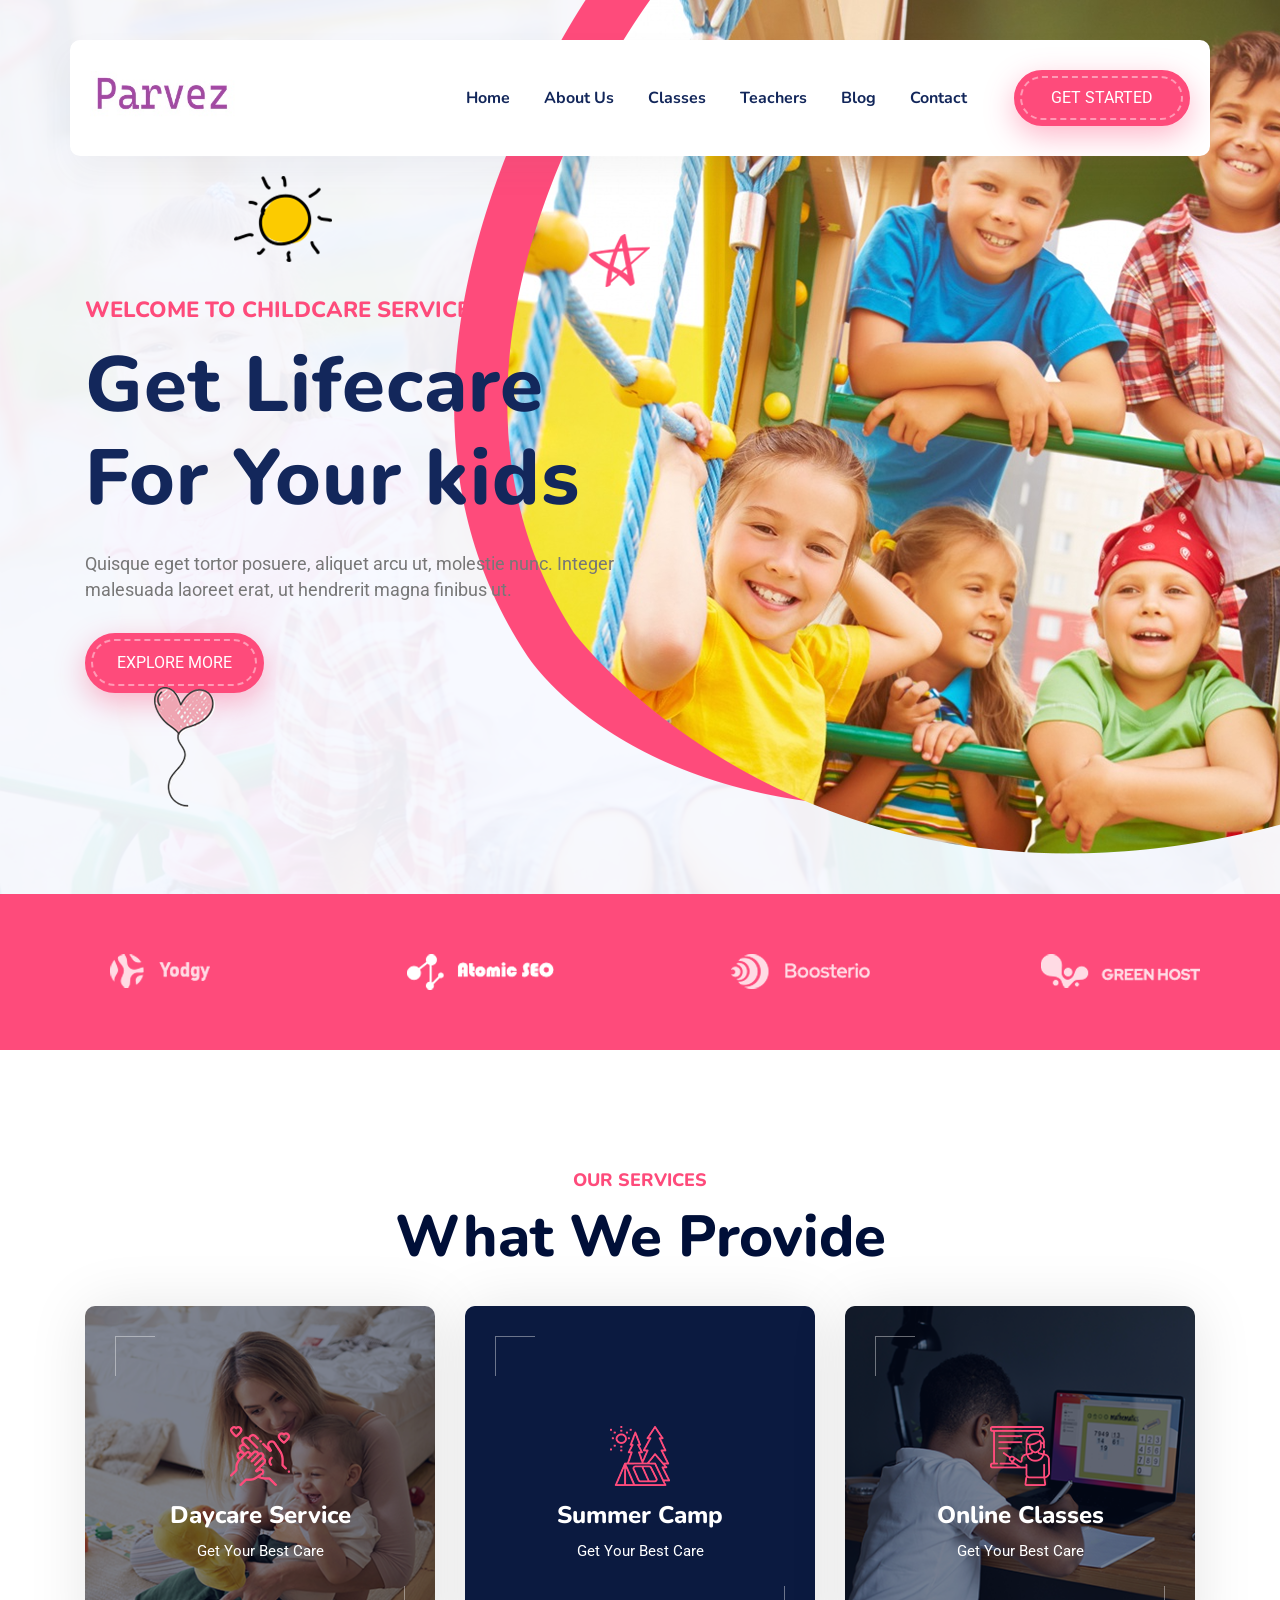
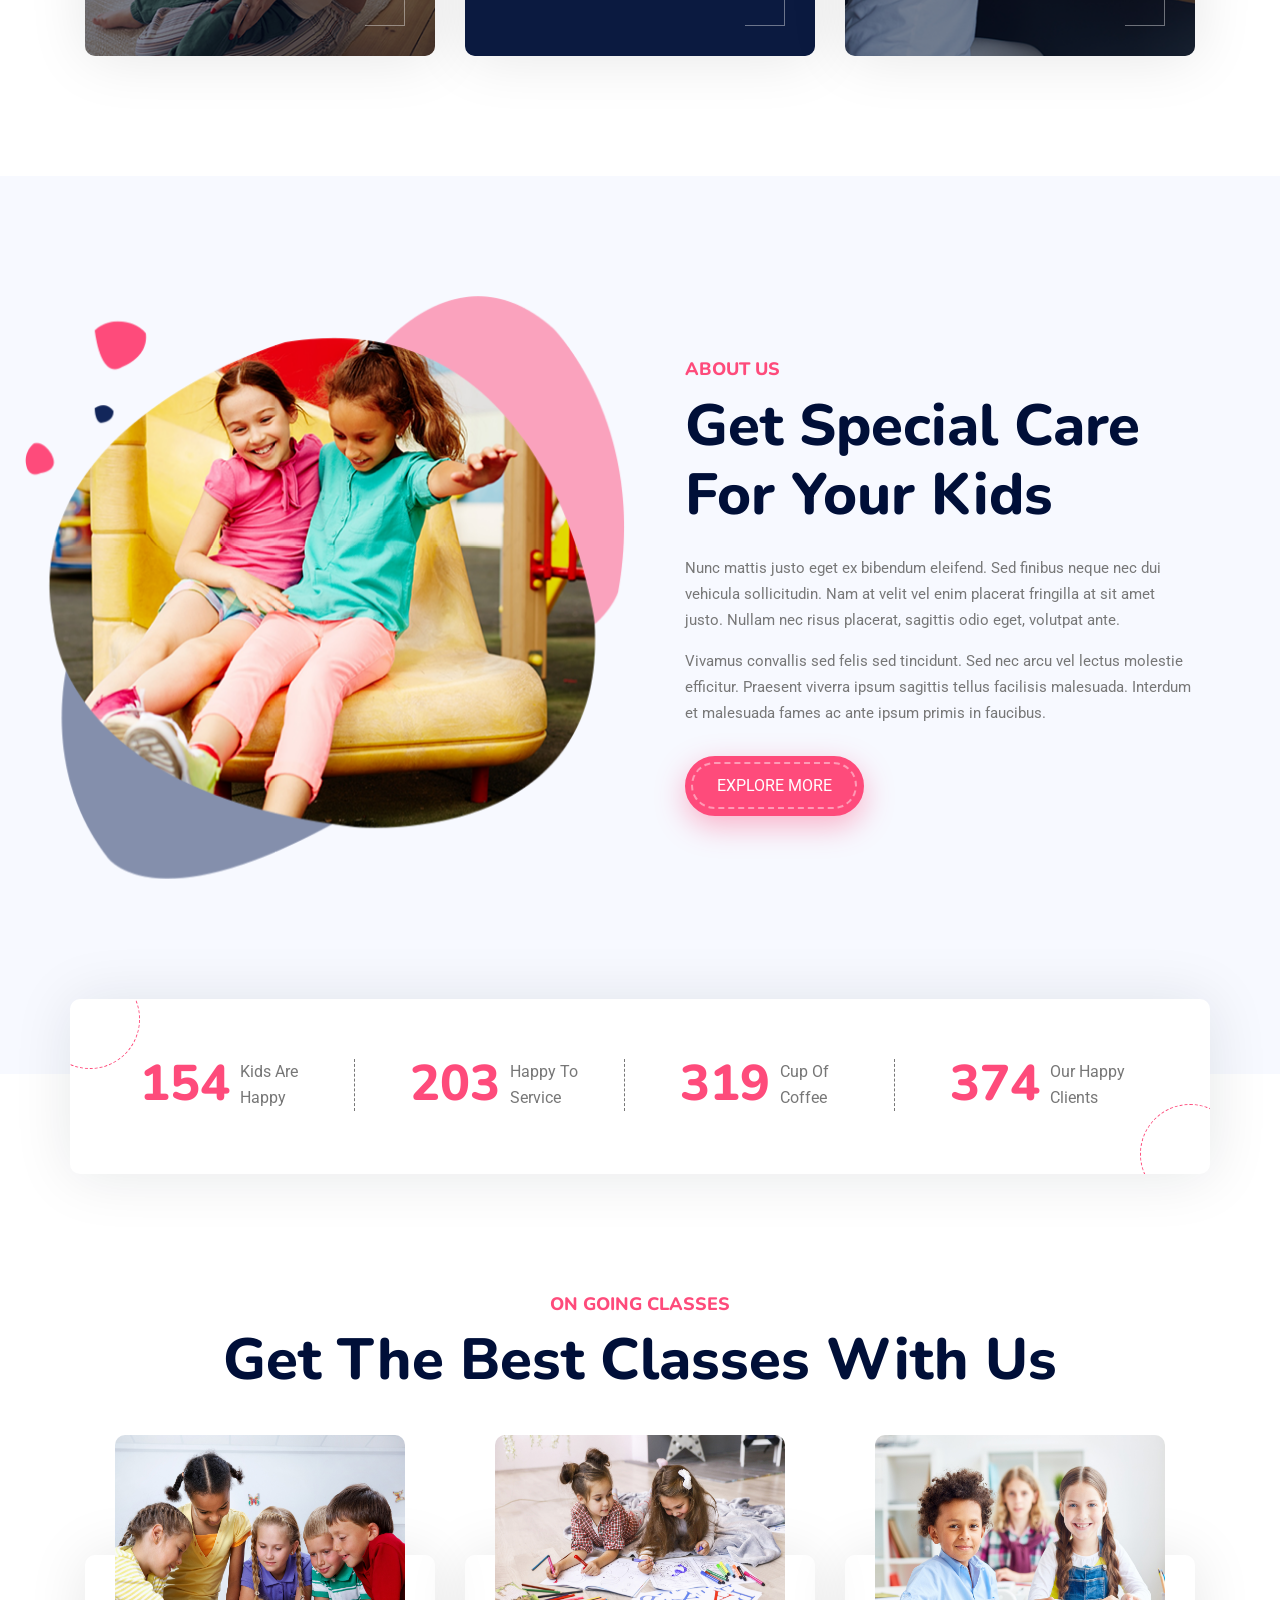
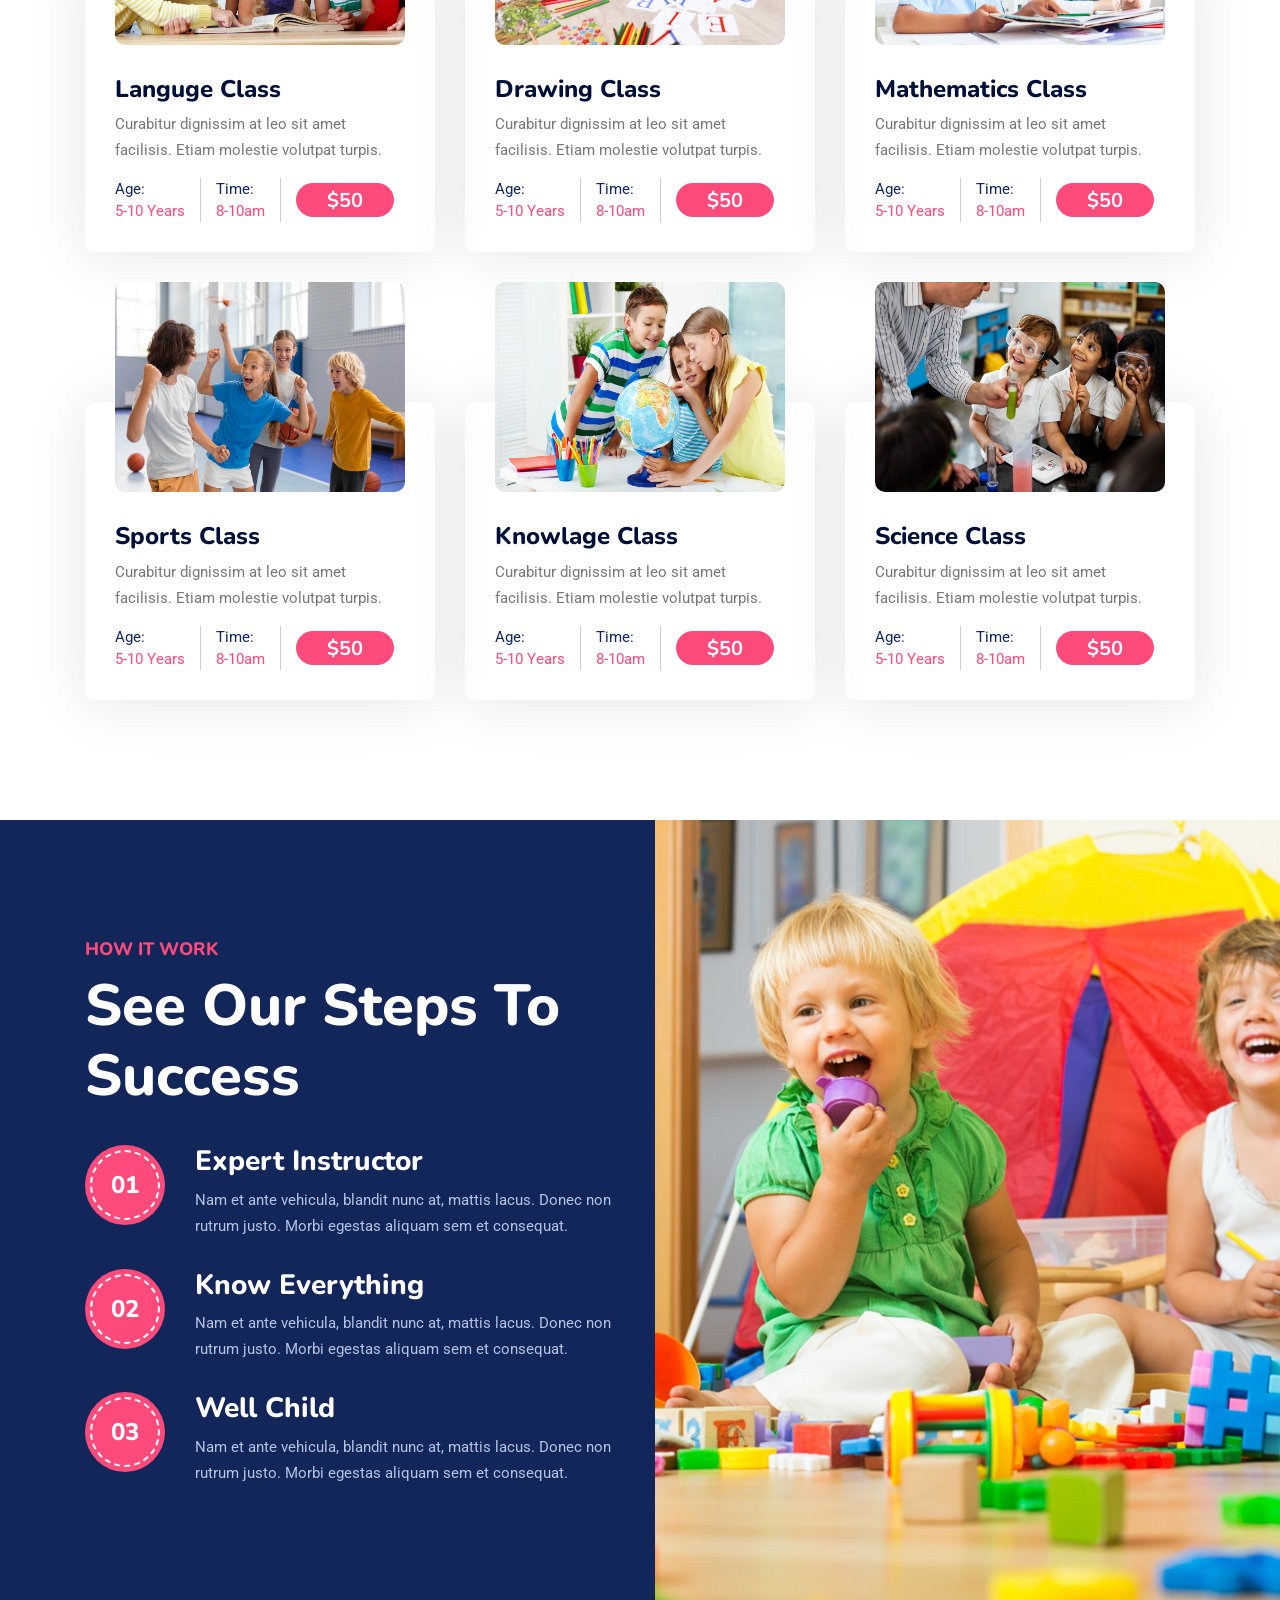
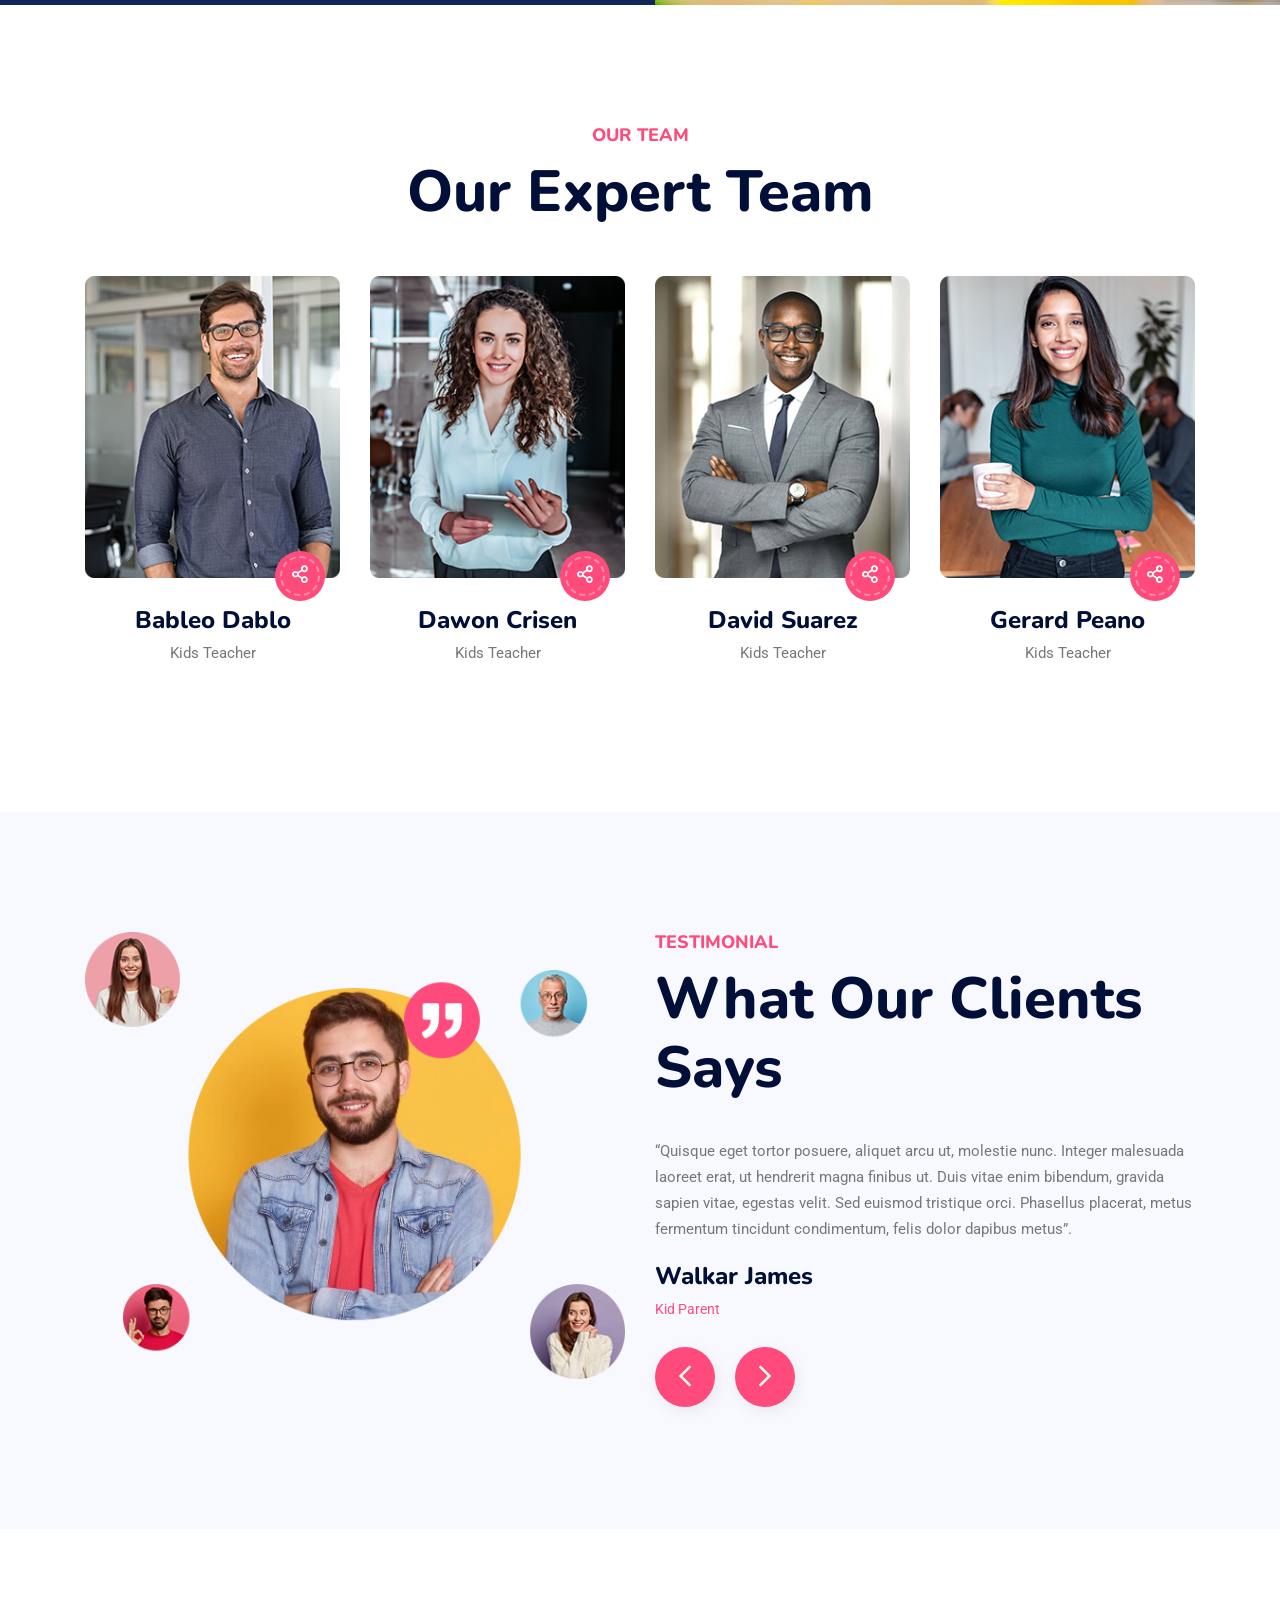
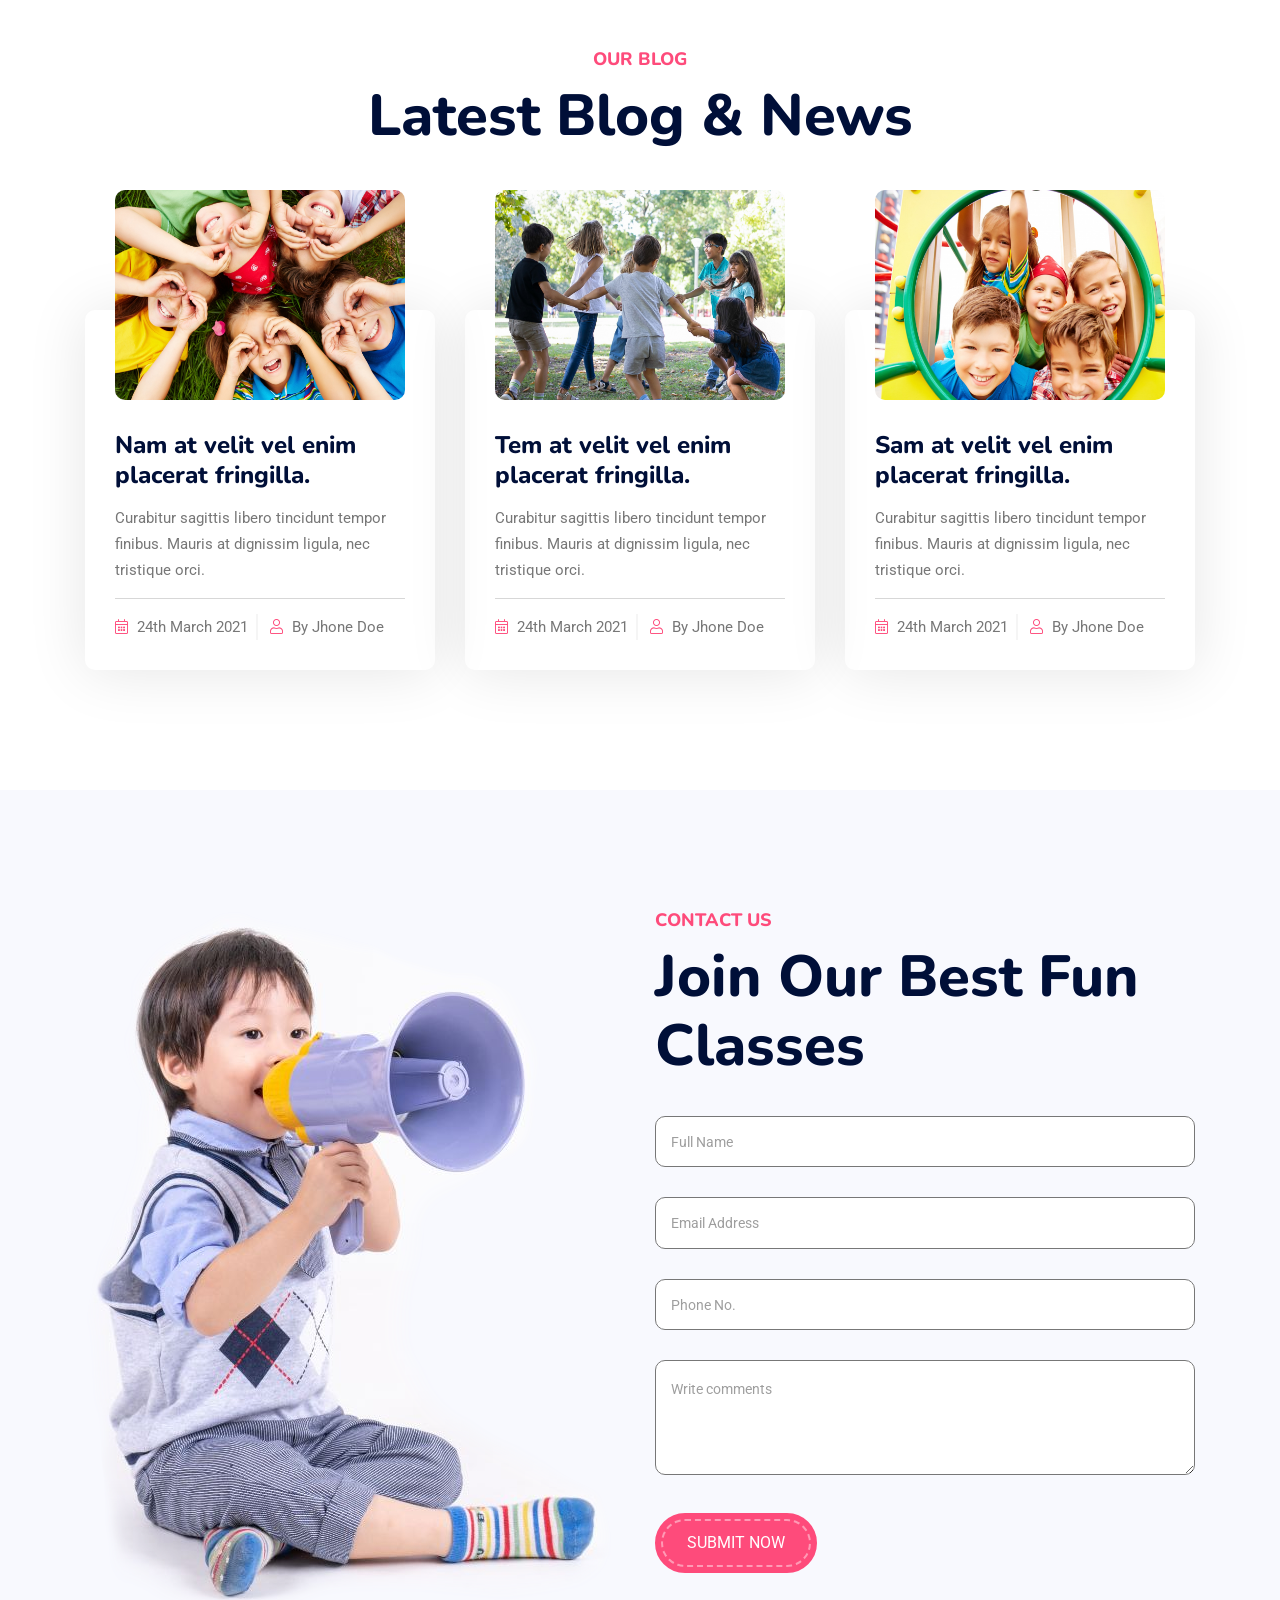
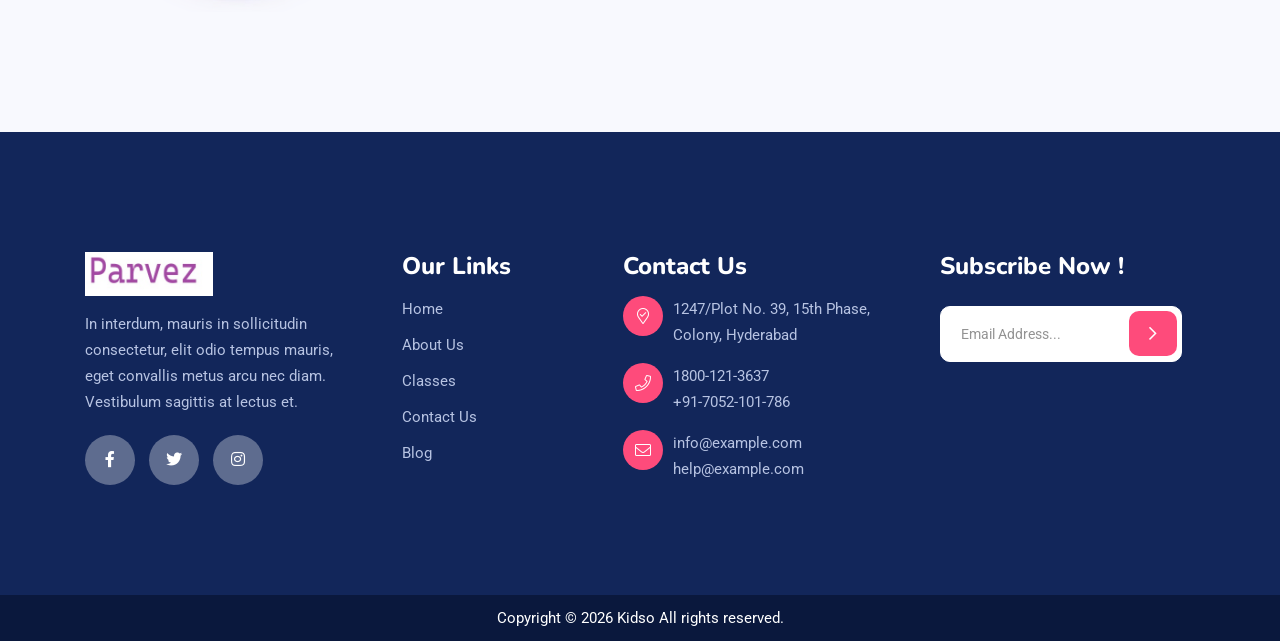
<file: index.html>
<!doctype html>
<html class="no-js" lang="zxx">


<!-- Added by HTTrack --><meta http-equiv="content-type" content="text/html;charset=UTF-8" /><!-- /Added by HTTrack -->
<head>
    <meta charset="utf-8">
    <meta http-equiv="x-ua-compatible" content="ie=edge">
    <title>Parvez</title>
    <meta name="description" content="">
    <meta name="viewport" content="width=device-width, initial-scale=1">
    <link rel="shortcut icon" type="image/x-icon" href="img/favicon.ico">
    <!-- Place favicon.ico in the root directory -->

    <!-- CSS here -->
    <link rel="stylesheet" href="css/bootstrap.min.css">
    <link rel="stylesheet" href="css/animate.min.css">
    <link rel="stylesheet" href="css/magnific-popup.css">
    <link rel="stylesheet" href="fontawesome/css/all.min.css">
    <link rel="stylesheet" href="font-flaticon/flaticon.css">
    <link rel="stylesheet" href="css/dripicons.css">
    <link rel="stylesheet" href="css/slick.css">
    <link rel="stylesheet" href="css/meanmenu.css">
    <link rel="stylesheet" href="css/default.css">
    <link rel="stylesheet" href="css/style.css">
    <link rel="stylesheet" href="css/responsive.css">
</head>

<body>
    <!-- header -->
    <!-- header -->
<header class="header-area header-three">
    <div id="header-sticky" class="menu-area">
        <div class="container">
            <div class="second-menu">
                <div class="row align-items-center">
                    <div class="col-xl-2 col-lg-2">
                        <div class="logo">
                            <a href="index.html"><img src="img/logo/logo.png" alt="logo"></a>
                        </div>
                    </div>
                    <div class="col-xl-7 col-lg-7">

                        <div class="main-menu text-right text-xl-right">
                            <nav id="mobile-menu">
                                <ul>
                                    <li class="has-sub">
                                        <a href="index.html">Home</a>
                                    </li>
                                    <li><a href="about.html">About Us</a></li>

                                    <li class="has-sub">
                                        <a href="classes.html">Classes</a>
                                        
                                    </li>
                                    <li class="has-sub"><a href="teachers.html">Teachers</a>
                                        
                                    </li>
                                    <li class="has-sub">
                                        <a href="blog.html">Blog</a>
                                        
                                    </li>


                                    <li><a href="contact.html">Contact</a></li>
                                </ul>
                            </nav>
                        </div>
                    </div>
                    <div class="col-xl-3 col-lg-3 text-right d-none d-lg-block mt-30 mb-30 text-right text-xl-right">
                        <div class="login">
                            <ul>
                                <li>
                                    <div class="header-btn second-header-btn">
                                        <a href="contact.html" class="btn">Get Started</a>
                                    </div>
                                </li>
                            </ul>

                        </div>

                    </div>

                    <div class="col-12">
                        <div class="mobile-menu"></div>
                    </div>
                </div>
            </div>
        </div>
    </div>
</header>
<!-- header-end -->
    <!-- header-end -->
    <!-- main-area -->
    <main>

        <!-- search-popup -->
        <div class="modal fade bs-example-modal-lg search-bg popup1" tabindex="-1" role="dialog">
            <div class="modal-dialog modal-lg" role="document">
                <div class="modal-content search-popup">
                    <div class="text-center">
                        <a href="#" class="close2" data-dismiss="modal" aria-label="Close">× close</a>
                    </div>
                    <div class="row search-outer">
                        <div class="col-md-11"><input type="text" placeholder="Search for products..." /></div>
                        <div class="col-md-1 text-right"><a href="#"><i class="fa fa-search" aria-hidden="true"></i></a></div>
                    </div>
                </div>
            </div>
        </div>
        <!-- /search-popup -->
        <!-- slider-area -->
        <section id="parallax" class="slider-area slider-four fix p-relative">
            <div class="slider-shape ss-one layer" data-depth="0.10"><img src="img/bg/slider_shape01.png" alt="shape"></div>
            <div class="slider-shape ss-two layer" data-depth="0.30"><img src="img/bg/slider_shape02.png" alt="shape"></div>
            <div class="slider-shape ss-three layer" data-depth="0.40"><img src="img/bg/slider_shape03.png" alt="shape"></div>
            <div class="slider-active">
                <div class="single-slider slider-bg d-flex align-items-center" style="background: url(img/slider/slider_img_bg.png) no-repeat; ">
                    <div class="img-main" data-animation="fadeInLeft" data-delay=".2s"> <img src="img/slider/main.png" alt="slider-overlay"></div>
                    <div class="container">
                        <div class="row justify-content-center align-items-center">
                            <div class="col-lg-6 col-md-6">
                                <div class="slider-content s-slider-content pt-100">
                                    <h5 data-animation="fadeInUp" data-delay=".4s">Welcome To Childcare Service</h5>
                                    <h2 data-animation="fadeInUp" data-delay=".4s">Get Lifecare For Your kids</h2>
                                    <p data-animation="fadeInUp" data-delay=".6s">Quisque eget tortor posuere, aliquet arcu ut, molestie nunc. Integer malesuada laoreet erat, ut hendrerit magna finibus ut.</p>

                                    <div class="slider-btn mt-30">
                                        <a href="about.html" class="btn mr-15" data-animation="fadeInUp" data-delay=".4s">Explore More</a>
                                    </div>

                                </div>
                            </div>
                            <div class="col-lg-6 col-md-6">

                            </div>
                        </div>
                    </div>
                </div>

            </div>


        </section>
        <!-- slider-area-end -->

        <!-- brand-area -->
        <div class="brand-area pt-60 pb-60" style="background: #fe4b7b;">
            <div class="container-fluid">
                <div class="row brand-active">
                    <div class="col-xl-2">
                        <div class="single-brand">
                            <img src="img/brand/b-logo1.png" alt="img">
                        </div>
                    </div>
                    <div class="col-xl-2">
                        <div class="single-brand">
                            <img src="img/brand/b-logo2.png" alt="img">
                        </div>
                    </div>
                    <div class="col-xl-2">
                        <div class="single-brand">
                            <img src="img/brand/b-logo3.png" alt="img">
                        </div>
                    </div>
                    <div class="col-xl-2">
                        <div class="single-brand">
                            <img src="img/brand/b-logo4.png" alt="img">
                        </div>
                    </div>
                    <div class="col-xl-2">
                        <div class="single-brand">
                            <img src="img/brand/b-logo5.png" alt="img">
                        </div>
                    </div>
                    <div class="col-xl-2">
                        <div class="single-brand">
                            <img src="img/brand/b-logo6.png" alt="img">
                        </div>
                    </div>
                    <div class="col-xl-2">
                        <div class="single-brand">
                            <img src="img/brand/b-logo3.png" alt="img">
                        </div>
                    </div>

                </div>
            </div>
        </div>
        <!-- brand-area-end -->
        <!-- services-area -->
        <section id="services" class="services-area services-bg pt-120 pb-90 p-relative">
            <div class="animations-01"><img src="img/bg/an-img-01.png" alt="an-img-01"></div>
            <div class="animations-02"><img src="img/bg/an-img-02.png" alt="contact-bg-an-01"></div>
            <div class="container">
                <div class="row justify-content-center">
                    <div class="col-xl-7 col-lg-10">
                        <div class="section-title text-center mb-35">
                            <h5>Our Services</h5>
                            <h2>What We Provide</h2>

                        </div>
                    </div>
                </div>
                <div class="row">
                    <div class="col-lg-4 col-md-6 mb-30">
                        <div class="s-single-services  text-center">
                            <img src="img/bg/sr-img01.png" alt="feature">
                            <div class="services-hover">
                                <div class="services-icon">
                                    <img src="img/icon/f-icon1.png" />
                                </div>
                                <div class="second-services-content">
                                    <h5>Daycare Service</h5>
                                    <p>Get Your Best Care eu lacinia magna. Nullam vehicula accumsan neque, eget congue tellus cursus quis.</p>
                                    <a href="services-detail.html">Read More</a>
                                </div>
                            </div>
                        </div>
                    </div>
                    <div class="col-lg-4 col-md-6 mb-30">
                        <div class="s-single-services text-center">
                            <img src="img/bg/sr-img02.png" alt="feature">
                            <div class="services-hover">
                                <div class="services-icon">
                                    <img src="img/icon/f-icon2.png" />
                                </div>
                                <div class="second-services-content">
                                    <h5>Summer Camp</h5>
                                    <p>Get Your Best Care eu lacinia magna. Nullam vehicula accumsan neque, eget congue tellus cursus quis.</p>
                                    <a href="services-detail.html">Read More</a>
                                </div>
                            </div>
                        </div>
                    </div>
                    <div class="col-lg-4 col-md-6 mb-30">
                        <div class="s-single-services text-center">
                            <img src="img/bg/sr-img03.png" alt="feature">
                            <div class="services-hover">
                                <div class="services-icon">
                                    <img src="img/icon/f-icon3.png" />
                                </div>
                                <div class="second-services-content">
                                    <h5>Online Classes</h5>
                                    <p>Get Your Best Care eu lacinia magna. Nullam vehicula accumsan neque, eget congue tellus cursus quis.</p>
                                    <a href="services-detail.html">Read More</a>
                                </div>
                            </div>
                        </div>
                    </div>

                </div>

            </div>
        </section>
        <!-- services-area-end -->
        <!-- about-area -->
        <section class="about-area about-p pt-120 pb-195 p-relative" style="background: #f7f9ff;">
            <div class="animations-03"><img src="img/bg/an-img-03.png" alt="an-img-01"></div>
            <div class="animations-04"><img src="img/bg/an-img-04.png" alt="contact-bg-an-01"></div>
            <div class="animations-05"><img src="img/bg/an-img-05.png" alt="contact-bg-an-01"></div>
            <div class="container">
                <div class="row justify-content-center align-items-center">
                    <div class="col-lg-6 col-md-12 col-sm-12">
                        <div class="s-about-img p-relative  wow fadeInLeft  animated" data-animation="fadeInLeft" data-delay=".4s">
                            <img src="img/features/about_img.png" alt="img">
                        </div>

                    </div>

                    <div class="col-lg-6 col-md-12 col-sm-12">
                        <div class="about-content s-about-content  wow fadeInRight  animated pl-30" data-animation="fadeInRight" data-delay=".4s">
                            <div class="about-title second-title pb-25">
                                <h5>About Us</h5>
                                <h2>Get Special Care For Your Kids</h2>
                            </div>
                            <p>Nunc mattis justo eget ex bibendum eleifend. Sed finibus neque nec dui vehicula sollicitudin. Nam at velit vel enim placerat fringilla at sit amet justo. Nullam nec risus placerat, sagittis odio eget, volutpat ante.</p>
                            <p>Vivamus convallis sed felis sed tincidunt. Sed nec arcu vel lectus molestie efficitur. Praesent viverra ipsum sagittis tellus facilisis malesuada. Interdum et malesuada fames ac ante ipsum primis in faucibus. </p>
                            <div class="slider-btn mt-15">
                                <a href="about.html" class="btn">Explore More</a>
                            </div>
                        </div>
                    </div>

                </div>
            </div>
        </section>
        <!-- about-area-end -->
        <!-- counter-area -->
        <div class="counter-area p-relative">
            <div class="container">
                <div class="row counter-bg p-relative">
                    <div class="col-lg-3 col-md-3 col-sm-12">
                        <div class="single-counter wow fadeInUp animated" data-animation="fadeInDown animated" data-delay=".2s">
                            <div class="counter p-relative">
                                <span class="count">385</span>
                                <p>Kids Are Happy</p>
                            </div>
                        </div>
                    </div>
                    <div class="col-lg-3 col-md-3 col-sm-12">
                        <div class="single-counter wow fadeInUp animated" data-animation="fadeInDown animated" data-delay=".2s">
                            <div class="counter p-relative">
                                <span class="count">509</span>
                                <p>Happy To Service </p>
                            </div>
                        </div>
                    </div>
                    <div class="col-lg-3 col-md-3 col-sm-12">
                        <div class="single-counter wow fadeInUp animated" data-animation="fadeInDown animated" data-delay=".2s">
                            <div class="counter p-relative">
                                <span class="count">798</span>
                                <p>Cup Of Coffee</p>
                            </div>
                        </div>
                    </div>
                    <div class="col-lg-3 col-md-3 col-sm-12">
                        <div class="single-counter wow fadeInUp animated" data-animation="fadeInDown animated" data-delay=".2s">
                            <div class="counter p-relative">
                                <span class="count">936</span>
                                <p>Our Happy Clients</p>
                            </div>
                        </div>
                    </div>
                </div>
            </div>
        </div>
        <!-- counter-area-end -->
        <!-- class area start -->
        <section class="class-area pt-120 pb-120 p-relative">
            <div class="animations-06"><img src="img/bg/an-img-06.png" alt="an-img-01"></div>
            <div class="animations-07"><img src="img/bg/an-img-07.png" alt="contact-bg-an-01"></div>
            <div class="animations-08"><img src="img/bg/an-img-08.png" alt="contact-bg-an-01"></div>
            <div class="animations-09"><img src="img/bg/an-img-09.png" alt="contact-bg-an-01"></div>
            <div class="container">
                <div class="row">
                    <div class="col-lg-12 col-md-12">
                        <div class="section-title text-center mb-10">
                            <h5>On Going Classes</h5>
                            <h2>Get The Best Classes With Us</h2>

                        </div>
                    </div>
                </div>
                <div class="row justify-content-center">
                    <div class="col-xl-4 col-lg-4 col-md-6">
                        <div class="class-item mb-30">
                            <div class="class-img">
                                <div class="class-img-outer">
                                    <img src="img/class/class-1.jpg" alt="class image">
                                </div>
                            </div>
                            <div class="class-content">
                                <h4 class="title"><a href="class-single.html">Languge Class</a></h4>
                                <p>Curabitur dignissim at leo sit amet facilisis. Etiam molestie volutpat turpis.</p>
                                <ul class="schedule">
                                    <li>
                                        <span>Age:</span>
                                        <span class="class-size">5-10 Years</span>
                                    </li>
                                    <li>
                                        <span>Time:</span>
                                        <span class="class-size class-size-2">8-10am</span>
                                    </li>
                                    <li>
                                        <span class="class-price">$50</span>
                                    </li>
                                </ul>
                            </div>

                        </div>
                    </div>
                    <div class="col-xl-4 col-lg-4 col-md-6">
                        <div class="class-item mb-30">
                            <div class="class-img">
                                <div class="class-img-outer">
                                    <img src="img/class/class-2.jpg" alt="class image">
                                </div>
                            </div>
                            <div class="class-content">
                                <h4 class="title"><a href="class-single.html">Drawing Class</a></h4>
                                <p>Curabitur dignissim at leo sit amet facilisis. Etiam molestie volutpat turpis.</p>
                                <ul class="schedule">
                                    <li>
                                        <span>Age:</span>
                                        <span class="class-size">5-10 Years</span>
                                    </li>
                                    <li>
                                        <span>Time:</span>
                                        <span class="class-size class-size-2">8-10am</span>
                                    </li>
                                    <li>
                                        <span class="class-price">$50</span>
                                    </li>
                                </ul>
                            </div>

                        </div>
                    </div>
                    <div class="col-xl-4 col-lg-4 col-md-6">
                        <div class="class-item mb-30">
                            <div class="class-img">
                                <div class="class-img-outer">
                                    <img src="img/class/class-3.jpg" alt="class image">
                                </div>
                            </div>
                            <div class="class-content">
                                <h4 class="title"><a href="class-single.html">Mathematics Class</a></h4>
                                <p>Curabitur dignissim at leo sit amet facilisis. Etiam molestie volutpat turpis.</p>
                                <ul class="schedule">
                                    <li>
                                        <span>Age:</span>
                                        <span class="class-size">5-10 Years</span>
                                    </li>
                                    <li>
                                        <span>Time:</span>
                                        <span class="class-size class-size-2">8-10am</span>
                                    </li>
                                    <li>
                                        <span class="class-price">$50</span>
                                    </li>
                                </ul>
                            </div>

                        </div>
                    </div>
                    <div class="col-xl-4 col-lg-4 col-md-6">
                        <div class="class-item mb-30">
                            <div class="class-img">
                                <div class="class-img-outer">
                                    <img src="img/class/class-4.jpg" alt="class image">
                                </div>
                            </div>
                            <div class="class-content">
                                <h4 class="title"><a href="class-single.html">Sports Class</a></h4>
                                <p>Curabitur dignissim at leo sit amet facilisis. Etiam molestie volutpat turpis.</p>
                                <ul class="schedule">
                                    <li>
                                        <span>Age:</span>
                                        <span class="class-size">5-10 Years</span>
                                    </li>
                                    <li>
                                        <span>Time:</span>
                                        <span class="class-size class-size-2">8-10am</span>
                                    </li>
                                    <li>
                                        <span class="class-price">$50</span>
                                    </li>
                                </ul>
                            </div>

                        </div>
                    </div>
                    <div class="col-xl-4 col-lg-4 col-md-6">
                        <div class="class-item mb-30">
                            <div class="class-img">
                                <div class="class-img-outer">
                                    <img src="img/class/class-5.jpg" alt="class image">
                                </div>
                            </div>
                            <div class="class-content">
                                <h4 class="title"><a href="class-single.html">Knowlage Class</a></h4>
                                <p>Curabitur dignissim at leo sit amet facilisis. Etiam molestie volutpat turpis.</p>
                                <ul class="schedule">
                                    <li>
                                        <span>Age:</span>
                                        <span class="class-size">5-10 Years</span>
                                    </li>
                                    <li>
                                        <span>Time:</span>
                                        <span class="class-size class-size-2">8-10am</span>
                                    </li>
                                    <li>
                                        <span class="class-price">$50</span>
                                    </li>
                                </ul>
                            </div>

                        </div>
                    </div>
                    <div class="col-xl-4 col-lg-4 col-md-6">
                        <div class="class-item mb-30">
                            <div class="class-img">
                                <div class="class-img-outer">
                                    <img src="img/class/class-6.jpg" alt="class image">
                                </div>
                            </div>
                            <div class="class-content">
                                <h4 class="title"><a href="class-single.html">Science Class</a></h4>
                                <p>Curabitur dignissim at leo sit amet facilisis. Etiam molestie volutpat turpis.</p>
                                <ul class="schedule">
                                    <li>
                                        <span>Age:</span>
                                        <span class="class-size">5-10 Years</span>
                                    </li>
                                    <li>
                                        <span>Time:</span>
                                        <span class="class-size class-size-2">8-10am</span>
                                    </li>
                                    <li>
                                        <span class="class-price">$50</span>
                                    </li>
                                </ul>
                            </div>

                        </div>
                    </div>
                </div>

            </div>
        </section>
        <!-- class area start -->
        <!-- steps-area -->
        <section class="steps-area fix p-relative" style="background-color: #12265a;">
            <div class="animations-10"><img src="img/bg/an-img-10.png" alt="an-img-01"></div>
            <div class="animations-11"><img src="img/bg/an-img-11.png" alt="an-img-01"></div>
            <div class="container">

                <div class="row align-items-center">
                    <div class="col-lg-6 col-md-12">
                        <div class="section-title mb-35">
                            <h5>How It Work</h5>
                            <h2>See Our Steps To Success</h2>
                        </div>
                        <ul>
                            <li>
                                <div class="step-box">
                                    <div class="dnumber">
                                        <div class="date-box">01</div>
                                    </div>
                                    <div class="text">
                                        <h3>Expert Instructor</h3>
                                        <p>Nam et ante vehicula, blandit nunc at, mattis lacus. Donec non rutrum justo. Morbi egestas aliquam sem et consequat.</p>
                                    </div>
                                </div>
                            </li>
                            <li>
                                <div class="step-box">
                                    <div class="dnumber">
                                        <div class="date-box">02</div>
                                    </div>
                                    <div class="text">
                                        <h3>Know Everything</h3>
                                        <p>Nam et ante vehicula, blandit nunc at, mattis lacus. Donec non rutrum justo. Morbi egestas aliquam sem et consequat.</p>
                                    </div>
                                </div>
                            </li>
                            <li>
                                <div class="step-box">
                                    <div class="dnumber">
                                        <div class="date-box">03</div>
                                    </div>
                                    <div class="text">
                                        <h3>Well Child</h3>
                                        <p>Nam et ante vehicula, blandit nunc at, mattis lacus. Donec non rutrum justo. Morbi egestas aliquam sem et consequat.</p>
                                    </div>
                                </div>
                            </li>
                        </ul>
                    </div>
                    <div class="col-lg-6 col-md-12">
                        <div class="step-img">
                            <img src="img/bg/steps-img.png" alt="class image">
                        </div>

                    </div>



                </div>

            </div>
        </section>
        <!-- steps-area-end -->
        <!-- team-area -->
        <section class="team-area2 fix p-relative pt-120 pb-90">
            <div class="animations-01"><img src="img/bg/slider_shape01.png" alt="an-img-01"></div>
            <div class="animations-02"><img src="img/bg/an-img-01.png" alt="contact-bg-an-01"></div>
            <div class="container">
                <div class="row">
                    <div class="col-lg-12 p-relative">
                        <div class="section-title center-align mb-50 text-center">
                            <h5>Our Team</h5>
                            <h2>
                                Our Expert Team
                            </h2>

                        </div>
                    </div>

                </div>
                <div class="row team-active">
                    <div class="col-xl-4">
                        <div class="single-team mb-30">
                            <div class="team-thumb">
                                <div class="brd">
                                    <img src="img/team/team01.png" alt="img">
                                </div>

                                <div class="dropdown">
                                    <a class="xbtn" data-toggle="dropdown" aria-haspopup="true" aria-expanded="false">
                                        <i class="far fa-share-alt"></i>
                                    </a>
                                    <div class="dropdown-menu" aria-labelledby="dropdownMenu2">
                                        <div class="team-social mt-15">
                                            <ul>
                                                <li><a href="#"><i class="fab fa-facebook-f"></i></a></li>
                                                <li> <a href="#"><i class="fab fa-twitter"></i></a></li>
                                                <li><a href="#"><i class="fab fa-instagram"></i></a></li>
                                            </ul>
                                        </div>
                                    </div>
                                </div>


                            </div>
                            <div class="team-info">
                                <h4><a href="teacher-single.html">Bableo Dablo</a></h4>
                                <p>Kids Teacher</p>
                            </div>
                        </div>
                    </div>
                    <div class="col-xl-4">
                        <div class="single-team mb-30">
                            <div class="team-thumb">
                                <div class="brd">
                                    <img src="img/team/team02.png" alt="img">
                                </div>
                                <div class="dropdown">
                                    <a class="xbtn" data-toggle="dropdown" aria-haspopup="true" aria-expanded="false">
                                        <i class="far fa-share-alt"></i>
                                    </a>
                                    <div class="dropdown-menu" aria-labelledby="dropdownMenu2">
                                        <div class="team-social mt-15">
                                            <ul>
                                                <li><a href="#"><i class="fab fa-facebook-f"></i></a></li>
                                                <li> <a href="#"><i class="fab fa-twitter"></i></a></li>
                                                <li><a href="#"><i class="fab fa-instagram"></i></a></li>
                                            </ul>
                                        </div>
                                    </div>
                                </div>
                            </div>
                            <div class="team-info">
                                <h4><a href="teacher-single.html">Dawon Crisen</a></h4>
                                <p>Kids Teacher</p>
                            </div>
                        </div>
                    </div>
                    <div class="col-xl-4">
                        <div class="single-team mb-30">
                            <div class="team-thumb">
                                <div class="brd">
                                    <img src="img/team/team03.png" alt="img">
                                </div>
                                <div class="dropdown">
                                    <a class="xbtn" data-toggle="dropdown" aria-haspopup="true" aria-expanded="false">
                                        <i class="far fa-share-alt"></i>
                                    </a>
                                    <div class="dropdown-menu" aria-labelledby="dropdownMenu2">
                                        <div class="team-social mt-15">
                                            <ul>
                                                <li><a href="#"><i class="fab fa-facebook-f"></i></a></li>
                                                <li> <a href="#"><i class="fab fa-twitter"></i></a></li>
                                                <li><a href="#"><i class="fab fa-instagram"></i></a></li>
                                            </ul>
                                        </div>
                                    </div>
                                </div>
                            </div>
                            <div class="team-info">
                                <h4><a href="teacher-single.html">David Suarez</a></h4>
                                <p>Kids Teacher</p>
                            </div>
                        </div>
                    </div>
                    <div class="col-xl-4">
                        <div class="single-team mb-30">
                            <div class="team-thumb">
                                <div class="brd">
                                    <img src="img/team/team04.png" alt="img">
                                </div>

                                <div class="dropdown">
                                    <a class="xbtn" data-toggle="dropdown" aria-haspopup="true" aria-expanded="false">
                                        <i class="far fa-share-alt"></i>
                                    </a>
                                    <div class="dropdown-menu" aria-labelledby="dropdownMenu2">
                                        <div class="team-social mt-15">
                                            <ul>
                                                <li><a href="#"><i class="fab fa-facebook-f"></i></a></li>
                                                <li> <a href="#"><i class="fab fa-twitter"></i></a></li>
                                                <li><a href="#"><i class="fab fa-instagram"></i></a></li>
                                            </ul>
                                        </div>
                                    </div>
                                </div>


                            </div>
                            <div class="team-info">
                                <h4><a href="teacher-single.html">Gerard Peano</a></h4>
                                <p>Kids Teacher</p>
                            </div>
                        </div>
                    </div>
                    <div class="col-xl-4">
                        <div class="single-team mb-30">
                            <div class="team-thumb">
                                <div class="brd">
                                    <img src="img/team/team01.png" alt="img">
                                </div>
                                <div class="dropdown">
                                    <a class="xbtn" data-toggle="dropdown" aria-haspopup="true" aria-expanded="false">
                                        <i class="far fa-share-alt"></i>
                                    </a>
                                    <div class="dropdown-menu" aria-labelledby="dropdownMenu2">
                                        <div class="team-social mt-15">
                                            <ul>
                                                <li><a href="#"><i class="fab fa-facebook-f"></i></a></li>
                                                <li> <a href="#"><i class="fab fa-twitter"></i></a></li>
                                                <li><a href="#"><i class="fab fa-instagram"></i></a></li>
                                            </ul>
                                        </div>
                                    </div>
                                </div>
                            </div>
                            <div class="team-info">
                                <h4><a href="teacher-single.html">Ostin Green</a></h4>
                                <p>Kids Teacher</p>
                            </div>
                        </div>
                    </div>
                    <div class="col-xl-4">
                        <div class="single-team mb-30">
                            <div class="team-thumb">
                                <div class="brd">
                                    <img src="img/team/team02.png" alt="img">
                                </div>
                                <div class="dropdown">
                                    <a class="xbtn" data-toggle="dropdown" aria-haspopup="true" aria-expanded="false">
                                        <i class="far fa-share-alt"></i>
                                    </a>
                                    <div class="dropdown-menu" aria-labelledby="dropdownMenu2">
                                        <div class="team-social mt-15">
                                            <ul>
                                                <li><a href="#"><i class="fab fa-facebook-f"></i></a></li>
                                                <li> <a href="#"><i class="fab fa-twitter"></i></a></li>
                                                <li><a href="#"><i class="fab fa-instagram"></i></a></li>
                                            </ul>
                                        </div>
                                    </div>
                                </div>
                            </div>
                            <div class="team-info">
                                <h4><a href="teacher-single.html">Norman Colins</a></h4>
                                <p>Kids Teacher</p>
                            </div>
                        </div>
                    </div>

                </div>
            </div>
        </section>
        <!-- team-area-end -->
        <!-- testimonial-area -->
        <section class="testimonial-area pt-120 pb-150 fix p-relative" style="background-color: #f7f9ff;">
            <div class="animations-01"><img src="img/bg/an-img-06.png" alt="an-img-01"></div>
            <div class="animations-02"><img src="img/bg/an-img-04.png" alt="contact-bg-an-01"></div>
            <div class="container">
                <div class="row">
                    <div class="col-lg-6">

                        <img src="img/bg/testmonail-img.png" alt="img">
                    </div>

                    <div class="col-lg-6">
                        <div class="section-title center-align mb-35">
                            <h5>Testimonial</h5>
                            <h2>
                                What Our Clients Says
                            </h2>

                        </div>
                        <div class="testimonial-active">
                            <div class="single-testimonial">
                                <p>“Quisque eget tortor posuere, aliquet arcu ut, molestie nunc. Integer malesuada laoreet erat, ut hendrerit magna finibus ut. Duis vitae enim bibendum, gravida sapien vitae, egestas velit. Sed euismod tristique orci. Phasellus placerat, metus fermentum tincidunt condimentum, felis dolor dapibus metus”.</p>
                                <div class="testi-author">
                                    <div class="ta-info">
                                        <h6>Walkar James</h6>
                                        <span>Kid Parent</span>
                                    </div>
                                </div>

                            </div>
                            <div class="single-testimonial">
                                <p>“Quisque eget tortor posuere, aliquet arcu ut, molestie nunc. Integer malesuada laoreet erat, ut hendrerit magna finibus ut. Duis vitae enim bibendum, gravida sapien vitae, egestas velit. Sed euismod tristique orci. Phasellus placerat, metus fermentum tincidunt condimentum, felis dolor dapibus metus”.</p>
                                <div class="testi-author">
                                    <div class="ta-info">
                                        <h6>Walkar James</h6>
                                        <span>Kid Parent</span>
                                    </div>
                                </div>

                            </div>
                            <div class="single-testimonial">
                                <p>“Quisque eget tortor posuere, aliquet arcu ut, molestie nunc. Integer malesuada laoreet erat, ut hendrerit magna finibus ut. Duis vitae enim bibendum, gravida sapien vitae, egestas velit. Sed euismod tristique orci. Phasellus placerat, metus fermentum tincidunt condimentum, felis dolor dapibus metus”.</p>
                                <div class="testi-author">
                                    <div class="ta-info">
                                        <h6>Walkar James</h6>
                                        <span>Kid Parent</span>
                                    </div>
                                </div>

                            </div>

                        </div>
                    </div>
                </div>
            </div>
        </section>
        <!-- testimonial-area-end -->

        <!-- blog-area -->
        <section id="blog" class="blog-area p-relative fix pt-120 pb-120">
            <div class="animations-01"><img src="img/bg/an-img-08.png" alt="an-img-01"></div>
            <div class="animations-02"><img src="img/bg/an-img-02.png" alt="contact-bg-an-01"></div>
            <div class="container">
                <div class="row align-items-center">
                    <div class="col-lg-12">
                        <div class="section-title center-align mb-10 text-center">
                            <h5>Our Blog</h5>
                            <h2>
                                Latest Blog & News
                            </h2>

                        </div>

                    </div>
                </div>
                <div class="row">
                    <div class="col-lg-4 col-md-6">
                        <div class="single-post2 mb-30">
                            <div class="blog-thumb2">
                                <a href="blog-details.html"><img src="img/blog/inner_b1.jpg" alt="img"></a>
                            </div>
                            <div class="blog-content2">
                                <h4><a href="blog-details.html">Nam at velit vel enim placerat fringilla.</a></h4>
                                <p>Curabitur sagittis libero tincidunt tempor finibus. Mauris at dignissim ligula, nec tristique orci.</p>
                                <div class="b-meta">
                                    <div class="row">
                                        <div class="col-lg-12 col-md-12">
                                            <div class="meta-info">
                                                <ul>
                                                    <li><i class="fal fa-calendar-alt"></i> 24th March 2021</li>
                                                    <li><i class="fal fa-user"></i> By Jhone Doe</li>
                                                </ul>
                                            </div>
                                        </div>

                                    </div>
                                </div>
                            </div>
                        </div>
                    </div>
                    <div class="col-lg-4 col-md-6">
                        <div class="single-post2 mb-30">
                            <div class="blog-thumb2">
                                <a href="blog-details.html"><img src="img/blog/inner_b2.jpg" alt="img"></a>
                            </div>
                            <div class="blog-content2">
                                <h4><a href="blog-details.html">Tem at velit vel enim placerat fringilla.</a></h4>
                                <p>Curabitur sagittis libero tincidunt tempor finibus. Mauris at dignissim ligula, nec tristique orci.</p>
                                <div class="b-meta">
                                    <div class="row">
                                        <div class="col-lg-12 col-md-12">
                                            <div class="meta-info">
                                                <ul>
                                                    <li><i class="fal fa-calendar-alt"></i> 24th March 2021</li>
                                                    <li><i class="fal fa-user"></i> By Jhone Doe</li>
                                                </ul>
                                            </div>
                                        </div>

                                    </div>
                                </div>
                            </div>
                        </div>
                    </div>
                    <div class="col-lg-4 col-md-6">
                        <div class="single-post2 mb-30">
                            <div class="blog-thumb2">
                                <a href="blog-details.html"><img src="img/blog/inner_b3.jpg" alt="img"></a>
                            </div>
                            <div class="blog-content2">
                                <h4><a href="blog-details.html">Sam at velit vel enim placerat fringilla.</a></h4>
                                <p>Curabitur sagittis libero tincidunt tempor finibus. Mauris at dignissim ligula, nec tristique orci.</p>
                                <div class="b-meta">
                                    <div class="row">
                                        <div class="col-lg-12 col-md-12">
                                            <div class="meta-info">
                                                <ul>
                                                    <li><i class="fal fa-calendar-alt"></i> 24th March 2021</li>
                                                    <li><i class="fal fa-user"></i> By Jhone Doe</li>
                                                </ul>
                                            </div>
                                        </div>

                                    </div>
                                </div>
                            </div>
                        </div>
                    </div>


                </div>
            </div>
        </section>
        <!-- blog-area-end -->

        <!-- contact-area -->
        <section id="contact" class="contact-area after-none contact-bg pt-120 pb-120 p-relative fix" style="background: #f8f9fe;">
            <div class="animations-12"><img src="img/bg/slider_shape03.png" alt="an-img-01"></div>
            <div class="animations-13"><img src="img/bg/an-img-12.png" alt="contact-bg-an-01"></div>
            <div class="animations-14"><img src="img/bg/slider_shape02.png" alt="contact-bg-an-01"></div>
            <div class="animations-15"><img src="img/bg/an-img-13.png" alt="contact-bg-an-01"></div>
            <div class="container">

                <div class="row">

                    <div class="col-lg-6 order-1">
                        <img src="img/bg/contact-img.png" alt="img">
                    </div>
                    <div class="col-lg-6 order-2">
                        <div class="contact-bg02 wow fadeInLeft  animated">
                            <div class="section-title center-align">
                                <h5>Contact Us</h5>
                                <h2>
                                    Join Our Best Fun Classes
                                </h2>

                            </div>

                            <form action="https://phpdemo.zcubethemes.com/kidso/mail.php" method="post" class="contact-form mt-35">
                                <input type="hidden" name="csrf_token" value="3998e3cc022bb9ea8c4a1a9aecd21127049def5d11a3c50940e348393f4d6887">

                                <div class="row">
                                    <div class="col-lg-12">
                                        <div class="contact-field p-relative c-name mb-30">
                                            <input type="text" id="firstn" name="firstn" placeholder="Full Name" required>
                                        </div>
                                    </div>
                                    <div class="col-lg-12">
                                        <div class="contact-field p-relative c-subject mb-30">
                                            <input type="email" id="email" name="email" placeholder="Email Address" required>
                                        </div>
                                    </div>
                                    <div class="col-lg-12">
                                        <div class="contact-field p-relative c-subject mb-30">
                                            <input type="text" id="phone" name="phone" placeholder="Phone No." required>
                                        </div>
                                    </div>
                                    <div class="col-lg-12">
                                        <div class="contact-field p-relative c-message mb-30">
                                            <textarea name="message" id="message" cols="30" rows="10" placeholder="Write comments" required></textarea>
                                        </div>
                                        <div class="slider-btn">
                                            <button type="submit" class="btn ss-btn active" data-animation="fadeInRight" data-delay=".8s">Submit Now</button>
                                        </div>
                                    </div>
                                </div>
                            </form>

                        </div>

                    </div>
                </div>

            </div>

        </section>
        <!-- contact-area-end -->


    </main>
    <!-- main-area-end -->
    <!-- footer -->
    <!-- footer -->
<footer class="footer-bg footer-p">
    <div class="footer-top pt-120 pb-80  p-relative" style="background-image: url(img/bg/footer-bg.png); background-color: #fff;  background-repeat: no-repeat;background-size: cover;background-position: center;">
        <div class="container">
            <div class="row justify-content-between">

                <div class="col-xl-3 col-lg-3 col-sm-6">
                    <div class="footer-widget mb-30">
                        <div class="f-widget-title mb-15">
                            <img src="img/logo/f_logo.png" alt="img">
                        </div>
                        <div class="footer-text mb-20">
                            <p>In interdum, mauris in sollicitudin consectetur, elit odio tempus mauris, eget convallis metus arcu nec diam. Vestibulum sagittis at lectus et.</p>
                        </div>
                        <div class="footer-social">
                            <a href="#"><i class="fab fa-facebook-f"></i></a>
                            <a href="#"><i class="fab fa-twitter"></i></a>
                            <a href="#"><i class="fab fa-instagram"></i></a>
                        </div>
                    </div>
                </div>
                <div class="col-xl-2 col-lg-2 col-sm-6">
                    <div class="footer-widget mb-30">
                        <div class="f-widget-title">
                            <h2>Our Links</h2>
                        </div>
                        <div class="footer-link">
                            <ul>
                                <li><a href="index.html">Home</a></li>
                                <li><a href="about.html"> About Us</a></li>
                                <li><a href="classes.html"> Classes</a></li>
                                <li><a href="contact.html"> Contact Us</a></li>
                                <li><a href="blog.html">Blog </a></li>
                            </ul>
                        </div>
                    </div>
                </div>
                <div class="col-xl-3 col-lg-3 col-sm-6">
                    <div class="footer-widget mb-30">
                        <div class="f-widget-title">
                            <h2>Contact Us</h2>
                        </div>
                        <div class="f-contact">
                            <ul>
                                <li>
                                    <i class="icon fal fa-map-marker-check"></i>
                                    <span>1247/Plot No. 39, 15th Phase, <br>Colony, Hyderabad</span>
                                </li>
                                <li>
                                    <i class="icon fal fa-phone"></i>
                                    <span>1800-121-3637<br>+91-7052-101-786</span>
                                </li>
                                <li><i class="icon fal fa-envelope"></i>
                                    <span>
                                        <a href="mailto:info@example.com">info@example.com</a>
                                        <br>
                                        <a href="mailto:help@example.com">help@example.com</a>
                                    </span>
                                </li>
                            </ul>

                        </div>
                    </div>
                </div>
                <div class="col-xl-3 col-lg-3 col-sm-6">
                    <div class="footer-widget mb-30">
                        <div class="f-widget-title mb-15">
                            <h2>Subscribe Now !</h2>
                        </div>
                        <div class="footer-link">
                            <div class="newslater-area">
                                <form name="ajax-form" id="contact-form4" action="https://phpdemo.zcubethemes.com/kidso/newsletter.php" method="post" class="contact-form newslater">

                                    <input type="hidden" name="csrf_token" value="3998e3cc022bb9ea8c4a1a9aecd21127049def5d11a3c50940e348393f4d6887">

                                    <div class="form-group p-relative">
                                        <input class="form-control" id="email2" name="email" type="email" placeholder="Email Address..." value="" required>
                                        <button type="submit" id="send2"><i class="far fa-chevron-right"></i></button>
                                    </div>
                                </form>
                            </div>
                        </div>
                    </div>
                </div>


            </div>

        </div>
    </div>
    <div class="copyright-wrap text-center">
        <div class="container">
            <div class="row align-items-center">
                <div class="col-lg-12">
                    Copyright © 2026 Kidso All rights reserved.
                </div>


            </div>
        </div>
    </div>
</footer>
<!-- footer-end -->
    <!-- footer-end -->

    <!-- JS here -->
    <script src="js/vendor/modernizr-3.5.0.min.js"></script>
    <script src="js/vendor/jquery.min.js"></script>
    <script src="js/popper.min.js"></script>
    <script src="js/bootstrap.min.js"></script>
    <script src="js/slick.min.js"></script>
    <script src="js/ajax-form.js"></script>
    <script src="js/paroller.js"></script>
    <script src="js/wow.min.js"></script>
    <script src="js/js_isotope.pkgd.min.js"></script>
    <script src="js/imagesloaded.min.js"></script>
    <script src="js/parallax.min.js"></script>
    <script src="js/jquery.waypoints.min.js"></script>
    <script src="js/jquery.counterup.min.js"></script>
    <script src="js/jquery.scrollUp.min.js"></script>
    <script src="js/jquery.meanmenu.min.js"></script>
    <script src="js/parallax-scroll.js"></script>
    <script src="js/jquery.magnific-popup.min.js"></script>
    <script src="js/element-in-view.js"></script>
    <script src="js/main.js"></script>
</body>


</html>
</file>
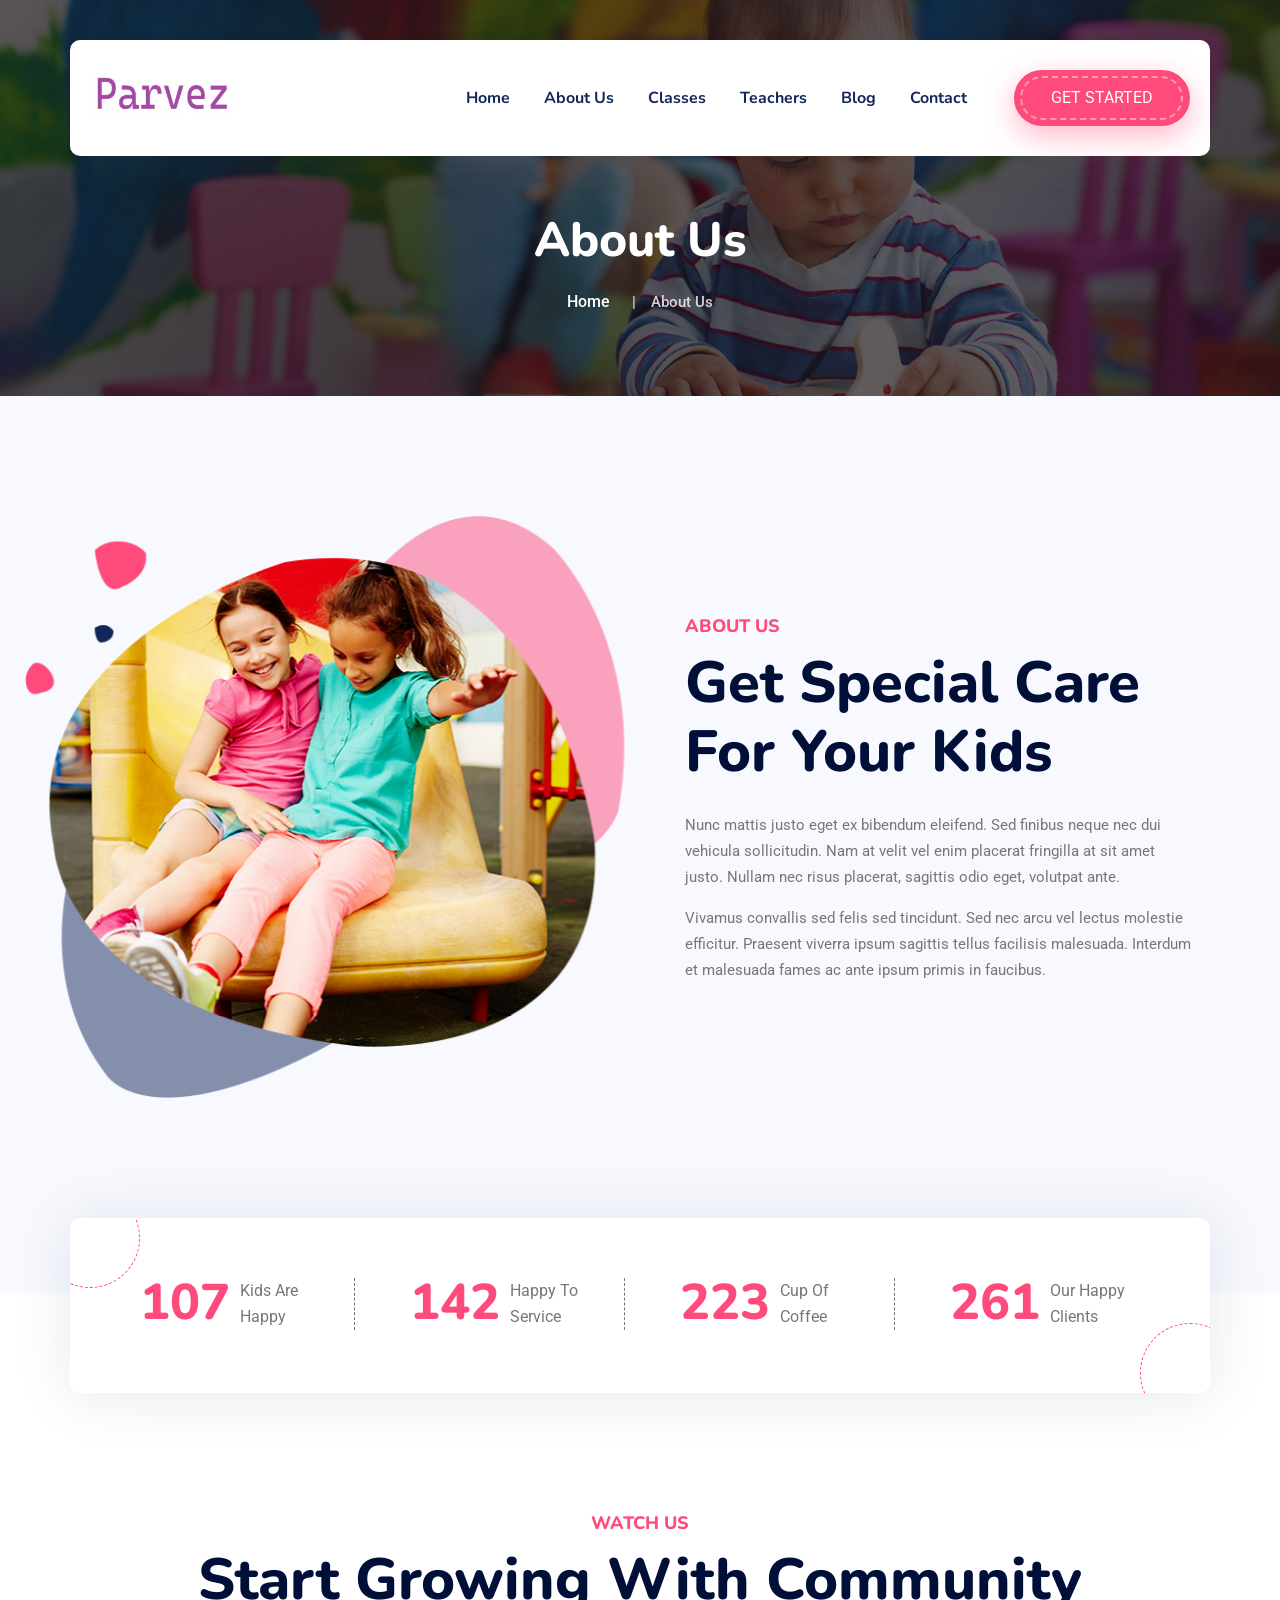
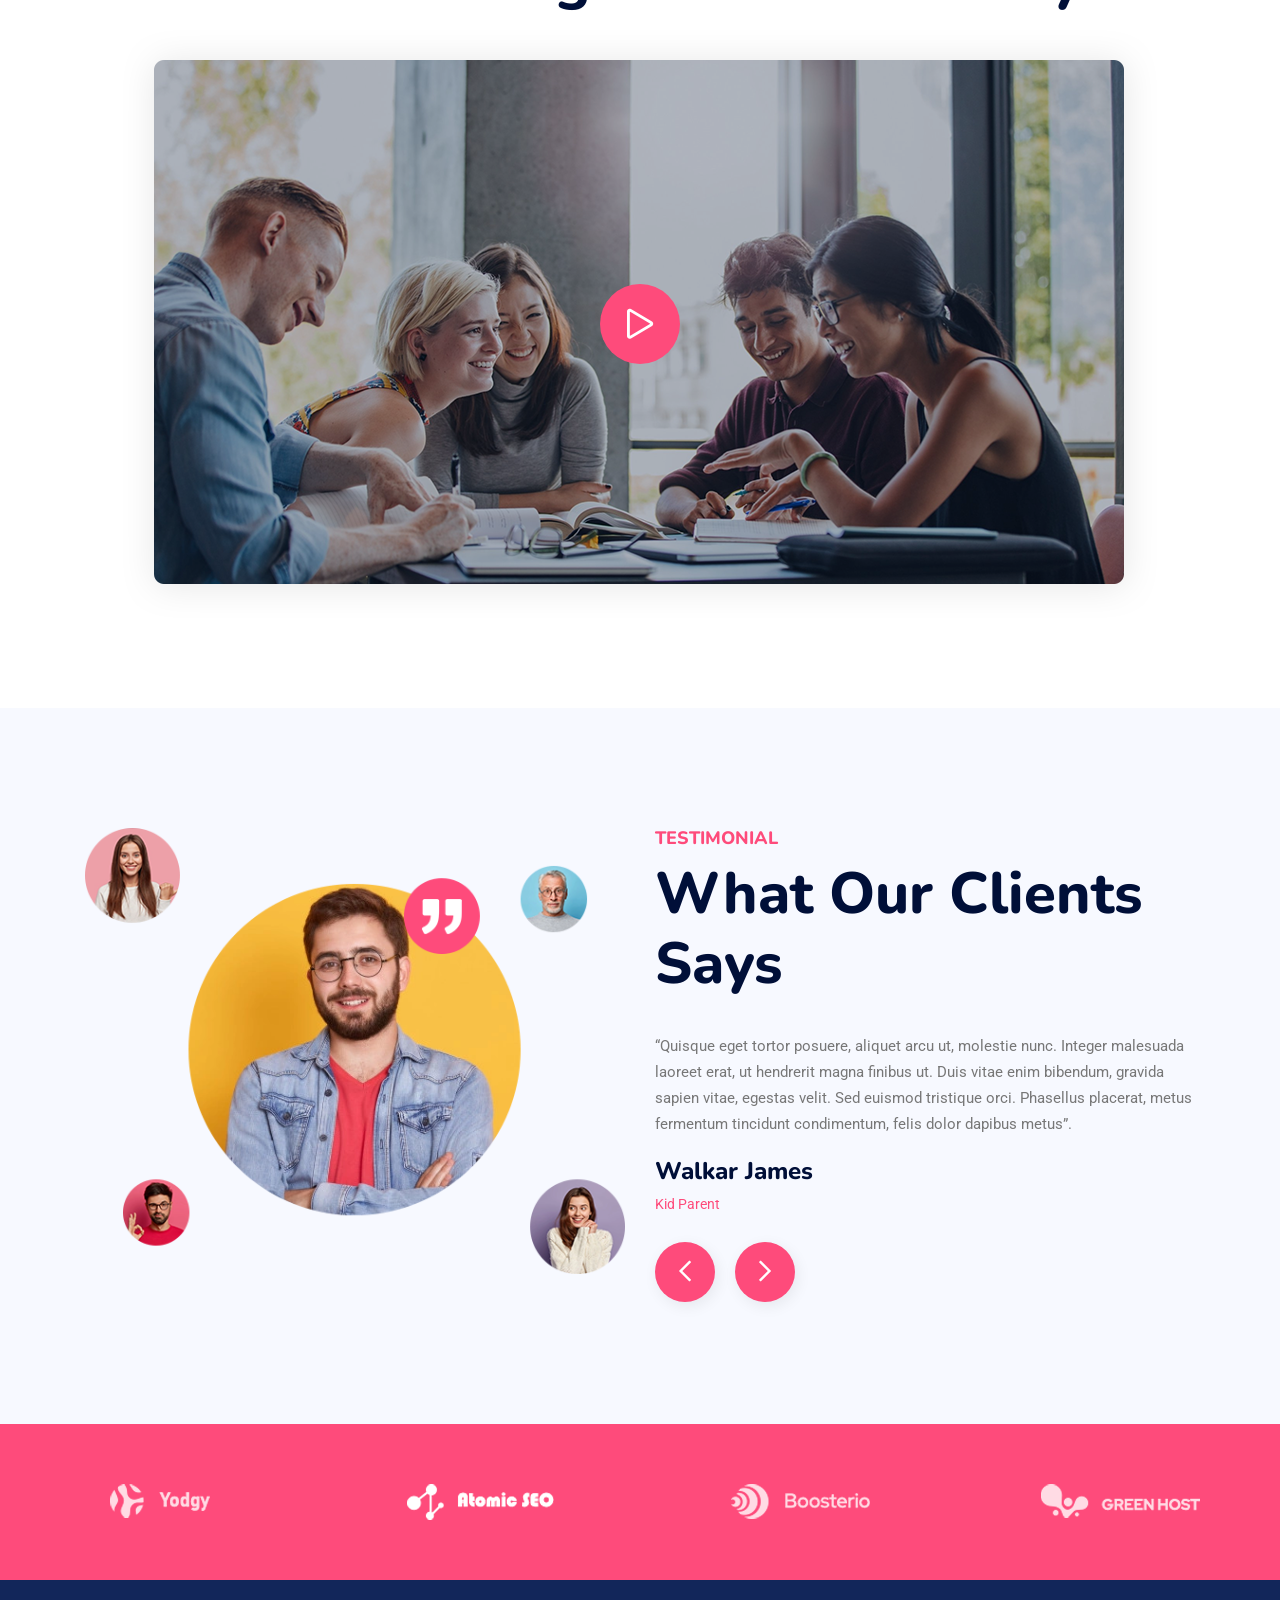
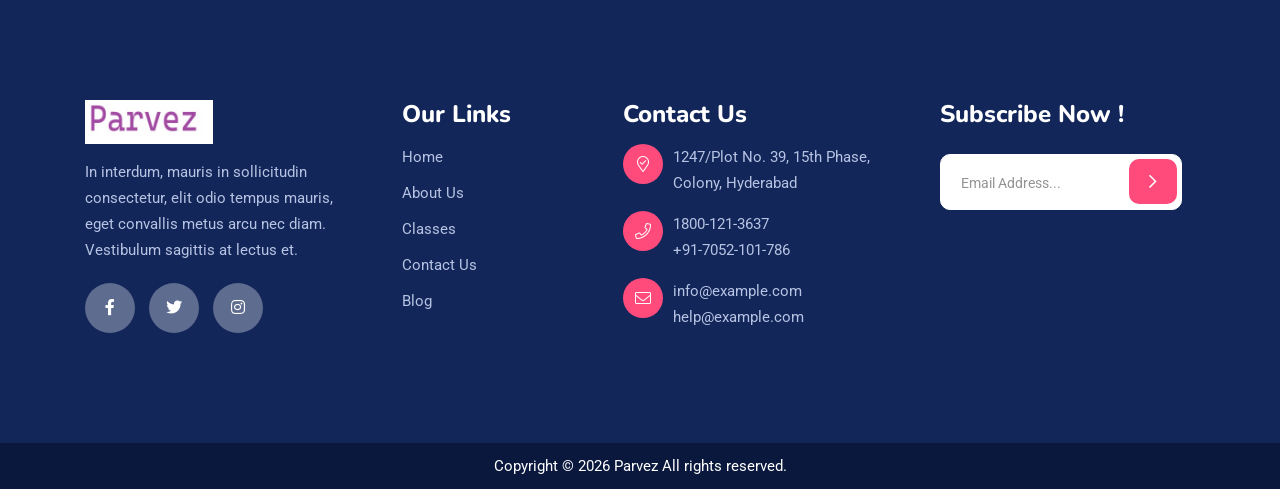
<file: about.html>
<!doctype html>
<html class="no-js" lang="zxx">


<!-- Added by HTTrack --><meta http-equiv="content-type" content="text/html;charset=UTF-8" /><!-- /Added by HTTrack -->
<head>
    <meta charset="utf-8">
    <meta http-equiv="x-ua-compatible" content="ie=edge">
    <title>Parvez</title>
    <meta name="description" content="">
    <meta name="viewport" content="width=device-width, initial-scale=1">
    <link rel="shortcut icon" type="image/x-icon" href="img/favicon.ico">
    <!-- Place favicon.ico in the root directory -->

    <!-- CSS here -->
    <link rel="stylesheet" href="css/bootstrap.min.css">
    <link rel="stylesheet" href="css/animate.min.css">
    <link rel="stylesheet" href="css/magnific-popup.css">
    <link rel="stylesheet" href="fontawesome/css/all.min.css">
    <link rel="stylesheet" href="font-flaticon/flaticon.css">
    <link rel="stylesheet" href="css/dripicons.css">
    <link rel="stylesheet" href="css/slick.css">
    <link rel="stylesheet" href="css/meanmenu.css">
    <link rel="stylesheet" href="css/default.css">
    <link rel="stylesheet" href="css/style.css">
    <link rel="stylesheet" href="css/responsive.css">
</head>

<body>
    <!-- header -->
    <!-- header -->
<header class="header-area header-three">
    <div id="header-sticky" class="menu-area">
        <div class="container">
            <div class="second-menu">
                <div class="row align-items-center">
                    <div class="col-xl-2 col-lg-2">
                        <div class="logo">
                            <a href="index.html"><img src="img/logo/logo.png" alt="logo"></a>
                        </div>
                    </div>
                    <div class="col-xl-7 col-lg-7">

                        <div class="main-menu text-right text-xl-right">
                            <nav id="mobile-menu">
                                <ul>
                                    <li class="has-sub">
                                        <a href="index.html">Home</a>
                                    </li>
                                    <li><a href="about.html">About Us</a></li>

                                    <li class="has-sub">
                                        <a href="classes.html">Classes</a>
                                        
                                    </li>
                                    <li class="has-sub"><a href="teachers.html">Teachers</a>
                                        
                                    </li>
                                    <li class="has-sub">
                                        <a href="blog.html">Blog</a>
                                        
                                    </li>


                                    <li><a href="contact.html">Contact</a></li>
                                </ul>
                            </nav>
                        </div>
                    </div>
                    <div class="col-xl-3 col-lg-3 text-right d-none d-lg-block mt-30 mb-30 text-right text-xl-right">
                        <div class="login">
                            <ul>
                                <li>
                                    <div class="header-btn second-header-btn">
                                        <a href="contact.html" class="btn">Get Started</a>
                                    </div>
                                </li>
                            </ul>

                        </div>

                    </div>

                    <div class="col-12">
                        <div class="mobile-menu"></div>
                    </div>
                </div>
            </div>
        </div>
    </div>
</header>
<!-- header-end -->
    <!-- header-end -->
    <!-- main-area -->
    <main>

        <!-- breadcrumb-area -->
        <section class="breadcrumb-area d-flex align-items-center" style="background-image:url(img/bg/bdrc-bg.jpg)">
            <div class="container">
                <div class="row align-items-center">
                    <div class="col-xl-12 col-lg-12">
                        <div class="breadcrumb-wrap text-left">
                            <div class="breadcrumb-title">
                                <h2>About Us</h2>
                                <div class="breadcrumb-wrap">

                                    <nav aria-label="breadcrumb">
                                        <ol class="breadcrumb">
                                            <li class="breadcrumb-item"><a href="index.html">Home</a></li>
                                            <li class="breadcrumb-item active" aria-current="page">About Us</li>
                                        </ol>
                                    </nav>
                                </div>
                            </div>
                        </div>
                    </div>

                </div>
            </div>
        </section>
        <!-- breadcrumb-area-end -->
        <!-- about-area -->
        <section class="about-area about-p pt-120 pb-195 p-relative" style="background: #f7f9ff;">
            <div class="animations-03"><img src="img/bg/an-img-03.png" alt="an-img-01"></div>
            <div class="animations-04"><img src="img/bg/an-img-04.png" alt="contact-bg-an-01"></div>
            <div class="animations-05"><img src="img/bg/an-img-05.png" alt="contact-bg-an-01"></div>
            <div class="container">
                <div class="row justify-content-center align-items-center">
                    <div class="col-lg-6 col-md-12 col-sm-12">
                        <div class="s-about-img p-relative  wow fadeInLeft  animated" data-animation="fadeInLeft" data-delay=".4s">
                            <img src="img/features/about_img.png" alt="img">
                        </div>

                    </div>

                    <div class="col-lg-6 col-md-12 col-sm-12">
                        <div class="about-content s-about-content  wow fadeInRight  animated pl-30" data-animation="fadeInRight" data-delay=".4s">
                            <div class="about-title second-title pb-25">
                                <h5>About Us</h5>
                                <h2>Get Special Care For Your Kids</h2>
                            </div>
                            <p>Nunc mattis justo eget ex bibendum eleifend. Sed finibus neque nec dui vehicula sollicitudin. Nam at velit vel enim placerat fringilla at sit amet justo. Nullam nec risus placerat, sagittis odio eget, volutpat ante.</p>
                            <p>Vivamus convallis sed felis sed tincidunt. Sed nec arcu vel lectus molestie efficitur. Praesent viverra ipsum sagittis tellus facilisis malesuada. Interdum et malesuada fames ac ante ipsum primis in faucibus. </p>

                        </div>
                    </div>

                </div>
            </div>
        </section>
        <!-- about-area-end -->
        <!-- counter-area -->
        <div class="counter-area p-relative">
            <div class="container">
                <div class="row counter-bg p-relative">
                    <div class="col-lg-3 col-md-3 col-sm-12">
                        <div class="single-counter wow fadeInUp animated" data-animation="fadeInDown animated" data-delay=".2s">
                            <div class="counter p-relative">
                                <span class="count">385</span>
                                <p>Kids Are Happy</p>
                            </div>
                        </div>
                    </div>
                    <div class="col-lg-3 col-md-3 col-sm-12">
                        <div class="single-counter wow fadeInUp animated" data-animation="fadeInDown animated" data-delay=".2s">
                            <div class="counter p-relative">
                                <span class="count">509</span>
                                <p>Happy To Service </p>
                            </div>
                        </div>
                    </div>
                    <div class="col-lg-3 col-md-3 col-sm-12">
                        <div class="single-counter wow fadeInUp animated" data-animation="fadeInDown animated" data-delay=".2s">
                            <div class="counter p-relative">
                                <span class="count">798</span>
                                <p>Cup Of Coffee</p>
                            </div>
                        </div>
                    </div>
                    <div class="col-lg-3 col-md-3 col-sm-12">
                        <div class="single-counter wow fadeInUp animated" data-animation="fadeInDown animated" data-delay=".2s">
                            <div class="counter p-relative">
                                <span class="count">936</span>
                                <p>Our Happy Clients</p>
                            </div>
                        </div>
                    </div>
                </div>
            </div>
        </div>
        <!-- counter-area-end -->
        <!-- vedio-area -->
        <section id="vedio" class="vedio-area pt-120 pb-90 fix">
            <div class="container">
                <div class="row">
                    <div class="col-lg-12">
                        <div class="section-title center-align text-center mb-15">
                            <h5>Watch Us</h5>
                            <h2>
                                Start Growing With Community
                            </h2>
                        </div>

                    </div>

                </div>
                <div class="row">
                    <div class="col-lg-12 col-md-12">

                        <div class="video-img wow fadeInRight animated" data-animation="fadeInDown animated" data-delay=".2s" style="background-image:url(img/bg/vedio-img.png); background-repeat: no-repeat; background-position: center;">
                            <a href="https://www.youtube.com/watch?v=gyGsPlt06bo" class="video-i popup-video"><i class="far fa-play"></i></a>
                        </div>


                    </div>


                </div>
            </div>
        </section>
        <!-- vedio-area-end -->
        <!-- testimonial-area -->
        <section class="testimonial-area pt-120 pb-150 fix p-relative" style="background-color: #f7f9ff;">
            <div class="animations-01"><img src="img/bg/an-img-06.png" alt="an-img-01"></div>
            <div class="animations-02"><img src="img/bg/an-img-04.png" alt="contact-bg-an-01"></div>
            <div class="container">
                <div class="row">
                    <div class="col-lg-6">

                        <img src="img/bg/testmonail-img.png" alt="img">
                    </div>

                    <div class="col-lg-6">
                        <div class="section-title center-align mb-35">
                            <h5>Testimonial</h5>
                            <h2>
                                What Our Clients Says
                            </h2>

                        </div>
                        <div class="testimonial-active">
                            <div class="single-testimonial">
                                <p>“Quisque eget tortor posuere, aliquet arcu ut, molestie nunc. Integer malesuada laoreet erat, ut hendrerit magna finibus ut. Duis vitae enim bibendum, gravida sapien vitae, egestas velit. Sed euismod tristique orci. Phasellus placerat, metus fermentum tincidunt condimentum, felis dolor dapibus metus”.</p>
                                <div class="testi-author">
                                    <div class="ta-info">
                                        <h6>Walkar James</h6>
                                        <span>Kid Parent</span>
                                    </div>
                                </div>

                            </div>
                            <div class="single-testimonial">
                                <p>“Quisque eget tortor posuere, aliquet arcu ut, molestie nunc. Integer malesuada laoreet erat, ut hendrerit magna finibus ut. Duis vitae enim bibendum, gravida sapien vitae, egestas velit. Sed euismod tristique orci. Phasellus placerat, metus fermentum tincidunt condimentum, felis dolor dapibus metus”.</p>
                                <div class="testi-author">
                                    <div class="ta-info">
                                        <h6>Walkar James</h6>
                                        <span>Kid Parent</span>
                                    </div>
                                </div>

                            </div>
                            <div class="single-testimonial">
                                <p>“Quisque eget tortor posuere, aliquet arcu ut, molestie nunc. Integer malesuada laoreet erat, ut hendrerit magna finibus ut. Duis vitae enim bibendum, gravida sapien vitae, egestas velit. Sed euismod tristique orci. Phasellus placerat, metus fermentum tincidunt condimentum, felis dolor dapibus metus”.</p>
                                <div class="testi-author">
                                    <div class="ta-info">
                                        <h6>Walkar James</h6>
                                        <span>Kid Parent</span>
                                    </div>
                                </div>

                            </div>

                        </div>
                    </div>
                </div>
            </div>
        </section>
        <!-- testimonial-area-end -->
        <!-- brand-area -->
        <div class="brand-area pt-60 pb-60" style="background: #fe4b7b;">
            <div class="container-fluid">
                <div class="row brand-active">
                    <div class="col-xl-2">
                        <div class="single-brand">
                            <img src="img/brand/b-logo1.png" alt="img">
                        </div>
                    </div>
                    <div class="col-xl-2">
                        <div class="single-brand">
                            <img src="img/brand/b-logo2.png" alt="img">
                        </div>
                    </div>
                    <div class="col-xl-2">
                        <div class="single-brand">
                            <img src="img/brand/b-logo3.png" alt="img">
                        </div>
                    </div>
                    <div class="col-xl-2">
                        <div class="single-brand">
                            <img src="img/brand/b-logo4.png" alt="img">
                        </div>
                    </div>
                    <div class="col-xl-2">
                        <div class="single-brand">
                            <img src="img/brand/b-logo5.png" alt="img">
                        </div>
                    </div>
                    <div class="col-xl-2">
                        <div class="single-brand">
                            <img src="img/brand/b-logo6.png" alt="img">
                        </div>
                    </div>
                    <div class="col-xl-2">
                        <div class="single-brand">
                            <img src="img/brand/b-logo3.png" alt="img">
                        </div>
                    </div>

                </div>
            </div>
        </div>
        <!-- brand-area-end -->
    </main>
    <!-- main-area-end -->
    <!-- footer -->
    <!-- footer -->
<footer class="footer-bg footer-p">
    <div class="footer-top pt-120 pb-80  p-relative" style="background-image: url(img/bg/footer-bg.png); background-color: #fff;  background-repeat: no-repeat;background-size: cover;background-position: center;">
        <div class="container">
            <div class="row justify-content-between">

                <div class="col-xl-3 col-lg-3 col-sm-6">
                    <div class="footer-widget mb-30">
                        <div class="f-widget-title mb-15">
                            <img src="img/logo/f_logo.png" alt="img">
                        </div>
                        <div class="footer-text mb-20">
                            <p>In interdum, mauris in sollicitudin consectetur, elit odio tempus mauris, eget convallis metus arcu nec diam. Vestibulum sagittis at lectus et.</p>
                        </div>
                        <div class="footer-social">
                            <a href="#"><i class="fab fa-facebook-f"></i></a>
                            <a href="#"><i class="fab fa-twitter"></i></a>
                            <a href="#"><i class="fab fa-instagram"></i></a>
                        </div>
                    </div>
                </div>
                <div class="col-xl-2 col-lg-2 col-sm-6">
                    <div class="footer-widget mb-30">
                        <div class="f-widget-title">
                            <h2>Our Links</h2>
                        </div>
                        <div class="footer-link">
                            <ul>
                                <li><a href="index.html">Home</a></li>
                                <li><a href="about.html"> About Us</a></li>
                                <li><a href="classes.html"> Classes</a></li>
                                <li><a href="contact.html"> Contact Us</a></li>
                                <li><a href="blog.html">Blog </a></li>
                            </ul>
                        </div>
                    </div>
                </div>
                <div class="col-xl-3 col-lg-3 col-sm-6">
                    <div class="footer-widget mb-30">
                        <div class="f-widget-title">
                            <h2>Contact Us</h2>
                        </div>
                        <div class="f-contact">
                            <ul>
                                <li>
                                    <i class="icon fal fa-map-marker-check"></i>
                                    <span>1247/Plot No. 39, 15th Phase, <br>Colony, Hyderabad</span>
                                </li>
                                <li>
                                    <i class="icon fal fa-phone"></i>
                                    <span>1800-121-3637<br>+91-7052-101-786</span>
                                </li>
                                <li><i class="icon fal fa-envelope"></i>
                                    <span>
                                        <a href="mailto:info@example.com">info@example.com</a>
                                        <br>
                                        <a href="mailto:help@example.com">help@example.com</a>
                                    </span>
                                </li>
                            </ul>

                        </div>
                    </div>
                </div>
                <div class="col-xl-3 col-lg-3 col-sm-6">
                    <div class="footer-widget mb-30">
                        <div class="f-widget-title mb-15">
                            <h2>Subscribe Now !</h2>
                        </div>
                        <div class="footer-link">
                            <div class="newslater-area">
                                <form name="ajax-form" id="contact-form4" action="https://phpdemo.zcubethemes.com/kidso/newsletter.php" method="post" class="contact-form newslater">

                                    <input type="hidden" name="csrf_token" value="2e59dbfc1f14198847ea15987a3c4143cf554819c3a074f4e8ce82743c95e024">

                                    <div class="form-group p-relative">
                                        <input class="form-control" id="email2" name="email" type="email" placeholder="Email Address..." value="" required>
                                        <button type="submit" id="send2"><i class="far fa-chevron-right"></i></button>
                                    </div>
                                </form>
                            </div>
                        </div>
                    </div>
                </div>


            </div>

        </div>
    </div>
    <div class="copyright-wrap text-center">
        <div class="container">
            <div class="row align-items-center">
                <div class="col-lg-12">
                    Copyright © 2026 Parvez All rights reserved.
                </div>


            </div>
        </div>
    </div>
</footer>
<!-- footer-end -->
    <!-- footer-end -->

    <!-- JS here -->
    <script src="js/vendor/modernizr-3.5.0.min.js"></script>
    <script src="js/vendor/jquery.min.js"></script>
    <script src="js/popper.min.js"></script>
    <script src="js/bootstrap.min.js"></script>
    <script src="js/slick.min.js"></script>
    <script src="js/ajax-form.js"></script>
    <script src="js/paroller.js"></script>
    <script src="js/wow.min.js"></script>
    <script src="js/js_isotope.pkgd.min.js"></script>
    <script src="js/imagesloaded.min.js"></script>
    <script src="js/parallax.min.js"></script>
    <script src="js/jquery.waypoints.min.js"></script>
    <script src="js/jquery.counterup.min.js"></script>
    <script src="js/jquery.scrollUp.min.js"></script>
    <script src="js/jquery.meanmenu.min.js"></script>
    <script src="js/parallax-scroll.js"></script>
    <script src="js/jquery.magnific-popup.min.js"></script>
    <script src="js/element-in-view.js"></script>
    <script src="js/main.js"></script>
</body>


</html>
</file>
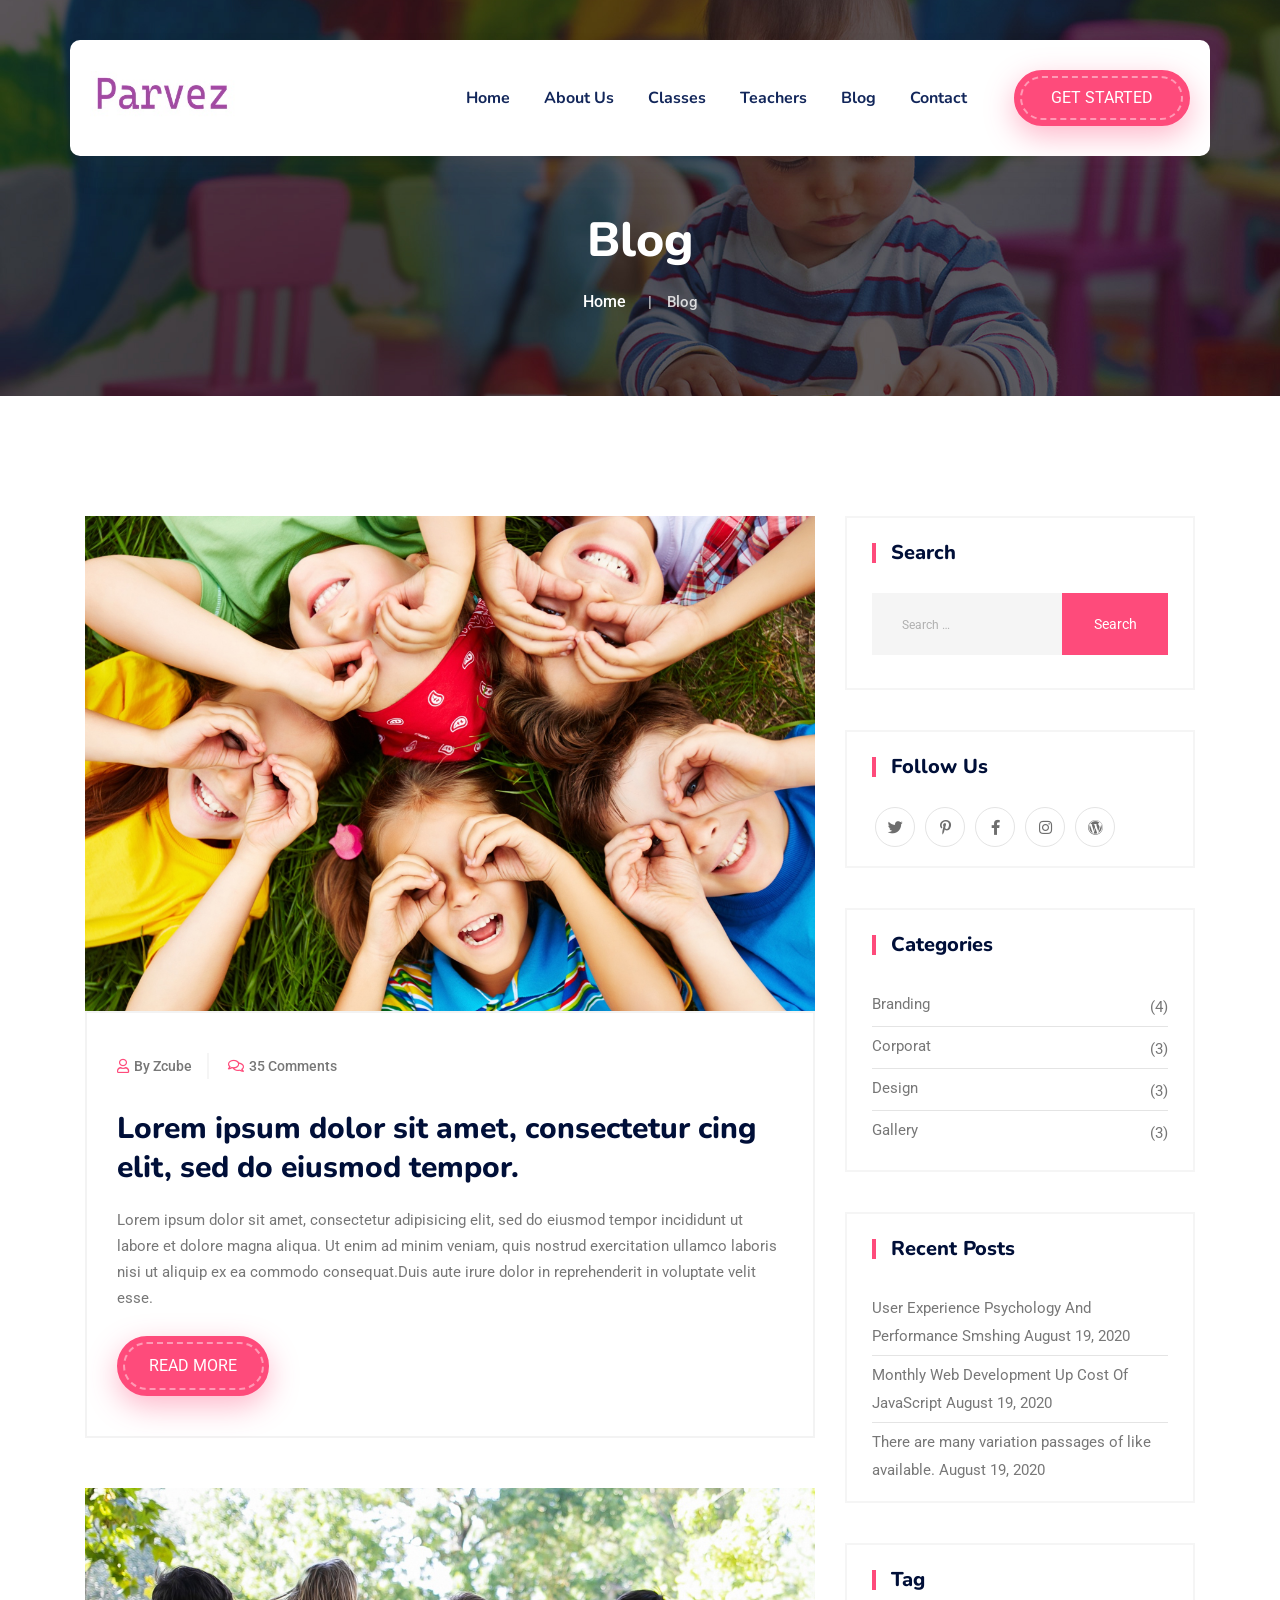
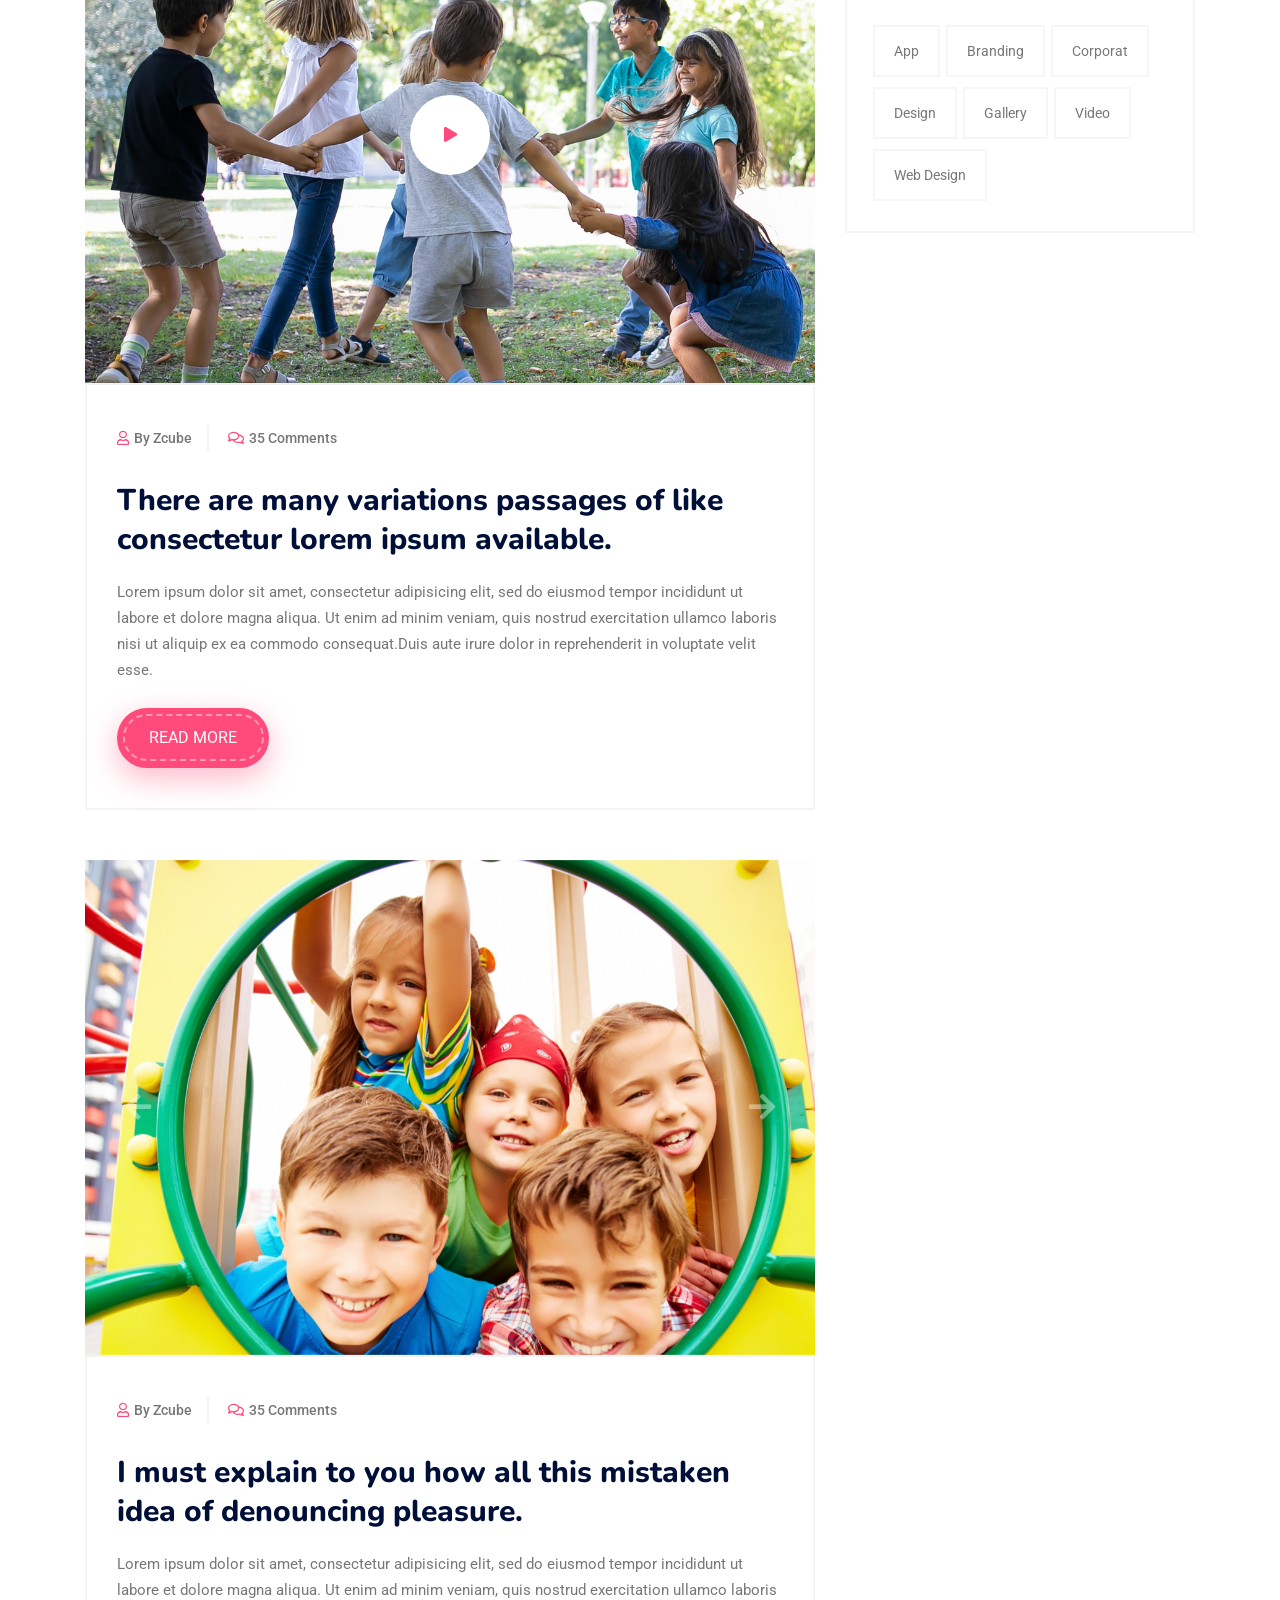
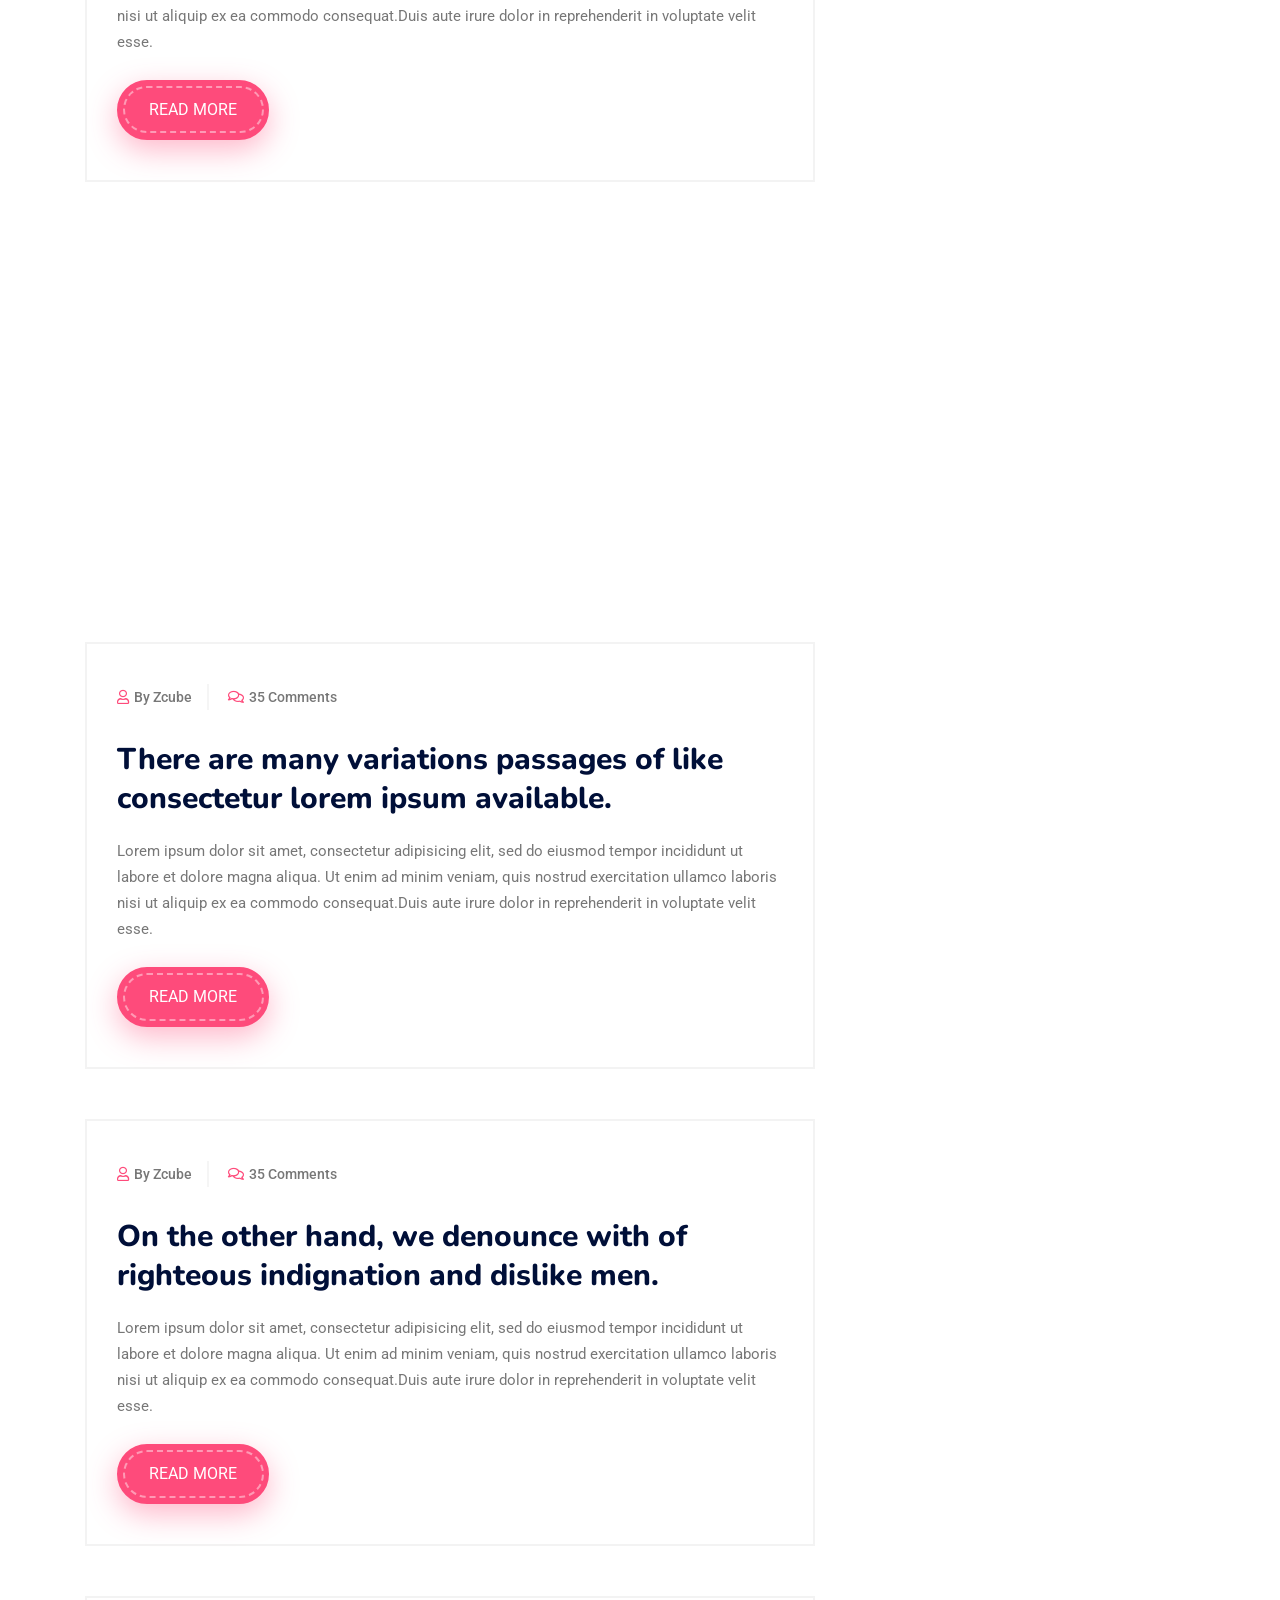
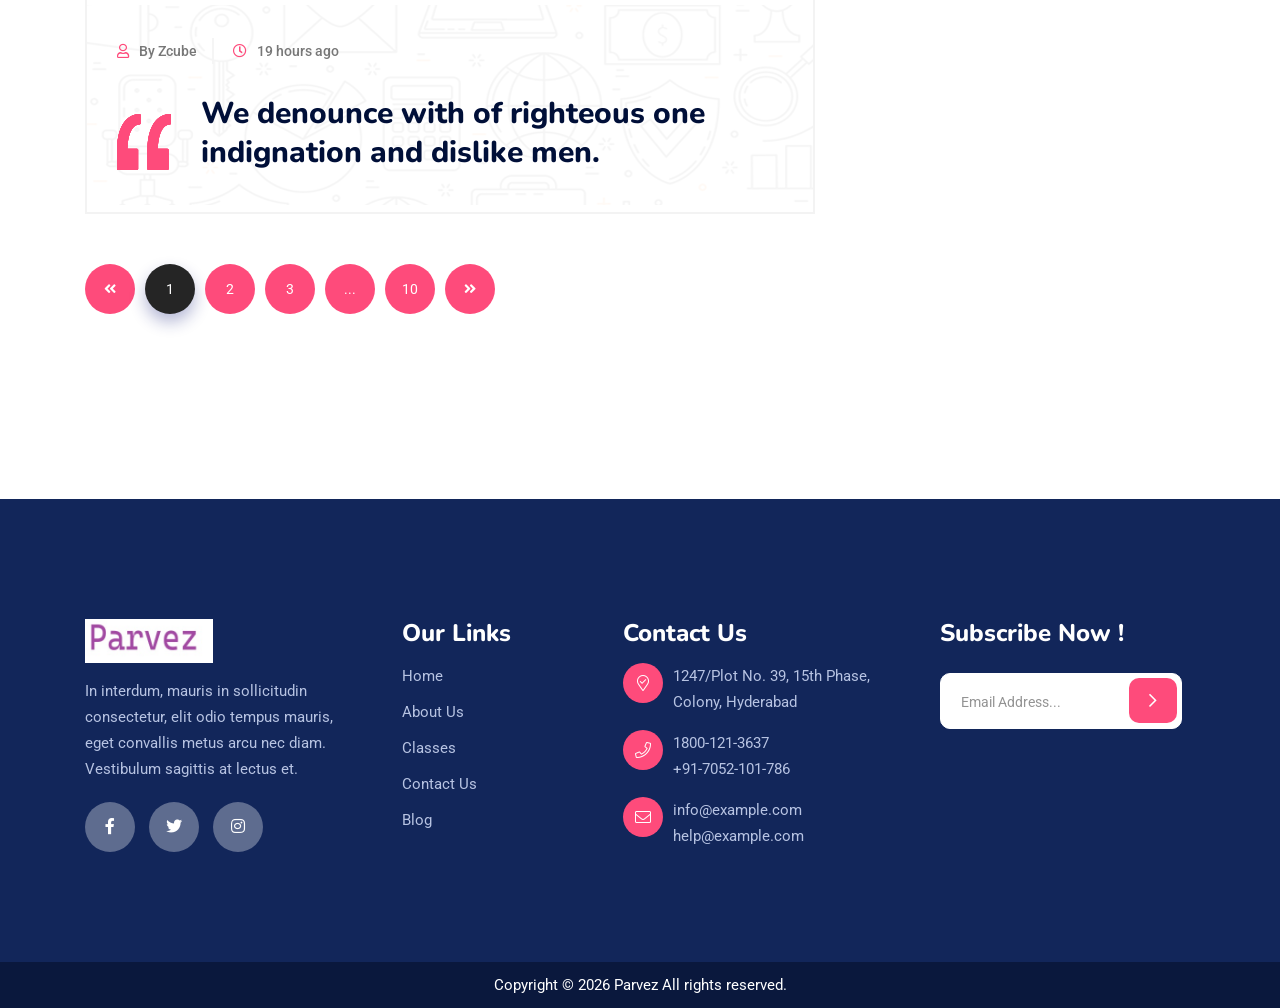
<file: blog.html>
<!doctype html>
<html class="no-js" lang="zxx">


<!-- Added by HTTrack --><meta http-equiv="content-type" content="text/html;charset=UTF-8" /><!-- /Added by HTTrack -->
<head>
    <meta charset="utf-8">
    <meta http-equiv="x-ua-compatible" content="ie=edge">
    <title>Parvez</title>
    <meta name="description" content="">
    <meta name="viewport" content="width=device-width, initial-scale=1">
    <link rel="shortcut icon" type="image/x-icon" href="img/favicon.ico">
    <!-- Place favicon.ico in the root directory -->

    <!-- CSS here -->
    <link rel="stylesheet" href="css/bootstrap.min.css">
    <link rel="stylesheet" href="css/animate.min.css">
    <link rel="stylesheet" href="css/magnific-popup.css">
    <link rel="stylesheet" href="fontawesome/css/all.min.css">
    <link rel="stylesheet" href="font-flaticon/flaticon.css">
    <link rel="stylesheet" href="css/dripicons.css">
    <link rel="stylesheet" href="css/slick.css">
    <link rel="stylesheet" href="css/meanmenu.css">
    <link rel="stylesheet" href="css/default.css">
    <link rel="stylesheet" href="css/style.css">
    <link rel="stylesheet" href="css/responsive.css">
</head>

<body>
    <!-- header -->
    <!-- header -->
<header class="header-area header-three">
    <div id="header-sticky" class="menu-area">
        <div class="container">
            <div class="second-menu">
                <div class="row align-items-center">
                    <div class="col-xl-2 col-lg-2">
                        <div class="logo">
                            <a href="index.html"><img src="img/logo/logo.png" alt="logo"></a>
                        </div>
                    </div>
                    <div class="col-xl-7 col-lg-7">

                        <div class="main-menu text-right text-xl-right">
                            <nav id="mobile-menu">
                                <ul>
                                    <li class="has-sub">
                                        <a href="index.html">Home</a>
                                    </li>
                                    <li><a href="about.html">About Us</a></li>

                                    <li class="has-sub">
                                        <a href="classes.html">Classes</a>
                                        
                                    </li>
                                    <li class="has-sub"><a href="teachers.html">Teachers</a>
                                        
                                    </li>
                                    <li class="has-sub">
                                        <a href="blog.html">Blog</a>
                                        
                                    </li>


                                    <li><a href="contact.html">Contact</a></li>
                                </ul>
                            </nav>
                        </div>
                    </div>
                    <div class="col-xl-3 col-lg-3 text-right d-none d-lg-block mt-30 mb-30 text-right text-xl-right">
                        <div class="login">
                            <ul>
                                <li>
                                    <div class="header-btn second-header-btn">
                                        <a href="contact.html" class="btn">Get Started</a>
                                    </div>
                                </li>
                            </ul>

                        </div>

                    </div>

                    <div class="col-12">
                        <div class="mobile-menu"></div>
                    </div>
                </div>
            </div>
        </div>
    </div>
</header>
<!-- header-end -->
    <!-- header-end -->
    <!-- main-area -->
    <main>

        <!-- search-popup -->
        <div class="modal fade bs-example-modal-lg search-bg popup1" tabindex="-1" role="dialog">
            <div class="modal-dialog modal-lg" role="document">
                <div class="modal-content search-popup">
                    <div class="text-center">
                        <a href="#" class="close2" data-dismiss="modal" aria-label="Close">× close</a>
                    </div>
                    <div class="row search-outer">
                        <div class="col-md-11"><input type="text" placeholder="Search for products..." /></div>
                        <div class="col-md-1 text-right"><a href="#"><i class="fa fa-search" aria-hidden="true"></i></a></div>
                    </div>
                </div>
            </div>
        </div>
        <!-- /search-popup -->
        <!-- breadcrumb-area -->
        <section class="breadcrumb-area d-flex align-items-center" style="background-image:url(img/bg/bdrc-bg.jpg);">
            <div class="container">
                <div class="row align-items-center">
                    <div class="col-xl-12 col-lg-12">
                        <div class="breadcrumb-wrap text-left">
                            <div class="breadcrumb-title">
                                <h2>Blog</h2>
                                <div class="breadcrumb-wrap">

                                    <nav aria-label="breadcrumb">
                                        <ol class="breadcrumb">
                                            <li class="breadcrumb-item"><a href="index.html">Home</a></li>
                                            <li class="breadcrumb-item active" aria-current="page">Blog</li>
                                        </ol>
                                    </nav>
                                </div>
                            </div>
                        </div>
                    </div>

                </div>
            </div>
        </section>
        <!-- breadcrumb-area-end -->
        <!-- inner-blog -->
        <section class="inner-blog pt-120 pb-120">
            <div class="container">
                <div class="row">
                    <div class="col-lg-8">
                        <div class="bsingle__post mb-50">
                            <div class="bsingle__post-thumb">
                                <img src="img/blog/inner_b1.jpg" alt="">
                            </div>
                            <div class="bsingle__content">
                                <div class="meta-info">
                                    <ul>
                                        <li><i class="far fa-user"></i>By Zcube</li>
                                        <li><i class="far fa-comments"></i>35 Comments</li>
                                    </ul>
                                </div>
                                <h2><a href="blog-details.html">Lorem ipsum dolor sit amet, consectetur
                                        cing elit, sed do eiusmod tempor.</a></h2>
                                <p>Lorem ipsum dolor sit amet, consectetur adipisicing elit, sed do eiusmod tempor incididunt ut labore et dolore magna aliqua. Ut enim ad minim veniam, quis nostrud exercitation ullamco laboris nisi ut aliquip ex ea commodo consequat.Duis aute irure dolor in reprehenderit in voluptate velit esse.</p>
                                <div class="blog__btn">
                                    <a href="#" class="btn">Read More</a>
                                </div>
                            </div>
                        </div>
                        <div class="bsingle__post mb-50">
                            <div class="bsingle__post-thumb video-p">
                                <img src="img/blog/inner_b2.jpg" alt="">
                                <a href="https://www.youtube.com/watch?v=vKSA_idPZkc" class="video-i popup-video"><i class="fas fa-play"></i></a>
                            </div>
                            <div class="bsingle__content">
                                <div class="meta-info">
                                    <ul>
                                        <li><i class="far fa-user"></i>By Zcube</li>
                                        <li><i class="far fa-comments"></i>35 Comments</li>
                                    </ul>
                                </div>
                                <h2><a href="blog-details.html">There are many variations passages of like consectetur lorem ipsum available.</a></h2>
                                <p>Lorem ipsum dolor sit amet, consectetur adipisicing elit, sed do eiusmod tempor incididunt ut labore et dolore magna aliqua. Ut enim ad minim veniam, quis nostrud exercitation ullamco laboris nisi ut aliquip ex ea commodo consequat.Duis aute irure dolor in reprehenderit in voluptate velit esse.</p>
                                <div class="blog__btn">
                                    <a href="blog-details.html" class="btn">Read More</a>
                                </div>
                            </div>
                        </div>
                        <div class="bsingle__post mb-50">
                            <div class="bsingle__post-thumb blog-active">
                                <div class="slide-post">
                                    <img src="img/blog/inner_b3.jpg" alt="">
                                </div>
                                <div class="slide-post">
                                    <img src="img/blog/inner_b2.jpg" alt="">
                                </div>
                                <div class="slide-post">
                                    <img src="img/blog/inner_b1.jpg" alt="">
                                </div>
                            </div>
                            <div class="bsingle__content">
                                <div class="meta-info">
                                    <ul>
                                        <li><i class="far fa-user"></i>By Zcube</li>
                                        <li><i class="far fa-comments"></i>35 Comments</li>
                                    </ul>
                                </div>
                                <h2><a href="blog-details.html">I must explain to you how all this mistaken idea of denouncing pleasure.</a></h2>
                                <p>Lorem ipsum dolor sit amet, consectetur adipisicing elit, sed do eiusmod tempor incididunt ut labore et dolore magna aliqua. Ut enim ad minim veniam, quis nostrud exercitation ullamco laboris nisi ut aliquip ex ea commodo consequat.Duis aute irure dolor in reprehenderit in voluptate velit esse.</p>
                                <div class="blog__btn">
                                    <a href="blog-details.html" class="btn">Read More</a>
                                </div>
                            </div>
                        </div>
                        <div class="bsingle__post mb-50">
                            <div class="bsingle__post-thumb embed-responsive embed-responsive-16by9">
                                <iframe height="300" allow="autoplay" src="https://w.soundcloud.com/player/?url=https%3A//api.soundcloud.com/tracks/547295505&amp;color=%23ff5500&amp;auto_play=false&amp;hide_related=false&amp;show_comments=true&amp;show_user=true&amp;show_reposts=false&amp;show_teaser=true&amp;visual=true"></iframe>
                            </div>
                            <div class="bsingle__content">
                                <div class="meta-info">
                                    <ul>
                                        <li><i class="far fa-user"></i>By Zcube</li>
                                        <li><i class="far fa-comments"></i>35 Comments</li>
                                    </ul>
                                </div>
                                <h2><a href="blog-details.html">There are many variations passages of like consectetur lorem ipsum available.</a></h2>
                                <p>Lorem ipsum dolor sit amet, consectetur adipisicing elit, sed do eiusmod tempor incididunt ut labore et dolore magna aliqua. Ut enim ad minim veniam, quis nostrud exercitation ullamco laboris nisi ut aliquip ex ea commodo consequat.Duis aute irure dolor in reprehenderit in voluptate velit esse.</p>
                                <div class="blog__btn">
                                    <a href="#" class="btn">Read More</a>
                                </div>
                            </div>
                        </div>
                        <div class="bsingle__post mb-50">
                            <div class="bsingle__content">
                                <div class="meta-info">
                                    <ul>
                                        <li><i class="far fa-user"></i>By Zcube</li>
                                        <li><i class="far fa-comments"></i>35 Comments</li>
                                    </ul>
                                </div>
                                <h2><a href="blog-details.html">On the other hand, we denounce with of righteous indignation and dislike men.</a></h2>
                                <p>Lorem ipsum dolor sit amet, consectetur adipisicing elit, sed do eiusmod tempor incididunt ut labore et dolore magna aliqua. Ut enim ad minim veniam, quis nostrud exercitation ullamco laboris nisi ut aliquip ex ea commodo consequat.Duis aute irure dolor in reprehenderit in voluptate velit esse.</p>
                                <div class="blog__btn">
                                    <a href="blog-details.html" class="btn">Read More</a>
                                </div>
                            </div>
                        </div>
                        <div class="bsingle__post mb-50">
                            <div class="bsingle__content quote-post" style="background-image:url(img/bg/quote_bg.png)">
                                <div class="meta-info">
                                    <ul>
                                        <li><i class="far fa-user"></i>By Zcube</li>
                                        <li><i class="far fa-clock"></i>19 hours ago</li>
                                    </ul>
                                </div>
                                <div class="quote-icon">
                                    <img src="img/icon/blockquote.png" alt="">
                                </div>
                                <h2><a href="blog-details.html">We denounce with of righteous one indignation and dislike men.</a></h2>
                            </div>
                        </div>
                        <div class="pagination-wrap mb-50">
                            <nav>
                                <ul class="pagination">
                                    <li class="page-item"><a href="#"><i class="fas fa-angle-double-left"></i></a></li>
                                    <li class="page-item active"><a href="#">1</a></li>
                                    <li class="page-item"><a href="#">2</a></li>
                                    <li class="page-item"><a href="#">3</a></li>
                                    <li class="page-item"><a href="#">...</a></li>
                                    <li class="page-item"><a href="#">10</a></li>
                                    <li class="page-item"><a href="#"><i class="fas fa-angle-double-right"></i></a></li>
                                </ul>
                            </nav>
                        </div>
                    </div>
                    <div class="col-sm-12 col-md-12 col-lg-4">
                        <aside class="sidebar-widget">
                            <section id="search-3" class="widget widget_search">
                                <h2 class="widget-title">Search</h2>
                                <form role="search" method="get" class="search-form" action="http://wordpress.zcube.in/finco/">
                                    <label>
                                        <span class="screen-reader-text">Search for:</span>
                                        <input type="search" class="search-field" placeholder="Search &hellip;" value="" name="s" />
                                    </label>
                                    <input type="submit" class="search-submit" value="Search" />
                                </form>
                            </section>
                            <section id="custom_html-5" class="widget_text widget widget_custom_html">
                                <h2 class="widget-title">Follow Us</h2>
                                <div class="textwidget custom-html-widget">
                                    <div class="widget-social">
                                        <a href="#"><i class="fab fa-twitter"></i></a>
                                        <a href="#"><i class="fab fa-pinterest-p"></i></a>
                                        <a href="#"><i class="fab fa-facebook-f"></i></a>
                                        <a href="#"><i class="fab fa-instagram"></i></a>
                                        <a href="#"><i class="fab fa-wordpress"></i></a>
                                    </div>
                                </div>
                            </section>
                            <section id="categories-1" class="widget widget_categories">
                                <h2 class="widget-title">Categories</h2>
                                <ul>
                                    <li class="cat-item cat-item-16"><a href="#">Branding</a> (4)</li>
                                    <li class="cat-item cat-item-23"><a href="#">Corporat</a> (3)</li>
                                    <li class="cat-item cat-item-18"><a href="#">Design</a> (3)</li>
                                    <li class="cat-item cat-item-22"><a href="#">Gallery</a> (3)</li>
                                </ul>
                            </section>
                            <section id="recent-posts-4" class="widget widget_recent_entries">
                                <h2 class="widget-title">Recent Posts</h2>
                                <ul>
                                    <li>
                                        <a href="#">User Experience Psychology And Performance Smshing</a>
                                        <span class="post-date">August 19, 2020</span>
                                    </li>
                                    <li>
                                        <a href="#">Monthly Web Development Up Cost Of JavaScript</a>
                                        <span class="post-date">August 19, 2020</span>
                                    </li>
                                    <li>
                                        <a href="#">There are many variation passages of like available.</a>
                                        <span class="post-date">August 19, 2020</span>
                                    </li>
                                </ul>
                            </section>
                            <section id="tag_cloud-1" class="widget widget_tag_cloud">
                                <h2 class="widget-title">Tag</h2>
                                <div class="tagcloud">
                                    <a href="#" class="tag-cloud-link tag-link-28 tag-link-position-1" style="font-size: 8pt;" aria-label="app (1 item)">app</a>
                                    <a href="#" class="tag-cloud-link tag-link-17 tag-link-position-2" style="font-size: 8pt;" aria-label="Branding (1 item)">Branding</a>
                                    <a href="#" class="tag-cloud-link tag-link-20 tag-link-position-3" style="font-size: 8pt;" aria-label="corporat (1 item)">corporat</a>
                                    <a href="#" class="tag-cloud-link tag-link-24 tag-link-position-4" style="font-size: 16.4pt;" aria-label="Design (2 items)">Design</a>
                                    <a href="#" class="tag-cloud-link tag-link-25 tag-link-position-5" style="font-size: 22pt;" aria-label="gallery (3 items)">gallery</a>
                                    <a href="#" class="tag-cloud-link tag-link-26 tag-link-position-6" style="font-size: 8pt;" aria-label="video (1 item)">video</a>
                                    <a href="#" class="tag-cloud-link tag-link-29 tag-link-position-7" style="font-size: 16.4pt;" aria-label="web design (2 items)">web design</a>
                                </div>
                            </section>
                        </aside>
                    </div>
                </div>
            </div>
        </section>
        <!-- inner-blog-end -->
    </main>
    <!-- main-area-end -->
    <!-- footer -->
    <!-- footer -->
<footer class="footer-bg footer-p">
    <div class="footer-top pt-120 pb-80  p-relative" style="background-image: url(img/bg/footer-bg.png); background-color: #fff;  background-repeat: no-repeat;background-size: cover;background-position: center;">
        <div class="container">
            <div class="row justify-content-between">

                <div class="col-xl-3 col-lg-3 col-sm-6">
                    <div class="footer-widget mb-30">
                        <div class="f-widget-title mb-15">
                            <img src="img/logo/f_logo.png" alt="img">
                        </div>
                        <div class="footer-text mb-20">
                            <p>In interdum, mauris in sollicitudin consectetur, elit odio tempus mauris, eget convallis metus arcu nec diam. Vestibulum sagittis at lectus et.</p>
                        </div>
                        <div class="footer-social">
                            <a href="#"><i class="fab fa-facebook-f"></i></a>
                            <a href="#"><i class="fab fa-twitter"></i></a>
                            <a href="#"><i class="fab fa-instagram"></i></a>
                        </div>
                    </div>
                </div>
                <div class="col-xl-2 col-lg-2 col-sm-6">
                    <div class="footer-widget mb-30">
                        <div class="f-widget-title">
                            <h2>Our Links</h2>
                        </div>
                        <div class="footer-link">
                            <ul>
                                <li><a href="index.html">Home</a></li>
                                <li><a href="about.html"> About Us</a></li>
                                <li><a href="classes.html"> Classes</a></li>
                                <li><a href="contact.html"> Contact Us</a></li>
                                <li><a href="blog.html">Blog </a></li>
                            </ul>
                        </div>
                    </div>
                </div>
                <div class="col-xl-3 col-lg-3 col-sm-6">
                    <div class="footer-widget mb-30">
                        <div class="f-widget-title">
                            <h2>Contact Us</h2>
                        </div>
                        <div class="f-contact">
                            <ul>
                                <li>
                                    <i class="icon fal fa-map-marker-check"></i>
                                    <span>1247/Plot No. 39, 15th Phase, <br>Colony, Hyderabad</span>
                                </li>
                                <li>
                                    <i class="icon fal fa-phone"></i>
                                    <span>1800-121-3637<br>+91-7052-101-786</span>
                                </li>
                                <li><i class="icon fal fa-envelope"></i>
                                    <span>
                                        <a href="mailto:info@example.com">info@example.com</a>
                                        <br>
                                        <a href="mailto:help@example.com">help@example.com</a>
                                    </span>
                                </li>
                            </ul>

                        </div>
                    </div>
                </div>
                <div class="col-xl-3 col-lg-3 col-sm-6">
                    <div class="footer-widget mb-30">
                        <div class="f-widget-title mb-15">
                            <h2>Subscribe Now !</h2>
                        </div>
                        <div class="footer-link">
                            <div class="newslater-area">
                                <form name="ajax-form" id="contact-form4" action="https://phpdemo.zcubethemes.com/kidso/newsletter.php" method="post" class="contact-form newslater">

                                    <input type="hidden" name="csrf_token" value="f50ce70a88b320a7a128f826546dfe626fc24cec590d684bef714403ba4d1253">

                                    <div class="form-group p-relative">
                                        <input class="form-control" id="email2" name="email" type="email" placeholder="Email Address..." value="" required>
                                        <button type="submit" id="send2"><i class="far fa-chevron-right"></i></button>
                                    </div>
                                </form>
                            </div>
                        </div>
                    </div>
                </div>


            </div>

        </div>
    </div>
    <div class="copyright-wrap text-center">
        <div class="container">
            <div class="row align-items-center">
                <div class="col-lg-12">
                    Copyright © 2026 Parvez All rights reserved.
                </div>


            </div>
        </div>
    </div>
</footer>
<!-- footer-end -->
    <!-- footer-end -->

    <!-- JS here -->
    <script src="js/vendor/modernizr-3.5.0.min.js"></script>
    <script src="js/vendor/jquery.min.js"></script>
    <script src="js/popper.min.js"></script>
    <script src="js/bootstrap.min.js"></script>
    <script src="js/slick.min.js"></script>
    <script src="js/ajax-form.js"></script>
    <script src="js/paroller.js"></script>
    <script src="js/wow.min.js"></script>
    <script src="js/js_isotope.pkgd.min.js"></script>
    <script src="js/imagesloaded.min.js"></script>
    <script src="js/parallax.min.js"></script>
    <script src="js/jquery.waypoints.min.js"></script>
    <script src="js/jquery.counterup.min.js"></script>
    <script src="js/jquery.scrollUp.min.js"></script>
    <script src="js/jquery.meanmenu.min.js"></script>
    <script src="js/parallax-scroll.js"></script>
    <script src="js/jquery.magnific-popup.min.js"></script>
    <script src="js/element-in-view.js"></script>
    <script src="js/main.js"></script>
</body>


</html>
</file>
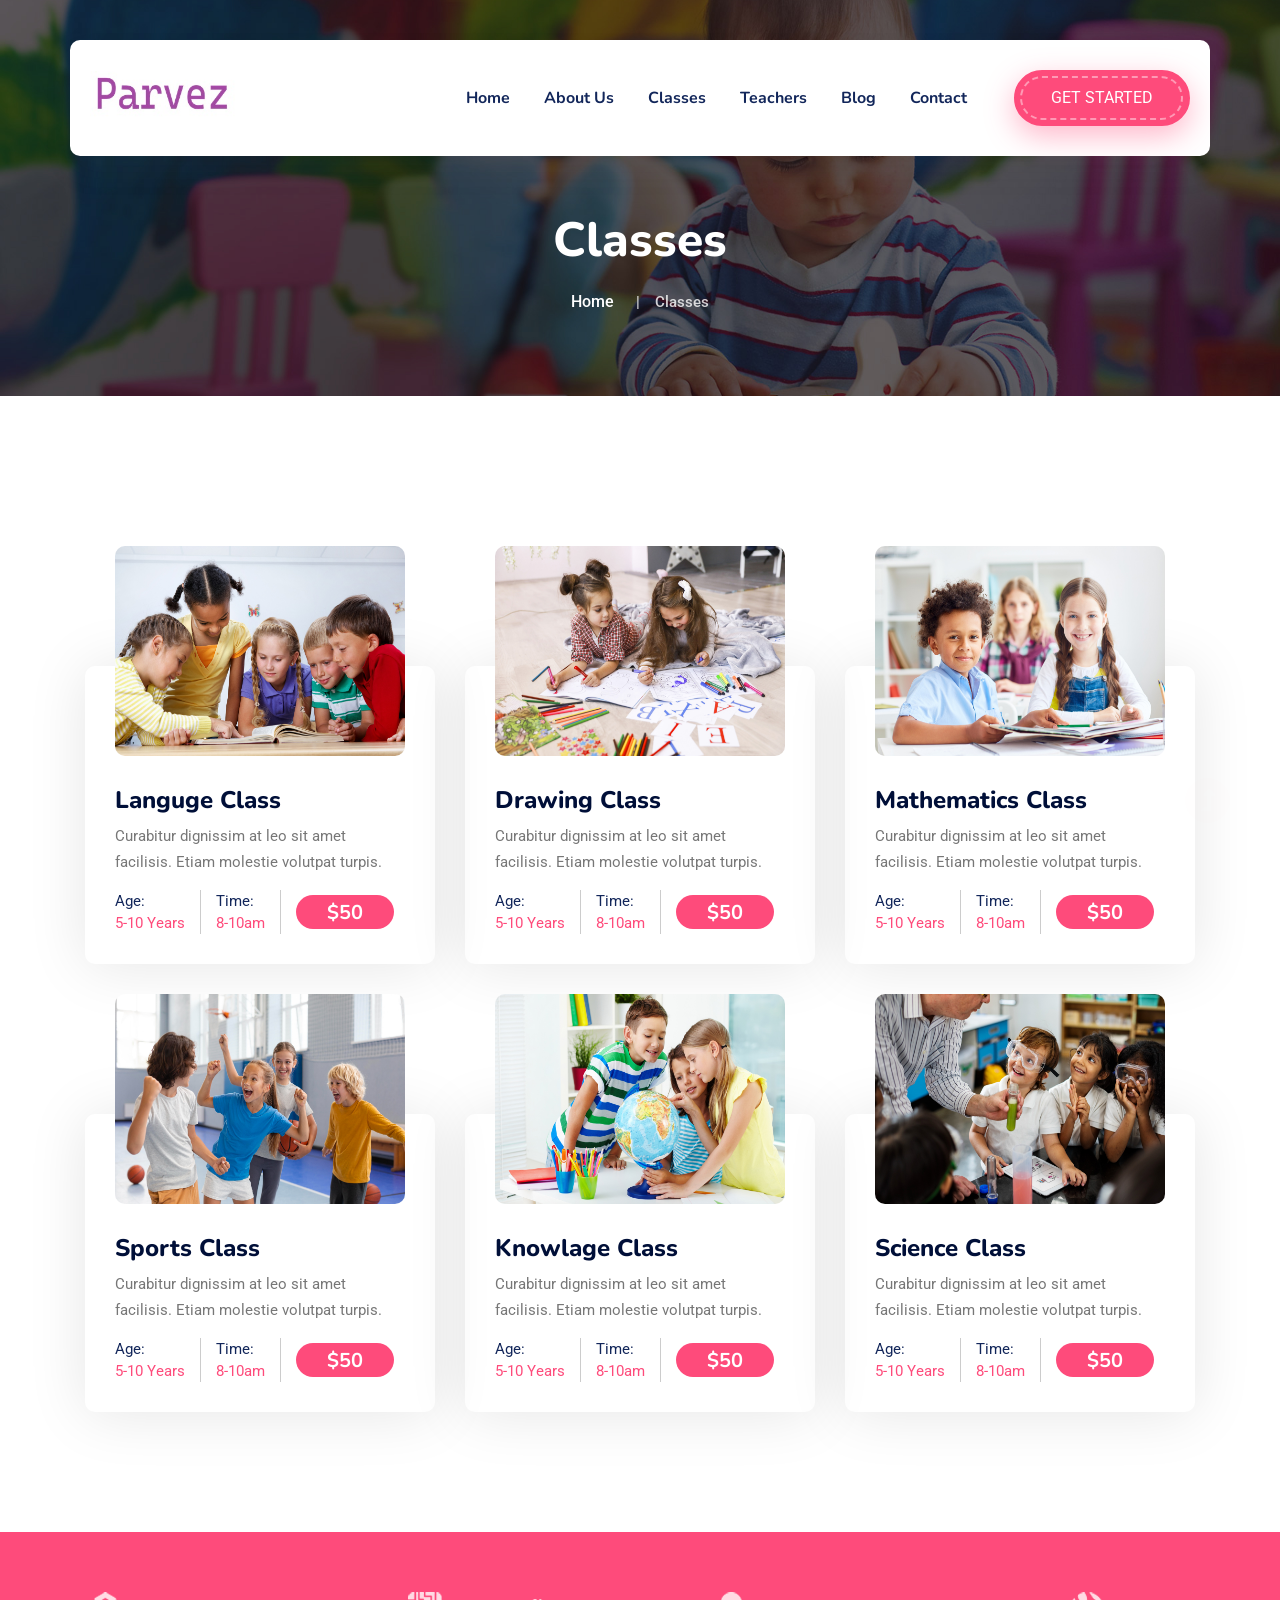
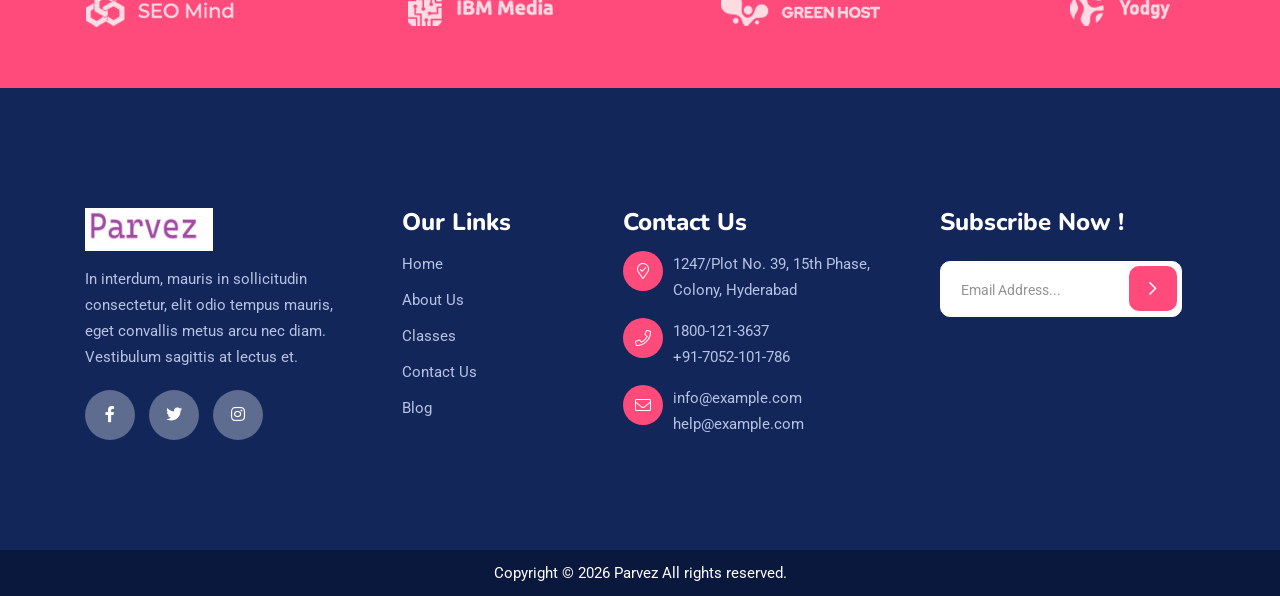
<file: classes.html>
<!doctype html>
<html class="no-js" lang="zxx">


<!-- Added by HTTrack --><meta http-equiv="content-type" content="text/html;charset=UTF-8" /><!-- /Added by HTTrack -->
<head>
    <meta charset="utf-8">
    <meta http-equiv="x-ua-compatible" content="ie=edge">
    <title>Parvez</title>
    <meta name="description" content="">
    <meta name="viewport" content="width=device-width, initial-scale=1">
    <link rel="shortcut icon" type="image/x-icon" href="img/favicon.ico">
    <!-- Place favicon.ico in the root directory -->

    <!-- CSS here -->
    <link rel="stylesheet" href="css/bootstrap.min.css">
    <link rel="stylesheet" href="css/animate.min.css">
    <link rel="stylesheet" href="css/magnific-popup.css">
    <link rel="stylesheet" href="fontawesome/css/all.min.css">
    <link rel="stylesheet" href="font-flaticon/flaticon.css">
    <link rel="stylesheet" href="css/dripicons.css">
    <link rel="stylesheet" href="css/slick.css">
    <link rel="stylesheet" href="css/meanmenu.css">
    <link rel="stylesheet" href="css/default.css">
    <link rel="stylesheet" href="css/style.css">
    <link rel="stylesheet" href="css/responsive.css">
</head>

<body>
    <!-- header -->
    <!-- header -->
<header class="header-area header-three">
    <div id="header-sticky" class="menu-area">
        <div class="container">
            <div class="second-menu">
                <div class="row align-items-center">
                    <div class="col-xl-2 col-lg-2">
                        <div class="logo">
                            <a href="index.html"><img src="img/logo/logo.png" alt="logo"></a>
                        </div>
                    </div>
                    <div class="col-xl-7 col-lg-7">

                        <div class="main-menu text-right text-xl-right">
                            <nav id="mobile-menu">
                                <ul>
                                    <li class="has-sub">
                                        <a href="index.html">Home</a>
                                    </li>
                                    <li><a href="about.html">About Us</a></li>

                                    <li class="has-sub">
                                        <a href="classes.html">Classes</a>
                                        
                                    </li>
                                    <li class="has-sub"><a href="teachers.html">Teachers</a>
                                        
                                    </li>
                                    <li class="has-sub">
                                        <a href="blog.html">Blog</a>
                                        
                                    </li>


                                    <li><a href="contact.html">Contact</a></li>
                                </ul>
                            </nav>
                        </div>
                    </div>
                    <div class="col-xl-3 col-lg-3 text-right d-none d-lg-block mt-30 mb-30 text-right text-xl-right">
                        <div class="login">
                            <ul>
                                <li>
                                    <div class="header-btn second-header-btn">
                                        <a href="contact.html" class="btn">Get Started</a>
                                    </div>
                                </li>
                            </ul>

                        </div>

                    </div>

                    <div class="col-12">
                        <div class="mobile-menu"></div>
                    </div>
                </div>
            </div>
        </div>
    </div>
</header>
<!-- header-end -->
    <!-- header-end -->
    <!-- main-area -->
    <main>

        <!-- breadcrumb-area -->
        <section class="breadcrumb-area d-flex align-items-center" style="background-image:url(img/bg/bdrc-bg.jpg)">
            <div class="container">
                <div class="row align-items-center">
                    <div class="col-xl-12 col-lg-12">
                        <div class="breadcrumb-wrap text-left">
                            <div class="breadcrumb-title">
                                <h2>Classes</h2>
                                <div class="breadcrumb-wrap">

                                    <nav aria-label="breadcrumb">
                                        <ol class="breadcrumb">
                                            <li class="breadcrumb-item"><a href="index.html">Home</a></li>
                                            <li class="breadcrumb-item active" aria-current="page">Classes </li>
                                        </ol>
                                    </nav>
                                </div>
                            </div>
                        </div>
                    </div>

                </div>
            </div>
        </section>
        <!-- breadcrumb-area-end -->
        <!-- class area start -->
        <section class="class-area pt-120 pb-120 p-relative">
            <div class="animations-06"><img src="img/bg/an-img-06.png" alt="an-img-01"></div>
            <div class="animations-07"><img src="img/bg/an-img-07.png" alt="contact-bg-an-01"></div>
            <div class="animations-08"><img src="img/bg/an-img-08.png" alt="contact-bg-an-01"></div>
            <div class="animations-09"><img src="img/bg/an-img-09.png" alt="contact-bg-an-01"></div>
            <div class="container">
                <div class="row justify-content-center">
                    <div class="col-xl-4 col-lg-4 col-md-6">
                        <div class="class-item mb-30">
                            <div class="class-img">
                                <div class="class-img-outer">
                                    <img src="img/class/class-1.jpg" alt="class image">
                                </div>
                            </div>
                            <div class="class-content">
                                <h4 class="title"><a href="class-single.html">Languge Class</a></h4>
                                <p>Curabitur dignissim at leo sit amet facilisis. Etiam molestie volutpat turpis.</p>
                                <ul class="schedule">
                                    <li>
                                        <span>Age:</span>
                                        <span class="class-size">5-10 Years</span>
                                    </li>
                                    <li>
                                        <span>Time:</span>
                                        <span class="class-size class-size-2">8-10am</span>
                                    </li>
                                    <li>
                                        <span class="class-price">$50</span>
                                    </li>
                                </ul>
                            </div>

                        </div>
                    </div>
                    <div class="col-xl-4 col-lg-4 col-md-6">
                        <div class="class-item mb-30">
                            <div class="class-img">
                                <div class="class-img-outer">
                                    <img src="img/class/class-2.jpg" alt="class image">
                                </div>
                            </div>
                            <div class="class-content">
                                <h4 class="title"><a href="class-single.html">Drawing Class</a></h4>
                                <p>Curabitur dignissim at leo sit amet facilisis. Etiam molestie volutpat turpis.</p>
                                <ul class="schedule">
                                    <li>
                                        <span>Age:</span>
                                        <span class="class-size">5-10 Years</span>
                                    </li>
                                    <li>
                                        <span>Time:</span>
                                        <span class="class-size class-size-2">8-10am</span>
                                    </li>
                                    <li>
                                        <span class="class-price">$50</span>
                                    </li>
                                </ul>
                            </div>

                        </div>
                    </div>
                    <div class="col-xl-4 col-lg-4 col-md-6">
                        <div class="class-item mb-30">
                            <div class="class-img">
                                <div class="class-img-outer">
                                    <img src="img/class/class-3.jpg" alt="class image">
                                </div>
                            </div>
                            <div class="class-content">
                                <h4 class="title"><a href="class-single.html">Mathematics Class</a></h4>
                                <p>Curabitur dignissim at leo sit amet facilisis. Etiam molestie volutpat turpis.</p>
                                <ul class="schedule">
                                    <li>
                                        <span>Age:</span>
                                        <span class="class-size">5-10 Years</span>
                                    </li>
                                    <li>
                                        <span>Time:</span>
                                        <span class="class-size class-size-2">8-10am</span>
                                    </li>
                                    <li>
                                        <span class="class-price">$50</span>
                                    </li>
                                </ul>
                            </div>

                        </div>
                    </div>
                    <div class="col-xl-4 col-lg-4 col-md-6">
                        <div class="class-item mb-30">
                            <div class="class-img">
                                <div class="class-img-outer">
                                    <img src="img/class/class-4.jpg" alt="class image">
                                </div>
                            </div>
                            <div class="class-content">
                                <h4 class="title"><a href="class-single.html">Sports Class</a></h4>
                                <p>Curabitur dignissim at leo sit amet facilisis. Etiam molestie volutpat turpis.</p>
                                <ul class="schedule">
                                    <li>
                                        <span>Age:</span>
                                        <span class="class-size">5-10 Years</span>
                                    </li>
                                    <li>
                                        <span>Time:</span>
                                        <span class="class-size class-size-2">8-10am</span>
                                    </li>
                                    <li>
                                        <span class="class-price">$50</span>
                                    </li>
                                </ul>
                            </div>

                        </div>
                    </div>
                    <div class="col-xl-4 col-lg-4 col-md-6">
                        <div class="class-item mb-30">
                            <div class="class-img">
                                <div class="class-img-outer">
                                    <img src="img/class/class-5.jpg" alt="class image">
                                </div>
                            </div>
                            <div class="class-content">
                                <h4 class="title"><a href="class-single.html">Knowlage Class</a></h4>
                                <p>Curabitur dignissim at leo sit amet facilisis. Etiam molestie volutpat turpis.</p>
                                <ul class="schedule">
                                    <li>
                                        <span>Age:</span>
                                        <span class="class-size">5-10 Years</span>
                                    </li>
                                    <li>
                                        <span>Time:</span>
                                        <span class="class-size class-size-2">8-10am</span>
                                    </li>
                                    <li>
                                        <span class="class-price">$50</span>
                                    </li>
                                </ul>
                            </div>

                        </div>
                    </div>
                    <div class="col-xl-4 col-lg-4 col-md-6">
                        <div class="class-item mb-30">
                            <div class="class-img">
                                <div class="class-img-outer">
                                    <img src="img/class/class-6.jpg" alt="class image">
                                </div>
                            </div>
                            <div class="class-content">
                                <h4 class="title"><a href="class-single.html">Science Class</a></h4>
                                <p>Curabitur dignissim at leo sit amet facilisis. Etiam molestie volutpat turpis.</p>
                                <ul class="schedule">
                                    <li>
                                        <span>Age:</span>
                                        <span class="class-size">5-10 Years</span>
                                    </li>
                                    <li>
                                        <span>Time:</span>
                                        <span class="class-size class-size-2">8-10am</span>
                                    </li>
                                    <li>
                                        <span class="class-price">$50</span>
                                    </li>
                                </ul>
                            </div>

                        </div>
                    </div>
                </div>

            </div>
        </section>
        <!-- class area start -->
        <!-- brand-area -->
        <div class="brand-area pt-60 pb-60" style="background: #fe4b7b;">
            <div class="container-fluid">
                <div class="row brand-active">
                    <div class="col-xl-2">
                        <div class="single-brand">
                            <img src="img/brand/b-logo1.png" alt="img">
                        </div>
                    </div>
                    <div class="col-xl-2">
                        <div class="single-brand">
                            <img src="img/brand/b-logo2.png" alt="img">
                        </div>
                    </div>
                    <div class="col-xl-2">
                        <div class="single-brand">
                            <img src="img/brand/b-logo3.png" alt="img">
                        </div>
                    </div>
                    <div class="col-xl-2">
                        <div class="single-brand">
                            <img src="img/brand/b-logo4.png" alt="img">
                        </div>
                    </div>
                    <div class="col-xl-2">
                        <div class="single-brand">
                            <img src="img/brand/b-logo5.png" alt="img">
                        </div>
                    </div>
                    <div class="col-xl-2">
                        <div class="single-brand">
                            <img src="img/brand/b-logo6.png" alt="img">
                        </div>
                    </div>
                    <div class="col-xl-2">
                        <div class="single-brand">
                            <img src="img/brand/b-logo3.png" alt="img">
                        </div>
                    </div>

                </div>
            </div>
        </div>
        <!-- brand-area-end -->
    </main>
    <!-- main-area-end -->
    <!-- footer -->
    <!-- footer -->
<footer class="footer-bg footer-p">
    <div class="footer-top pt-120 pb-80  p-relative" style="background-image: url(img/bg/footer-bg.png); background-color: #fff;  background-repeat: no-repeat;background-size: cover;background-position: center;">
        <div class="container">
            <div class="row justify-content-between">

                <div class="col-xl-3 col-lg-3 col-sm-6">
                    <div class="footer-widget mb-30">
                        <div class="f-widget-title mb-15">
                            <img src="img/logo/f_logo.png" alt="img">
                        </div>
                        <div class="footer-text mb-20">
                            <p>In interdum, mauris in sollicitudin consectetur, elit odio tempus mauris, eget convallis metus arcu nec diam. Vestibulum sagittis at lectus et.</p>
                        </div>
                        <div class="footer-social">
                            <a href="#"><i class="fab fa-facebook-f"></i></a>
                            <a href="#"><i class="fab fa-twitter"></i></a>
                            <a href="#"><i class="fab fa-instagram"></i></a>
                        </div>
                    </div>
                </div>
                <div class="col-xl-2 col-lg-2 col-sm-6">
                    <div class="footer-widget mb-30">
                        <div class="f-widget-title">
                            <h2>Our Links</h2>
                        </div>
                        <div class="footer-link">
                            <ul>
                                <li><a href="index.html">Home</a></li>
                                <li><a href="about.html"> About Us</a></li>
                                <li><a href="classes.html"> Classes</a></li>
                                <li><a href="contact.html"> Contact Us</a></li>
                                <li><a href="blog.html">Blog </a></li>
                            </ul>
                        </div>
                    </div>
                </div>
                <div class="col-xl-3 col-lg-3 col-sm-6">
                    <div class="footer-widget mb-30">
                        <div class="f-widget-title">
                            <h2>Contact Us</h2>
                        </div>
                        <div class="f-contact">
                            <ul>
                                <li>
                                    <i class="icon fal fa-map-marker-check"></i>
                                    <span>1247/Plot No. 39, 15th Phase, <br>Colony, Hyderabad</span>
                                </li>
                                <li>
                                    <i class="icon fal fa-phone"></i>
                                    <span>1800-121-3637<br>+91-7052-101-786</span>
                                </li>
                                <li><i class="icon fal fa-envelope"></i>
                                    <span>
                                        <a href="mailto:info@example.com">info@example.com</a>
                                        <br>
                                        <a href="mailto:help@example.com">help@example.com</a>
                                    </span>
                                </li>
                            </ul>

                        </div>
                    </div>
                </div>
                <div class="col-xl-3 col-lg-3 col-sm-6">
                    <div class="footer-widget mb-30">
                        <div class="f-widget-title mb-15">
                            <h2>Subscribe Now !</h2>
                        </div>
                        <div class="footer-link">
                            <div class="newslater-area">
                                <form name="ajax-form" id="contact-form4" action="https://phpdemo.zcubethemes.com/kidso/newsletter.php" method="post" class="contact-form newslater">

                                    <input type="hidden" name="csrf_token" value="2ba5c180bc37915e167afe87799bbbd54762152a9ce47bbc53e9c3f782072fd7">

                                    <div class="form-group p-relative">
                                        <input class="form-control" id="email2" name="email" type="email" placeholder="Email Address..." value="" required>
                                        <button type="submit" id="send2"><i class="far fa-chevron-right"></i></button>
                                    </div>
                                </form>
                            </div>
                        </div>
                    </div>
                </div>


            </div>

        </div>
    </div>
    <div class="copyright-wrap text-center">
        <div class="container">
            <div class="row align-items-center">
                <div class="col-lg-12">
                    Copyright © 2026 Parvez All rights reserved.
                </div>


            </div>
        </div>
    </div>
</footer>
<!-- footer-end -->
    <!-- footer-end -->

    <!-- JS here -->
    <script src="js/vendor/modernizr-3.5.0.min.js"></script>
    <script src="js/vendor/jquery.min.js"></script>
    <script src="js/popper.min.js"></script>
    <script src="js/bootstrap.min.js"></script>
    <script src="js/slick.min.js"></script>
    <script src="js/ajax-form.js"></script>
    <script src="js/paroller.js"></script>
    <script src="js/wow.min.js"></script>
    <script src="js/js_isotope.pkgd.min.js"></script>
    <script src="js/imagesloaded.min.js"></script>
    <script src="js/parallax.min.js"></script>
    <script src="js/jquery.waypoints.min.js"></script>
    <script src="js/jquery.counterup.min.js"></script>
    <script src="js/jquery.scrollUp.min.js"></script>
    <script src="js/jquery.meanmenu.min.js"></script>
    <script src="js/parallax-scroll.js"></script>
    <script src="js/jquery.magnific-popup.min.js"></script>
    <script src="js/element-in-view.js"></script>
    <script src="js/main.js"></script>
</body>


</html>
</file>
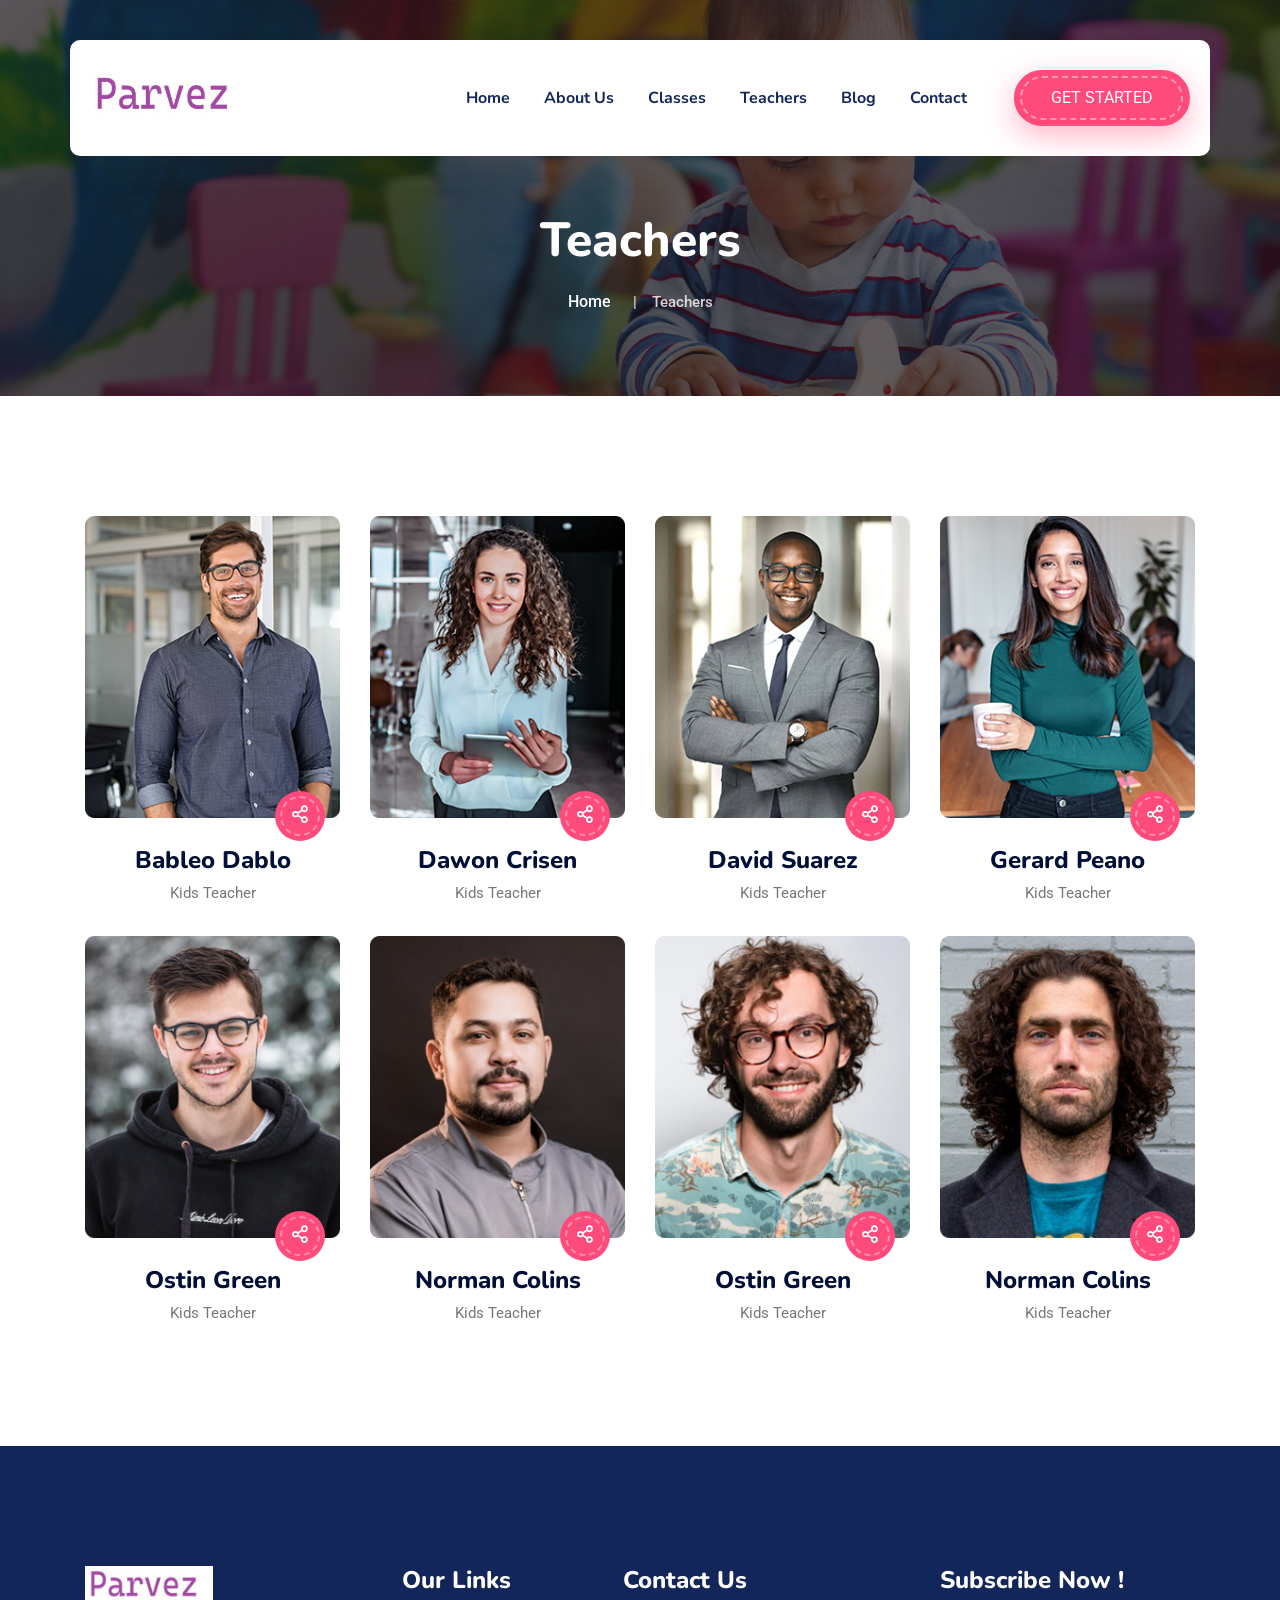
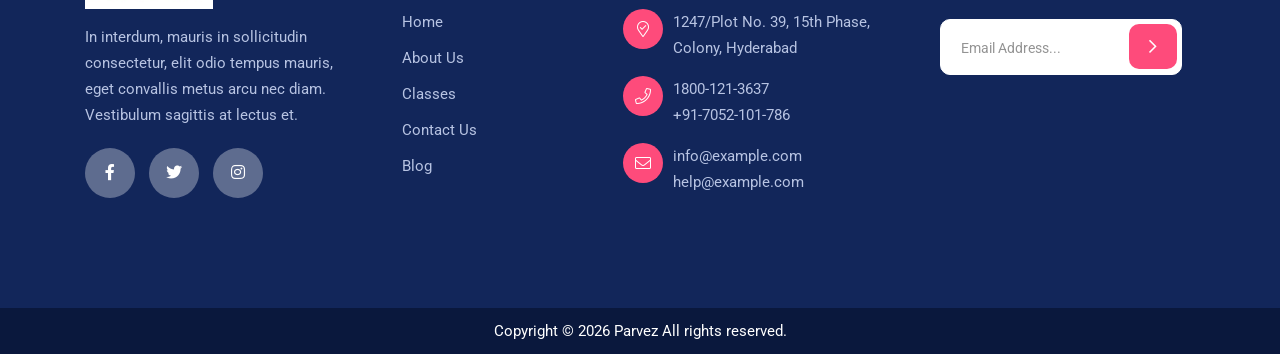
<file: teachers.html>
<!doctype html>
<html class="no-js" lang="zxx">


<!-- Added by HTTrack --><meta http-equiv="content-type" content="text/html;charset=UTF-8" /><!-- /Added by HTTrack -->
<head>
    <meta charset="utf-8">
    <meta http-equiv="x-ua-compatible" content="ie=edge">
    <title>Parvez</title>
    <meta name="description" content="">
    <meta name="viewport" content="width=device-width, initial-scale=1">
    <link rel="shortcut icon" type="image/x-icon" href="img/favicon.ico">
    <!-- Place favicon.ico in the root directory -->

    <!-- CSS here -->
    <link rel="stylesheet" href="css/bootstrap.min.css">
    <link rel="stylesheet" href="css/animate.min.css">
    <link rel="stylesheet" href="css/magnific-popup.css">
    <link rel="stylesheet" href="fontawesome/css/all.min.css">
    <link rel="stylesheet" href="font-flaticon/flaticon.css">
    <link rel="stylesheet" href="css/dripicons.css">
    <link rel="stylesheet" href="css/slick.css">
    <link rel="stylesheet" href="css/meanmenu.css">
    <link rel="stylesheet" href="css/default.css">
    <link rel="stylesheet" href="css/style.css">
    <link rel="stylesheet" href="css/responsive.css">
</head>

<body>
    <!-- header -->
    <!-- header -->
<header class="header-area header-three">
    <div id="header-sticky" class="menu-area">
        <div class="container">
            <div class="second-menu">
                <div class="row align-items-center">
                    <div class="col-xl-2 col-lg-2">
                        <div class="logo">
                            <a href="index.html"><img src="img/logo/logo.png" alt="logo"></a>
                        </div>
                    </div>
                    <div class="col-xl-7 col-lg-7">

                        <div class="main-menu text-right text-xl-right">
                            <nav id="mobile-menu">
                                <ul>
                                    <li class="has-sub">
                                        <a href="index.html">Home</a>
                                    </li>
                                    <li><a href="about.html">About Us</a></li>

                                    <li class="has-sub">
                                        <a href="classes.html">Classes</a>
                                        
                                    </li>
                                    <li class="has-sub"><a href="teachers.html">Teachers</a>
                                        
                                    </li>
                                    <li class="has-sub">
                                        <a href="blog.html">Blog</a>
                                        
                                    </li>


                                    <li><a href="contact.html">Contact</a></li>
                                </ul>
                            </nav>
                        </div>
                    </div>
                    <div class="col-xl-3 col-lg-3 text-right d-none d-lg-block mt-30 mb-30 text-right text-xl-right">
                        <div class="login">
                            <ul>
                                <li>
                                    <div class="header-btn second-header-btn">
                                        <a href="contact.html" class="btn">Get Started</a>
                                    </div>
                                </li>
                            </ul>

                        </div>

                    </div>

                    <div class="col-12">
                        <div class="mobile-menu"></div>
                    </div>
                </div>
            </div>
        </div>
    </div>
</header>
<!-- header-end -->
    <!-- header-end -->
    <!-- main-area -->
    <main>

        <!-- breadcrumb-area -->
        <section class="breadcrumb-area d-flex align-items-center" style="background-image:url(img/bg/bdrc-bg.jpg)">
            <div class="container">
                <div class="row align-items-center">
                    <div class="col-xl-12 col-lg-12">
                        <div class="breadcrumb-wrap text-left">
                            <div class="breadcrumb-title">
                                <h2>Teachers</h2>
                                <div class="breadcrumb-wrap">

                                    <nav aria-label="breadcrumb">
                                        <ol class="breadcrumb">
                                            <li class="breadcrumb-item"><a href="index.html">Home</a></li>
                                            <li class="breadcrumb-item active" aria-current="page">Teachers </li>
                                        </ol>
                                    </nav>
                                </div>
                            </div>
                        </div>
                    </div>

                </div>
            </div>
        </section>
        <!-- breadcrumb-area-end -->
        <!-- team-area -->
        <section class="team-area2 fix p-relative pt-120 pb-90">
            <div class="animations-01"><img src="img/bg/slider_shape01.png" alt="an-img-01"></div>
            <div class="animations-02"><img src="img/bg/an-img-01.png" alt="contact-bg-an-01"></div>
            <div class="container">
                <div class="row">
                    <div class="col-xl-3">
                        <div class="single-team mb-30">
                            <div class="team-thumb">
                                <div class="brd">
                                    <img src="img/team/team01.png" alt="img">
                                </div>

                                <div class="dropdown">
                                    <a class="xbtn" data-toggle="dropdown" aria-haspopup="true" aria-expanded="false">
                                        <i class="far fa-share-alt"></i>
                                    </a>
                                    <div class="dropdown-menu" aria-labelledby="dropdownMenu2">
                                        <div class="team-social mt-15">
                                            <ul>
                                                <li><a href="#"><i class="fab fa-facebook-f"></i></a></li>
                                                <li> <a href="#"><i class="fab fa-twitter"></i></a></li>
                                                <li><a href="#"><i class="fab fa-instagram"></i></a></li>
                                            </ul>
                                        </div>
                                    </div>
                                </div>


                            </div>
                            <div class="team-info">
                                <h4><a href="teacher-single.html">Bableo Dablo</a></h4>
                                <p>Kids Teacher</p>
                            </div>
                        </div>
                    </div>
                    <div class="col-xl-3">
                        <div class="single-team mb-30">
                            <div class="team-thumb">
                                <div class="brd">
                                    <img src="img/team/team02.png" alt="img">
                                </div>
                                <div class="dropdown">
                                    <a class="xbtn" data-toggle="dropdown" aria-haspopup="true" aria-expanded="false">
                                        <i class="far fa-share-alt"></i>
                                    </a>
                                    <div class="dropdown-menu" aria-labelledby="dropdownMenu2">
                                        <div class="team-social mt-15">
                                            <ul>
                                                <li><a href="#"><i class="fab fa-facebook-f"></i></a></li>
                                                <li> <a href="#"><i class="fab fa-twitter"></i></a></li>
                                                <li><a href="#"><i class="fab fa-instagram"></i></a></li>
                                            </ul>
                                        </div>
                                    </div>
                                </div>
                            </div>
                            <div class="team-info">
                                <h4><a href="teacher-single.html">Dawon Crisen</a></h4>
                                <p>Kids Teacher</p>
                            </div>
                        </div>
                    </div>
                    <div class="col-xl-3">
                        <div class="single-team mb-30">
                            <div class="team-thumb">
                                <div class="brd">
                                    <img src="img/team/team03.png" alt="img">
                                </div>
                                <div class="dropdown">
                                    <a class="xbtn" data-toggle="dropdown" aria-haspopup="true" aria-expanded="false">
                                        <i class="far fa-share-alt"></i>
                                    </a>
                                    <div class="dropdown-menu" aria-labelledby="dropdownMenu2">
                                        <div class="team-social mt-15">
                                            <ul>
                                                <li><a href="#"><i class="fab fa-facebook-f"></i></a></li>
                                                <li> <a href="#"><i class="fab fa-twitter"></i></a></li>
                                                <li><a href="#"><i class="fab fa-instagram"></i></a></li>
                                            </ul>
                                        </div>
                                    </div>
                                </div>
                            </div>
                            <div class="team-info">
                                <h4><a href="teacher-single.html">David Suarez</a></h4>
                                <p>Kids Teacher</p>
                            </div>
                        </div>
                    </div>
                    <div class="col-xl-3">
                        <div class="single-team mb-30">
                            <div class="team-thumb">
                                <div class="brd">
                                    <img src="img/team/team04.png" alt="img">
                                </div>

                                <div class="dropdown">
                                    <a class="xbtn" data-toggle="dropdown" aria-haspopup="true" aria-expanded="false">
                                        <i class="far fa-share-alt"></i>
                                    </a>
                                    <div class="dropdown-menu" aria-labelledby="dropdownMenu2">
                                        <div class="team-social mt-15">
                                            <ul>
                                                <li><a href="#"><i class="fab fa-facebook-f"></i></a></li>
                                                <li> <a href="#"><i class="fab fa-twitter"></i></a></li>
                                                <li><a href="#"><i class="fab fa-instagram"></i></a></li>
                                            </ul>
                                        </div>
                                    </div>
                                </div>


                            </div>
                            <div class="team-info">
                                <h4><a href="teacher-single.html">Gerard Peano</a></h4>
                                <p>Kids Teacher</p>
                            </div>
                        </div>
                    </div>
                    <div class="col-xl-3">
                        <div class="single-team mb-30">
                            <div class="team-thumb">
                                <div class="brd">
                                    <img src="img/team/team05.png" alt="img">
                                </div>
                                <div class="dropdown">
                                    <a class="xbtn" data-toggle="dropdown" aria-haspopup="true" aria-expanded="false">
                                        <i class="far fa-share-alt"></i>
                                    </a>
                                    <div class="dropdown-menu" aria-labelledby="dropdownMenu2">
                                        <div class="team-social mt-15">
                                            <ul>
                                                <li><a href="#"><i class="fab fa-facebook-f"></i></a></li>
                                                <li> <a href="#"><i class="fab fa-twitter"></i></a></li>
                                                <li><a href="#"><i class="fab fa-instagram"></i></a></li>
                                            </ul>
                                        </div>
                                    </div>
                                </div>
                            </div>
                            <div class="team-info">
                                <h4><a href="teacher-single.html">Ostin Green</a></h4>
                                <p>Kids Teacher</p>
                            </div>
                        </div>
                    </div>
                    <div class="col-xl-3">
                        <div class="single-team mb-30">
                            <div class="team-thumb">
                                <div class="brd">
                                    <img src="img/team/team06.png" alt="img">
                                </div>
                                <div class="dropdown">
                                    <a class="xbtn" data-toggle="dropdown" aria-haspopup="true" aria-expanded="false">
                                        <i class="far fa-share-alt"></i>
                                    </a>
                                    <div class="dropdown-menu" aria-labelledby="dropdownMenu2">
                                        <div class="team-social mt-15">
                                            <ul>
                                                <li><a href="#"><i class="fab fa-facebook-f"></i></a></li>
                                                <li> <a href="#"><i class="fab fa-twitter"></i></a></li>
                                                <li><a href="#"><i class="fab fa-instagram"></i></a></li>
                                            </ul>
                                        </div>
                                    </div>
                                </div>
                            </div>
                            <div class="team-info">
                                <h4><a href="teacher-single.html">Norman Colins</a></h4>
                                <p>Kids Teacher</p>
                            </div>
                        </div>
                    </div>
                    <div class="col-xl-3">
                        <div class="single-team mb-30">
                            <div class="team-thumb">
                                <div class="brd">
                                    <img src="img/team/team07.png" alt="img">
                                </div>
                                <div class="dropdown">
                                    <a class="xbtn" data-toggle="dropdown" aria-haspopup="true" aria-expanded="false">
                                        <i class="far fa-share-alt"></i>
                                    </a>
                                    <div class="dropdown-menu" aria-labelledby="dropdownMenu2">
                                        <div class="team-social mt-15">
                                            <ul>
                                                <li><a href="#"><i class="fab fa-facebook-f"></i></a></li>
                                                <li> <a href="#"><i class="fab fa-twitter"></i></a></li>
                                                <li><a href="#"><i class="fab fa-instagram"></i></a></li>
                                            </ul>
                                        </div>
                                    </div>
                                </div>
                            </div>
                            <div class="team-info">
                                <h4><a href="teacher-single.html">Ostin Green</a></h4>
                                <p>Kids Teacher</p>
                            </div>
                        </div>
                    </div>
                    <div class="col-xl-3">
                        <div class="single-team mb-30">
                            <div class="team-thumb">
                                <div class="brd">
                                    <img src="img/team/team08.png" alt="img">
                                </div>
                                <div class="dropdown">
                                    <a class="xbtn" data-toggle="dropdown" aria-haspopup="true" aria-expanded="false">
                                        <i class="far fa-share-alt"></i>
                                    </a>
                                    <div class="dropdown-menu" aria-labelledby="dropdownMenu2">
                                        <div class="team-social mt-15">
                                            <ul>
                                                <li><a href="#"><i class="fab fa-facebook-f"></i></a></li>
                                                <li> <a href="#"><i class="fab fa-twitter"></i></a></li>
                                                <li><a href="#"><i class="fab fa-instagram"></i></a></li>
                                            </ul>
                                        </div>
                                    </div>
                                </div>
                            </div>
                            <div class="team-info">
                                <h4><a href="teacher-single.html">Norman Colins</a></h4>
                                <p>Kids Teacher</p>
                            </div>
                        </div>
                    </div>
                </div>
            </div>
        </section>
        <!-- team-area-end -->
    </main>
    <!-- main-area-end -->
    <!-- footer -->
    <!-- footer -->
<footer class="footer-bg footer-p">
    <div class="footer-top pt-120 pb-80  p-relative" style="background-image: url(img/bg/footer-bg.png); background-color: #fff;  background-repeat: no-repeat;background-size: cover;background-position: center;">
        <div class="container">
            <div class="row justify-content-between">

                <div class="col-xl-3 col-lg-3 col-sm-6">
                    <div class="footer-widget mb-30">
                        <div class="f-widget-title mb-15">
                            <img src="img/logo/f_logo.png" alt="img">
                        </div>
                        <div class="footer-text mb-20">
                            <p>In interdum, mauris in sollicitudin consectetur, elit odio tempus mauris, eget convallis metus arcu nec diam. Vestibulum sagittis at lectus et.</p>
                        </div>
                        <div class="footer-social">
                            <a href="#"><i class="fab fa-facebook-f"></i></a>
                            <a href="#"><i class="fab fa-twitter"></i></a>
                            <a href="#"><i class="fab fa-instagram"></i></a>
                        </div>
                    </div>
                </div>
                <div class="col-xl-2 col-lg-2 col-sm-6">
                    <div class="footer-widget mb-30">
                        <div class="f-widget-title">
                            <h2>Our Links</h2>
                        </div>
                        <div class="footer-link">
                            <ul>
                                <li><a href="index.html">Home</a></li>
                                <li><a href="about.html"> About Us</a></li>
                                <li><a href="classes.html"> Classes</a></li>
                                <li><a href="contact.html"> Contact Us</a></li>
                                <li><a href="blog.html">Blog </a></li>
                            </ul>
                        </div>
                    </div>
                </div>
                <div class="col-xl-3 col-lg-3 col-sm-6">
                    <div class="footer-widget mb-30">
                        <div class="f-widget-title">
                            <h2>Contact Us</h2>
                        </div>
                        <div class="f-contact">
                            <ul>
                                <li>
                                    <i class="icon fal fa-map-marker-check"></i>
                                    <span>1247/Plot No. 39, 15th Phase, <br>Colony, Hyderabad</span>
                                </li>
                                <li>
                                    <i class="icon fal fa-phone"></i>
                                    <span>1800-121-3637<br>+91-7052-101-786</span>
                                </li>
                                <li><i class="icon fal fa-envelope"></i>
                                    <span>
                                        <a href="mailto:info@example.com">info@example.com</a>
                                        <br>
                                        <a href="mailto:help@example.com">help@example.com</a>
                                    </span>
                                </li>
                            </ul>

                        </div>
                    </div>
                </div>
                <div class="col-xl-3 col-lg-3 col-sm-6">
                    <div class="footer-widget mb-30">
                        <div class="f-widget-title mb-15">
                            <h2>Subscribe Now !</h2>
                        </div>
                        <div class="footer-link">
                            <div class="newslater-area">
                                <form name="ajax-form" id="contact-form4" action="https://phpdemo.zcubethemes.com/kidso/newsletter.php" method="post" class="contact-form newslater">

                                    <input type="hidden" name="csrf_token" value="5ed2b650a8091c9de7ddc6abe0dba705d7f8d13ae99ce221b35b80d058eb1557">

                                    <div class="form-group p-relative">
                                        <input class="form-control" id="email2" name="email" type="email" placeholder="Email Address..." value="" required>
                                        <button type="submit" id="send2"><i class="far fa-chevron-right"></i></button>
                                    </div>
                                </form>
                            </div>
                        </div>
                    </div>
                </div>


            </div>

        </div>
    </div>
    <div class="copyright-wrap text-center">
        <div class="container">
            <div class="row align-items-center">
                <div class="col-lg-12">
                    Copyright © 2026 Parvez All rights reserved.
                </div>


            </div>
        </div>
    </div>
</footer>
<!-- footer-end -->
    <!-- footer-end -->

    <!-- JS here -->
    <script src="js/vendor/modernizr-3.5.0.min.js"></script>
    <script src="js/vendor/jquery.min.js"></script>
    <script src="js/popper.min.js"></script>
    <script src="js/bootstrap.min.js"></script>
    <script src="js/slick.min.js"></script>
    <script src="js/ajax-form.js"></script>
    <script src="js/paroller.js"></script>
    <script src="js/wow.min.js"></script>
    <script src="js/js_isotope.pkgd.min.js"></script>
    <script src="js/imagesloaded.min.js"></script>
    <script src="js/parallax.min.js"></script>
    <script src="js/jquery.waypoints.min.js"></script>
    <script src="js/jquery.counterup.min.js"></script>
    <script src="js/jquery.scrollUp.min.js"></script>
    <script src="js/jquery.meanmenu.min.js"></script>
    <script src="js/parallax-scroll.js"></script>
    <script src="js/jquery.magnific-popup.min.js"></script>
    <script src="js/element-in-view.js"></script>
    <script src="js/main.js"></script>
</body>


</html>
</file>
<file: font-flaticon/flaticon.css>
@font-face {
    font-family: "flaticon";
    src: url("flaticond0f7.ttf?895f34facb80fbcdfb0d421717b6a343") format("truetype"),
url("flaticond0f7.woff?895f34facb80fbcdfb0d421717b6a343") format("woff"),
url("flaticond0f7.woff2?895f34facb80fbcdfb0d421717b6a343") format("woff2"),
url("flaticond0f7.eot?895f34facb80fbcdfb0d421717b6a343#iefix") format("embedded-opentype"),
url("flaticond0f7.svg?895f34facb80fbcdfb0d421717b6a343#flaticon") format("svg");
}

i[class^="flaticon-"]:before, i[class*=" flaticon-"]:before {
    font-family: flaticon !important;
    font-style: normal;
    font-weight: normal !important;
    font-variant: normal;
    text-transform: none;
    line-height: 1;
    -webkit-font-smoothing: antialiased;
    -moz-osx-font-smoothing: grayscale;
}

.flaticon-home:before {
    content: "\f101";
}
.flaticon-living-room:before {
    content: "\f102";
}
.flaticon-crane:before {
    content: "\f103";
}
.flaticon-blueprint:before {
    content: "\f104";
}
.flaticon-graphic-design:before {
    content: "\f105";
}
.flaticon-customer-service:before {
    content: "\f106";
}
</file>
<file: css/dripicons.css>
@charset "UTF-8";

@font-face {
  font-family: "dripicons-v2";
  src:url("../fonts/dripicons-v2.eot");
  src:url("../fonts/dripicons-v2d41d.eot?#iefix") format("embedded-opentype"),
    url("../fonts/dripicons-v2.woff") format("woff"),
    url("../fonts/dripicons-v2.ttf") format("truetype"),
    url("../fonts/dripicons-v2.svg#dripicons-v2") format("svg");
  font-weight: normal;
  font-style: normal;

}

[data-icon]:before {
  font-family: "dripicons-v2" !important;
  content: attr(data-icon);
  font-style: normal !important;
  font-weight: normal !important;
  font-variant: normal !important;
  text-transform: none !important;
  speak: none;
  line-height: 1;
  -webkit-font-smoothing: antialiased;
  -moz-osx-font-smoothing: grayscale;
}

[class^="dripicons-"]:before,
[class*=" dripicons-"]:before {
  font-family: "dripicons-v2" !important;
  font-style: normal !important;
  font-weight: normal !important;
  font-variant: normal !important;
  text-transform: none !important;
  speak: none;
  line-height: 1;
  -webkit-font-smoothing: antialiased;
  -moz-osx-font-smoothing: grayscale;
}

.dripicons-alarm:before {
  content: "\61";
}
.dripicons-align-center:before {
  content: "\62";
}
.dripicons-align-justify:before {
  content: "\63";
}
.dripicons-align-left:before {
  content: "\64";
}
.dripicons-align-right:before {
  content: "\65";
}
.dripicons-anchor:before {
  content: "\66";
}
.dripicons-archive:before {
  content: "\67";
}
.dripicons-arrow-down:before {
  content: "\68";
}
.dripicons-arrow-left:before {
  content: "\69";
}
.dripicons-arrow-right:before {
  content: "\6a";
}
.dripicons-arrow-thin-down:before {
  content: "\6b";
}
.dripicons-arrow-thin-left:before {
  content: "\6c";
}
.dripicons-arrow-thin-right:before {
  content: "\6d";
}
.dripicons-arrow-thin-up:before {
  content: "\6e";
}
.dripicons-arrow-up:before {
  content: "\6f";
}
.dripicons-article:before {
  content: "\70";
}
.dripicons-backspace:before {
  content: "\71";
}
.dripicons-basket:before {
  content: "\72";
}
.dripicons-basketball:before {
  content: "\73";
}
.dripicons-battery-empty:before {
  content: "\74";
}
.dripicons-battery-full:before {
  content: "\75";
}
.dripicons-battery-low:before {
  content: "\76";
}
.dripicons-battery-medium:before {
  content: "\77";
}
.dripicons-bell:before {
  content: "\78";
}
.dripicons-blog:before {
  content: "\79";
}
.dripicons-bluetooth:before {
  content: "\7a";
}
.dripicons-bold:before {
  content: "\41";
}
.dripicons-bookmark:before {
  content: "\42";
}
.dripicons-bookmarks:before {
  content: "\43";
}
.dripicons-box:before {
  content: "\44";
}
.dripicons-briefcase:before {
  content: "\45";
}
.dripicons-brightness-low:before {
  content: "\46";
}
.dripicons-brightness-max:before {
  content: "\47";
}
.dripicons-brightness-medium:before {
  content: "\48";
}
.dripicons-broadcast:before {
  content: "\49";
}
.dripicons-browser:before {
  content: "\4a";
}
.dripicons-browser-upload:before {
  content: "\4b";
}
.dripicons-brush:before {
  content: "\4c";
}
.dripicons-calendar:before {
  content: "\4d";
}
.dripicons-camcorder:before {
  content: "\4e";
}
.dripicons-camera:before {
  content: "\4f";
}
.dripicons-card:before {
  content: "\50";
}
.dripicons-cart:before {
  content: "\51";
}
.dripicons-checklist:before {
  content: "\52";
}
.dripicons-checkmark:before {
  content: "\53";
}
.dripicons-chevron-down:before {
  content: "\54";
}
.dripicons-chevron-left:before {
  content: "\55";
}
.dripicons-chevron-right:before {
  content: "\56";
}
.dripicons-chevron-up:before {
  content: "\57";
}
.dripicons-clipboard:before {
  content: "\58";
}
.dripicons-clock:before {
  content: "\59";
}
.dripicons-clockwise:before {
  content: "\5a";
}
.dripicons-cloud:before {
  content: "\30";
}
.dripicons-cloud-download:before {
  content: "\31";
}
.dripicons-cloud-upload:before {
  content: "\32";
}
.dripicons-code:before {
  content: "\33";
}
.dripicons-contract:before {
  content: "\34";
}
.dripicons-contract-2:before {
  content: "\35";
}
.dripicons-conversation:before {
  content: "\36";
}
.dripicons-copy:before {
  content: "\37";
}
.dripicons-crop:before {
  content: "\38";
}
.dripicons-cross:before {
  content: "\39";
}
.dripicons-crosshair:before {
  content: "\21";
}
.dripicons-cutlery:before {
  content: "\22";
}
.dripicons-device-desktop:before {
  content: "\23";
}
.dripicons-device-mobile:before {
  content: "\24";
}
.dripicons-device-tablet:before {
  content: "\25";
}
.dripicons-direction:before {
  content: "\26";
}
.dripicons-disc:before {
  content: "\27";
}
.dripicons-document:before {
  content: "\28";
}
.dripicons-document-delete:before {
  content: "\29";
}
.dripicons-document-edit:before {
  content: "\2a";
}
.dripicons-document-new:before {
  content: "\2b";
}
.dripicons-document-remove:before {
  content: "\2c";
}
.dripicons-dot:before {
  content: "\2d";
}
.dripicons-dots-2:before {
  content: "\2e";
}
.dripicons-dots-3:before {
  content: "\2f";
}
.dripicons-download:before {
  content: "\3a";
}
.dripicons-duplicate:before {
  content: "\3b";
}
.dripicons-enter:before {
  content: "\3c";
}
.dripicons-exit:before {
  content: "\3d";
}
.dripicons-expand:before {
  content: "\3e";
}
.dripicons-expand-2:before {
  content: "\3f";
}
.dripicons-experiment:before {
  content: "\40";
}
.dripicons-export:before {
  content: "\5b";
}
.dripicons-feed:before {
  content: "\5d";
}
.dripicons-flag:before {
  content: "\5e";
}
.dripicons-flashlight:before {
  content: "\5f";
}
.dripicons-folder:before {
  content: "\60";
}
.dripicons-folder-open:before {
  content: "\7b";
}
.dripicons-forward:before {
  content: "\7c";
}
.dripicons-gaming:before {
  content: "\7d";
}
.dripicons-gear:before {
  content: "\7e";
}
.dripicons-graduation:before {
  content: "\5c";
}
.dripicons-graph-bar:before {
  content: "\e000";
}
.dripicons-graph-line:before {
  content: "\e001";
}
.dripicons-graph-pie:before {
  content: "\e002";
}
.dripicons-headset:before {
  content: "\e003";
}
.dripicons-heart:before {
  content: "\e004";
}
.dripicons-help:before {
  content: "\e005";
}
.dripicons-home:before {
  content: "\e006";
}
.dripicons-hourglass:before {
  content: "\e007";
}
.dripicons-inbox:before {
  content: "\e008";
}
.dripicons-information:before {
  content: "\e009";
}
.dripicons-italic:before {
  content: "\e00a";
}
.dripicons-jewel:before {
  content: "\e00b";
}
.dripicons-lifting:before {
  content: "\e00c";
}
.dripicons-lightbulb:before {
  content: "\e00d";
}
.dripicons-link:before {
  content: "\e00e";
}
.dripicons-link-broken:before {
  content: "\e00f";
}
.dripicons-list:before {
  content: "\e010";
}
.dripicons-loading:before {
  content: "\e011";
}
.dripicons-location:before {
  content: "\e012";
}
.dripicons-lock:before {
  content: "\e013";
}
.dripicons-lock-open:before {
  content: "\e014";
}
.dripicons-mail:before {
  content: "\e015";
}
.dripicons-map:before {
  content: "\e016";
}
.dripicons-media-loop:before {
  content: "\e017";
}
.dripicons-media-next:before {
  content: "\e018";
}
.dripicons-media-pause:before {
  content: "\e019";
}
.dripicons-media-play:before {
  content: "\e01a";
}
.dripicons-media-previous:before {
  content: "\e01b";
}
.dripicons-media-record:before {
  content: "\e01c";
}
.dripicons-media-shuffle:before {
  content: "\e01d";
}
.dripicons-media-stop:before {
  content: "\e01e";
}
.dripicons-medical:before {
  content: "\e01f";
}
.dripicons-menu:before {
  content: "\e020";
}
.dripicons-message:before {
  content: "\e021";
}
.dripicons-meter:before {
  content: "\e022";
}
.dripicons-microphone:before {
  content: "\e023";
}
.dripicons-minus:before {
  content: "\e024";
}
.dripicons-monitor:before {
  content: "\e025";
}
.dripicons-move:before {
  content: "\e026";
}
.dripicons-music:before {
  content: "\e027";
}
.dripicons-network-1:before {
  content: "\e028";
}
.dripicons-network-2:before {
  content: "\e029";
}
.dripicons-network-3:before {
  content: "\e02a";
}
.dripicons-network-4:before {
  content: "\e02b";
}
.dripicons-network-5:before {
  content: "\e02c";
}
.dripicons-pamphlet:before {
  content: "\e02d";
}
.dripicons-paperclip:before {
  content: "\e02e";
}
.dripicons-pencil:before {
  content: "\e02f";
}
.dripicons-phone:before {
  content: "\e030";
}
.dripicons-photo:before {
  content: "\e031";
}
.dripicons-photo-group:before {
  content: "\e032";
}
.dripicons-pill:before {
  content: "\e033";
}
.dripicons-pin:before {
  content: "\e034";
}
.dripicons-plus:before {
  content: "\e035";
}
.dripicons-power:before {
  content: "\e036";
}
.dripicons-preview:before {
  content: "\e037";
}
.dripicons-print:before {
  content: "\e038";
}
.dripicons-pulse:before {
  content: "\e039";
}
.dripicons-question:before {
  content: "\e03a";
}
.dripicons-reply:before {
  content: "\e03b";
}
.dripicons-reply-all:before {
  content: "\e03c";
}
.dripicons-return:before {
  content: "\e03d";
}
.dripicons-retweet:before {
  content: "\e03e";
}
.dripicons-rocket:before {
  content: "\e03f";
}
.dripicons-scale:before {
  content: "\e040";
}
.dripicons-search:before {
  content: "\e041";
}
.dripicons-shopping-bag:before {
  content: "\e042";
}
.dripicons-skip:before {
  content: "\e043";
}
.dripicons-stack:before {
  content: "\e044";
}
.dripicons-star:before {
  content: "\e045";
}
.dripicons-stopwatch:before {
  content: "\e046";
}
.dripicons-store:before {
  content: "\e047";
}
.dripicons-suitcase:before {
  content: "\e048";
}
.dripicons-swap:before {
  content: "\e049";
}
.dripicons-tag:before {
  content: "\e04a";
}
.dripicons-tag-delete:before {
  content: "\e04b";
}
.dripicons-tags:before {
  content: "\e04c";
}
.dripicons-thumbs-down:before {
  content: "\e04d";
}
.dripicons-thumbs-up:before {
  content: "\e04e";
}
.dripicons-ticket:before {
  content: "\e04f";
}
.dripicons-time-reverse:before {
  content: "\e050";
}
.dripicons-to-do:before {
  content: "\e051";
}
.dripicons-toggles:before {
  content: "\e052";
}
.dripicons-trash:before {
  content: "\e053";
}
.dripicons-trophy:before {
  content: "\e054";
}
.dripicons-upload:before {
  content: "\e055";
}
.dripicons-user:before {
  content: "\e056";
}
.dripicons-user-group:before {
  content: "\e057";
}
.dripicons-user-id:before {
  content: "\e058";
}
.dripicons-vibrate:before {
  content: "\e059";
}
.dripicons-view-apps:before {
  content: "\e05a";
}
.dripicons-view-list:before {
  content: "\e05b";
}
.dripicons-view-list-large:before {
  content: "\e05c";
}
.dripicons-view-thumb:before {
  content: "\e05d";
}
.dripicons-volume-full:before {
  content: "\e05e";
}
.dripicons-volume-low:before {
  content: "\e05f";
}
.dripicons-volume-medium:before {
  content: "\e060";
}
.dripicons-volume-off:before {
  content: "\e061";
}
.dripicons-wallet:before {
  content: "\e062";
}
.dripicons-warning:before {
  content: "\e063";
}
.dripicons-web:before {
  content: "\e064";
}
.dripicons-weight:before {
  content: "\e065";
}
.dripicons-wifi:before {
  content: "\e066";
}
.dripicons-wrong:before {
  content: "\e067";
}
.dripicons-zoom-in:before {
  content: "\e068";
}
.dripicons-zoom-out:before {
  content: "\e069";
}
</file>
<file: css/default.css>
/* Deafult Margin & Padding */
/*-- Margin Top --*/
.mt-5 {
	margin-top: 5px;
}
.mt-10 {
	margin-top: 10px;
}
.mt-15 {
	margin-top: 15px;
}
.mt-20 {
	margin-top: 20px;
}
.mt-25 {
	margin-top: 25px;
}
.mt-30 {
	margin-top: 30px;
}
.mt-35 {
	margin-top: 35px;
}
.mt-40 {
	margin-top: 40px;
}
.mt-45 {
	margin-top: 45px;
}
.mt-50 {
	margin-top: 50px;
}
.mt-55 {
	margin-top: 55px;
}
.mt-60 {
	margin-top: 60px;
}
.mt-65 {
	margin-top: 65px;
}
.mt-70 {
	margin-top: 70px;
}
.mt-75 {
	margin-top: 75px;
}
.mt-80 {
	margin-top: 80px;
}
.mt-85 {
	margin-top: 85px;
}
.mt-90 {
	margin-top: 90px;
}
.mt-95 {
	margin-top: 95px;
}
.mt-100 {
	margin-top: 100px;
}
.mt-105 {
	margin-top: 105px;
}
.mt-110 {
	margin-top: 110px;
}
.mt-115 {
	margin-top: 115px;
}
.mt-120 {
	margin-top: 120px;
}
.mt-125 {
	margin-top: 125px;
}
.mt-130 {
	margin-top: 130px;
}
.mt-135 {
	margin-top: 135px;
}
.mt-140 {
	margin-top: 140px;
}
.mt-145 {
	margin-top: 145px;
}
.mt-150 {
	margin-top: 150px;
}
.mt-155 {
	margin-top: 155px;
}
.mt-160 {
	margin-top: 160px;
}
.mt-165 {
	margin-top: 165px;
}
.mt-170 {
	margin-top: 170px;
}
.mt-175 {
	margin-top: 175px;
}
.mt-180 {
	margin-top: 180px;
}
.mt-185 {
	margin-top: 185px;
}
.mt-190 {
	margin-top: 190px;
}
.mt-195 {
	margin-top: 195px;
}
.mt-200 {
	margin-top: 200px;
}
/*-- Margin Bottom --*/

.mb-5 {
	margin-bottom: 5px;
}
.mb-10 {
	margin-bottom: 10px;
}
.mb-15 {
	margin-bottom: 15px;
}
.mb-20 {
	margin-bottom: 20px;
}
.mb-25 {
	margin-bottom: 25px;
}
.mb-30 {
	margin-bottom: 30px;
}
.mb-35 {
	margin-bottom: 35px;
}
.mb-40 {
	margin-bottom: 40px;
}
.mb-45 {
	margin-bottom: 45px;
}
.mb-50 {
	margin-bottom: 50px;
}
.mb-55 {
	margin-bottom: 55px;
}
.mb-60 {
	margin-bottom: 60px;
}
.mb-65 {
	margin-bottom: 65px;
}
.mb-70 {
	margin-bottom: 70px;
}
.mb-75 {
	margin-bottom: 75px;
}
.mb-80 {
	margin-bottom: 80px;
}
.mb-85 {
	margin-bottom: 85px;
}
.mb-90 {
	margin-bottom: 90px;
}
.mb-95 {
	margin-bottom: 95px;
}
.mb-100 {
	margin-bottom: 100px;
}
.mb-105 {
	margin-bottom: 105px;
}
.mb-110 {
	margin-bottom: 110px;
}
.mb-115 {
	margin-bottom: 115px;
}
.mb-120 {
	margin-bottom: 120px;
}
.mb-125 {
	margin-bottom: 125px;
}
.mb-130 {
	margin-bottom: 130px;
}
.mb-135 {
	margin-bottom: 135px;
}
.mb-140 {
	margin-bottom: 140px;
}
.mb-145 {
	margin-bottom: 145px;
}
.mb-150 {
	margin-bottom: 150px;
}
.mb-155 {
	margin-bottom: 155px;
}
.mb-160 {
	margin-bottom: 160px;
}
.mb-165 {
	margin-bottom: 165px;
}
.mb-170 {
	margin-bottom: 170px;
}
.mb-175 {
	margin-bottom: 175px;
}
.mb-180 {
	margin-bottom: 180px;
}
.mb-185 {
	margin-bottom: 185px;
}
.mb-190 {
	margin-bottom: 190px;
}
.mb-195 {
	margin-bottom: 195px;
}
.mb-200 {
	margin-bottom: 200px;
}
/*-- Padding Top --*/

.pt-5 {
	padding-top: 5px;
}
.pt-10 {
	padding-top: 10px;
}
.pt-15 {
	padding-top: 15px;
}
.pt-20 {
	padding-top: 20px;
}
.pt-25 {
	padding-top: 25px;
}
.pt-30 {
	padding-top: 30px;
}
.pt-35 {
	padding-top: 35px;
}
.pt-40 {
	padding-top: 40px;
}
.pt-45 {
	padding-top: 45px;
}
.pt-50 {
	padding-top: 50px;
}
.pt-55 {
	padding-top: 55px;
}
.pt-60 {
	padding-top: 60px;
}
.pt-65 {
	padding-top: 65px;
}
.pt-70 {
	padding-top: 70px;
}
.pt-75 {
	padding-top: 75px;
}
.pt-80 {
	padding-top: 80px;
}
.pt-85 {
	padding-top: 85px;
}
.pt-90 {
	padding-top: 90px;
}
.pt-95 {
	padding-top: 95px;
}
.pt-100 {
	padding-top: 100px;
}
.pt-105 {
	padding-top: 105px;
}
.pt-110 {
	padding-top: 110px;
}
.pt-115 {
	padding-top: 115px;
}
.pt-120 {
	padding-top: 120px;
}
.pt-125 {
	padding-top: 125px;
}
.pt-130 {
	padding-top: 130px;
}
.pt-135 {
	padding-top: 135px;
}
.pt-140 {
	padding-top: 140px;
}
.pt-145 {
	padding-top: 145px;
}
.pt-150 {
	padding-top: 150px;
}
.pt-155 {
	padding-top: 155px;
}
.pt-160 {
	padding-top: 160px;
}
.pt-165 {
	padding-top: 165px;
}
.pt-170 {
	padding-top: 170px;
}
.pt-175 {
	padding-top: 175px;
}
.pt-180 {
	padding-top: 180px;
}
.pt-185 {
	padding-top: 185px;
}
.pt-190 {
	padding-top: 190px;
}
.pt-195 {
	padding-top: 195px;
}
.pt-200 {
	padding-top: 200px;
}
.pt-113 {
	padding-top: 113px;
}
/*-- Padding Bottom --*/

.pb-5 {
	padding-bottom: 5px;
}
.pb-10 {
	padding-bottom: 10px;
}
.pb-15 {
	padding-bottom: 15px;
}
.pb-20 {
	padding-bottom: 20px;
}
.pb-25 {
	padding-bottom: 25px;
}
.pb-30 {
	padding-bottom: 30px;
}
.pb-35 {
	padding-bottom: 35px;
}
.pb-40 {
	padding-bottom: 40px;
}
.pb-45 {
	padding-bottom: 45px;
}
.pb-50 {
	padding-bottom: 50px;
}
.pb-55 {
	padding-bottom: 55px;
}
.pb-60 {
	padding-bottom: 60px;
}
.pb-65 {
	padding-bottom: 65px;
}
.pb-70 {
	padding-bottom: 70px;
}
.pb-75 {
	padding-bottom: 75px;
}
.pb-80 {
	padding-bottom: 80px;
}
.pb-85 {
	padding-bottom: 85px;
}
.pb-90 {
	padding-bottom: 90px;
}
.pb-95 {
	padding-bottom: 95px;
}
.pb-100 {
	padding-bottom: 100px;
}
.pb-105 {
	padding-bottom: 105px;
}
.pb-110 {
	padding-bottom: 110px;
}
.pb-115 {
	padding-bottom: 115px;
}
.pb-120 {
	padding-bottom: 120px;
}
.pb-125 {
	padding-bottom: 125px;
}
.pb-130 {
	padding-bottom: 130px;
}
.pb-135 {
	padding-bottom: 135px;
}
.pb-140 {
	padding-bottom: 140px;
}
.pb-145 {
	padding-bottom: 145px;
}
.pb-150 {
	padding-bottom: 150px;
}
.pb-155 {
	padding-bottom: 155px;
}
.pb-160 {
	padding-bottom: 160px;
}
.pb-165 {
	padding-bottom: 165px;
}
.pb-170 {
	padding-bottom: 170px;
}
.pb-175 {
	padding-bottom: 175px;
}
.pb-180 {
	padding-bottom: 180px;
}
.pb-185 {
	padding-bottom: 185px;
}
.pb-190 {
	padding-bottom: 190px;
}
.pb-195 {
	padding-bottom: 195px;
}
.pb-200 {
	padding-bottom: 200px;
}

.pb-240 {
    padding-bottom: 450px;
}

/*-- Padding Left --*/
.pl-0 {
	padding-left: 0px;
}
.pl-5 {
	padding-left: 5px;
}
.pl-10 {
	padding-left: 10px;
}
.pl-15 {
	padding-left: 15px;
}
.pl-20{
	padding-left: 20px;
}
.pl-25 {
	padding-left: 35px;
}
.pl-30 {
	padding-left: 30px;
}
.pl-35 {
	padding-left: 35px;
}

.pl-35 {
	padding-left: 35px;
}

.pl-40 {
	padding-left: 40px;
}

.pl-45 {
	padding-left: 45px;
}

.pl-50 {
	padding-left: 50px;
}

.pl-55 {
	padding-left: 55px;
}

.pl-60 {
	padding-left: 60px;
}
.pl-65 {
	padding-left: 65px;
}
.pl-70 {
	padding-left: 70px;
}
.pl-75 {
	padding-left: 75px;
}
.pl-80 {
	padding-left: 80px;
}
.pl-85 {
	padding-left: 80px;
}
.pl-90 {
	padding-left: 90px;
}
.pl-95 {
	padding-left: 95px;
}
.pl-100 {
	padding-left: 100px;
}


/*-- Padding Right --*/
.pr-0 {
	padding-right: 0px;
}
.pr-5 {
	padding-right: 5px;
}
.pr-10 {
	padding-right: 10px;
}
.pr-15 {
	padding-right: 15px;
}
.pr-20{
	padding-right: 20px;
}
.pr-25 {
	padding-right: 35px;
}
.pr-30 {
	padding-right: 30px;
}
.pr-35 {
	padding-right: 35px;
}

.pr-35 {
	padding-right: 35px;
}

.pr-40 {
	padding-right: 40px;
}

.pr-45 {
	padding-right: 45px;
}

.pr-50 {
	padding-right: 50px;
}

.pr-55 {
	padding-right: 55px;
}

.pr-60 {
	padding-right: 60px;
}
.pr-65 {
	padding-right: 65px;
}
.pr-70 {
	padding-right: 70px;
}
.pr-75 {
	padding-right: 75px;
}
.pr-80 {
	padding-right: 80px;
}
.pr-85 {
	padding-right: 80px;
}
.pr-90 {
	padding-right: 90px;
}
.pr-95 {
	padding-right: 95px;
}
.pr-100 {
	padding-right: 100px;
}

/* font weight */
.f-700{font-weight: 700;}
.f-600{font-weight: 600;}
.f-500{font-weight: 500;}
.f-400{font-weight: 400;}
.f-300{font-weight: 300;}

/* Background Color */

.gray-bg {
	background: #f4f4fe;
}
.white-bg {
	background: #fff;
}
.black-bg {
	background: #222;
}
.theme-bg {
	background: #222;
}
.primary-bg {
	background: #1a237e;
}
/* Color */

.white-color {
	color: #fff;
}
.black-color {
	color: #222;
}
.theme-color {
	color: #222;
}
.primary-color {
	color: #222;
}
/* black overlay */

[data-overlay] {
	position: relative;
}
[data-overlay]::before {
	background: #000 none repeat scroll 0 0;
	content: "";
	height: 100%;
	left: 0;
	position: absolute;
	top: 0;
	width: 100%;
	z-index: 1;
}
[data-overlay="3"]::before {
	opacity: 0.3;
}
[data-overlay="4"]::before {
	opacity: 0.4;
}
[data-overlay="5"]::before {
	opacity: 0.5;
}
[data-overlay="6"]::before {
	opacity: 0.6;
}
[data-overlay="7"]::before {
	opacity: 0.7;
}
[data-overlay="8"]::before {
	opacity: 0.8;
}
[data-overlay="9"]::before {
	opacity: 0.9;
}

/*********************** Demo - 20 *******************/
.box20{position:relative}
.box20:after,.box20:before{position:absolute;content:""}
.box20:before{width:80%;height:220%;background:#fe4b7b;top:-50%;left:-100%;z-index:1;transform:rotate(25deg);transform-origin:center top 0;transition:all .5s ease 0s}
.box20:hover:before{left:10%}
.box20:after{width:55%;height:175%;background-color:rgba(0,0,0,.8);bottom:-1000%;left:53%;transform:rotate(-33deg);transform-origin:center bottom 0;transition:all .8s ease 0s}
.box20 .box-content,.box20 .icon{width:100%;padding:0 20px;position:absolute;left:0;z-index:2;transition:all 1.1s ease 0s}
.box20:hover:after{bottom:-70%}
.box20 img{width:100%;height:auto}
.box20 .box-content{top:-100%;color:#fff}
.box20:hover .box-content{top:30px}
.box20 .title{font-size:24px;margin:0; color: #fff;}
.box20 .icon li a,.box20 .post{display:inline-block;font-size:14px}
.box20 .post{margin-top:5px}
.box20 .icon{list-style:none;margin:0;bottom:-100%}
.box20:hover .icon{bottom:25px}
.box20 .icon li{display:inline-block}
.box20 .icon li a{width:35px;height:35px;line-height:35px;background:#444;border-radius:50%;margin:0 3px;color:#fff;text-align:center;transition:all .5s ease 0s}
.box20 .icon li a:hover{background:#fff;color:#ff402a}
@media only screen and (max-width:990px){.box20{margin-bottom:30px}
}
@media only screen and (max-width:479px){.box20 .title{font-size:20px}
}



 /* The flip card container - set the width and height to whatever you want. We have added the border property to demonstrate that the flip itself goes out of the box on hover (remove perspective if you don't want the 3D effect */
.flip-card {
  background-color: transparent;
  width: 100%;
  height: 352px;
  perspective: 1000px; /* Remove this if you don't want the 3D effect */
}

/* This container is needed to position the front and back side */
.flip-card-inner {
  position: relative;
  width: 100%;
  height: 100%;
  text-align: center;
  transition: transform 0.8s;
  transform-style: preserve-3d;
}

/* Do an horizontal flip when you move the mouse over the flip box container */
.flip-card:hover .flip-card-inner {
  transform: rotateY(180deg);
}

/* Position the front and back side */
.flip-card-front, .flip-card-back {
  position: absolute;
  width: 100%;
  height: 100%;
  -webkit-backface-visibility: hidden; /* Safari */
  backface-visibility: hidden;
}

/* Style the front side (fallback if image is missing) */
.flip-card-front {
  background-color: #bbb;
  color: black;
}

/* Style the back side */
.flip-card-back {
  background-color: #fe4b7b;
  color: white;
  transform: rotateY(180deg);
} 
.flip-card-back h4{
    color: #fff;
}
.flip-card-back h4 a:hover{
    color: #fff;
}
.flip-card-back .social{
    margin-top: 10px;
}

.flip-card-back .social a {
    width: 40px;
    height: 40px;
    border-radius: 50%;
    background: #fff;
    display: inline-block;
    line-height: 40px;
    color: #fe4b7b;
}
.flip-card-back .social a:hover {
    background: #001659;
    display: inline-block;
    line-height: 40px;
    color: #fff;
}
</file>
<file: css/style.css>
/* CSS Index
-----------------------------------
1. Theme default css
2. header
3. slider
4. about
5. features
6. services
7. video
8. choose
9. brand
10. work-process
11. team
12. counter
13. cta
14. testimonial
15. blog
16. pagination
17. f-cta
18. pricing
19. contact
20. footer

*/
@import url('https://fonts.googleapis.com/css2?family=Nunito:ital,wght@0,200;0,300;0,400;0,500;0,600;0,700;0,900;1,200;1,300;1,400;1,500;1,600;1,700;1,800;1,900&family=Roboto:ital,wght@0,100;0,300;0,400;0,500;0,700;0,900;1,100;1,300;1,400;1,500;1,700;1,900&display=swap');

/* 1. Theme default css */
body {
    font-family: 'Roboto', sans-serif;
    font-size: 15px;
    font-weight: normal;
    color: #777;
    font-style: normal;
    line-height: 26px;
}

.mean-container a.meanmenu-reveal span {
    background: no-repeat;
    display: block;
    height: 3px;
    margin-top: 3px;
    border-top: 3px solid #fff;
}

.mean-container .mean-nav ul li a {
    border-top: 1px solid rgba(217, 217, 217, 0.5);
    color: #333;
    display: block;
    float: left;
    margin: 0;
    padding: 10px 5%;
    text-align: left;
    text-decoration: none;
    text-transform: uppercase;
    width: 90%;
    font-size: 15px;
    font-weight: 600;
}

.mean-container .mean-nav {
    background: #FFFFFF 0% 0% no-repeat padding-box;
    box-shadow: 3px 4px 15px #0000001A;
    position: absolute;
}

.mean-container .mean-nav ul {
    overflow: hidden;
}

.mean-container .mean-nav ul li a.mean-expand {
    text-align: right;
    top: 0;
    width: 100%;
    z-index: 2;
    padding: 9px 12px;
}

.mean-container .mean-nav ul li a.mean-expand:hover {
    background: rgba(0, 0, 0, 0);
}

.srb-line {
    width: 100%;
    text-align: center;
    position: absolute;
    bottom: -90px;
}

.line5 {
    display: block;
}

.mr-15 {
    margin-right: 15px;
}

.img {
    max-width: 100%;
    transition: all 0.3s ease-out 0s;
}

.f-left {
    float: left
}

.f-right {
    float: right
}

.fix {
    overflow: hidden
}

a,
.button {
    -webkit-transition: all 0.3s ease-out 0s;
    -moz-transition: all 0.3s ease-out 0s;
    -ms-transition: all 0.3s ease-out 0s;
    -o-transition: all 0.3s ease-out 0s;
    transition: all 0.3s ease-out 0s;
}

a:focus,
.button:focus {
    text-decoration: none;
    outline: none;
}

a:focus,
a:hover,
.portfolio-cat a:hover,
.footer -menu li a:hover {
    text-decoration: none;
}

.btn.focus,
.btn:focus {
    outline: 0;
    box-shadow: none;
}

a,
button {
    color: #000f38;
    outline: medium none;
}

a:hover {
    color: #fe4b7b;
}

.box20 .title a {
    color: #fff;
}

.box20 .title a:hover {
    color: #444;
}

button:focus,
input:focus,
input:focus,
textarea,
textarea:focus {
    outline: none;
    box-shadow: none;
}

.uppercase {
    text-transform: uppercase;
}

.capitalize {
    text-transform: capitalize;
}

h1,
h2,
h3,
h4,
h5,
h6 {
    font-family: 'Nunito', sans-serif;
    color: #000f38;
    margin-top: 0px;
    font-style: normal;
    font-weight: 800;
    text-transform: normal;
}

h1 a,
h2 a,
h3 a,
h4 a,
h5 a,
h6 a {
    color: inherit;
}

h1 {
    font-size: 40px;
    font-weight: 600;
}

h2 {
    font-size: 35px;
}

h3 {
    font-size: 28px;
}

h4 {
    font-size: 22px;
}

h5 {
    font-size: 18px;
}

h6 {
    font-size: 16px;
}

ul {
    margin: 0px;
    padding: 0px;
}

li {
    list-style: none
}

p {


    margin-bottom: 15px;
}

hr {
    border-bottom: 1px solid #eceff8;
    border-top: 0 none;
    margin: 30px 0;
    padding: 0;
}

label {
    color: #7e7e7e;
    cursor: pointer;
    font-size: 14px;
    font-weight: 400;
}

*::-moz-selection {
    background: #d6b161;
    color: #fff;
    text-shadow: none;
}

::-moz-selection {
    background: #444;
    color: #fff;
    text-shadow: none;
}

::selection {
    background: #444;
    color: #fff;
    text-shadow: none;
}

*::-moz-placeholder {
    color: #555555;
    font-size: 14px;
    opacity: 1;
}

*::placeholder {
    color: #555555;
    font-size: 14px;
    opacity: 1;
}

.theme-overlay {
    position: relative
}

.theme-overlay::before {
    background: #1696e7 none repeat scroll 0 0;
    content: "";
    height: 100%;
    left: 0;
    opacity: 0.6;
    position: absolute;
    top: 0;
    width: 100%;
}

.separator {
    border-top: 1px solid #f2f2f2
}


/* button style */

.btn {
    border-radius: 30px;
    background-color: #fe4b7b;
    box-shadow: 0px 10px 30px 0px rgba(254, 75, 123, 0.4);
    color: #fff;
    display: inline-block;
    font-size: 16px;
    letter-spacing: 0;
    line-height: 1;
    margin-bottom: 0;
    padding: 20px 30px;
    text-align: center;
    text-transform: unset;
    touch-action: manipulation;
    transition: all 0.3s ease 0s;
    vertical-align: middle;
    white-space: nowrap;
    position: relative;
    z-index: 999;
    border: 2px solid #fe4b7b;
    text-transform: uppercase;
}


.btn:hover {
    background: #fe4b7b;
    color: #fff;
    border: 2px solid #fe4b7b;
}

.btn:hover::before {
    opacity: 0;
}

.btn::before {
    content: "";
    width: 95%;
    height: 85%;
    left: 4px;
    border: 2px dashed #ffffff70;
    position: absolute;
    top: 4px;
    border-radius: 30px;
    z-index: -1;
}

.breadcrumb-wrap {
    text-align: center;
}

.breadcrumb-wrap.text-left {
    text-align: center !important;
}

.btn-after {
    width: 100%;
    height: 45px;
    border: 1px solid #707070;
    border-radius: 8px;
    margin-top: -28px;
    margin-left: 15px;
    position: absolute;
    transition: all 0.3s ease 0s;
    display: none;

}

.slider-btn:hover .btn-after {
    margin-top: -50px;
    margin-left: 0px;
}

/* scrollUp */
#scrollUp {
    background: #fe4b7b;
    height: 45px;
    width: 45px;
    right: 50px;
    bottom: 77px;
    color: #fff;
    font-size: 20px;
    text-align: center;
    border-radius: 50%;
    font-size: 22px;
    line-height: 45px;
    transition: .3s;
}

#scrollUp:hover {
    background: #fe4b7b;
}

/* 2. header */

.header-top {
    padding-top: 40px;
    border-bottom: 1px solid #e6e6e6;
    padding-bottom: 30px;
}

.innder-ht {
    padding: 10px 0;
}

.wellcome-text p {
    margin-bottom: 0;
    color: #8a8a8a;
}

.header-cta ul li {
    display: inline-block;
    margin-left: 30px;
    border-right: 2px solid #fff3;
    padding-right: 30px;
}

.header-cta ul li:first-child {
    margin-left: 0;
}

.header-cta ul li:last-child {
    padding-right: 0;
    border-right: none;
}

.header-cta ul li i {
    display: inline-block;
    margin-right: 5px;
    position: relative;
    top: 2px;
    color: #fff;
}

.header-top-cta ul li {
    display: inline-block;
    width: 200px;
    margin-right: 80px;
}

.header-top-cta ul li:last-child {
    margin-right: 0;
}

.h-cta-icon {
    float: left;
    display: block;
    margin-right: 20px;
}

.h-cta-content {
    overflow: hidden;
}

.h-cta-content h5 {
    font-size: 14px;
    text-transform: uppercase;
    letter-spacing: 2px;
    margin-bottom: 0;
}

.h-cta-content p {
    margin-bottom: 0;
    line-height: 1.5;
}

.menu .sub-menu {
    display: none;
    position: absolute;
    background-color: #ffff;
    min-width: 250px;
    z-index: 1;
    transition: all 0.3s ease-in-out;
    margin-top: 15px;
    border-top: 4px solid #faa292;
    box-shadow: 0 10px 15px rgba(25, 25, 25, 0.1);
    -webkit-box-shadow: 0 10px 15px rgba(25, 25, 25, 0.1);
}

.menu .sub-menu,
.menu .children {
    display: none;
    position: absolute;
    background-color: #ffff;
    min-width: 250px;
    z-index: 1;
    transition: all 0.3s ease-in-out;
    margin-top: 15px;
    border-top: 4px solid #fe4b7b;
    box-shadow: 0 10px 15px rgba(25, 25, 25, 0.1);
    -webkit-box-shadow: 0 10px 15px rgba(25, 25, 25, 0.1);
}

.main-menu {
    margin-right: -60px;
    position: relative;
    z-index: 9;
}

.menu .sub-menu li {
    margin-left: 0 !important;
    float: left;
    border-bottom: 1px solid #ddd;
    width: 100%;
    text-align: left;
}

.main-menu .sub-menu li a {
    padding: 15px;
}

.menu .sub-menu li,
.menu .children li {
    margin-left: 0 !important;
    float: left;
    border-bottom: 1px solid #ddd;
    width: 100%;
    text-align: left;
}

.menu .menu-item-has-children:hover > ul {
    display: block;
    margin-top: 0px;
}

.main-menu .menu-item-has-children > ul > .menu-item-has-children > ul {
    display: none;
    position: absolute;
    background-color: #ffff;
    width: 250px;
    z-index: 1;
    padding: 0;
    margin-left: -255px;
    margin-top: 0;
    top: -3px;
}

.menu .menu-item-has-children:hover > ul,
.menu .page_item_has_children:hover > ul {
    display: block;
    margin-top: 0px;
}

.menu .page_item_has_children > ul > .page_item_has_children:hover > ul {
    margin-left: -265px;
    margin-top: 0;
    top: -3px;
}

.main-menu .menu-item-has-children > ul > .menu-item-has-children:hover > ul,
.menu .page_item_has_children > ul > .page_item_has_children:hover > ul {
    display: block;
}

.main-menu .menu-item-has-children > ul > .menu-item-has-children:hover > ul {
    display: block;
}

.main-menu .menu-item-has-children > ul > .menu-item-has-children > ul > .menu-item-has-children > ul {
    display: none;
    position: absolute;
    background-color: #ffff;
    width: 250px;
    z-index: 1;
    padding: 0;
    margin-left: 255px;
    margin-top: 0;
    top: -3px;
}

.main-menu ul li {
    display: inline-block;
    margin-left: 25px;
    position: relative;
}

.main-menu ul li.active a {
    color: #fe4b7b;
}

.main-menu ul li a {
    display: block;
    color: #4f4f4f;
    font-weight: 600;
    padding: 20px 0;
    position: relative;
    font-size: 16px;
}

.main-menu ul li:first-child {
    margin-left: 0;
}

.menu-area .menu-tigger {
    cursor: pointer;
    display: block;
    float: left;
}

.menu-area .menu-tigger span {
    height: 2px;
    width: 30px;
    background: #2935bb;
    display: block;
    margin: 7px 0;
    transition: .3s;
}

.main-menu ul li:hover > a {
    color: #fe4b7b;
}

.main-menu ul li:hover > a::before {
    width: 100%;
}

.display-ib {
    display: inline-block;
}

.header-social a {
    font-size: 14px;
    display: inline-block;
    margin-left: 15px;
    text-align: center;
    color: #191D3B;
}

.search-top {
    display: inline-block;
    position: absolute;
    top: 16px;
    border: 2px solid #000f38;
    border-radius: 30px;
    left: 20%;
}

.search-top ul {
    background: #4CC3C1 0% 0% no-repeat padding-box;
    border-radius: 23px;
    margin: 5px;
    padding: 10px 5px 5px;
}

.search-top li {
    display: inline-block;
    padding: 0px 15px;
    border-right: 1px solid #ffffff38;
}

.search-top li a {
    color: #fff;
    font-size: 18px;
    float: left;
}

.search-top li:last-child {
    border: none;
}

.header-social a:hover {
    color: #fff;
}

.sticky-menu {
    left: 0;
    margin: auto;
    position: relative !important;
    top: 0;
    width: 100%;
    box-shadow: 0 0 60px 0 rgba(0, 0, 0, .07);
    z-index: 9999 !important;
    background: #fe4b7b;
    -webkit-animation: 300ms ease-in-out 0s normal none 1 running fadeInDown;
    animation: 300ms ease-in-out 0s normal none 1 running fadeInDown;
    -webkit-box-shadow: 0 10px 15px rgba(25, 25, 25, 0.1);
}

.responsive {
    display: none;
}

#mobile-menu {
    display: block;
}

.right-menu li {
    float: right;
    padding: 10px 0 10px 0;
}

.right-menu .icon {
    float: left;
    margin-right: 20px;
}

.right-menu .text {
    float: left;
    padding-top: 5px;
}

.right-menu .text span {
    display: block;
    color: #517496;
}

.right-menu .text strong {
    color: #002e5b;
    font-size: 20px;
}

.menu-search {
    padding: 10px 0;
}

.menu-search a {
    font-size: 16px;
    display: inline-block;
    margin-top: 5px;
    background: #ffffff4a;
    text-align: center;
    line-height: 33px;
    border-radius: 50%;
    color: #b8bfc3;
}

.top-btn {
    background: #fe4b7b;
    padding: 16px 30px;
    width: 100%;
    float: left;
    text-align: center;
    color: #fff;
}

.top-btn:hover {
    background: transparent linear-gradient(90deg, #fe4b7b0%, #fe4b7b100%) 0% 0% no-repeat padding-box;
    color: #fff;
}

.sticky-menu .logo {
    margin-top: 0;
    line-height: 61px;
    height: auto;
}

.sticky-menu::before {
    height: 71px;
    top: 0;
    left: -20px;

}

.slider-content {
    position: relative;
    z-index: 2;

}

.slider-content.s-slider-content.text2 {
    margin-top: 0;
}

.slider-content.s-slider-content.text3 {
    margin-top: 168px;
}

.slider-price {
    position: absolute;
    right: 0;
    bottom: 0;
}

.slider-price h3 {
    color: #fff;
}

.slider-price h2 {
    color: #fe4b7b;
    font-size: 60px;
    font-weight: 500;
}

.slider-btn {
    display: inline-block;
    position: relative;
}

.slider-active .slick-dots {
    position: absolute;
    top: 40%;
    left: 22%;
}

.slider-active .slick-dots li button {
    text-indent: -99999px;
    border: none;
    padding: 0;
    height: 1px;
    margin-left: 10px;
    background: #fe4b7b;
    border-radius: 50px;
    z-index: 1;
    cursor: pointer;
    transition: .3s;

}

.slider-active .slick-dots li.slick-active button {
    width: 50px;
    background: #fe4b7b;
}

.slider-active .slick-dots li.slick-active button::before {

    opacity: 1;
}

.slider-active .slick-dots li button::before {
    content: "";
    width: 19px;
    height: 19px;
    float: left;
    position: relative;
    margin-top: -9px;
    left: -19px;
    border-radius: 50%;
    opacity: .7;
    background-repeat: no-repeat;
    background-position: center;
}

.second-header {
    border: none;
    padding-bottom: 15px;
    background: #ffffff1c;
    padding-top: 15px;
    color: #fff;
    position: relative;
    z-index: 1;
}

.second-header a,
.second-header span {
    color: #fff;
}

.second-header a:hover {
    color: #111;
}

.second-menu {
    position: relative;
    z-index: 9;
}

.sticky-menu .second-menu {
    margin: 0;
    box-shadow: none;
    padding: 0;
}

.sticky-menu .second-menu::before {
    content: none;
}

.second-menu .main-menu ul li {
    margin-left: 30px;
}

.second-menu .main-menu ul li:first-child {
    margin-left: 0;
}

.second-menu .main-menu ul li a::before {
    content: none;
}

.second-header-btn .btn {
    background: #fe4b7b;
    font-size: 16px;
    text-transform: uppercase;
    color: #fff;
    padding: 18px 35px;
    position: relative;
}

.second-header-btn .btn:hover {
    color: #fff;
    background: #12265a;
}

.img-main {
    position: absolute;
    right: -120px;
    top: 0;
}

.offcanvas-menu {
    position: fixed;
    right: 0;
    height: 100%;
    width: 300px;
    z-index: 999;
    background: #00081b;
    top: 0;
    padding: 30px;
    transition: .5s;
    transform: translateX(100%);
}

.offcanvas-menu.active {
    transform: translateX(0)
}

.menu-close i {
    font-size: 18px;
    color: #fff;
    transition: .3s;
    cursor: pointer;
}

.menu-close:hover i {
    color: #fe4b7b;
}

.offcanvas-menu ul {
    margin-top: 30px;
}

.offcanvas-menu ul li {
    border-bottom: 1px solid #101c38;
}

.offcanvas-menu ul li a {
    color: #fff;
    font-size: 18px;
    text-transform: capitalize;
    padding: 6px 0;
    display: block;
}

.offcanvas-menu ul li:hover a {
    color: #fe4b7b;
}

.side-social a {
    color: #fff;
    margin-right: 10px;
}

.side-social {
    margin-top: 30px;
}

.side-social a:hover {
    color: #fe4b7b;
}

.offcanvas-menu form {
    position: relative;
    margin-top: 30px;
}

.offcanvas-menu form input {
    width: 100%;
    background: none;
    border: 1px solid #2d3547;
    padding: 7px 10px;
    color: #fff;
}

.offcanvas-menu form button {
    position: absolute;
    border: none;
    right: 0;
    background: #fe4b7b;
    padding: 8px 14px;
    top: 0;
    cursor: pointer;
}

.offcanvas-menu form button i {
    color: #fff;
}

.offcanvas-overly {
    position: fixed;
    background: #000;
    top: 0;
    left: 0;
    height: 100%;
    width: 100%;
    z-index: 9;
    opacity: 0;
    visibility: hidden;
    transition: .3s;
}

.offcanvas-overly.active {
    opacity: .5;
    visibility: visible;
}

.off-logo {
    display: none;
}

.header-two .container {
    max-width: 1400px;
}

.header-two .menu-area {
    padding-top: 0;
}

.header-two .top-callus {
    background: #fe4b7b;
    color: #fff;
    display: inline-block;
    padding: 15px 30px;
    border-radius: 0 0px 20px 20px;
    width: 100%;
}

.header-two #mobile-menu {
    float: left;
}

.header-two .logo img {
    width: auto;
    max-width: 60%;
}

.header-two .main-menu ul li a {
    color: #181e23;
}

.header-three {}

.header-three .menu-area {
    margin-bottom: -160px;
    margin-top: 40px;
    border-top: 0;
    position: relative;
    z-index: 9;
}

.menu-area .container {
    padding: 0px 20px;
    box-shadow: 0px 16px 32px #6666660F;
    border-radius: 10px;
    position: relative;
    z-index: 9;
    background: #fff;
}

.header-three .main-menu ul li a {
    font-family: 'Nunito', sans-serif;
    color: #12265a;
    font-weight: 700;
}

.header-three .main-menu .sub-menu li a,
.menu .children li a {
    color: #4f4f4f !important;
}

.header-three .main-menu .sub-menu li a:hover,
.menu .children li a:hover {
    color: #fe4b7b !important;
}

.header-three .btn.ss-btn {
    float: right;
}

.login li {
    display: inline-block;
}

.login li a {
    color: #fff;
    text-transform: uppercase;
}

.slider-three .slider-img {
    margin-left: -25px;
    margin-top: 50px;
    margin-right: -227px;
}

.slider-four .slider-bg {}

.slider-four .slider-img {
    margin-left: 0;
    margin-top: 136px;
    margin-right: -235px;
    float: right;
}

.slider-four .slider-img img {
    position: relative;
    z-index: 1;
}

.slider-four .slider-bg .text2 h5 {
    color: #fe4b7b;
    font-size: 18px;
    font-family: 'Nunito', sans-serif;
    font-weight: 500;
}

.slider-four .slider-bg .video-i i {
    border: none;
    color: #fe4b7b;
}

.slider-four .slider-bg .text2 p {
    color: #777;
}

.slider-four .subricbe {
    border-radius: 10px;
    background-color: rgb(255, 255, 255);
    box-shadow: 2.5px 4.33px 15px 0px rgba(250, 162, 146, 0.4);
    position: relative;
    padding: 10px 15px;
    margin-top: 40px;
}

.header-input {
    padding: 0 1rem;
    width: 100%;
    height: 5.4rem;
    border-radius: 5px;
    outline: none !important;
    border: solid 0;
    margin-bottom: 0;
    border-radius: 30px 0px 30px 30px;
    border: 1px solid rgb(183, 183, 183);
    box-shadow: 2.5px 4.33px 15px 0px rgba(0, 0, 0, 0.15);
}


.header-btn {}

.search-top2 {
    float: right;
}

.search-top2 li {
    margin-left: 20px;
    float: left;
    border-radius: 10px;
    background-color: rgb(255, 255, 255);
    box-shadow: 2.5px 4.33px 15px 0px rgba(250, 162, 146, 0.4);
    width: 45px;
    height: 45px;
    text-align: center;
    line-height: 45px;
}

.search-top2 li a {
    float: none !important;
}

.search-top2 li .fas.fa-search {
    color: #36383a;
}

/* breadcrumb */
.breadcrumb-area {
    background-size: cover;
    position: relative;
    min-height: 400px;
    background-repeat: no-repeat;
    background-color: #000;
}

.breadcrumb {
    display: inline-block;
    -ms-flex-wrap: wrap;
    flex-wrap: unset;
    padding: 0;
    margin-bottom: 0;
    list-style: none;
    background-color: unset;
    border-radius: 0;
}

.breadcrumb li {
    display: inline-block;
}

.breadcrumb li a {
    font-size: 16px;
    color: #fff;
    font-weight: 500;
}

.breadcrumb-item + .breadcrumb-item::before {
    display: inline-block;
    padding-right: 15px;
    padding-left: 10px;
    color: #ddd;
    content: "|";
}

.breadcrumb-title h2 {
    font-size: 48px;
    margin-bottom: 25px;
    line-height: 1;
    color: #fff;
    margin-top: 138px;
}

.breadcrumb-title p {
    margin-bottom: 0;
    color: #777;
    font-size: 16px;
}

.breadcrumb > .active {
    color: #fffc !important;
    font-weight: 500;
}

.cart-top {
    display: inline-block;
}

.cart-top li {
    display: inline-block;
    padding: 0px 17px;
}

.cart-top li a {
    color: #fff;
    font-size: 18px;
    float: none !important;
}

.cart-top li:last-child {
    border: none;
}

.call-box .icon {
    display: inline-block;
}

.call-box li {
    float: left;
    color: #fff;
}

.call-box .text {
    margin-left: 10px;
}

.call-box span {
    display: block;
    color: #ffffffab;
    padding: 3px;
}

.call-box strong {
    font-size: 22px;
}

.header-social a {
    color: #fff;
    margin-left: 15px;
    font-size: 18px;
}

/* 3. slider */

.slider-bg {
    min-height: 898px !important;
    background-position: center bottom;
    background-size: cover;
    position: relative;
    z-index: 1;
}

.slider-bg .image-layer {
    position: absolute;
    top: 0;
    left: 0;
    right: 0;
    bottom: 0;
    background-repeat: no-repeat;
    background-size: cover !important;
    transform: scale(1);
    transition: transform 7000ms ease;
    z-index: 1;
}

.slider-bg.slick-active .image-layer {
    transform: scale(1.15);
}

.slider-bg .video-i.popup-video {
    text-align: center;
    display: inline-block;
    width: 100%;
    position: relative;
    z-index: 1;
}

.slider-bg .video-i.popup-video img {
    display: inline-block;
}

.show-bg3::before {
    content: "";
    position: absolute;
    left: 0;
    top: 0;
    height: 100%;
    width: 100%;
    background: #000;
    opacity: .7;
    z-index: 1;
}

.slider-bg2 {
    min-height: 900px;
    background-position: center;
    background-size: cover;
    position: relative;
    margin-top: -118px;
    z-index: 1;
}

.slider-bg2 .slider-content > span::before {
    content: "";
    background: #383838;
    height: 3px;
    float: left;
    width: 60px;
    margin-top: 15px;
    margin-right: 10px;
}

.slider-bg2 .slider-content h2 {
    color: #fff;
}

.slider-bg2 .slider-content p {
    color: #676f67;
    font-size: 16px;
    margin-bottom: 0;
}

.slider-bg2 .slider-content > span {
    font-size: 22px;
    font-weight: 500;
    color: #fe4b7b;
    display: block;
    margin-bottom: 20px;
    margin-top: 30px;
}

.slider-bg .video-i i {
    background: none;
    padding: 14px;
    border-radius: 100%;
    width: 50px;
    display: inline-block;
    text-align: center;
    color: #fe4b7b;
    height: 50px;
    line-height: 20px;
    border: 2px solid #fe4b7b;
}

.slider-bg2 .video-i {
    background: #383838;
    padding: 14px;
    border-radius: 100%;
    width: 51px;
    display: inline-block;
    text-align: center;
    color: #fff;
    margin-left: 20px;
}

.slider-bg2 .video-i:hover {
    background: #fe4b7b;
    padding: 14px;
    border-radius: 100%;
    width: 51px;
    display: inline-block;
    text-align: center;
    color: #fff;
    margin-left: 20px;
}

#particles-js {
    position: absolute;
    left: 0;
    width: 100%;
    height: 100%;
    z-index: -1;
}

.slider-content > span {
    font-size: 16px;
    font-weight: 500;
    color: #fe4b7b;
    text-transform: uppercase;
    letter-spacing: 6px;
    display: block;
    margin-bottom: 20px;
}

.slider-content h2 {
    font-size: 78px;
    color: #13275b;
    letter-spacing: 1.0px;
    line-height: 1.2;
    margin-bottom: 40px;
    font-weight: 800;
}

.slider-content h2 span {
    color: #fe4b7b;
}

.slider-content h5 {
    color: #fe4b7b;
    margin-bottom: 15px;
    font-size: 22px;
    text-transform: uppercase;
}

.slider-content p span {
    display: inline-block;
    height: 2px;
    width: 40px;
    background: #fe4b7b;
    margin-right: 20px;
    position: relative;
    top: -4px;
}

.slider-content p {
    color: #fff;
    font-size: 18px;
    margin-bottom: 0;
}

.slider-btn .btn {
    background: #fe4b7b;
    color: #fff;
}

.p-relative {
    position: relative;
}

.down-arrow {
    position: absolute;
    bottom: 60px;
    left: 0;
    right: 0;
    color: #fff;
    z-index: 1;
    height: 60px;
    width: 30px;
    margin: auto;
    text-align: center;
    line-height: 60px;
    border: 2px solid #fff;
    border-radius: 50px;
    font-size: 18px;
}

.down-arrow:hover {
    color: #fff;
}

.slider-active .slick-arrow {
    position: absolute;
    top: 45%;
    transform: translateY(-50%);
    left: 5%;
    color: #fe4b7b;
    font-size: 40px;
    line-height: 65px;
    border: none;
    text-align: center;
    z-index: 9;
    cursor: pointer;
    padding: 0;
    background: none;
    transition: .5s;
}

.slider-active .slick-next {
    right: 5%;
    left: inherit;
}

.slider-active .slick-arrow:hover {
    color: #fff;
}

.second-slider-content h2 {
    font-size: 90px;
    margin-bottom: 20px;
}

.second-slider-bg::before {
    opacity: .5;
}

.second-slider-content {
    padding-top: 85px;
    padding-bottom: 5px;
}

.s-slider-content h2 {
    margin-bottom: 25px;
}

.s-slider-content p {
    font-size: 18px;
    color: #777;
    line-height: 26px;
}

.btn.ss-btn {
    background-color: #fff;
    box-shadow: 2.5px 4.33px 15px 0px rgba(0, 0, 0, 0.15);
    color: #000f38;
    padding: 20px 30px;
    text-transform: uppercase;
    border: 2px solid #fff;
}

.btn.ss-btn:hover {
    background: none;
    color: #fff;
    border: 2px solid #fff;
    box-shadow: none;
}

.btn-icon {
    position: absolute;
    left: 10px;
    top: 10px;
    bottom: 10px;
    background: #ffb3a5;
    padding: 10px 15px;
    color: #fff;
}

.btn.ss-btn.active {
    background: none;
    color: #fff;
    border: 2px solid #fff;
    box-shadow: none;
}

.line {
    float: left;
    margin-right: 15px;
}

.slider-shape {
    position: absolute !important;
    z-index: 9;
}

.ss-one {
    top: 180px !important;
    left: 234px !important;
}

.ss-two {
    top: 238px !important;
    left: 46% !important;
}

.ss-three {
    top: 77% !important;
    left: 12% !important;
}

.ss-four {
    top: 85% !important;
    left: 30% !important;
}

.ss-five {
    left: 61% !important;
    top: 83% !important;
}

.ss-six {
    left: 88% !important;
    top: 80% !important;
}

.ss-seven {
    top: 20% !important;
    left: 89% !important;
}

.slider-bg .text2 h2 {
    font-size: 58px;
}

.slider-bg .text2 a {
    color: #FFF;
}

.slider-bg .text2 .btn.ss-btn.active {
    background: #fe4b7b;
    border: 2px solid #fe4b7b;
    color: #FFF;
}

.slider-bg .text2 p {
    padding-right: 22%;
    color: #fff;
}

/* 4. about */
.s-about-img {
    margin-left: -60px;
}

.about-img {
    margin-left: -50px;
}

.about-text {
    position: absolute;
    bottom: 0px;
    right: 30px;
    width: 220px;
    text-align: center;
    background: #fff;
    box-shadow: 5px 5px 0 0 #fff;
    padding: 30px;
    height: 260px;
}

.about-text span {
    font-size: 72px;
    color: #181e23;
    position: relative;
    display: block;
    font-weight: 600;
    margin-bottom: -18px;
    margin-top: -10px;
}

.about-text span sub {
    font-size: 24px;
    color: #fe4b7b;
    font-weight: 400;
    margin-left: -20px;
}

.about-title > span {
    font-size: 14px;
    font-weight: 500;
    text-transform: uppercase;
    color: #fff;
    background: #fe4b7b;
    height: 30px;
    display: inline-block;
    text-align: center;
    line-height: 30px;
    margin-bottom: 30px;
}

.about-title h2 {
    font-size: 58px;
    margin-bottom: 0 !important;
}

.about-title h5 {
    color: #fe4b7b;
    font-size: 18px;
    margin-bottom: 10px;
    text-transform: uppercase;
}

.about-title .title-strong {
    color: #4f4f4f;
    font-weight: 500;
    font-size: 18px;
}

.about-title .title-strong span {
    padding: 3px 12px;
    background: #fe4b7b;
    border-radius: 5px;
    color: #fff;
}

.about-title p span {
    display: inline-block;
    height: 2px;
    width: 40px;
    background: #fe4b7b;
    margin-right: 20px;
    position: relative;
    top: -5px;
}

.about-title p {
    margin-bottom: 0;
}

.about-content p {
    margin-bottom: 45px;
}

.about-content li {
    display: flex;
    margin-bottom: 10px;
}

.about-content li .text {
    padding-top: 5px;
}

.about-title h2 span {
    color: #fe4b7b;
}

.about-content li .icon i {
    width: 40px;
    height: 40px;
    background: #ebebeb;
    text-align: center;
    line-height: 40px;
    margin-right: 20px;
    color: #fe4b7b;
}

.about-content .exprince {
    border-radius: 10px;
    background-color: rgb(255, 255, 255);
    box-shadow: 2.5px 4.33px 15px 0px rgba(0, 0, 0, 0.15);
    text-align: center;
    padding: 30px 0;
}

.about-content .exprince h5 {
    margin-top: 15px;
    margin-bottom: 0;
    font-size: 25px;
    font-weight: 500;
    color: #0595b8;
}

.about-content .exprince p {
    margin-bottom: 0;
}

.about-content .nav-tabs {
    border: 1px solid #000f38;
    width: 54%;
    padding: 6px;
    display: inherit;
    border-radius: 10px;
    margin-bottom: 30px;
}

.about-content .nav-tabs .nav-item {
    margin-bottom: 0;
    display: inline-block;
    margin-top: 0;
}

.about-content .nav-tabs .nav-item.show .nav-link,
.about-content .nav-tabs .nav-link.active {
    color: #495057;
    background-color: #000f38;
    border: none;
    border-radius: 10px;
    padding: 12px 32px;
    color: #fff;
    text-transform: uppercase;
}

.about-content .nav-tabs .nav-link {
    padding: 12px 32px;
    text-transform: uppercase;
    border: none;
}

.ab-ul {
    margin-top: 30px;
}

.ab-ul li {
    float: left;
    width: 50%;
}

.ab-ul li .icon i {
    width: 40px;
    height: 40px;
    background: #FFFFFF 0% 0% no-repeat padding-box;
    border: 2px solid #EEEEEE;
    border-radius: 50%;
    text-align: center;
    line-height: 40px;
    margin-right: 20px;
    color: #fe4b7b;
}

.sr-ul {
    margin-top: 30px;
}

.sr-ul li {
    float: left;
    width: 46.2%;
    background-color: rgb(255, 255, 255);
    box-shadow: 0px 16px 32px 0px rgba(0, 0, 0, 0.06);
    margin: 0 20px 30px 0;
    padding: 15px 20px;
}

.sr-ul li .icon i {
    width: inherit;
    height: inherit;
    background: inherit;
    border: inherit;
    border-radius: inherit;
    line-height: inherit;
    font-size: 30px;
    color: #4cc3c1;
}

.sr-ul li .text {
    font-size: 14px;

    color: #181e23;
}

.sr-tw-ul {
    margin-top: 30px;
    position: relative;
    z-index: 1;
}

.sr-tw-ul li {
    float: left;
    width: 100%;
}

.sr-tw-ul li .icon {
    display: inline-block;
    width: 120px;
    height: 90px;
    background: #FFFFFF 0% 0% no-repeat padding-box;
    text-align: center;
    border-radius: 50%;
    padding: 25px;
    margin-bottom: 30px;
    box-shadow: 0px 16px 32px #00000014;
    margin-left: -30px;
    margin-right: 30px;

}

.sr-tw-ul li .icon-right {
    display: inline-block;
    width: 120px;
    height: 90px;
    background: #FFFFFF 0% 0% no-repeat padding-box;
    text-align: center;
    border-radius: 50%;
    padding: 25px;
    margin-bottom: 30px;
    box-shadow: 0px 16px 32px #00000014;
    margin-left: 30px;


}

.sd-img {
    margin: 0 -80px;
}

.section-t h2 {
    font-size: 350px;
    position: absolute;
    left: 0;
    right: 0;
    text-align: center;
    z-index: -1;
    color: #000f38;
    opacity: .05;
    margin: 0;
    font-family: 'Playfair Display', serif;
    font-weight: 500;
    font-style: italic;
    top: -35px;
    line-height: 1;
}

.second-about {
    top: 62%;
    transform: translate(-37%, -80px);
    left: 74%;
    right: 0;
    bottom: 0;
}

.second-atitle > span {
    font-size: 16px;
    font-weight: 500;
    text-transform: uppercase;
    color: #fe4b7b;
    letter-spacing: 2px;
    display: inline-block;
    margin-bottom: 20px;
    background: transparent;
}

.s-about-content p {
    margin-bottom: 15px;
}

.about-content strong {
    color: #fe4b7b;
}

.sinature-box {
    float: left;
    width: 100%;
    box-shadow: 0px 16px 32px #0000000A;
    padding: 25px 30px 15px 30px;
    margin-top: 50px;
}

.sinature-box h2 {
    font-size: 20px;
    font-weight: 500;
    font-family: 'Nunito', sans-serif;
    color: #000f38;
    margin-bottom: 5px;
}

.sinature-box h3 {
    font-size: 14px;
    font-family: 'Nunito', sans-serif;
    color: #4CC3C1;
}

.sinature-box .user-box {
    display: flex;
}

.sinature-box .user-box .text {
    padding-top: 10px;
    padding-left: 15px;
}

.signature-text {
    font-size: 22px;
    color: #fe4b7b;
    font-family: 'Playfair Display', serif;
    font-weight: 600;
}

.circle-right {
    display: inline-block;
}

.ab-coutner li {
    display: inline-block;
    margin-right: 22px;
}

.ab-coutner .single-counter {
    background-color: rgb(250, 162, 146);
    box-shadow: 2.5px 4.33px 15px 0px rgba(0, 0, 0, 0.15);
    border-radius: 10px;
    padding: 70px 0;
}

.ab-coutner .single-counter p {
    margin-top: 15px;
    color: #4f4f4f;
    font-family: 'Playfair Display', serif;
    font-size: 20px;
    font-weight: 600;
}

.clinet-abimg {
    position: absolute;
    bottom: -76px;
    right: 0;
    animation: alltuchtopdown 3s infinite;
    -webkit-animation: alltuchtopdown 3s infinite;
    animation-delay: 0s;
    -webkit-animation-delay: 1s;
}

/* 5. features */
.features-services-area .container {
    background-color: rgb(255, 255, 255);
    box-shadow: 1px 1.732px 60px 0px rgba(0, 0, 0, 0.1);
    padding: 50px 50px 20px;
    margin-top: -180px;
}

.features-services-area .features-icon img {
    height: 57px;
    margin-bottom: 30px;
}

.features-services-area p {
    margin-bottom: 0;
}

.features-content h4 {
    font-size: 24px;
    margin-bottom: 17px;
}

.s-btn {
    font-size: 14px;
    font-weight: 500;
    color: #000f38;
    display: inline-block;
    border: 1px solid #ccc;
    padding: 9px 30px;
    border-radius: 50px;
}

.s-btn:hover {
    background: #fe4b7b;
    border-color: #fe4b7b;
    color: #fff;
}

.section-title h5 {
    color: #fe4b7b;
    text-transform: uppercase;
    font-size: 18px;
    margin-bottom: 10px;
}

.section-title h5 div {
    display: inline-block;
    margin: 0 10px;
}

.section-title h2 {
    font-size: 58px;
    padding-bottom: 0;
    margin-bottom: 0px !important;
    position: relative;
}

.section-title h2::before {
    content: "";
    position: absolute;
    left: 0;
    right: 0;
    bottom: 0;
    height: 4px;
    width: 60px;
    background: #fe4b7b;
    margin: auto;
    transition: .3s;
    display: none;
}

section:hover .section-title h2::before {
    width: 100px;
}

.features-p {
    padding-top: 380px;
}

.features-shape {
    position: absolute;
    z-index: -1;
}

.fshape-one {
    left: 120px;
    top: 25%;
}

.fshape-two {
    left: 15%;
    top: 51%;
}

.fshape-three {
    top: 69%;
    left: 6%;
}

.fshape-four {
    top: 40%;
    left: 89%;
}

.fshape-five {
    top: 71%;
    left: 83%;
}

.about-content3 li::before {
    font-family: "Font Awesome 5 Pro";
    content: "ï€Œ";
    margin-right: 10px;
    color: #fe4b7b;
}

/* 6. services */
#feature-top {

    margin-top: -120px;
    z-index: 999;
    position: relative;

}

.services-two .s-single-services {
    border-radius: 0 0 0 0;
}

.services-two .s-single-services .btn2 {
    display: inline-block;
    color: #fe4b7b;
}

.services-area.gray-bg {
    position: relative;
    z-index: 1;
    overflow: hidden;
}

.single-services {
    background: #fff;
    box-shadow: 0px 5px 17px 0px rgba(0, 0, 0, 0.07);
    position: relative;
}

.single-services::before {
    content: "";
    height: 100%;
    width: 100%;
    position: absolute;
    left: 5px;
    top: 5px;
    background: #fe4b7b;
    z-index: -1;
    transition: .3s;
    opacity: 0;
}

.service-t h2 {
    top: 55px;
}

.services-thumb img {
    width: 100%;
}

.services-content span {
    display: block;
    height: 2px;
    width: 150px;
    background: #fe4b7b;
    transition: .3s;
    margin-bottom: 55px;
}

.services-content {
    padding: 60px 40px;
    padding-bottom: 55px;
}

.services-content small {
    font-size: 14px;
    text-transform: uppercase;
    letter-spacing: 2px;
    display: block;
    margin-bottom: 20px;
}

.services-content h4 {
    font-size: 24px;
    margin-bottom: 23px;
}

.services-content h4:hover a {
    color: #fe4b7b;
}

.services-content p {
    margin-bottom: 0;
}

.single-services:hover .services-content span {
    background: #fe4b7b;
}

.single-services:hover::before {
    opacity: 1;
}

.services-active .slick-dots {
    text-align: center;
    position: absolute;
    left: 0;
    right: 0;
    bottom: -40px;
    line-height: 1;
}

.services-active .slick-dots li {
    display: inline-block;
    margin: 0 5px;
}

.services-active .slick-dots li button {
    text-indent: -99999px;
    border: none;
    padding: 0;
    height: 5px;
    width: 20px;
    background: #fe4b7b;
    border-radius: 50px;
    z-index: 1;
    cursor: pointer;
    transition: .3s;
}

.services-active .slick-dots li.slick-active button {
    width: 50px;
    background: #fe4b7b;
}

.services-active .slick-track {
    padding-bottom: 10px;
}

.services-icon i {
    font-size: 48px;
    border-radius: 50%;
    color: #10b770;
    text-align: center;
    width: 100px;
    height: 100px;
    line-height: 100px;
    border: 1px solid #10b770;
}

.services-two .services-icon {
    display: inline-block;
    width: 90px;
    height: 90px;
    background: #FFFFFF 0% 0% no-repeat padding-box;
    text-align: center;
    border-radius: 50%;
    padding: 25px;
    margin-bottom: 30px;
}

.services-two .services-icon img {
    width: 100%;
}

.services-two .brline {
    margin-top: 15px;
    margin-bottom: 25px;
}

.services-two ul li {
    margin-bottom: 25px;
}

.services-two ul li::before {
    font-family: "Font Awesome 5 Pro";
    content: "ï€Œ";
    margin-right: 10px;
    color: #fe4b7b;
}

.services-icon .glyph-icon::before {
    font-size: 48px;
    color: #3763eb;
    margin-left: 0;
}

.services-icon2 {
    position: absolute;
    right: 5%;
    top: 0;
}

.services-icon2 .glyph-icon::before {
    font-size: 120px;
    color: #8ca8ff29;
    margin-left: 0;
}

.services-two .second-services-content {
    float: left;
    width: 100%;
}

.services-two .s-single-services {
    transition: .3s;
    padding: 45px;
    border: none;
    margin-bottom: 30px;
    border-radius: 0;

}

.services-two .s-single-services {
    float: left;
    width: 100%;
}


.services-three .services-icon {
    display: inline-block;
    width: 90px;
    height: 90px;
    background: #FFFFFF 0% 0% no-repeat padding-box;
    text-align: center;
    border-radius: 50%;
    padding: 25px;
    margin-bottom: 30px;
    box-shadow: 0px 16px 32px #00000014;
}

.services-three .services-icon img {
    width: 100%;
}

.services-three .brline {
    margin-top: 15px;
    margin-bottom: 25px;
}

.services-three ul li {
    margin-bottom: 25px;
}

.services-three ul li::before {
    font-family: "Font Awesome 5 Pro";
    content: "ï€Œ";
    margin-right: 10px;
    color: #fe4b7b;
}

.services-three .second-services-content {
    float: left;
    width: 100%;
}

.services-three .s-single-services {
    transition: .3s;
    padding: 40px 40px 25px;
    border: none;
    margin-bottom: 30px;
    border-radius: 0;
    border: 2px solid #F0F0F0;

}

.services-three .s-single-services {
    float: left;
    width: 100%;
}

.services-three .s-single-services.active {
    background: #fff;
    margin-top: 0;
    position: relative;
    z-index: 1;
    left: 0;
}

.services-three .s-single-services.active .services-icon {
    background: #fff 0% 0% no-repeat padding-box;
    width: 90px;
    height: 90px;
}

.services-three .s-single-services.active a.ss-btn {
    display: none;
}

.second-services-content h5 {
    font-weight: 800;
    transition: .3s;
    letter-spacing: 0;
    font-size: 24px;
    color: #fff;
}

.second-services-content p {
    margin-bottom: 0;
}

.second-services-content a {
    /*font-size: 14px;
	font-weight: 500;
	color: #444d69;
	position: relative;
	transition: .5s;*/
}

.second-services-content a::after {
    left: -40px;
    right: unset;
    opacity: 0;
}

.s-single-services {
    transition: .3s;
    background: #fff;
    box-shadow: 1px 1.732px 60px 0px rgba(0, 0, 0, 0.1);
    border-radius: 10px;
    position: relative;
    overflow: hidden;
}

.s-single-services .services-icon {
    margin-bottom: 15px;
    margin-top: 80px;
    transition: all 0.3s ease 0s;
}

.s-single-services::before {
    content: "";
    width: 40px;
    height: 40px;
    border: 1px solid #fff6;
    position: absolute;
    z-index: 11;
    left: 30px;
    top: 30px;
    border-right: 0;
    border-bottom: 0;
}

.s-single-services::after {
    content: "";
    width: 40px;
    height: 40px;
    border: 1px solid #fff6;
    position: absolute;
    z-index: 11;
    right: 30px;
    bottom: 30px;
    border-left: 0;
    border-top: 0;
}

.second-services-content p {
    height: 30px;
    color: #fff;
    overflow: hidden;
    width: 50%;
    margin: auto;
    transition: all 0.3s ease 0s;
    margin-bottom: 15px;
}

.services-hover {
    position: absolute;
    top: 0;
    left: 0;
    padding: 40px;
    background: #050f2982;
    height: 100%;
    width: 100%;
}

.services-hover:hover p {
    height: auto;
    width: auto;

}

.services-hover:hover .services-icon {
    margin-top: 20px;
}

.second-services-content a {
    color: #fe4b7b;
    text-transform: uppercase;
    display: none;
    transition: all 0.3s ease 0s;
    margin-top: 10px;
    text-decoration: underline;
}

.services-hover:hover .second-services-content a {
    display: block;
    margin-top: 0;
}

.s-single-services a.ss-btn {
    display: none;
}

.s-single-services .active-icon {
    display: none;
}

.s-single-services .d-active-icon {
    display: block;
}

.s-single-services:hover {
    background: #fff;
}

.s-single-services:hover .second-services-content h5 {
    color: #fe4b7b;
}

.s-single-services.active a.ss-btn {
    display: inline-block;
}

.s-single-services.active .second-services-content h5 {}

.s-single-services.active .second-services-content a,
#feature-top .s-single-services.active .btn2,
.s-single-services.active .services-icon .glyph-icon::before {}

.s-single-services.active .second-services-content p {}

.s-single-services.active .active-icon {
    display: block;
}

.s-single-services.active .d-active-icon {
    display: none;
}

.services-bg {
    background-position: center;
    background-size: cover;
}

.services-active2 {
    padding-top: 50px;
    padding-bottom: 300px;
}

.services-active2 .slick-arrow {
    position: absolute;
    top: 50%;
    left: -60px;
    border: none;
    background: none;
    padding: 0;
    font-size: 24px;
    color: #fe4b7b;
    z-index: 9;
    cursor: pointer;
    transition: .3s;
}

.services-active2 .slick-next {
    left: inherit;
    right: -60px;
}

.services-active2 .slider-nav .slick-list.draggable {
    width: 1100px;
    float: right;
}

.services-item {
    background: #fff;
    margin: 22px 15px;
    box-shadow: 3px 4px 15px #0000001A;
    text-align: center;
    border-radius: 10px;
}

.services-active2 .slider-nav {
    position: absolute;
    bottom: 0px;
}

.services-active2 li {
    display: flex;
    margin-bottom: 10px;
}

.services-item h3 {
    font-size: 20px;
}

.services-item .glyph-icon:before {
    font-size: 60px;
}

.services-active2 li .icon {
    padding-right: 10px;
}

.services-item.slick-slide.slick-current.slick-active {
    background: #3763eb;
}

.services-item.slick-slide.slick-current.slick-active .glyph-icon:before {
    color: #fff;
}

.services-item.slick-slide.slick-current.slick-active h3 {
    color: #fff;
}

.services-area .services-box {
    background: #f4fbfb;
    padding-top: 30px;
}

.services-box .services-content2 {
    margin-top: 25px;
    padding-bottom: 30px;
    transition: .3s;
    padding-left: 30px;
    padding-right: 30px;
}

.services-box .services-content2 p {
    margin-bottom: 0;
}

.services-content2 h5 {
    font-size: 24px;
    margin-bottom: 15px !important;
}

.services-content2 h5 a {
    color: #30313d;
}

.services-box .ss-btn2 {
    width: 60px;
    height: 60px;
    background: #fe4b7b0% 0% no-repeat padding-box;
    box-shadow: 0px 16px 32px #fe4b7b33;
    display: none;
    color: #fff;
    line-height: 60px;
    font-size: 31px;
    border-radius: 50%;
    position: absolute;
    left: 42%;
    bottom: -25px;
    transition: .3s;
}

.services-box .services-content2:hover .ss-btn2 {
    display: inline-block;
}

.services-02 ul {
    display: flex;
    border: 2px solid #F5F5F5;
}

.services-02 ul li {
    padding: 30px;
    border-right: 2px solid #F5F5F5;
    background: #fff;
    transition: .2s;
}

.services-02 ul li:last-child {
    border: none;
}

.services-icon-02 {
    margin-bottom: 30px;

}

.services-content-02 h5 {
    font-size: 24px;
    margin-bottom: 20px;
}

.services-content-02 {
    font-size: 14px;
}

.services-content-02 .ss-btn2 {
    margin-top: 20px;
    display: block;
}

.services-content-02 .ss-btn2 i {
    width: 40px;
    height: 40px;
    border: 2px solid #E6E6E6;
    border-radius: 50%;
    line-height: 35px;
    text-align: center;
    color: #777;
}

.services-content-02 .ss-btn2 span {
    color: #fe4b7b;
    margin-left: -10px;
    font-weight: 600;
    opacity: 0;
    transition: all 0.5s ease 0s;
}

.services-02 ul li:hover {
    border: none;
    box-shadow: 0px 16px 32px #0000000A;
    transform: scale(1.08);
    transition: .2s;
}

.services-02 ul li:hover .ss-btn2 span {
    margin-left: 5px;
    opacity: 1;
    transition: .2s;
}

.services-box-03 {
    background: #fff;
    padding: 50px;
}

.services-box-04 {
    border-radius: 3px;
    background-color: rgb(255, 255, 255);
    box-shadow: 0px 8px 38px 0px rgba(40, 40, 40, 0.04);
    padding: 45px;
}

.services-icon-04 {
    display: flex;
    margin-bottom: 30px;
}

.services-icon-04 img {
    margin-right: 15px;
}

.services-icon-04 h4 {
    padding: 15px 0 0;
}

.services-box-04 .services-content-02 li {
    font-weight: 500;
    font-size: 16px;
    margin-top: 10px;
    color: #181e23;
}

.services-box-04 .services-content-02 li::before {
    font-family: "Font Awesome 5 Pro";
    content: "ï€Œ";
    margin-right: 10px;
    color: #fe4b7b;
}

.services-box-04 .services-content-02 .blue li::before {
    color: #4cc3c1;
}

.services-box-04 .services-content-02 .green li::before {
    color: #2db065;
}

.services-05 h2 {
    color: #fff;
}

.services-05::before {
    content: "";
    background: #181e23;
    position: absolute;
    top: 0;
    width: 100%;
    height: 529px;
}

.services-content-05 {
    background-color: rgb(255, 255, 255);
    box-shadow: 0px 8px 38px 0px rgba(40, 40, 40, 0.04);
    padding: 30px;
    margin-bottom: 50px;
}

.services-content-05 span {
    color: #fe4b7b;
    font-size: 15px;
    font-weight: 500;
    margin-bottom: 10px;
    display: block;
}

.services-text05 p {
    font-size: 20px;
}

.services-text05 a {
    font-size: 20px;
    color: #fe4b7b;
    font-weight: 500;
    text-decoration: underline;
}






.services-07 .section-title h2 {
    color: #fff;
}

.services-box07 .sr-contner {
    display: flex;
}

.services-box07 .sr-contner .icon {
    width: 100px;
    margin-right: 30px;
}

.services-box07 .sr-contner .text h5 {
    color: #fff;
    font-size: 18px;

}

.services-box07 .sr-contner .text p {
    color: #9aa4a9;
    margin-top: 20px;

}

.services-07 .user-box {
    display: flex;
}

.services-07 .user-box .text {
    padding-top: 10px;
    padding-left: 15px;
}

.services-07 .user-box .text h2 {
    font-size: 24px;
    font-weight: 500;
    font-family: 'Nunito', sans-serif;
    color: #fff;
    margin-bottom: 5px;
}

.services-07 .user-box .text h3 {
    font-size: 14px;
    font-family: 'Nunito', sans-serif;
    color: #9a9fa2;
}

.services-08-item {
    text-align: center;
}

.services-08-item {
    text-align: center;
    padding: 30px 15px;
}

.services-08 .services-08-item--wrapper {
    border-bottom: 2px solid #f5f5f5;
}

.services-08 .services-08-item--wrapper:nth-child(3) {
    border-bottom: none;
}

.services-08-item--wrapper > div {
    border-right: 2px solid #f5f5f5;
}

.services-08-item--wrapper > div:nth-child(3) {
    border-right: none;
}

.services-08-thumb {
    margin-bottom: 30px;
}

.services-08-content h3 {
    margin-bottom: 20px;
    font-size: 24px;
}

.services-08-content,
.services-08-thumb {
    position: relative;
    z-index: 1;
}

.services-08-item:before {
    position: absolute;
    content: '';
    left: 0px;
    top: 0px;
    width: 100%;
    height: 100%;
    -webkit-transition: .3s;
    -o-transition: .3s;
    transition: .3s;
    z-index: 1;
}

.services-08-item:hover::before {
    background-color: #fff;
    width: calc(100% + 20px);
    height: calc(100% + 20px);
    top: -10px;
    left: -10px;
    background-color: #fff;
    -webkit-box-shadow: 0px 30px 40px 0px rgba(32, 85, 125, 0.06);
    box-shadow: 0px 30px 40px 0px rgba(32, 85, 125, 0.06);
}

.services-09::before {
    display: none;
}

.services-09 p,
.services-09 .section-title h5 {
    color: #fff;
}

.services-area2 .container {
    z-index: 1;
    position: relative;
}

.services-area2 h2 {
    color: #30313d;
}

.services-area2 .services-box2 {
    background-color: rgb(255, 255, 255);
    box-shadow: 2.5px 4.33px 15px 0px rgba(0, 0, 0, 0.07);
}

.services-area2 .services-box2 h3 {
    padding-left: 30px;
    border-left: 5px solid #fe4b7b;
}

.services-area2 .services-box2 .services-icon {
    border-radius: 15px;
    background-color: #fff7e7;
    width: 80px;
    height: 80px;
    line-height: 80px;
    display: inline-block;
    text-align: center;
}

.services-area2 .services-box2 .services-icon i {
    border: none;
    color: #fe4b7b;
}

.services-area2 .services-box2 p {
    margin-bottom: 0;
}

.services-box2 .services-content2 {
    padding: 30px 0 30px 0;
    position: relative;
}

.services-box2 .services-content2 h3 {
    font-weight: 800;
    font-size: 24px;
}

.services-box2 .services-content2 .icon {
    color: #777777;
    width: 50px;
    height: 50px;
    border: 2px solid #7777777d;
    text-align: center;
    font-size: 30px;
    line-height: 48px;
    display: inline-block;
    border-radius: 50%;
    position: absolute;
    top: 28%;
    right: 30px;
}

.services-box2 .services-content2 .icon:hover {
    color: #fe4b7b;
    border: 2px solid #fe4b7b;
}

.animations-01 {
    position: absolute;
    left: 120px;
    top: 240px;
    animation: alltuchtopdown 3s infinite;
    -webkit-animation: alltuchtopdown 3s infinite;
    animation-delay: 0s;
    -webkit-animation-delay: 1s;
}

.animations-02 {
    position: absolute;
    right: 120px;
    bottom: 150px;
    animation: alltuchtopdown 5s infinite;
    -webkit-animation: alltuchtopdown 5s infinite;
    animation-delay: 0s;
    -webkit-animation-delay: 3s;
}

.animations-03 {
    position: absolute;
    left: 120px;
    top: 240px;
    animation: alltuchtopdown 3s infinite;
    -webkit-animation: alltuchtopdown 3s infinite;
    animation-delay: 0s;
    -webkit-animation-delay: 1s;
}

.animations-04 {
    position: absolute;
    left: 235px;
    bottom: 195px;
    animation: alltuchtopdown 3s infinite;
    -webkit-animation: alltuchtopdown 3s infinite;
    animation-delay: 0s;
    -webkit-animation-delay: 1s;
}

.animations-05 {
    position: absolute;
    right: 120px;
    bottom: 150px;
    animation: alltuchtopdown 5s infinite;
    -webkit-animation: alltuchtopdown 5s infinite;
    animation-delay: 0s;
    -webkit-animation-delay: 3s;
}

.animations-06 {
    position: absolute;
    left: 120px;
    top: 240px;
    animation: alltuchtopdown 3s infinite;
    -webkit-animation: alltuchtopdown 3s infinite;
    animation-delay: 0s;
    -webkit-animation-delay: 1s;
}

.animations-07 {
    position: absolute;
    left: 130px;
    bottom: 420px;
    animation: alltuchtopdown 3s infinite;
    -webkit-animation: alltuchtopdown 3s infinite;
    animation-delay: 0s;
    -webkit-animation-delay: 1s;
}

.animations-08 {
    position: absolute;
    right: 120px;
    top: 550px;
    animation: alltuchtopdown 5s infinite;
    -webkit-animation: alltuchtopdown 5s infinite;
    animation-delay: 0s;
    -webkit-animation-delay: 3s;
}

.animations-09 {
    position: absolute;
    right: 120px;
    bottom: 150px;
    animation: alltuchtopdown 5s infinite;
    -webkit-animation: alltuchtopdown 5s infinite;
    animation-delay: 0s;
    -webkit-animation-delay: 3s;
}

.animations-10 {
    position: absolute;
    left: 110px;
    top: 155px;
    animation: alltuchtopdown 3s infinite;
    -webkit-animation: alltuchtopdown 3s infinite;
    animation-delay: 0s;
    -webkit-animation-delay: 1s;
}

.animations-11 {
    position: absolute;
    left: 160px;
    bottom: 165px;
    animation: alltuchtopdown 3s infinite;
    -webkit-animation: alltuchtopdown 3s infinite;
    animation-delay: 0s;
    -webkit-animation-delay: 1s;
}

.animations-12 {
    position: absolute;
    left: 120px;
    top: 240px;
    animation: alltuchtopdown 3s infinite;
    -webkit-animation: alltuchtopdown 3s infinite;
    animation-delay: 0s;
    -webkit-animation-delay: 1s;
}

.animations-13 {
    position: absolute;
    left: 250px;
    bottom: 180px;
    animation: alltuchtopdown 3s infinite;
    -webkit-animation: alltuchtopdown 3s infinite;
    animation-delay: 0s;
    -webkit-animation-delay: 1s;
}

.animations-14 {
    position: absolute;
    right: 80px;
    top: 150px;
    animation: alltuchtopdown 5s infinite;
    -webkit-animation: alltuchtopdown 5s infinite;
    animation-delay: 0s;
    -webkit-animation-delay: 3s;
}

.animations-15 {
    position: absolute;
    right: 120px;
    bottom: 0;
    animation: alltuchtopdown 5s infinite;
    -webkit-animation: alltuchtopdown 5s infinite;
    animation-delay: 0s;
    -webkit-animation-delay: 3s;
}

@keyframes alltuchtopdown {
    0% {
        -webkit-transform: rotateX(0deg) translateY(0px);
        -moz-transform: rotateX(0deg) translateY(0px);
        -ms-transform: rotateX(0deg) translateY(0px);
        -o-transform: rotateX(0deg) translateY(0px);
        transform: rotateX(0deg) translateY(0px);
    }

    50% {
        -webkit-transform: rotateX(0deg) translateY(-20px);
        -moz-transform: rotateX(0deg) translateY(-20px);
        -ms-transform: rotateX(0deg) translateY(-20px);
        -o-transform: rotateX(0deg) translateY(-20px);
        transform: rotateX(0deg) translateY(-20px);
    }

    100% {
        -webkit-transform: rotateX(0deg) translateY(0px);
        -moz-transform: rotateX(0deg) translateY(0px);
        -ms-transform: rotateX(0deg) translateY(0px);
        -o-transform: rotateX(0deg) translateY(0px);
        transform: rotateX(0deg) translateY(0px);
    }
}

@-webkit-keyframes alltuchtopdown {
    0% {
        -webkit-transform: rotateX(0deg) translateY(0px);
        -moz-transform: rotateX(0deg) translateY(0px);
        -ms-transform: rotateX(0deg) translateY(0px);
        -o-transform: rotateX(0deg) translateY(0px);
        transform: rotateX(0deg) translateY(0px);
    }

    50% {
        -webkit-transform: rotateX(0deg) translateY(-20px);
        -moz-transform: rotateX(0deg) translateY(-20px);
        -ms-transform: rotateX(0deg) translateY(-20px);
        -o-transform: rotateX(0deg) translateY(-20px);
        transform: rotateX(0deg) translateY(-20px);
    }

    100% {
        -webkit-transform: rotateX(0deg) translateY(0px);
        -moz-transform: rotateX(0deg) translateY(0px);
        -ms-transform: rotateX(0deg) translateY(0px);
        -o-transform: rotateX(0deg) translateY(0px);
        transform: rotateX(0deg) translateY(0px);
    }
}

/* steps area */
.steps-area h2,
.steps-area h3 {
    color: #fff;
}

.steps-area li {
    margin-bottom: 30px;

}

.steps-area li:last-child {
    margin-bottom: 0;
}

.step-box {
    display: flex;
}

.step-box .text p {
    margin-bottom: 0;
    color: #b7c3e2;
}

.step-box .date-box {
    width: 80px;
    height: 80px;
    border-radius: 50%;
    background-color: #fe4b7b;
    margin-right: 30px;
    text-align: center;
    position: relative;
    float: left;
    color: #fff;
    font-family: 'Nunito', sans-serif;
    font-size: 24px;
    font-weight: 800;
    line-height: 80px;
}

.step-box .date-box::before {
    content: "";
    width: 70px;
    height: 70px;
    left: 5px;
    border: 2px dashed #fff;
    position: absolute;
    top: 5px;
    border-radius: 50%;
}

.step-img {
    margin-right: -397px;
}

/* 7. video */
.video-area {
    margin-top: -420px;
    z-index: 1;
}

.video-position {
    position: absolute;
    bottom: -170px;
    left: 50px;
}

.video-img {
    position: relative;
    overflow: hidden;
    z-index: 1;
    height: 588px;
}

.video-img img {
    width: 100%;
}

.video-img::before {
    content: "";
    position: absolute;
    left: 0;
    top: 0;
    height: 100%;
    width: 100%;
    opacity: .65;
}

.video-img a {
    position: absolute;
    top: 50%;
    left: 50%;
    transform: translate(-50%, -50%);
    z-index: 9;
    font-size: 30px;
    color: #fff;
    height: 80px;
    width: 80px;
    text-align: center;
    background: #fe4b7b;
    border-radius: 50%;
    padding: 25px;
}

.video-img a::before {
    content: "";
    position: absolute;
    left: 50%;
    top: 50%;
    height: 90px;
    width: 90px;
    background: transparent linear-gradient(90deg, #fe4b7b0%, #fe4b7b100%) 0% 0% no-repeat padding-box;
    z-index: -1;
    border-radius: 50%;
    transform: translate(-50%, -50%);
    animation: pulse-border 1500ms ease-out infinite;
}

@keyframes pulse-border {
    0% {
        transform: translateX(-50%) translateY(-50%) translateZ(0) scale(1);
        opacity: 1;
    }

    100% {
        transform: translateX(-50%) translateY(-50%) translateZ(0) scale(1.5);
        opacity: 0;
    }
}

.left-align h2::before {
    margin: unset;
}

.video-content p {
    margin-bottom: 30px;
}

.v-list ul li {
    margin-bottom: 20px;
}

.v-list ul li:last-child {
    margin-bottom: 0px;
}

.v-list ul li i {
    color: #fe4b7b;
    display: inline-block;
    margin-right: 5px;
}

.v-padding {
    padding-top: 35px;
}

.s-video-wrap {
    background-position: center;
    background-size: cover;
    margin-bottom: -415px;
    height: 550px;
    display: flex;
    align-items: center;
    margin-top: 55px;
}

.s-video-content {
    padding-left: 40%;
}

.s-video-content a {
    z-index: 9;
    font-size: 14px;
    height: 178px;
    width: 178px;
    text-align: center;
    line-height: 178px;
    border-radius: 50%;
    display: block;
    margin-bottom: 25px;
    position: relative;
}

.s-video-content a::before {
    content: "";
    position: absolute;
    left: 50%;
    top: 50%;
    height: 90px;
    width: 90px;
    background: rgba(255, 255, 255, 0.479);
    z-index: -1;
    border-radius: 50%;
    transform: translate(-50%, -50%);
    animation: pulse-border 1500ms ease-out infinite;
}

.s-video-content h2 {
    font-size: 55px;
    color: #fff;
    font-weight: 600;
    letter-spacing: -2px;
    margin-bottom: 20px;
}

.s-video-content p {
    font-size: 18px;
    color: #fff;
    margin-bottom: 0;
}

/* 8. choose */
.chosse-img {
    background-size: cover;
    height: 100%;
    right: 0;
    position: absolute;
    top: 0;
    width: 50%;
    background-repeat: no-repeat;
    background-position: center;
}

.choose-list {
    float: left;
    width: 100%;
}

.choose-list ul li {
    margin-bottom: 20px;
    color: #444d69;
    width: 50%;
    float: left;
}

.choose-list ul li i {
    color: #fe4b7b;
    display: inline-block;
    margin-right: 5px;
    font-size: 18px;
}

.choose-area {
    background-size: cover;
    background-position: center;
}

.choose-content p {
    margin-bottom: 15px;
    color: #444d69;
    padding-right: 50px;
}

.choose-btn a {
    border-radius: 8px;
    background-color: rgb(31, 83, 219);
    box-shadow: 0px 2px 60px 0px rgba(31, 83, 219, 0.3);
    width: 241px;
    display: inline-block;
    color: #fff !important;
    display: flex;
    padding: 10px 25px;
    float: left;
    margin-right: 25px;
    position: relative;
    border: 2px solid #1f53db;
    font-family: 'Nunito', sans-serif;
}

.choose-btn a .icon {
    padding: 0 20px 0 0;
    line-height: 50px;
    z-index: 99;
}

.choose-btn a .text {
    z-index: 99;
    font-size: 20px;
}

.choose-btn a .text strong {
    font-size: 22px;
    margin-top: 0px;
    display: block;
    font-weight: 500;
}

.choose-btn a.g-btn {
    box-shadow: none;
    width: 262px;
    background: none;
    border: 2px solid #1f53db;
    margin-right: 0;
}

.g-btn .text {
    color: #000F38;
}

.g-btn .text strong {
    color: #1F53DB;
}

/* 9. brand */
.single-brand {
    text-align: center;
}

.single-brand img {
    display: inline-block;
}

.brand-area2 {
    margin-top: -70px;
    position: relative;
}


/* 10. work-process */
.wp-bg {
    background-position: center;
    background-size: cover;
}

.w-title h2::before {
    background-color: #fe4b7b;
}

.wp-list {
    background: #232c8e;
    box-shadow: 0px 10px 30px 0px rgba(29, 38, 129, 0.48);
    padding: 80px 50px;
    padding-bottom: 75px;
}

.wp-list ul li {
    display: flex;
    align-items: start;
    overflow: hidden;
    margin-bottom: 45px;
}

.wp-list ul li:last-child {
    margin-bottom: 0px;
}

.wp-icon {
    margin-right: 25px;
}

.wp-content h5 {
    color: #fff;
    font-size: 24px;
    margin-bottom: 15px;
}

.wp-content p {
    color: #fff;
    margin-bottom: 0;
}

.wp-tag {
    position: absolute;
    left: 70px;
    top: 90px;
    animation: alltuchtopdown 3s infinite;
    -webkit-animation: alltuchtopdown 3s infinite;
    animation-delay: 0s;
    -webkit-animation-delay: 1s;
}

@keyframes alltuchtopdown {
    0% {
        -webkit-transform: rotateX(0deg) translateY(0px);
        -moz-transform: rotateX(0deg) translateY(0px);
        -ms-transform: rotateX(0deg) translateY(0px);
        -o-transform: rotateX(0deg) translateY(0px);
        transform: rotateX(0deg) translateY(0px);
    }

    50% {
        -webkit-transform: rotateX(0deg) translateY(-10px);
        -moz-transform: rotateX(0deg) translateY(-10px);
        -ms-transform: rotateX(0deg) translateY(-10px);
        -o-transform: rotateX(0deg) translateY(-10px);
        transform: rotateX(0deg) translateY(-10px);
    }

    100% {
        -webkit-transform: rotateX(0deg) translateY(0px);
        -moz-transform: rotateX(0deg) translateY(0px);
        -ms-transform: rotateX(0deg) translateY(0px);
        -o-transform: rotateX(0deg) translateY(0px);
        transform: rotateX(0deg) translateY(0px);
    }
}

@-webkit-keyframes alltuchtopdown {
    0% {
        -webkit-transform: rotateX(0deg) translateY(0px);
        -moz-transform: rotateX(0deg) translateY(0px);
        -ms-transform: rotateX(0deg) translateY(0px);
        -o-transform: rotateX(0deg) translateY(0px);
        transform: rotateX(0deg) translateY(0px);
    }

    50% {
        -webkit-transform: rotateX(0deg) translateY(-10px);
        -moz-transform: rotateX(0deg) translateY(-10px);
        -ms-transform: rotateX(0deg) translateY(-10px);
        -o-transform: rotateX(0deg) translateY(-10px);
        transform: rotateX(0deg) translateY(-10px);
    }

    100% {
        -webkit-transform: rotateX(0deg) translateY(0px);
        -moz-transform: rotateX(0deg) translateY(0px);
        -ms-transform: rotateX(0deg) translateY(0px);
        -o-transform: rotateX(0deg) translateY(0px);
        transform: rotateX(0deg) translateY(0px);
    }
}

.wp-img {
    margin-right: -60px;
    margin-top: -60px;
    margin-bottom: -15px;
}

.wp-thumb img {
    width: 100%;
}

.inner-wp-icon {
    float: left;
    display: block;
    margin-right: 30px;
}

.inner-wp-c {
    overflow: hidden;
    display: block;
}

.inner-wp-c h5 {
    font-size: 24px;
    font-weight: 600;
    margin-bottom: 15px;
}

.inner-wp-c p {
    margin-bottom: 0;
}

/* 11. team */

.team-area .container {
    z-index: 1;
    position: relative;
}

.team-active .slick-dots {
    text-align: center;
}

.team-active .slick-dots li {
    display: inline-block;
    margin: 0 5px;
}

.team-active .slick-dots li button {
    text-indent: -99999px;
    border: none;
    padding: 0;
    margin-left: 10px;
    border-radius: 50px;
    z-index: 1;
    cursor: pointer;
    background: no-repeat;
    transition: .3s;

}

.team-active .slick-dots li.slick-active button {}

.team-active .slick-dots li.slick-active button::before {
    background: url("");
    opacity: 1;
}

.team-active .slick-dots li button::before {
    content: "";
    width: 19px;
    height: 19px;
    background: url("");
    float: left;
    position: relative;
    margin-top: -9px;
    left: -19px;
    border-radius: 50%;
    opacity: .7;
    background-repeat: no-repeat;
    background-position: center;
}

.team-thumb {
    text-align: center;
    display: block;
    width: 100%;
    height: 325px;
    overflow: hidden;
    position: relative;
}

.team-thumb .dropdown {
    position: absolute;
    bottom: 0;
    right: 15px;
}

.team-thumb .dropdown .xbtn {
    width: 50px;
    height: 50px;
    background: #fe4b7b 0% 0% no-repeat padding-box;
    display: inline-block;
    font-size: 18px;
    line-height: 48px;
    font-family: 'Titillium Web', sans-serif;
    color: #fff;
    cursor: pointer;
    border-radius: 50%;
    position: relative;
}

.team-thumb .dropdown .xbtn::before {
    width: 40px;
    height: 40px;
    content: "";
    position: absolute;
    border: 2px dashed #ffffff5c;
    border-radius: 50%;
    left: 5px;
    top: 5px;
}

.team-social {
    background: #fe4b7b;
    width: 50px;
    border-radius: 50px;
    position: relative;
    bottom: -12px;
    padding: 10px 0;
    text-align: center;
}

.team-social::before {
    width: 40px;
    height: 90%;
    content: "";
    position: absolute;
    border: 2px dashed #ffffff5c;
    border-radius: 50px;
    left: 5px;
    top: 5px;
}

.team-thumb .dropdown-menu {
    background: none;
    border: none;
    padding: 0;
    transform: translate3d(0px, -107px, 0px) !important;
}

.team-thumb .social {
    position: absolute;
    top: 0;
}

.team-info {
    padding: 5px 0px 0;
    transition: .3s;
    position: relative;
    overflow: hidden;
    text-align: center;
}

.team-info .text {
    padding-left: 30px;
    border-left: 5px solid #fe4b7b;
}

.team-info h4 {
    font-size: 24px;
    margin-bottom: 5px;
    transition: .3s;
}

.team-info span {
    font-size: 16px;
    transition: .3s;
    color: #fe4b7b;
    font-weight: 600;
}

.team-info p {
    margin-bottom: 0;
}

.team-social a {
    color: #fff;
    display: inline-block;
    text-align: center;
    border-radius: 0;
    font-size: 16px;
    position: relative;
    z-index: 999;
    margin: 5px 0;
}

.team-info .team-social a:nth-child(1) {
    background: #345aa8;
}

.team-info .team-social a:nth-child(2) {
    background: #00ACED;
}

.team-info .team-social a:nth-child(3) {
    background: #0057FF;
}

.team-info .team-social a:nth-child(4) {
    background: #CD201F;
}

.single-team:hover .team-thumb .brd::before,
.single-team:hover .team-thumb .brd::after {
    color: #fe4b7b;
}

.single-team:hover .team-info {
    border-color: #fe4b7b;
}

.team-t h2 {
    top: 50px;
}

.single-team:hover .team-info h4 {
    color: #fe4b7b;
}

.slick-slide {
    outline: none;
}

.team-active {
    position: relative;
}

.team-active .slick-arrow {
    position: absolute;
    top: 30%;
    left: -50px;
    border: none;
    background: none;
    padding: 0;
    font-size: 20px;
    color: #fff;
    z-index: 9;
    cursor: pointer;
    transition: .3s;
    background: #fe4b7b;
    width: 50px;
    height: 50px;
    border-radius: 50%;
}

.team-active .slick-arrow:hover {
    background: #12265a;
}

.team-active .slick-next {
    left: inherit;
    right: -50px;
}

.team-area-content {
    padding: 100px 0;
}

.team-info h4 a:hover {
    color: #fe4b7b;
}

.team-area-content span {
    margin-bottom: 10px;
    color: #fe4b7b;
    font-size: 18px;
    display: inline-block;
    font-weight: 500;
    position: relative;
}

.team-area-content span::before {
    content: "";
    width: 50px;
    height: 1px;
    background: #fe4b7b;
    position: relative;
    display: inline-block;
    top: -5px;
    margin-right: 15px;
}

.team-area-content ul {
    margin-top: 30px;
    margin-bottom: 50px;
}

.team-area-content li {
    display: flex;
    margin-top: 15px;
}

.team-area-content li .icon i {
    margin-right: 10px;
    color: #fe4b7b;
    width: 20px;
}

.team-area-content li .icon strong {
    color: #181e23;
}

.team-area-content li .icon {
    margin-right: 10px;
    width: 35%;
}

.team-area-content .social a {
    font-size: 12px;
    color: #fff;
    margin: 0 5px;
    display: inline-block;
    width: 40px;
    height: 40px;
    text-align: center;
    border-radius: 50%;
    line-height: 40px;
    box-shadow: 3px 4px 15px #00000026;
}

.team-area-content .social a:nth-child(1) {
    background: #345aa8;
}

.team-area-content .social a:nth-child(2) {
    background: #00ACED;
}

.team-area-content .social a:nth-child(3) {
    background: #0057FF;
}

.team-area-content .social a:nth-child(4) {
    background: #CD201F;
}

.per-info {
    background: #f5f5f5;
    height: 100%;
    padding: 30px;
}

.per-info ul {
    margin-bottom: 0;
}

/* 12. project */
.project h2 {
    color: #fff;
}

.single-project .project-info {
    position: absolute;
    bottom: 15%;
    right: 13px;
    border-radius: 20px 0px 0px 20px;
    background: #ffffffed;
    padding: 20px;
    width: 85%;
}

.single-project .project-info h4 {
    font-size: 18px;
}

.single-project .project-info a {
    color: #fe4b7b;
}

.single-project .project-info a img {
    display: inline;
    margin-left: 5px;
}

.portfolio-active {
    margin-left: -150px;
    margin-right: -150px;
}

.portfolio-area2 h2 {
    color: #fff;
}

.portfolio-active .single-project {
    position: relative;
}

.portfolio-active .slick-arrow {
    position: absolute;
    top: -124px;
    left: 70.5%;
    border: none;
    background: none;
    padding: 0;
    color: #fff;
    z-index: 9;
    cursor: pointer;
    transition: .3s;
    border: 2px solid #fe4b7b;
    width: 50px;
    height: 50px;
    text-align: center;
    border-radius: 50%;
    color: #fe4b7b;
}

.portfolio-active .slick-arrow:hover {
    background: #fe4b7b;
    color: #fff;
}

.portfolio-active .slick-next {
    left: 73.5%;
}

.portfolio-box {
    width: 100%;
    height: 390px;
    box-shadow: 2.5px 4.33px 15px 0px rgba(0, 0, 0, 0.07);
    overflow: hidden;
    border-radius: 10px;
    position: relative;
}

.portfolio-box img {
    height: 390px !important;
    max-width: 600px !important;
    margin-left: -150px;
}

.portfolio-box .caption {
    position: absolute;
    bottom: -150px;
    padding: 30px;
    width: 100%;
    background: #fff;
    transition: opacity .4s ease, visibility .2s ease;
    opacity: 0;
}

.portfolio-box:hover .caption {
    bottom: 0;
    opacity: 1;
}

.portfolio-box .caption .caption-text {
    position: relative;
}

.portfolio-box .caption .arrow-icon {
    position: absolute;
    right: 40px;
    top: 25%;
    font-size: 28px;
    color: #fe4b7b;
}

.caption-text h5 {
    margin-bottom: 5px !important;
}

.caption-text p {
    margin-bottom: 0 !important;
}

/* 12. counter */
.counter-area {
    margin-top: -75px;
}

.counter-area .single-counter {
    border-right: 1px dashed;
}

.counter-area .row div:nth-child(4) .single-counter {
    display: ;
    border-right: none;
}

.counter-bg {
    border-radius: 10px;
    background-color: rgb(255, 255, 255);
    box-shadow: 1px 1.732px 60px 0px rgba(19, 33, 42, 0.1);
    padding: 60px 30px;
    z-index: 7;
    overflow: hidden;
    position: relative;
}

.counter-bg::before {
    content: "";
    width: 100px;
    height: 100px;
    border: 1px dashed #fe4b7b;
    position: absolute;
    z-index: 11;
    left: -30px;
    top: -30px;
    border-radius: 50%;
}

.counter-bg::after {
    content: "";
    width: 100px;
    height: 100px;
    border: 1px dashed #fe4b7b;
    position: absolute;
    z-index: 11;
    right: -30px;
    bottom: -30px;
    border-radius: 50%;
}

.single-counter {
    padding: 0 25px;
}

.single-counter i {
    display: inline-block;
    width: 80px;
    height: 80px;
    background: #fe576b;
    border-radius: 50%;
    margin-bottom: 30px;
    color: #000;
    font-size: 40px;
    line-height: 80px;
}

.single-counter .icon {
    margin-bottom: 30px;
}

.count {
    font-size: 50px;
    color: #fe4b7b;
    font-weight: 800;
    margin-bottom: 5px;
    line-height: 1;
    float: left;
    font-family: 'Nunito', sans-serif;
    margin-right: 10px;
}

.counter small {
    font-size: 35px;
    font-weight: 600;
    color: #002c47;
    line-height: 1;
    position: relative;
}

.single-counter p {
    font-size: 16px;
    margin-bottom: 0;
    color: #777;
}

.single-counter .line {
    display: inline-block;
    width: 1px;
    height: 50px;
    background: #fe576b;
    margin-bottom: -5px;
    margin-top: 10px;
}

/* Classes */
.class-img {
    padding: 30px 30px 0;
}

.class-img-outer {
    height: 210px;
    width: 100%;
    border-radius: 10px;
    overflow: hidden;
}

.class-img img {
    height: 210px;
}

.class-content {
    padding: 120px 30px 30px;
    box-shadow: 0px 2px 60px 0px rgba(0, 0, 0, 0.1);
    margin-top: -90px;
    border-radius: 10px;
    float: left;
}

.class-content h4 {
    font-size: 24px;
}

.class-content .schedule span {
    display: block;
    line-height: 22px;
    color: #12265a;
}

.class-content .schedule li {
    float: left;
    padding: 0 15px;
    border-right: 1px solid #ccc;
}

.class-content span.class-price {
    background: #fe4b7b;
    font-size: 20px;
    color: #fff;
    padding: 7px 10px;
    border-radius: 30px;
    width: 98px;
    height: 34px;
    text-align: center;
    font-weight: 700;
    font-family: 'Nunito', sans-serif;
    margin-top: 5px;
}

.class-content .schedule span.class-size {
    color: #fe4b7b;
}

.class-content .schedule li:first-child {
    padding-left: 0;
}

.class-content .schedule li:last-child {
    padding-right: 0;
    border-right: none;
}

.course-widget-price ul {
    width: 100%;
    display: inline-block;
}

.course-widget-price li i {
    padding-right: 9px;
    font-size: 14px;
    padding-left: 2px;
    color: #fe4b7b;
}

.course-widget-price li span:last-child {
    float: right;
}

/* 13. cta */
.cta-bg {
    position: relative;
    background-size: cover;
    background-position: center;
    z-index: 1;
}

.cta-area.cta-bg::before {
    background: #f1f4ff;
    content: "";
    height: 70%;
    width: 100%;
    position: absolute;
    top: 15%;
}

.cta-title h2 {
    padding-bottom: 0;
    font-size: 48px;
}

.cta-title h3 {
    padding-bottom: 0;
    font-size: 50px;
}

.cta-title p {
    font-size: 15px;
}

.cta-title h2::before {
    content: none;
}

.cta-content p {
    color: #fff;
    padding-right: 80px;
    margin-bottom: 35px;
}

.cta-btn .btn::before {
    background: #fff;
}

.cta-right p {
    margin-bottom: 0;
    color: #fff;
    font-size: 24px;
    font-weight: 500;
}

.call-tag {
    margin-bottom: 20px;
    animation: alltuchtopdown 3s infinite;
    -webkit-animation: alltuchtopdown 3s infinite;
    animation-delay: 0s;
    -webkit-animation-delay: 1s;
}

.cta-bg .video-img {
    height: 757px;
}

.cta-bg .social {
    text-align: center;
}

.cta-bg .social .icon {
    display: inline-block;
    width: 110px;
    height: 110px;
    background: #fe4b7b;
    padding: 30px;
    border-radius: 50%;
    line-height: 47px;
    margin-bottom: 30px;
    box-shadow: 3px 4px 15px #00000066;
}

.cta-bg .line {
    text-align: center;
}

.cta-bg .social a {
    font-size: 22px;
    color: #fff;
    font-weight: 600;
}

.portfolio .button-group {
    padding-bottom: 0;
}

/* 14. testimonial */


.testimonial-area .container {
    z-index: 1;
    position: relative;
}

.testimonial-area .test-bg {
    position: absolute;
    top: 0;
    left: -27px;
}

.testimonial-active2 {
    width: 95%;
    margin: auto;
    margin-top: 83px;
}

.ta-bg {
    height: 475px;
    width: 475px;
    background-repeat: no-repeat;
    margin-top: 25px;
}

.testimonial-author .ta {
    position: absolute;
    left: 50%;
    top: 50%;
    overflow: hidden;
    transition: all 1200ms ease;
    -moz-transition: all 1200ms ease;
    -webkit-transition: all 1200ms ease;
    -ms-transition: all 1200ms ease;
    -o-transition: all 1200ms ease;
}

.author-one.now-in-view {
    top: -25px;
    left: 110px;
}

.author-two.now-in-view {
    top: 21%;
    left: 69%;
}

.author-three.now-in-view {
    left: 67%;
    top: 66%;
}

.author-four.now-in-view {
    top: 77%;
    left: 53px;
}

.author-five.now-in-view {
    left: 50px;
    top: 41%;
}

.testi-author img {
    float: left;
    margin-bottom: 20px;
}

.ta-info {
    overflow: hidden;
    display: block;
}

.ta-info h6 {
    font-size: 20px;
    margin-bottom: 5px;
    color: #fff;
}

.ta-info span {
    color: #fff;
    font-size: 14px;
}

.testi-author {
    overflow: hidden;
    align-items: center;
}

.single-testimonial p {
    margin-bottom: 25px;
}

.testimonial-active .slick-arrow {
    position: absolute;
    bottom: -115px;
    transform: translateY(-50%);
    left: 0;
    border: none;
    background: none;
    padding: 0;
    color: #f6fbff;
    z-index: 1;
    -webkit-transition: all 0.3s ease-out 0s;
    -moz-transition: all 0.3s ease-out 0s;
    -ms-transition: all 0.3s ease-out 0s;
    -o-transition: all 0.3s ease-out 0s;
    transition: all 0.3s ease-out 0s;
    cursor: pointer;
    width: 60px;
    height: 60px;
    text-align: center;
    color: #fff;
    background: #fe4b7b;
    font-size: 24px;
    box-shadow: 2.5px 4.33px 15px 0px rgba(0, 0, 0, 0.07);
    border-radius: 50px;
}

.testimonial-active .slick-arrow:hover {
    background: #12265a;
}

.testimonial-active .slick-next {
    left: inherit;
    left: 80px;
}

.testimonial-active .slick-arrow:hover {
    color: #fe4b7b;
}

.testimonial-avatar.p-relative {
    min-height: 455px;
    display: block;
    overflow: hidden;
}

.testimonial-avatar .ta {
    position: absolute;
    left: 50%;
    top: 50%;
    overflow: hidden;
    transition: all 1200ms ease;
    -moz-transition: all 1200ms ease;
    -webkit-transition: all 1200ms ease;
    -ms-transition: all 1200ms ease;
    -o-transition: all 1200ms ease;
}

.avatar-one.now-in-view {
    top: 0%;
    left: 28%;
}

.avatar-two.now-in-view {
    top: 50%;
    left: 0;
    transform: translateY(-50%);
}

.avatar-three.now-in-view {
    top: 50%;
    left: 50%;
    transform: translate(-50%, -50%);
}

.avatar-four.now-in-view {
    top: 20%;
    left: 70%;
}

.avatar-five.now-in-view {
    top: 70%;
    left: 25%;
}

.avatar-six.now-in-view {
    top: 59%;
    left: 64%;
}

.single-testimonial-bg {
    background: #FFFFFF 0% 0% no-repeat padding-box;
    box-shadow: 3px 4px 15px #0000001A;
    border-radius: 10px;
    width: 85%;
    float: right;
    padding: 30px 50px 100px 150px;
    margin: 20px;
    color: #525c7b;
}


.testimonial-active .testi-img {
    float: left;
    margin-bottom: 20px;
    position: absolute;
    left: 0;
    top: 80px;
}

.testimonial-active .ta-info {
    overflow: hidden;
    float: left;
    margin-top: 15px;
}

.testimonial-active .ta-info span {
    color: #fe4b7b;
    font-size: 14px;
    position: relative;
}


.testimonial-active .ta-info h6 {
    font-size: 24px;
    margin-top: 5px;
    margin-bottom: 5px;
    color: #000f38;
}

.testimonial-active p {
    margin-bottom: 0;
}


.testimonial-active .com-icon {
    position: absolute;
    right: 50px;
    top: 45px;
}

.testimonial-active .slick-dots {
    text-align: center;
    position: relative;
    width: 100%;
    margin-top: 50px;
}

.testimonial-active .slick-dots li {
    display: inline-block;
    margin: 0 0px;
}

.testimonial-active .slick-dots li button {
    text-indent: -99999px;
    border: none;
    padding: 0;
    margin-left: 10px;
    z-index: 1;
    cursor: pointer;
    background: no-repeat;
    transition: .3s;
    background-color: #282f35;
    height: 6px;
    width: 30px;
    border-radius: 5px;
}

.testimonial-active .slick-dots .slick-active button {
    width: 40px;
    border-radius: 5px;
    background-color: rgb(250, 162, 146);
}

.testimonial-active .qt-img {
    position: absolute;
    left: 30px;
    top: -30px;
}

.testimonial-active2 .qt-img {
    margin-bottom: 30px;
}

.testimonial-active2 .qt-img img {
    display: inline-block;
}

.testimonial-active2 .slider-nav {
    float: right;
    width: 100%;
}

.slider-nav .slick-list.draggable {
    width: 233px;
    float: right;
}

.testimonial-active2 .slick-arrow {
    position: absolute;
    top: inherit;
    left: inherit;
    border: none;
    background: none;
    padding: 0;
    font-size: 24px;
    color: #fff;
    z-index: 9;
    cursor: pointer;
    transition: .3s;
    right: -96px;
    bottom: 0;
}

.testimonial-active2 .slick-next {
    left: inherit;
    right: -165px;
}

.testimonial-active2 .slick-arrow:hover {
    color: #fe4b7b;
}

.testimonial-avatar.p-relative {
    min-height: 455px;
    display: block;
    overflow: hidden;
}

.testimonial-active2 .slick-next.slick-arrow i,
.testimonial-active2 .slick-arrow i {
    border-radius: 50%;
    background-color: rgb(80, 82, 171);
    box-shadow: 2.5px 4.33px 15px 0px rgba(80, 82, 171, 0.4);
    width: 60px;
    height: 60px;
    line-height: 60px;
}




.testimonial-active2 .ta-info span {
    color: #fe4b7b;
    font-size: 14px;
}

.testimonial-active2 .ta-info h6 {
    font-size: 20px;
    margin-bottom: 5px;
    color: #fff;
}

.com-icon {
    position: absolute;
    right: 0;
    top: 20px;
}

.testimonial-item img {
    width: 80px;
    cursor: pointer;
}


.testimonial-active2 .testi-author img {
    float: none;
    margin-bottom: 0;
    display: inline-block;
}

.testimonial-active2 .slick-dots li {
    display: inline-block;
    margin: 0 0px;
}

.testimonial-active2 .slick-dots {
    text-align: center;
    position: relative;
    width: 100%;
    margin-top: 25px;
}

.testimonial-active2 .slick-dots li button {
    text-indent: -99999px;
    border: none;
    padding: 0;
    margin-left: 10px;
    z-index: 1;
    cursor: pointer;
    background: no-repeat;
    transition: .3s;
    background-color: #282f35;
    height: 6px;
    width: 30px;
    border-radius: 5px;
}

.testimonial-active2 .ta-info {
    overflow: hidden;
    margin-top: 20px;
}

.testimonial-active2 .single-testimonial p {
    width: 80%;
    margin: auto;
    margin-bottom: 30px;
    color: #fff;
}

.testimonial-active2 .slick-dots .slick-active button {
    width: 40px;
    border-radius: 5px;
    background-color: rgb(250, 162, 146);
}

.testimonial-area .test-an-01 {
    position: absolute;
    bottom: 0;
    animation: alltuchtopdown 3s infinite;
    -webkit-animation: alltuchtopdown 3s infinite;
    animation-delay: 0s;
    animation-delay: 0s;
    -webkit-animation-delay: 1s;
}

.testimonial-area .test-an-02 {
    position: absolute;
    top: 0;
    right: 0;

}

.test-line {
    margin-top: 30px;
    margin-bottom: 30px;
}

.test-line img {
    display: inline-block;
}

/* faq */
.faq-btn {
    font-size: 17px;
    font-weight: 800;
    border: none;
    outline: none;
    cursor: pointer;
    padding: 20px 30px;
    width: 100%;
    text-align: left;
    padding-right: 75px;
    background: #f8f8f8;
    border-radius: 0;
}

.card .collapse.show {
    display: block;
    padding-top: 20px;
}

.faq-btn.collapsed {
    background: no-repeat;
    color: #190a32;
}

.faq-wrap .card-header:first-child {
    border-radius: 0;
}

.faq-wrap .card-header {
    padding: 0;
    margin-bottom: 0;
    background-color: unset;
    border-bottom: none;
}

.faq-wrap .card-body {
    -webkit-box-flex: 1;
    -ms-flex: 1 1 auto;
    flex: unset;
    padding: 25px 30px;
    padding-top: 0;
}

.faq-wrap .card-header h2 {
    font-size: unset;
}

.faq-wrap .card {
    border: none;
    border-radius: 15px !important;
    margin-bottom: 15px;
    box-shadow: 2.5px 4.33px 15px 0px rgba(0, 0, 0, 0.09);
}

.faq-wrap .card:last-child {}

.faq-wrap .card-header h2 button::after {
    position: absolute;
    content: "\f00d";
    top: 7px;
    right: 18px;
    font-size: 16px;
    font-family: "Font Awesome 5 Pro";
    font-weight: 600;
    background: #fe4b7b;
    width: 40px;
    height: 40px;
    border-radius: 50%;
    box-shadow: 0px 8px 16px 0px rgba(0, 0, 0, 0.1);
    text-align: center;
    line-height: 40px;
    color: #fff;
}

.faq-wrap .card-header h2 button.collapsed::after {
    content: "\f067";
    color: #fff;
    box-shadow: none;
}

/* 15. blog */

.home-blog-active .slick-dots {
    text-align: center;
    margin-top: 30px;
}

.home-blog-active .slick-dots li {
    display: inline-block;
    margin: 0 5px;
}

.home-blog-active .slick-dots li button {
    text-indent: -99999px;
    border: none;
    padding: 0;
    margin-left: 10px;
    border-radius: 50px;
    z-index: 1;
    cursor: pointer;
    background: no-repeat;
    transition: .3s;

}

.home-blog-active .slick-dots li.slick-active button {}

.home-blog-active .slick-dots li.slick-active button::before {
    background: url("../img/bg/active-dote.html");
    opacity: 1;
}

.home-blog-active .slick-dots li button::before {
    content: "";
    width: 19px;
    height: 19px;
    background: url("../img/bg/dote.html");
    float: left;
    position: relative;
    margin-top: -9px;
    left: -19px;
    border-radius: 50%;
    opacity: .7;
    background-repeat: no-repeat;
    background-position: center;
}


.home-blog-active .slick-arrow,
.home-blog-active2 .slick-arrow {
    position: absolute;
    top: 50%;
    transform: translateY(-50%);
    left: -84px;
    border: none;
    background: none;
    padding: 0;
    color: #f6fbff;
    z-index: 1;
    -webkit-transition: all 0.3s ease-out 0s;
    -moz-transition: all 0.3s ease-out 0s;
    -ms-transition: all 0.3s ease-out 0s;
    -o-transition: all 0.3s ease-out 0s;
    transition: all 0.3s ease-out 0s;
    cursor: pointer;
    width: 60px;
    height: 60px;
    text-align: center;
    color: #fe4b7b;
    background: #fff;
    font-size: 24px;
    box-shadow: 2.5px 4.33px 15px 0px rgba(0, 0, 0, 0.07);
}

.home-blog-active .slick-prev {}

.home-blog-active .slick-arrow.slick-next,
.home-blog-active2 .slick-arrow.slick-next {
    right: -84px;
    left: auto;
}

.home-blog-active .slick-arrow:hover,
.home-blog-active2 .slick-arrow:hover {
    background: #fe4b7b;
    color: #fff;
}

.blog-content2 .category {
    position: absolute;
    top: -250px;
    background: #fe4b7b;
    padding: 10px 19px;
    left: 20px;
    border-radius: 10px;
    box-shadow: 0px 16px 32px 0px rgba(0, 0, 0, 0.04);
    font-weight: 500;
    text-transform: uppercase;
    color: #fff;
}

.blog-thumb img {
    width: 100%;
}

.blog-thumb .b-meta {
    padding: 30px 25px 0;
    color: #fe4b7b;
    position: absolute;
    top: 0;
    left: 0;
    z-index: 1;
}

.blog-thumb img {
    visibility: hidden;
}

.blog-thumb:hover img {
    visibility: visible;
}

.blog-content {
    background: #fff;
    padding: 40px 30px;
    position: relative;
    z-index: 1;
}

.single-post .blog-content {
    position: absolute;
    bottom: 0;
    left: 0;
    width: 100%;
    background: none;
    padding-bottom: 30px;
}

.blog-content h4 {
    font-size: 19px;
    margin-bottom: 20px;
    line-height: 1.3;
}

.blog-content h4:hover a {
    color: #fe4b7b;
}

.blog-thumb:hover::after {
    content: "";
    position: absolute;
    left: 0;
    top: 0;
    width: 100%;
    height: 100%;
    background: #000f38 0% 0% no-repeat padding-box;
    opacity: 0.8;
    display: inline-block;
}

.blog-thumb2 {
    padding: 30px 30px 0;
}

.blog-thumb2 img {
    height: 210px;
    width: 100%;
    border-radius: 10px;
    overflow: hidden;
}

.blog-thumb2 .b-meta {
    padding: 30px 25px 0;
    color: #fe4b7b;
    top: 0;
    left: 0;
    z-index: 1;
}

.blog-content2 {
    padding: 120px 30px 30px;
    box-shadow: 0px 2px 60px 0px rgba(0, 0, 0, 0.1);
    margin-top: -90px;
    border-radius: 10px;
    float: left;
}

.blog-content2 .b-meta {
    color: #777;
    border-top: 1px solid #d7d7d7;
    padding-top: 15px;
}

.blog-content2 .b-meta ul {
    padding-left: 0 !important;
}

.blog-content2 h4 {
    font-size: 24px;
    margin-bottom: 15px;
}

.blog-content2 h4 a {
    text-decoration: none;
    line-height: 30px;
}

.adim-box {
    display: flex;
}

.adim-box .text {
    padding-top: 10px;
    padding-left: 15px;
    font-size: 14px;
    color: #000f38;
}

.blog-thumb:hover .b-meta h4,
.blog-thumb:hover .b-meta h4 a:hover {
    color: #fff;
}

.b-meta ul li {
    display: inline-block;
    margin-right: 8px;
    border-right: 2px solid #f5f5f5;
    padding-right: 8px;

}

.b-meta ul li:last-child {
    margin-right: 0;
    padding-right: 0;
    border: none;
}

.b-meta ul li a {
    font-size: 14px;
    text-transform: uppercase;
    color: #444d69;
}

.b-meta ul li a.corpo {
    color: #fe4b7b;
}

.b-meta ul li a:hover {
    color: #fe4b7b;
}


.single-post:hover .blog-btn {
    opacity: 1;
}

.blog-btn a {
    display: inline-block;
    color: #fe4b7b;
    text-align: center;
    font-size: 14px;
    border-bottom: 3px solid #fe4b7b;
}

.blog-btn a:hover {
    color: #000f38;
    border-bottom: 3px solid #000f38;
}

.blog-btn2 a {
    display: inline-block;
    color: #C0C0C0;
    text-align: center;
    font-size: 14px;
}

.blog-btn a i {
    margin-left: 5px;
}

.b-meta i {
    margin-right: 5px;
    color: #fe4b7b;
}

.single-post {
    transition: .3s;
    background: #FFFFFF 0% 0% no-repeat padding-box;
    box-shadow: 3px 4px 15px #00000026;
}

.blog-thumb {
    position: relative;
}

.bsingle__post-thumb img {
    width: 100%;
    height: auto;
}

.bsingle__post .video-p {
    position: relative;
}

.bsingle__post .video-p .video-i {
    height: 80px;
    width: 80px;
    display: inline-block;
    position: absolute;
    top: 50%;
    left: 50%;
    transform: translate(-50%, -50%);
    text-align: center;
    line-height: 80px;
    border-radius: 50%;
    background: #fff;
    color: #fe4b7b;
}

.blog-active .slick-arrow {
    position: absolute;
    top: 50%;
    transform: translateY(-50%);
    left: 40px;
    border: none;
    background: none;
    padding: 0;
    font-size: 30px;
    color: #fff;
    z-index: 9;
    opacity: .4;
    -webkit-transition: all 0.3s ease-out 0s;
    -moz-transition: all 0.3s ease-out 0s;
    -ms-transition: all 0.3s ease-out 0s;
    -o-transition: all 0.3s ease-out 0s;
    transition: all 0.3s ease-out 0s;
    cursor: pointer;
}

.blog-active .slick-arrow.slick-next {
    right: 40px;
    left: auto;
}

.blog-active .slick-arrow:hover {
    opacity: 1;
}

.bsingle__content {
    padding: 40px 30px;
    background: #FFFFFF 0% 0% no-repeat padding-box;
    border-style: solid;
    border-width: 2px;
    border-color: rgb(243, 243, 243);
    position: relative;
}

.bsingle__content .admin {
    position: absolute;
    top: -35px;
    background: #fff;
    padding: 15px 25px;
    border-radius: 10px;
    right: 20px;
    border-radius: 16px;
    background-color: rgb(255, 255, 255);
    box-shadow: 0px 16px 32px 0px rgba(0, 0, 0, 0.04);
    font-weight: 500;
}

.bsingle__content .admin i {
    margin-right: 10px;
    font-size: 18px;
}

.blog-details-wrap .meta-info ul {
    padding-top: 25px;
    border-top: 2px solid #f5f5f5;
    padding-bottom: 25px;
}

.blog-details-wrap .meta-info ul li {
    display: inline-block;
    font-size: 14px;
    margin-right: 15px;
    font-weight: 500;
    padding-right: 15px;
    border-right: 2px solid #f5f5f5;
}

.blog-details-wrap .meta-info ul li i {
    color: #fe4b7b;
    margin-right: 5px;
}

.blog-details-wrap .meta-info ul li:last-child {
    border: none;
}

.blog-deatails-box02 .meta-info ul {
    margin-top: 15px;
    padding-left: 0;
    padding-top: 40px;
}

.bsingle__content .meta-info ul li {
    display: inline-block;
    font-size: 14px;
    margin-right: 15px;
    font-weight: 500;
    padding-right: 15px;
    border-right: 2px solid #f5f5f5;
}

.bsingle__content .meta-info ul li:last-child {
    border: none;
}

.bsingle__content .meta-info ul li i {
    color: #fe4b7b;
}

.bsingle__content .meta-info ul li a {
    color: #3763eb;
    text-transform: capitalize;
}

.bsingle__content .meta-info ul li a i {
    margin-right: 5px;
}

.bsingle__content .meta-info ul li a:hover {
    color: #fe4b7b;
}

.bsingle__content .meta-info ul li i {
    margin-right: 5px;
}

.bsingle__content h2 {
    font-size: 30px;
    line-height: 1.3;
    margin-bottom: 20px;
    font-weight: 500;
}

.bsingle__content h2:hover a {
    color: #fe4b7b;
}

.bsingle__content p {
    margin-bottom: 25px;
}

.bsingle__content .blog__btn .btn {
    border: 2px solid #fe4b7b;
    font-size: 16px;
    text-transform: uppercase;
}

.bsingle__content .blog__btn .btn:hover {
    background: #fe4b7b;
    color: #fff;
}


/* 18. pricing */
.pricing-area .nav {
    box-shadow: 0px 16px 32px #00000014;
    margin-top: 50px;
    border-radius: 30px;
    padding: 15px;
}

.pricing-area .nav-pills .nav-link {
    padding: 15px 30px;
}

.pricing-area .nav-pills .nav-link.active {
    background: #4cc3c1;
    padding: 15px 40px;
    border-radius: 30px;
}

.pricing-area .nav-pills .nav-link span {
    background: #ffebe4;
    padding: 5px 9px;
    font-size: 12px;
    border-radius: 15px;
    color: #fe4b7b;
    font-weight: 600;
}

.pricing-box {
    float: left;
    width: 100%;
    position: relative;
    background: #fff;
    border: 2px solid #fff;
    padding: 30px;
    box-shadow: 0px 2px 60px 0px rgba(0, 0, 0, 0.1);
    border-radius: 10px;
}

.pricing-btn .btn.ss-btn {
    color: #fff;
    border-color: #000f38;
    background: #000f38;
}

.pricing-btn .btn.ss-btn:hover {
    background: #fe4b7b;
    border-color: #fe4b7b;
}

.pricing-head {
    float: left;
    width: 100%;
}

.pricing-head h2 {
    font-size: 24px;
    font-weight: 700;
}

.price-count sub {
    font-size: 14px;
    bottom: 5px;
}

.pricing-head .glyph-icon::before {
    font-size: 32px;
    margin-left: 0;
    width: 85px;
    background: #3763eb;
    height: 85px;
    display: inline-block;
    line-height: 65px;
    border-radius: 50%;
    color: #fff;
    margin-bottom: 30px;
    border: 10px solid #eee;
}

.pricing-head h4 {
    font-size: 30px;
    font-weight: 600;
    color: #000f38;
    margin-bottom: 10px;
    text-transform: uppercase;
}

.price-count h2 {
    font-size: 44px;
    font-weight: 700 !important;
    margin-bottom: 0 !important;
    color: #fe4b7b;
}

.price-count h2 strong {
    font-size: 15px;
    margin-left: -12px;
    color: #777;
    font-weight: 700;
}

.price-count small {
    font-size: 18px;
    font-weight: 600;
    position: relative;
    top: -20px;
    margin-right: 3px;
}

.price-count span {
    font-size: 18px;
    font-weight: 400;
    color: #444d69;
}

.pricing-body {
    padding: 0px;
    width: 100%;
}

.pricing-body ul {
    padding-left: 0 !important;
}

.pricing-body li {
    margin-top: 10px;
    list-style: none !important;
}

.pricing-body li:first-child {
    margin-top: 0;
}

.pricing-body li::before {
    content: '';
    font-family: "Font Awesome 5 Pro";
    color: #fe4b7b;
    margin-right: 10px;
    width: 20px;
    height: 20px;
    position: relative;
    float: left;
    text-align: center;
    background: #d3defa;
    font-size: 11px;
    line-height: 22px;
    margin-top: 2px;
    border-radius: 50%;
}

.pricing-body p {
    margin-bottom: 15px;
    font-size: 14px;
}

.pricing-box.active {
    border-color: #181e23;
    background: #181e23;
}

.pricing-box.active .pricing-head .glyph-icon::before {
    background: #fff;
    color: #3763eb;
}

.pricing-box.active .pricing-head h4 {
    color: #fff;
}

.pricing-box.active .price-count span {
    color: #fff;
}

.pricing-body {
    float: left;
}

.pricing-head h5 {
    font-size: 24px;
    font-weight: 600 !important;
    margin-bottom: 0px !important;
}

.pricing-box2 .icon {
    margin-top: 30px;
}

.pricing-box2 hr {
    background: #fff;
    border-top: 0 none;
    margin: auto;
    padding: 0;
    display: inline-block;
    width: 100%;
    height: 1px;
    margin-top: 25px;
}


.pricing-box2.active {
    border-color: #fe4b7b;
    background: #fff;
}

.pricing-box2.active .price-count h2,
.pricing-box2.active .pricing-head h2 {
    color: #fe4b7b;
}

.pricing-box.active .pricing-btn .btn {
    background: #fe4b7b !important;
    color: #fff;
    border-color: #fe4b7b;
}

.pricing-box2 .pricing-head p {
    color: #181e23;
    margin-bottom: 10px;
    font-weight: 600;
}

/* 19. contact */
.contact-area {
    background-repeat: no-repeat;
    background-position: center center;
}

.contact-area .map {
    position: absolute;
    right: 0;
    top: 0;
}

.contact-wrapper textarea {
    border: 0;
    color: #000;
    font-size: 15px;
    height: 200px;
    width: 100%;
    text-transform: capitalize;
    transition: .3s;
    background: #f4f4fe;
    padding: 30px 40px;
}

.contact-wrapper textarea::-moz-placeholder {
    color: #b3bdcd;
    font-size: 14px;
}

.contact-wrapper textarea::placeholder {
    color: #8990b0;
    font-size: 14px;
}

.c-icon i {
    position: absolute;
    top: 50%;
    transform: translateY(-50%);
    right: 40px;
    color: #8990b0;
    font-size: 14px;
}

.contact-message.c-icon i {
    top: 30px;
    transform: unset;
}

.contact-wrapper input {
    border: 0;
    color: #000;
    font-size: 15px;
    height: 80px;
    text-transform: capitalize;
    width: 100%;
    padding: 0 40px;
    transition: .3s;
    background: #f4f4fe;
}

.contact-wrapper input::-moz-placeholder {
    color: #8990b0;
    font-size: 14px;
}

.contact-wrapper input::placeholder {
    color: #8990b0;
    font-size: 14px;
}

.contact-name {
    position: relative;
}

.contact-field label {
    display: block;
    font-size: 16px;
    font-weight: 500;
    text-transform: uppercase;
    color: #000f38;
    margin-bottom: 20px;
    cursor: unset;
}

.contact-field {
    padding-right: 0;
}

.contact-field input {
    width: 100%;
    border: none;
    padding-left: 15px;
    transition: .3s;
    border-radius: 0;
    border: 1px solid #777;
    height: calc(2.5em + .75rem + 2px);
    border-radius: 10px;
}

.contact-field.c-name::after {
    content: "\f007";
}

.contact-field::after {
    position: absolute;
    font-family: "Font Awesome 5 Pro";
    display: inline-block;
    font-size: 14px;
    text-align: center;
    right: 25px;
    color: #fe4b7b;
    bottom: 22px;
    display: none;
}

.contact-field.c-email::after {
    content: "\f0e0";
}

.contact-field.c-subject::after {
    content: "\f249";
}

.contact-field.c-message::after {
    content: "\f303";
    font-weight: 600;
    top: 20px;
    bottom: unset;
}

.contact-field input::placeholder,
.contact-field textarea::placeholder {
    color: #9e9e9e;
}

.contact-field textarea {
    width: 100%;
    padding: 15px;
    transition: .3s;
    height: 115px;
    border: 1px solid #777;
    border-radius: 10px;
}


.contact-bg {
    background-size: cover;
    background-position: center;
    z-index: 1;
}

.contact-img {
    position: absolute;
    bottom: 0;
    right: 170px;
    z-index: -1;
}

/* 20. footer */
.recent-blog-footer li {
    display: flex;
    margin-bottom: 25px !important;
}

.recent-blog-footer li .thum {
    float: left;
    width: 235px;
    margin-right: 10px;
}

.recent-blog-footer li .thum img {
    border-radius: 10px;
}

.recent-blog-footer a {
    width: 100%;
    display: inline-block;
    color: #fffc !important;
}

.recent-blog-footer a:hover {
    color: #fff !important;
}

.recent-blog-footer span {
    color: #fff;
}

.footer-top-heiding {
    border-bottom: 2px solid #20282E;
    margin-bottom: 50px;
}

.f-contact {
    display: flex;
}

.f-contact a {
    color: #b7c3e2 !important;
}

.f-contact a:hover {
    color: #fffc !important;
}

.footer-top-heiding .col-lg-4 {
    border-right: 2px solid #20282E;
}

.footer-top-heiding .col-lg-4:last-child {
    border-right: none;
}

.f-contact .icon {
    margin-right: 10px;
}

.f-contact span {
    color: #b7c3e2;
    display: block;
}

.f-contact h3 {
    color: #fff;
    font-size: 24px;
}

.footer-top-heiding h2 {
    color: #fff;
}

.footer-bg {
    color: #777;
    background-position: center 0 !important;
    background-size: cover;
}

.f-cta-area.gray-bg {
    background: #f4f4fe;
    border-top: 3px solid #fe4b7b;
}

.footer-text p {
    color: #ddd;
    margin-bottom: 0;
}

.footer-social span {
    font-size: 14px;
    color: #fff;
    font-weight: 500;
    font-family: 'Playfair Display', serif;
    display: inline-block;
    margin-right: 20px;
}

.footer-social a {
    font-size: 16px;
    display: inline-block;
    margin-right: 10px;
    width: 50px;
    height: 50px;
    border-radius: 50%;
    background-color: #ffffff52;
    text-align: center;
    line-height: 50px;
    color: #fff !important;
}

.footer-social a:hover {
    background: #fff;
    color: #fe4b7b !important;
}

.f-widget-title h2,
.footer-widget .widgettitle {
    font-size: 24px;
    margin-bottom: 5px;
    position: relative;
    padding-bottom: 10px;
    color: #fff;
}

.f-widget-title h2::before,
.footer-widget .widgettitle::before {
    content: "";
    position: absolute;
    left: 0;
    bottom: 0;
    height: 1px;
    width: 70px;
}

.f-widget-title img {
    width: 50%;
}

.footer-link ul li i {
    color: #fe4b7b;
    margin-right: 5px;
}

.footer-link ul li a {
    color: #b7c3e2;
    display: inline-block;
}

.footer-link ul li a:hover {
    color: #fff;
}

.footer-link ul li {
    margin-bottom: 10px;
}

.footer-link ul li:last-child {
    margin-bottom: 0;
}

.f-insta ul li {
    display: inline-block;
    margin-bottom: 15px;
    margin-right: 9px;
    width: 31.5% !important;
}

.f-insta ul li:nth-child(3),
.f-insta ul li:nth-child(6) {
    margin-right: 0 !important;
}

.f-insta ul li a {
    display: block;
    position: relative;
}

.f-insta ul li a::before {
    content: "\e035";
    font-family: "dripicons-v2" !important;
    position: absolute;
    top: 40%;
    left: 50%;
    transform: translate(-50%, -50%);
    font-size: 24px;
    color: #fff;
    transition: .3s;
    opacity: 0;
    z-index: 9;
}

.f-insta ul li a::after {
    content: "";
    position: absolute;
    left: 0;
    top: 0;
    height: 100%;
    width: 100%;
    background: #fe4b7b;
    opacity: 0;
    transition: .3s;
}

.f-insta ul li:hover a::before {
    top: 50%;
    opacity: 1;
}

.f-insta ul li:hover a::after {
    opacity: .6;
}

.copyright-wrap {
    background: #0a183d;
    padding: 10px 0;
    color: #fff;
    font-size: 15px;
}

.copyright-wrap li {
    display: inline;
    padding-left: 15px;
    margin-left: 10px;
    position: relative;
}

.copyright-wrap li::before {
    background-color: #fe4b7b;
    width: 8px;
    height: 8px;
    content: "";
    position: absolute;
    left: -4px;
    top: 5px;
}

.copyright-wrap li a {
    color: #fff;
}

.f-contact i {
    width: 40px;
    height: 40px;
    line-height: 40px;
    color: #fff !important;
    text-align: center;
    background: #fe4b7b;
    border-radius: 30px;
    float: left;
    font-size: 16px;
}

.f-contact li {
    float: left;
    margin-bottom: 15px !important;
    width: 100%;
}

.f-contact li:last-child {
    margin-bottom: 0px !important;
}

#contact-form4 {
    margin-top: 20px;
}

#contact-form4 input {
    float: left;
    border-radius: 10px 0 0px 10px;
    padding: 23px 30px;
    border: none;
    width: 75%;
}

#contact-form4 button {
    padding: 15px 30px;
    border-radius: 0px 10px 10px 0;
}

/* Fillter css */

.portfolio .col2 .grid-item {
    width: 49%;
    padding: 15px;
}

.portfolio .col3 .grid-item {
    width: 33.33%;
    margin: 0;
    padding: 15px;
}

.portfolio .col3 .grid-item .box {
    position: relative;
    overflow: hidden;
}

.portfolio .col3 .grid-item .box a::after {
    content: "";
    position: absolute;
    left: 0;
    top: 0;
    height: 100%;
    width: 100%;
    background: #fe4b7b;
    opacity: 0;
    transition: .3s;
}

.portfolio .col3 .grid-item .box a::before {
    content: "\e035";
    font-family: "dripicons-v2" !important;
    position: absolute;
    top: 40%;
    left: 50%;
    transform: translate(-50%, -50%);
    font-size: 24px;
    color: #fff;
    transition: .3s;
    opacity: 0;
    z-index: 9;
}

.portfolio .col3 .grid-item .box a:hover::before {
    top: 50%;
    opacity: 1;
}

.portfolio .col3 .grid-item .box a:hover::after {
    opacity: .6;
}

.portfolio .col3 .grid-item .box20 img {
    width: auto;
    height: 380px;
    border-radius: 0px;
    max-width: inherit;
    margin-left: -150px;
}

.portfolio .col4 .grid-item {
    width: 25%;
    margin: 0;
    padding: 0;
}

.gallery-image figcaption {
    background: #fff;
    width: 100%;
    padding: 35px 0 35px 30px;
    -webkit-transition: all 0.3s ease 0s;
    -o-transition: all 0.3s ease 0s;
    transition: all 0.3s ease 0s;
    color: #222;
    font-size: 16px;
    text-transform: uppercase;
    letter-spacing: 1.8px;
    font-weight: 500;
}

.gallery-image:hover figcaption {
    opacity: 1;
    bottom: 30px;
    -webkit-transition: all 0.3s ease 0s;
    -o-transition: all 0.3s ease 0s;
    transition: all 0.3s ease 0s;

}

.gallery-image figcaption h4 {
    font-weight: 600;
    font-size: 20px;
}

.gallery-image figcaption span {
    color: #fe4b7b;
    font-size: 14px;
    position: relative;
    padding-left: 40px;
    display: inline-block;
    margin-bottom: 15px;
}

.gallery-image figcaption span::before {
    content: "";
    width: 30px;
    position: absolute;
    height: 2px;
    background: #fe4b7b;
    top: 50%;
    left: 0;
}

.gallery-image figcaption .icon {
    position: absolute;
    right: 0;
    background: #3763eb;
    width: 45px;
    height: 45px;
    line-height: 45px;
    top: 0;
    color: #fff;
    text-align: center;
    font-size: 40px;
}

.button-group {
    padding-bottom: 15px;
}

.button-group button {
    border: none;
    background: none;
    transition: .3s;
    padding-bottom: 15px;
    cursor: pointer;
    outline: none;
    color: #777;
    font-weight: 700;
    text-transform: uppercase;
    position: relative;
    padding-top: 15px;
    padding-left: 25px;
    padding-right: 25px;
    border-radius: 10px;
}

.button-group button:hover {
    color: #fe4b7b;
}

.button-group button.active {
    background: #fe4b7b;
    color: #fff;
    box-shadow: inset 0 -2px 0 #fe4b7b;
}

.gallery-image img {
    box-shadow: 0 10px 15px rgba(25, 25, 25, 0.1);
}

/* 21. Menu Theme dropdown default css */
.f-cta-icon {
    float: left;
    margin-right: 30px;
}

.single-cta {
    line-height: 28px;
}

.single-cta a {
    color: #000f38;
}

.main-menu ul li.has-sub .current a {
    color: #222;
}

.main-menu ul li.current a {
    color: #fe4b7b;
}

.main-menu .has-sub > ul {
    display: none;
    position: absolute;
    background-color: #ffff;
    min-width: 250px;
    z-index: 1;
    transition: all 0.3s ease-in-out;
    margin-top: 15px;
    border-top: 4px solid #fe4b7b;
    box-shadow: 0 10px 15px rgba(25, 25, 25, 0.1);
    -webkit-box-shadow: 0 10px 15px rgba(25, 25, 25, 0.1);
}

.main-menu .has-sub li a {
    padding: 15px;

}

.main-menu .has-sub li {
    margin-left: 0 !important;
    float: left;
    border-bottom: 1px solid #ddd;
    width: 100%;
    text-align: left;

}

.main-menu .has-sub a:hover {
    color: #fe4b7b;
}

.main-menu .has-sub:hover > ul {
    display: block;
    margin-top: 0px;
}

.main-menu .has-sub > ul > .has-sub > ul {
    display: none;
    position: absolute;
    background-color: #ffff;
    width: 250px;
    z-index: 1;
    padding: 0;
    margin-left: -255px;
    margin-top: 0;
    top: -3px;
}

.main-menu .has-sub > ul > .has-sub:hover > ul {
    display: block;
}

.main-menu .has-sub > ul > .has-sub > ul > .has-sub > ul {
    display: none;
    position: absolute;
    background-color: #ffff;
    width: 250px;
    z-index: 1;
    padding: 0;
    margin-left: 255px;
    margin-top: 0;
    top: -3px;
}

.main-menu .has-sub > ul > .has-sub > ul > .has-sub:hover > ul {
    display: block;
}

.main-menu .has-sub ul li a {
    color: #4f4f4f;
}

.main-menu .has-sub ul li a:hover {
    color: #fe4b7b;
}

/* 23. mega menu */

.offcanvas-menu .has-mega-menu ul {
    display: none;
}

.offcanvas-menu li.has-sub.has-mega-menu:hover > ul {
    margin-left: -1160px;
    background: #00081b;
    top: 121px;
}

.offcanvas-menu .mega-menu-column.has-sub ul li a {
    color: #fff;
    font-size: 14px;
}

.offcanvas-menu .mega-menu-column.has-sub ul li a:hover {
    color: #fe4b7b;
}

.has-mega-menu {
    position: static;
}

li.has-sub.has-mega-menu ul {
    position: absolute;
    top: NNpx;
    /*insert the needed value*/
    z-index: 100;
    left: 0px;
    right: 0px;
    width: 1180px;

}

.main-menu .mega-menu-column.has-sub a {
    color: #333;
}

.main-menu .mega-menu-column.has-sub a:hover {
    color: #fe4b7b;
}

li.has-sub.has-mega-menu:hover > ul {
    /*flexbox fallback for browsers that do not support CSS GRID lyout*/
    display: flex;
    flex-wrap: wrap;
    /*CSS GRID lyout*/
    display: grid;
    grid-template-columns: repeat(auto-fit, minmax(25%, 1fr));
    margin-left: -820px;

}

li.has-sub.has-mega-menu:hover > ul > li > ul {
    /*flexbox fallback for browsers that do not support CSS GRID lyout*/
    display: flex;
    flex-wrap: wrap;
    width: auto;
    background: none;
    /*CSS GRID lyout*/
    display: grid;
    position: relative;
    border: none;
    margin-left: 0;
}


@media screen and (min-width: 992px) {
    li.has-mega-menu:hover > ul {
        grid-template-columns: repeat(auto-fit, minmax(33.3333%, 1fr));
    }
}

@media screen and (min-width: 1200px) {
    li.has-mega-menu:hover > ul {
        grid-template-columns: repeat(auto-fit, minmax(25%, 1fr));
    }
}

@media screen and (min-width: 600px) {
    li.mega-menu-column {
        width: 100%;
        max-width: 100%;
        min-height: 1px;
        padding: 10px 25px;
        flex: 1 0 calc(50%);
    }
}

@media screen and (min-width: 992px) {
    li.mega-menu-column {
        flex: 1 0 calc(33.333%);
    }
}

.main-menu .has-sub .mega-menu-column li {
    flex: 1 0 calc(25%);
    border: none;
}

.menu .children {
    display: none;
    position: absolute;
    background-color: #ffff;
    min-width: 250px;
    z-index: 1;
    transition: all 0.3s ease-in-out;
    margin-top: 15px;
    border-top: 4px solid #fe4b7b;
    box-shadow: 0 10px 15px rgba(25, 25, 25, 0.1);
    -webkit-box-shadow: 0 10px 15px rgba(25, 25, 25, 0.1);
}

.menu .sub-menu li,
.menu .children li {
    margin-left: 0 !important;
    float: left;
    border-bottom: 1px solid #ddd;
    width: 100%;
    text-align: left;
}

.main-menu .sub-menu li a,
.menu .children li a {
    padding: 15px;
    color: #000;
}

.menu .menu-item-has-children:hover > ul,
.menu .page_item_has_children:hover > ul {
    display: block;
    margin-top: 0px;
}

.main-menu ul li.page_item {
    margin-left: 15px;
}

.main-menu ul li.page_item::after {
    display: none;
}

.main-menu ul li.page_item.current_page_item {
    margin-left: 50px;
}

.main-menu ul li.page_item.current_page_item::after {
    display: block;
}

/* 22. Theme sidebar widge css */
.sidebar-widget a {
    color: #777;
}

.tag-cloud-link {
    font-size: 14px !important;
    border: 2px solid #f6f6f6;
    padding: 10px 19px !important;
    display: inline-block;
    margin: 5px 1px !important;
    text-transform: capitalize;
    float: none !important;
    width: auto !important;
}

.tag-cloud-link:hover {
    border: 2px solid #fe4b7b;
    color: #6a6a6a;
}

.widget_text img {

    height: auto;
}

.sidebar-widget select {
    width: 100%;
    padding: 3px 0;
    border: 2px solid #f6f6f6;
}

.recentcomments a {
    color: #000f38;
}

.sidebar-widget a.rsswidget {
    color: #000f38;
}

#wp-calendar caption {
    color: #000f38;
    font-weight: 500;
    font-size: 14px;
}

.quote-post {
    background: url(../images/quote_bg.html);
}

.widget_media_image a:hover {
    padding-left: 0 !important;
}

.sidebar-widget .widget li {
    padding-bottom: 5px;
    border-bottom: 1px solid #e4e4e4;
    padding-top: 5px;
    float: left;
    width: 100%;
    min-height: 42px;
}

.sidebar-widget .widget a {
    width: 100%;
    text-align: left;
    line-height: 28px;
    margin-bottom: -26px;
    position: relative;
    z-index: 2;
}

.sidebar-widget .widget li .children {

    border-top: 1px solid #e4e4e4;
    margin-top: 10px;
    padding-bottom: 0px;
    display: inline-block;
    width: 100%;

}

.sidebar-widget .widget li.page_item_has_children,
    {
    padding-bottom: 0;
}

.sidebar-widget .widget .children {
    padding-left: 15px;
}

.sidebar-widget .widget .children ul.children {
    padding-left: 30px;
}

.sidebar-widget .page_item_has_children li {

    padding-top: 10px;
    display: block;

}

.sidebar-widget .widget .children li {
    padding-top: 10px;
}

.sidebar-widget .widget .children .children li {
    padding-top: 10px;
}

.sidebar-widget .widget li:last-child,
.sidebar-widget .widget .children li:last-child,
.sidebar-widget .widget .children .children li:last-child {
    border-bottom: none;
    padding-bottom: 0;
    margin-bottom: 0;
}

.sticky .bsingle__content,
.tag-sticky-2 {

    background: #f6f6f6;

}

.sticky .bsingle__content .meta-info ul {
    padding-top: 40px;
    border-top: 2px solid #e8e8e8;
    display: inline-block;
    width: 100%;
    padding-left: 0;
}

.sticky .bsingle__content ul li {
    margin-bottom: 0;
    list-style: disc;
    margin-left: 0;
    border-color: #e8e8e8;
}

#attachment_907 {
    width: 100% !important;
}

.wp-image-907 {
    width: 100% !important;
    height: auto;
}

.sidebar-widget .widget a {
    width: 85%;
    text-align: left;
}

.sidebar-widget .widget a:hover {
    padding-left: 10px;
}

.sidebar-widget .widget .widget_archive li:hover,
.widget_categories li:hover,
.sidebar-widget .widget_archive li:hover {
    color: #fe4b7b;
}

.post-password-form input[type="password"] {
    background: #f6f6f6;
    border: none;
    width: 300px;
    padding: 10px 30px;
}

.post-password-form input[type="submit"] {
    border: none;
    background: #000f38;
    padding: 10px 30px;
    color: #ffffff;
    font-size: 14px;
    cursor: pointer;
}

.post-password-form input[type="submit"]:hover {
    background: #fe4b7b;
}

.wp-block-cover__video-background {
    width: 100%;
}

.sidebar-widget .widget_nav_menu .sub-menu {
    padding-left: 15px;
}

.sidebar-widget .widget_nav_menu .sub-menu {
    display: block;
    position: relative;
    margin-top: 5px !important;
    border: none;
    border-top-color: currentcolor;
    border-top-style: none;
    border-top-width: medium;
    border-top: 1px solid #ddd;
}

.with-avatar .avatar {
    border-radius: 50% !important;
    display: none !important;
}

.ab-submenu .ab-item img {
    display: none !important;
}

.page #comments {
    float: left;
    width: 100%;
    margin-top: 50px;
}

video {
    width: 100%;
}

.sidebar-widget .widget_text a:hover {
    padding-left: 0;
}

.dsnone {
    display: none;
}

.wp-block-media-text__media img {
    width: 100%;
}

.wp-block-image .alignleft {
    float: left;
    margin-right: 1em;
}

.wp-block-image figure.alignright {
    margin-left: 1.5em;
}

.wp-block-image .alignright {
    float: right;
    margin-left: 1em;
}

.wp-block-image img {
    max-width: 100%;
}

.wp-block-image:not(.is-style-rounded) img {
    border-radius: inherit;
    height: auto;
}

.wp-block-columns.alignwide .wp-block-column {
    margin-left: 0;
}

.wp-block-column .wp-block-quote {
    margin-top: 0;
    margin-right: -15px;
    float: right;
}

.wp-block-columns.alignwide .wp-block-column {
    margin-left: 0;
    padding-right: 15px;
}

.wp-block-gallery.columns-2 li {
    width: 48%;
    padding: 10px;
}

.blocks-gallery-item img {
    margin: 0 1em 1em 0;
    margin-right: 1em;
    display: flex;
    flex-grow: 1;
    flex-direction: column;
    justify-content: center;
    position: relative;
    align-self: flex-start;
    width: calc(50% - 1em);
}

.wp-block-image figcaption {
    margin-top: .5em;
    margin-bottom: 1em;
    font-weight: 400;
    color: #777;
}

.wp-block-galler {
    overflow: hidden;
    display: inline-block;
    position: relative;
    width: 100%;
}

.blocks-gallery-item {
    margin: 0;
    position: relative;
}

.blocks-gallery-item img,
.blocks-gallery-item img:hover {
    background: 0 0;
    border: none;
    box-shadow: none;
    max-width: 100%;
    padding: 0;
    vertical-align: middle;
}

.blocks-gallery-item figcaption {
    background: #eee;
    background: rgba(255, 255, 255, .8);
    color: #333;
    font-size: 13px;
    font-weight: 400;
    overflow: hidden;
    padding: 10px 0;
    position: absolute;
    bottom: 0;
    text-indent: 10px;
    text-overflow: ellipsis;
    width: 100%;
    white-space: nowrap;
    opacity: 0;
}

.blocks-gallery-item:hover figcaption {
    opacity: 1;
}

.wp-block-gallery.columns-3 li {
    width: 33.333%;
    padding: 10px;
    height: 200px;
}

.wp-block-gallery.columns-2 li {
    width: 48%;
    padding: 10px;
}

.wp-block-gallery {
    width: 100%;
    float: left;
}

.wp-block-gallery.columns-5 li {
    width: auto;
    height: auto;
    overflow: hidden;
    columns: auto;
}

.bsingle__content .alignright {
    float: right;
    margin-left: 1.5em;
}

.bsingle__content .alignleft {
    float: left;
    margin-right: 1em;
}

.alignright {
    float: right;
    margin-left: 1.5em;
}

.alignleft {
    float: left;
    margin-right: 1em;
}

figure.aligncenter {

    width: 100% !important;
    text-align: center;
    float: left;
}

.aligncenter {
    margin: auto;
    display: inherit;
}

.page-links {
    float: left;
    width: 100%;
    margin-top: 50px;
}

#comments {
    float: left;
    width: 100%;
}

.bsingle__content ul,
.pages-content ul {
    padding-left: 17px;
}

.comment-text ul {
    padding-left: 20px;
}

.bsingle__content ul li,
.comment-text ul li,
.pages-content ul li {
    list-style: disc;
}

.bsingle__content table th,
.bsingle__content table td,
.comment-text table th,
.comment-text table td,
.pages-content table th,
.pages-content table td {
    border: 1px solid #f6f6f6;
    padding: 10px;
}

.bsingle__content table,
.comment-text table,
.pages-content table {
    margin-bottom: 20px;
}

.wp-block-media-text.alignfull.has-media-on-the-right.is-stacked-on-mobile {
    padding: 30px;
}

.bsingle__content ol {
    padding: 0 0 0 1.5em;
}

.bsingle__content ol li,
.comment-text ol li,
.pages-content ol li {
    list-style: decimal;
}

.bsingle__content figure {
    margin: 0 0 1rem;
}

a,
h1,
h2,
h3,
h4,
h5,
h6,
p,
span {
    overflow-wrap: break-word;
}

h1,
h2,
h3,
h4,
h5,
h6 {
    overflow-wrap: break-word;
}

.has-text-color.has-background.has-very-light-gray-color {
    color: #fff;
    padding: 21px;
}

.wp-block-cover-text {
    color: #fff !important;
    padding: 30px;
}

.inner-linke-page a,
.post-page-numbers {
    border: none;
    height: 32px;
    width: 32px;
    display: inline-block;
    line-height: 32px;
    background: #c5015f;
    border-radius: 50%;
    color: #fff;
    font-weight: 400;
    font-size: 14px;
    text-align: center;
}

.inner-linke-page a:hover,
.post-page-numbers:hover {
    color: #ffffff;
    background: #010f2e;
}

.inner-linke-page > span,
.post-page-numbers.current {
    border: none;
    height: 32px;
    width: 32px;
    display: inline-block;
    line-height: 32px;
    font-weight: 400;
    border-radius: 50%;
    font-size: 14px;
    text-align: center;
    background: #010f2e;
    color: #ffffff;
    box-shadow: 0px 8px 16px 0px rgba(0, 0, 0, 0.32);
}

.tag-template img {
    width: auto !important;
}

.error-page .error-code {
    display: block;
    font-size: 150px;
    line-height: 150px;
    color: #333;
    margin-bottom: 20px;
    text-shadow: 5px 5px 1px rgba(0, 0, 0, .1);
}

.error-body a {

    margin-top: 30px;
    margin-bottom: 100px;

}

.tag-markup-2 li > ul,
li > ol,
.pages-content li > ul,
li > ol {
    padding-left: 1.5em;
}

.tag-markup-2 ul li,
.tag-markup-2 ol li,
.comment-text ul li,
.comment-text ol li,
.pages-content ul li,
.pages-content ol li {
    margin-top: 10px;
    margin-bottom: 0;
}

.parent-pageid-1725 figure.aligncenter {
    margin: 50px 0;
}

.bsingle__content ul ul li,
.pages-content ul ul li {
    list-style: circle;
}

footer #wp-calendar caption {
    color: #fff;
}

ol {
    padding-left: 15px;
}

iframe {
    width: 100%;
}

.comment-list li {

    margin-bottom: 30px;

}

.wp-block-button__link {
    border: none;
    font-weight: 700;
    padding: .76rem 1rem;
    outline: none;
    outline: none;
    display: inline-block;
    background: #000f38;
    color: #fff !important;
    width: auto;
    border-radius: 5px;
    text-align: center;
    margin-bottom: 15px;
}

.wp-block-button.aligncenter .wp-block-button__link {

    width: 50%;
    display: block;
    margin: auto;

}

.wp-block-button.is-style-outline .wp-block-button__link {

    background: none;
    border: 2px solid #000f38;
    color: #000f38 !important;

}

.wp-block-button.is-style-squared .wp-block-button__link {
    border-radius: 0;
}

.has-2-columns,
.has-3-columns,
.has-5-columns,
.has-6-columns {
    float: left;
    width: 100%;
}

.has-2-columns .wp-block-column {
    float: left;
    width: 50%;
    padding-right: 20px;
}

.has-3-columns .wp-block-column {
    float: left;
    width: 33.333%;
    padding-right: 20px;
}

.has-5-columns .wp-block-column {
    float: left;
    width: 20%;
    padding-right: 20px;
}

.has-4-columns .wp-block-column {
    float: left;
    width: 25%;
    padding-right: 20px;
}

.has-6-columns .wp-block-column {
    float: left;
    width: 16.66666666666667%;
    padding-right: 20px;
}

.wp-block-media-text.alignwide figure {

    float: left;
    width: 100%;
    margin-right: 20px;

}

.wp-block-media-text.alignwide .has-large-font-size {
    font-size: 28px;
    color: #000f38;
}

.wp-block-media-text__content {

    float: left;
    width: 47%;
    padding-top: 0;

}

.wp-block-columns.alignwide.has-3-columns blockquote {
    margin-top: 0;
    padding-left: 20px;
}

.columns-3.is-cropped li {
    list-style: none;
    float: left;
    width: 33.333%;
}

.wp-block-gallery.columns-3.is-cropped.alignfull {
    margin-top: 0;
}

.blocks-gallery-grid,
.wp-block-gallery {
    padding: 0 !important;
}

.wp-block-gallery.alignleft.columns-2.is-cropped li {

    float: left;
    list-style: none;

}

.wp-block-gallery.alignwide.columns-4.is-cropped li {

    float: left;
    list-style: none;
    width: 25%;
    padding: 10px;

}

.wp-block-gallery.columns-6.is-cropped li {

    float: left;
    width: 16.666%;
    height: 129px;
    list-style: none;
    padding: 10px;

}

.wp-block-gallery.columns-7.is-cropped li {

    float: left;
    width: 14%;
    padding: 10px;
    list-style: none;
    min-height: 150px;

}

.wp-block-gallery.columns-8.is-cropped li {

    float: left;
    width: 12%;
    padding: 10px;
    list-style: none;
    min-height: 100px;

}

.wp-block-media-text.alignfull.has-media-on-the-right.is-stacked-on-mobile {
    float: left;
}

.wp-block-media-text.alignfull.has-media-on-the-right.is-stacked-on-mobile figure {
    float: left;
    width: 50%;
    margin-right: 20px;
}

.footer-widget .widgettitle,
.footer-widget .cat-item,
.footer-widget .widget ul li {
    text-align: left;
    color: #fff;
}

.blog-deatails-box.single .single {
    display: none;
}

.redux-footer h2 {
    margin-top: 0px;
}

.footer-widget td {
    padding: 5px;
    text-align: center;
}

.footer-widget table {
    width: 100%;
    padding: 10px;
    background: #f5f5f5;
}

.footer-widget th {
    background: #f6f6f6;
    padding: 10px 5px;
    text-align: center;
    color: #000f38;
}

.bsingle__content h1,
.bsingle__content h2,
.bsingle__content h3,
.bsingle__content h4,
.bsingle__content h5,
.bsingle__content h6 {
    line-height: 1.3;
    margin-bottom: 20px;
    font-weight: 800;
}

.pages-content h1,
.pages-content h2,
.pages-content h3,
.pages-content h4,
.pages-content h5,
.pages-content h6 {
    line-height: 1.3;
    margin-bottom: 20px;
    font-weight: 800;
}

.comment-list h1,
.comment-list h2,
.comment-list h3,
.comment-list h4,
.comment-list h5,
.comment-list h6 {
    line-height: 1.3;
    margin-bottom: 20px;
    font-weight: 800;
}

.inner-linke-page {
    font-size: 16px;
    font-weight: 600;
    color: #000f38;
}

.inner-linke-page a {
    border: none;
    height: 32px;
    width: 32px;
    display: inline-block;
    line-height: 32px;
    background: #fe4b7b;
    border-radius: 50%;
    color: #fff;
    font-weight: 400;
    font-size: 14px;
    text-align: center;
}

.inner-linke-page a:hover {
    color: #ffffff;
    background: #000f38;
}

.inner-linke-page > span {
    border: none;
    height: 32px;
    width: 32px;
    display: inline-block;
    line-height: 32px;
    font-weight: 400;
    border-radius: 50%;
    font-size: 14px;
    text-align: center;
    background: #000f38;
    color: #ffffff;
    box-shadow: 0px 8px 16px 0px rgba(0, 0, 0, 0.32);
}

pre {
    padding: 30px;
    background: #f6f6f6;
}

pre cite {
    color: #000;
}

.inner-linke-page {
    margin-bottom: 50px;
}

.attachment-aports-featured-large {
    width: 100%;
    height: auto;
}

.quote-post {
    min-height: 200px;
}

/* Here's the new CSS to add... */

.admin-bar .menu-area {}

.admin-bar .second-header {}

.admin-bar .sticky-menu {
    top: 32px;
    margin-top: 0;
}


/* 24. call */

.call-area h2 {
    color: #fff;
    font-size: 38px;
}

.call-area h2 span {
    color: #fe4b7b;
}

.call-area p {
    color: #fff;
    opacity: 0.9;
}

.number {
    font-size: 55px;
    font-weight: 600;
    color: #fe4b7b;
}


/* Shop */
.shop-area select {
    padding: 10px;
}

.product__img {
    position: relative;
}

.product__img img {
    width: 100%;
}

.product:hover .product-action a {
    margin: 0 5px;
    opacity: 1;
    visibility: visible;
}

.product-action {
    position: absolute;
    left: 0;
    right: 0;
    bottom: 30px;
}

.product-action a {
    display: inline-block;
    background: #ffffff;
    line-height: 40px;
    color: #a39fb4;
    margin: 0 8px;
    opacity: 0;
    visibility: hidden;
    border-radius: 5px;
    padding: 0 20px;
}

.product-action a:hover {
    background: #fe4b7b;
    color: #ffffff;
}

.pro-cat {
    margin-bottom: 15px;
    display: block;
}

.pro-cat a {
    color: #fe4b7b;
    font-size: 14px;
    letter-spacing: 2px;

    text-transform: uppercase;
}

.pro-title {
    margin-bottom: 12px;
}

.pro-title a {
    font-size: 24px;
}

.pro-title a:hover {
    color: #fe4b7b;
}

.price span {
    color: #595B6B;
    font-size: 14px;
    display: inline-block;
    margin: 0 5px;
}

.price span.old-price {
    color: #b5b5b5;
    text-decoration: line-through;
}

.product-showing p {
    margin: 0;
    border: 2px solid #eaedff;
    padding: 17px 30px;
    text-align: center;
    line-height: 1;
    display: inline-block;
    text-transform: uppercase;
    font-size: 12px;
    letter-spacing: 2px;
    font-weight: 500;
}

@media (max-width: 767px) {
    .product-showing p {
        padding: 17px 15px;
    }
}

.pro-filter {
    position: relative;
    display: inline-block;
}

@media (max-width: 767px) {
    .pro-filter {
        float: left;
    }
}

.img,
img {
    max-width: 100%;
    transition: all 0.3s ease-out 0s;
}

.pro-filter select {
    border: 2px solid #eaedff;
    padding: 17px 30px;
    display: inline-block;
    text-transform: uppercase;
    font-size: 12px;
    letter-spacing: 2px;
    line-height: 1;
    color: #6f7172;
    appearance: none;
    -moz-appearance: none;
    width: 145px;
    font-weight: 500;
}

.pro-filter .nice-select {
    -webkit-tap-highlight-color: transparent;
    background-color: #fff;
    border-radius: 0;
    border: solid 1px #e8e8e8;
    box-sizing: border-box;
    clear: both;
    cursor: pointer;
    display: block;
    float: left;
    font-family: inherit;
    font-size: 14px;
    font-weight: normal;
    height: 50px;
    line-height: 48px;
    outline: none;
    padding-left: 18px;
    padding-right: 30px;
    position: relative;
    text-align: left !important;
    -webkit-transition: all 0.2s ease-in-out;
    transition: all 0.2s ease-in-out;
    -webkit-user-select: none;
    -moz-user-select: none;
    -ms-user-select: none;
    user-select: none;
    white-space: nowrap;
    width: auto;
}

.pro-filter::before {
    content: "\f107";
    right: 15px;
    top: 15px;
    position: absolute;
    color: #758799;
    font-family: "Font Awesome 5 Free";
    font-weight: 600;
}

.shop-tab ul li {
    margin-left: 20px;
}

@media (max-width: 767px) {
    .shop-tab ul li {
        margin-left: 10px;
    }
}

.shop-tab ul li a {
    font-size: 14px;
    font-weight: 500;
    color: #6f7172;
    letter-spacing: 2px;
    padding: 0;
    text-transform: uppercase;
    position: relative;
    height: 50px;
    width: 50px;
    border-radius: 50%;
    background: #f6f6ff;
    line-height: 51px;
    text-align: center;
}

.shop-tab ul li a.active {
    color: white;
    background: #8fb569;
}

.shop-thumb-tab {
    width: 160px;
    float: right;
}

@media (max-width: 767px) {
    .shop-thumb-tab {
        float: none;
        width: 100%;
        margin-bottom: 0;
    }
}

@media (max-width: 767px) {
    .shop-thumb-tab ul {
        margin: 0 -5px;
    }
}

.shop-thumb-tab ul li {
    margin-bottom: 20px;
}

@media (max-width: 767px) {
    .shop-thumb-tab ul li {
        width: 33.33%;
        float: left;
        padding: 0 5px;
    }
}

.shop-thumb-tab ul li a {
    padding: 0;
}

.product-details-img {
    margin-right: 180px;
    overflow: hidden;
}

@media (max-width: 767px) {
    .product-details-img {
        margin-left: 0;
    }
}

.product-details-title p {
    color: #6a667b;
    font-size: 12px;
    text-transform: uppercase;
    font-weight: 500;
    letter-spacing: 1px;
    margin-bottom: 10px;
}

.product-details-title h1 {
    font-size: 40px;
    margin: 0;
    line-height: 1.2;
    letter-spacing: -2px;
    margin-bottom: 15px;
}

@media (max-width: 767px) {
    .product-details-title h1 {
        font-size: 36px;
    }
}

.details-price span {
    color: #fe4b7b;
    font-size: 20px;
    font-weight: 400;
    margin-left: 0;
    margin-right: 10px;
}

.details-price {
    border-bottom: 2px solid #eaedff;
}

.product-cat span {
    text-transform: uppercase;
    font-size: 14px;
    font-weight: 500;
    color: #100d1c;
}

.product-cat a {
    text-transform: uppercase;
    font-size: 14px;
    font-weight: 500;
    letter-spacing: 2px;
}

.product-cat a:hover {
    color: #8fb569;
}

.product-social a {
    margin-right: 10px;
    background: #f5f5ff;
    height: 50px;
    width: 50px;
    line-height: 48px;
    border-radius: 30px;
    color: #6f7172;
    display: inline-block;
    text-align: center;
    font-size: 14px;
}

@media (max-width: 767px) {
    .product-social a {
        margin-bottom: 10px;
    }
}

.product-social a:hover {
    background: #8fb569;
    color: #ffffff;
}

.plus-minus {
    display: inline-block;
}

@media (max-width: 767px) {
    .plus-minus {
        display: block;
        margin-bottom: 15px;
    }
}

@media only screen and (min-width: 576px) and (max-width: 767px) {
    .plus-minus {
        display: inline-block;
        margin-bottom: 0;
    }
}

.action-btn {
    background: #8fb569;
    padding: 20px 25px;
    border: none;
    margin-left: 15px;
    color: #ffffff;
    display: inline-block;
}

.action-btn:hover {
    background: #fe4b7b;
    color: #ffffff;
}

.product-action-list {
    overflow: hidden;
}

.product-action-list a {
    float: left;
}

@media (max-width: 767px) {
    .product-action-list a.btn {
        padding: 23px 30px;
        margin-bottom: 7px;
    }
}

@media (max-width: 767px) {
    .product-action-list a.action-btn {
        margin-left: 5px;
        margin-bottom: 7px;
    }
}

.cart-plus-minus input {
    height: 60px;
    width: 100px;
    border: 0;
    border: 2px solid #eaedff;
    text-align: center;
    -moz-appearance: none;
    appearance: none;
}

.cart-plus-minus {
    display: inline-block;
    position: relative;
    margin-right: 15px;
}

.cart-plus-minus .qtybutton {
    position: absolute;
    top: 15px;
    left: 17px;
    font-size: 20px;
    color: #c4bedd;
    cursor: pointer;
}

.cart-plus-minus .inc {
    left: auto;
    right: 17px;
}

.additional-info .table td,
.additional-info .table th {
    padding: .75rem 0;
    vertical-align: top;
    border-top: 1px solid #f6f6f6;
    font-weight: 400;
}

.shop-cat a {
    padding: 45px 30px;
    border: 2px solid #eaedff;
    display: block;
}

.shop-cat a i {
    font-size: 100px;
    color: #8fb569;
    margin-bottom: 30px;
    transition: .3s;
}

.shop-cat a h4 {
    text-transform: uppercase;
    font-size: 16px;
    font-weight: 600;
    font-family: "Poppins", sans-serif;
    transition: .3s;
    letter-spacing: 1px;
}

.shop-cat a:hover {
    background: #8fb569;
    border-color: #8fb569;
}

.shop-cat a:hover i {
    color: #ffffff;
}

.shop-cat a:hover h4 {
    color: #ffffff;
}

.product-list-content .price span:first-child {
    margin-left: 0;
}

.bakix-details-tab ul {
    border-bottom: 2px solid #e1e1e1;
}

.bakix-details-tab ul li a {
    font-size: 16px;
    font-weight: 500;
    color: #000f38;
    letter-spacing: 2px;
    padding: 0;
    text-transform: capitalize;
    position: relative;
    padding: 0 25px;
}

@media (max-width: 767px) {
    .bakix-details-tab ul li a {
        padding: 0 10px;
    }
}

.bakix-details-tab ul li a.active {
    color: #fe4b7b;
}

.bakix-details-tab ul li a.active:before {
    position: absolute;
    bottom: -32px;
    left: 0;
    height: 2px;
    width: 100%;
    content: "";
    background: #fe4b7b;
    transition: .3s;
}

@media (max-width: 767px) {
    .bakix-details-tab ul li a.active:before {
        display: none;
    }
}

@media only screen and (min-width: 576px) and (max-width: 767px) {
    .bakix-details-tab ul li a.active:before {
        display: block;
    }
}

/* Cart */
.table-content table {
    background: #ffffff;
    border-color: #eaedff;
    border-radius: 0;
    border-style: solid;
    border-width: 1px 0 0 1px;
    text-align: center;
    width: 100%;
    margin-bottom: 0;
}

.table-content table td.product-name {
    font-size: 16px;
    font-weight: 400;
    text-transform: capitalize;
}

.table-content table td.product-name a:hover {
    color: #fe4b7b;
}

.table-content table td {
    border-top: medium none;
    padding: 20px 10px;
    vertical-align: middle;
    font-size: 16px;
}

.table-content table th,
.table-content table td {
    border-bottom: 1px solid #eaedff;
    border-right: 1px solid #eaedff;
}

.product-quantity input {
    border: none;
    color: #6f7172;
    font-size: 14px;
    font-weight: normal;
    border: 0;
}

.table td,
.table th {
    border-top: 1px solid #eaedff;
}

.product-quantity > input {
    width: 80px;
    border-radius: 3px;
}

.table-content table td.product-subtotal {
    font-size: 16px;
}

.table-content table td .cart-plus-minus {
    float: none;
    margin: 0 auto;
}

.coupon-all {
    margin-top: 50px;
}

.coupon {
    float: left;
}

@media (max-width: 767px) {
    .coupon {
        float: none;
    }
}

#coupon_code {
    height: 62px;
    border: 2px solid #eaedff;
    padding: 0 15px;
    margin-right: 10px;
}

@media (max-width: 767px) {
    #coupon_code {
        margin-bottom: 15px;
    }
}

.coupon2 {
    float: right;
}

@media (max-width: 767px) {
    .coupon2 {
        float: none;
        margin-top: 15px;
    }
}

.cart-page-total {
    padding-top: 50px;
}

.cart-page-total > h2 {
    font-size: 25px;
    margin-bottom: 20px;
    text-transform: capitalize;
}

.cart-page-total > ul {
    border: 1px solid #eaedff;
}

.cart-page-total > ul > li {
    list-style: none;
    font-size: 15px;
    color: #6f7172;
    padding: 10px 30px;
    border-bottom: 1px solid #eaedff;
    font-weight: 400;
}

.cart-page-total ul > li > span {
    float: right;
}

.cart-page-total li:last-child {
    border-bottom: 0;
}

td.product-thumbnail img {
    width: 125px;
}

/*Checkout */
.coupon-accordion h3 {
    background-color: #fff1f0;
    border-top: 3px solid #fe4b7b;
    font-size: 14px;
    font-weight: 400;
    margin: 0 0 25px;
    padding: 1em 2em 1em 3.5em;
    position: relative;
    width: auto;
}

.coupon-accordion h3::before {
    content: "\f07b";
    left: 15px;
    top: 13px;
    position: absolute;
    color: #6f7172;
    font-family: "Font Awesome 5 Free";
    font-weight: 600;
}

.coupon-accordion span {
    color: #6f7172;
    cursor: pointer;
    transition: .3s;
}

.coupon-accordion span:hover,
p.lost-password a:hover {
    color: #fe4b7b;
}

.coupon-content {
    border: 1px solid #eaedff;
    display: none;
    margin-bottom: 20px;
    padding: 30px;
}

.coupon-info p.coupon-text {
    margin-bottom: 15px;
}

.coupon-info p {
    margin-bottom: 0;
}

.coupon-info p.form-row-first label,
.coupon-info p.form-row-last label {
    display: block;
    color: #6f7172;
}

.coupon-info p.form-row-first label span.required,
.coupon-info p.form-row-last label span.required {
    color: red;
    font-weight: 600;
}

.coupon-info p.form-row-first input,
.coupon-info p.form-row-last input {
    border: 1px solid #eaedff;
    height: 45px;
    margin: 0 0 14px;
    max-width: 100%;
    padding: 0 0 0 10px;
    width: 100%;
}

.coupon-info p.form-row input[type="submit"]:hover,
p.checkout-coupon input[type="submit"]:hover {
    background: #fe4b7bnone repeat scroll 0 0;
}

.coupon-info p.form-row input[type="checkbox"] {
    position: relative;
    top: 2px;
}

.form-row > label {
    margin-top: 15px;
    margin-left: 15px;
    color: #6f7172;
}

.buttons-cart input,
.coupon input[type="submit"],
.buttons-cart a,
.coupon-info p.form-row input[type="submit"] {
    background: #000f38 none repeat scroll 0 0;
    border: medium none;
    color: #fff;
    display: inline-block;
    float: left;
    font-size: 12px;
    font-weight: 600;
    height: 40px;
    line-height: 40px;
    margin-right: 15px;
    padding: 0 15px;
    text-transform: uppercase;
    transition: all 0.3s ease 0s;
}

p.lost-password {
    margin-top: 15px;
}

p.lost-password a {
    color: #6f6f6f;
}

p.checkout-coupon input[type="text"] {
    height: 45px;
    padding: 0 15px;
    width: 100%;
    border: 1px solid #eaedff;
    margin-bottom: 15px;
}

.coupon-checkout-content {
    display: none;
}

.checkbox-form h3 {
    border-bottom: 1px solid #eaedff;
    font-size: 26px;
    margin: 0 0 20px;
    padding-bottom: 10px;
    width: 100%;
}

.country-select {
    margin-bottom: 30px;
    position: relative;
}

.country-select label,
.checkout-form-list label {
    color: #6f7172;
    display: block;
    margin: 0 0 5px;
}

.country-select label span.required,
.checkout-form-list label span.required {
    color: red;
}

.country-select select {
    -moz-appearance: none;
    border: 1px solid #eaedff;
    height: 45px;
    padding-left: 10px;
    width: 100%;
    color: #6f7172;
}

.country-select::before {
    content: "\f107";
    right: 15px;
    top: 38px;
    position: absolute;
    color: #6f7172;
    font-family: "Font Awesome 5 Free";
    font-weight: 600;
}

.checkout-form-list {
    margin-bottom: 30px;
}

.checkout-form-list label {
    color: #6f7172;
}

.checkout-form-list input[type="text"],
.checkout-form-list input[type="password"],
.checkout-form-list input[type="email"] {
    background: #ffffff;
    border: 1px solid #eaedff;
    border-radius: 0;
    height: 45px;
    padding: 0 0 0 10px;
    width: 100%;
}

.checkout-form-list input[type="text"]::-moz-placeholder,
.checkout-form-list input[type="password"]::-moz-placeholder,
.checkout-form-list input[type="email"]::-moz-placeholder {
    color: #6f7172;
    opacity: 1;
}

.checkout-form-list input[type="text"]::placeholder,
.checkout-form-list input[type="password"]::placeholder,
.checkout-form-list input[type="email"]::placeholder {
    color: #6f7172;
    opacity: 1;
}

.checkout-form-list input[type="checkbox"] {
    display: inline-block;
    margin-right: 10px;
    position: relative;
    top: 1px;
}

.create-acc label {
    color: #6f7172;
    display: inline-block;
}

.create-account {
    display: none;
}

.ship-different-title h3 label {
    display: inline-block;
    margin-right: 20px;
    color: #6f7172;
}

.order-notes textarea {
    border: 1px solid #eaedff;
    height: 90px;
    padding: 15px;
    width: 100%;
}

.order-notes textarea::-moz-placeholder {
    color: #6f7172;
    opacity: 1;
}

.order-notes textarea::placeholder {
    color: #6f7172;
    opacity: 1;
}

#ship-box-info {
    display: none;
}

.panel-group .panel {
    border-radius: 0;
}

.panel-default > .panel-heading {
    border-radius: 0;
}

.your-order {
    padding: 30px 40px 45px;
    border: 3px solid #eaedff;
}

@media (max-width: 767px) {
    .your-order {
        padding: 15px;
    }
}

.your-order h3 {
    border-bottom: 1px solid #eaedff;
    font-size: 30px;
    margin: 0 0 20px;
    padding-bottom: 10px;
    width: 100%;
}

.your-order-table table {
    background: none;
    border: 0;
    width: 100%;
}

.your-order-table table th,
.your-order-table table td {
    border-bottom: 1px solid #eaedff;
    border-right: medium none;
    color: #6f7172;
    font-size: 14px;
    padding: 15px 0;
    text-align: left;
}

@media (max-width: 767px) {

    .your-order-table table th,
    .your-order-table table td {
        padding-right: 10px;
    }
}

.your-order-table table th {
    border-top: medium none;
    color: #6f7172;
    font-weight: normal;
    text-align: left;
    vertical-align: middle;
    white-space: nowrap;
    width: 250px;
}

.panel-body > p {
    color: #222;
}

.your-order-table table .shipping ul li input {
    position: relative;
    top: 2px;
}

.your-order-table table .shipping ul li label {
    color: #6f7172;
}

.your-order-table table .shipping th {
    vertical-align: top;
}

.your-order-table table .order-total th {
    border-bottom: 0;
    font-size: 14px;
}

.your-order-table table .order-total td {
    border-bottom: medium none;
}

.your-order-table table tr.cart_item:hover {
    background: #F9F9F9;
}

.your-order-table table tr.order-total td span {
    color: #fe4b7b;
    font-size: 18px;
    font-weight: 500;
}

.payment-method {
    margin-top: 40px;
}

.panel-title > a {
    display: block;
}

.order-button-payment input {
    background: #232323 none repeat scroll 0 0;
    border: medium none;
    color: #fff;
    font-size: 15px;
    font-weight: 600;
    height: 40px;
    margin: 0px 0 0;
    padding: 0;
    text-transform: uppercase;
    transition: all 0.3s ease 0s;
    width: 100%;
}

.order-button-payment input:hover {
    background: #FE4536 none repeat scroll 0 0;
}

.payment-method .btn-link {
    -moz-user-select: none;
    background: no-repeat;
    border: medium none;
    border-radius: 0;
    color: #444;
    cursor: pointer;
    display: inline-block;
    font-size: 14px;
    font-weight: 500;
    letter-spacing: 1px;
    line-height: 1;
    margin-bottom: 0;
    padding: 3px 10px;
    text-align: center;
    text-transform: uppercase;
    transition: all 0.3s ease 0s;
    vertical-align: middle;
    white-space: nowrap;
    text-decoration: none;
}

.payment-method .card {
    background-color: #ffffff;
    border: 1px solid #eaedff;
    border-radius: 0;
    margin-bottom: 10px;
}

.payment-method .accordion .card:first-of-type {
    border: 1px solid #eaedff;
}

.card-header:first-child {
    border-radius: 0;
}

.payment-method .card-header {
    background-color: #ffffff;
    border-bottom: 1px solid #eaedff;
}

.order-button-payment button {
    width: 100%;
}

.country-select .nice-select {
    -webkit-tap-highlight-color: transparent;
    background-color: #fff;
    border-radius: 0;
    border: solid 1px #eaedff;
    box-sizing: border-box;
    clear: both;
    cursor: pointer;
    display: block;
    float: left;
    font-family: inherit;
    font-size: 14px;
    font-weight: normal;
    height: 45px;
    line-height: 45px;
    outline: none;
    padding-left: 18px;
    padding-right: 30px;
    position: relative;
    text-align: left !important;
    -webkit-transition: all 0.2s ease-in-out;
    transition: all 0.2s ease-in-out;
    -webkit-user-select: none;
    -moz-user-select: none;
    -ms-user-select: none;
    user-select: none;
    white-space: nowrap;
    width: 100%;
    margin-bottom: 19px;
}

/* 24. Login */
.zcube-login {
    padding: 90px;
    border: 2px solid #eaedff;
}

@media only screen and (min-width: 992px) and (max-width: 1200px) {
    .zcube-login {
        padding: 50px;
    }
}

@media only screen and (min-width: 768px) and (max-width: 991px) {
    .zcube-login {
        padding: 40px;
    }
}

@media (max-width: 767px) {
    .zcube-login {
        padding: 30px;
    }
}

.zcube-login h3 {
    font-size: 30px;
}

.zcube-login input {
    width: 100%;
    height: 60px;
    border: 2px solid #eaedff;
    color: #6f7172;
    padding: 0 20px;
    margin-bottom: 20px;
}

.zcube-login label {
    color: #222;
    display: block;
}

.zcube-login label span {
    color: #fe4536;
}

.login-action input {
    width: inherit;
    height: auto;
}

.login-action label {
    display: inline-block;
    margin-left: 5px;
}

.or-divide {
    border-top: 2px solid #eaedff;
    margin: 40px 0;
    text-align: center;
    position: relative;
}

.or-divide span {
    position: absolute;
    left: 0;
    right: 0;
    top: -9px;
    background: #ffffff;
    display: inline-block;
    width: 40px;
    margin: auto;
    line-height: 1;
    font-weight: 500;
}

@media (max-width: 767px) {
    .forgot-login {
        float: none;
    }
}

.forgot-login a {
    color: #fe4536;
}

.forgot-login a:hover {
    color: #84b77c;
}

@media (max-width: 767px) {
    .log-rem {
        float: none;
        margin-bottom: 10px;
        display: block;
    }
}

/*Services Category*/

.services-categories {
    position: relative;
    margin-bottom: 50px;
    background-color: rgba(0, 0, 0, 0.03);
}

.services-categories li {
    position: relative;
    border: 1px solid #e7e7e7;
    border-bottom: 0;
    z-index: 9;
}

.services-categories li:last-child {
    border-bottom: 1px solid #e7e7e7;
}

.services-categories li:before {
    position: absolute;
    top: 0;
    left: 0;
    height: 100%;
    width: 4px;
    background-color: #30313d;
    content: "";
    opacity: 0;
    visibility: hidden;
}

.services-categories li.active:before,
.services-categories li:hover:before {
    opacity: 1;
    visibility: visible;
    -webkit-transition: all 300ms ease;
    -moz-transition: all 300ms ease;
    -ms-transition: all 300ms ease;
    -o-transition: all 300ms ease;
    transition: all 300ms ease;
}

.services-categories li a {
    font-size: 16px;
    font-weight: 700;
    color: #222222;
    line-height: 30px;
    padding: 10px 25px;
    display: block;
    padding-left: 38px;
    overflow: hidden;
    -webkit-transition: all 300ms ease;
    -moz-transition: all 300ms ease;
    -ms-transition: all 300ms ease;
    -o-transition: all 300ms ease;
    transition: all 300ms ease;
}

.services-categories li.active a,
.services-categories li:hover a {
    color: #ffffff;
}

.services-categories li a:before {
    position: absolute;
    left: 20px;
    top: 10px;
    font-size: 12px;
    line-height: 30px;
    color: #222222;
    font-weight: 800;
    content: "\f0da";
    font-family: "Font Awesome 5 pro";
    -webkit-transition: all 300ms ease;
    -moz-transition: all 300ms ease;
    -ms-transition: all 300ms ease;
    -o-transition: all 300ms ease;
    transition: all 300ms ease;
}

.services-categories li.active a:before,
.services-categories li:hover a:before {
    color: #ffffff;
}

.services-categories li a:after {
    position: absolute;
    left: -1px;
    top: 0;
    height: 100%;
    width: 100%;
    content: "";
    background-color: #fe4b7b;
    z-index: -1;
    -webkit-transition: -webkit-transform 0.4s ease;
    transition: -webkit-transform 0.4s ease;
    transition: transform 0.4s ease;
    transition: transform 0.4s ease, -webkit-transform 0.4s ease;
    -webkit-transform: scale(0, 1);
    -ms-transform: scale(0, 1);
    transform: scale(0, 1);
    -webkit-transform-origin: right top;
    -ms-transform-origin: right top;
    transform-origin: right top;
}

.services-categories li.active a:after,
.services-categories li:hover a:after {
    -webkit-transform-origin: left bottom;
    -ms-transform-origin: left bottom;
    transform-origin: left bottom;
    -webkit-transform: scale(1, 1);
    -ms-transform: scale(1, 1);
    transform: scale(1, 1);
}

/*=== Brochures Box ===*/

.brochures-box {
    position: relative;
    margin-bottom: 50px;
}

.brochures-box .inner {
    position: relative;
    background-color: #2a2e48;
    padding: 35px 30px 25px;
}

.brochures-box h4 {
    display: block;
    font-size: 17px;
    line-height: 1.2em;
    color: #ffffff;
    font-weight: 600;
    margin-bottom: 15px;
}

.brochures-box .text {
    font-size: 15px;
    line-height: 23px;
    color: #ffffff;
    margin-bottom: 20px;
}

.brochures-box .theme-btn {
    font-size: 14px;
    line-height: 20px;
    padding: 8px 20px;
    display: block;
    width: 100%;
    text-align: center;
    text-transform: uppercase;
    margin-bottom: 10px;
    color: #fff;
}

.brochures-box .theme-btn i {
    margin-right: 3px;
}

.btn-style-one {
    position: relative;
    font-size: 16px;
    line-height: 20px;
    color: #ffffff;
    background-color: #fe4b7b;
    padding: 15px 35px;
    font-weight: 600;
    overflow: hidden;
}

/*Help Box*/

.help-box {
    position: relative;
    background-size: cover;
    padding: 30px 25px;
}

.help-box:before {
    position: absolute;
    content: '';
    left: 0px;
    top: 0px;
    width: 100%;
    height: 100%;
    display: block;
    background-color: rgba(54, 54, 54, 0.90);
}

.help-box > span {
    position: relative;
    display: block;
    font-size: 14px;
    line-height: 20px;
    color: #ffffff;
    margin-bottom: 10px;
}

.help-box h4 {
    position: relative;
    color: #ffffff;
    font-size: 21px;
    font-weight: 700;
    line-height: 1.2em;
    margin-bottom: 15px;
}

.help-box p {
    position: relative;
    color: #ffffff;
    font-size: 14px;
    line-height: 24px;
    margin-bottom: 20px;
}

.help-box .theme-btn {
    padding: 8px 30px;
    font-size: 14px;
    font-weight: 600;
}


/*** 

====================================================================
		Service Detail
====================================================================

***/

.service-detail {
    position: relative;
    padding-left: 20px;
}

.service-detail .images-box {
    position: relative;
    margin: 0 -5px;
}

.service-detail .images-box .column {
    padding: 0 5px;
}

.service-detail .images-box .image {
    position: relative;
    margin-bottom: 10px;
}

.service-detail .images-box .image img {
    display: block;
    width: 100%;
    height: auto;
}

.service-detail .content-box {
    position: relative;
    padding: 0px 0 0;
}

.service-detail .content-box h2 {
    position: relative;
    display: block;
    font-size: 32px;
    line-height: 1.2em;
    color: #000f38;
    margin-bottom: 20px;
}

.service-detail .content-box h3 {
    position: relative;
    display: block;
    font-size: 24px;
    line-height: 1.2em;
    color: #000f38;
    margin-bottom: 20px;
}

.service-detail .content-box p {
    position: relative;
    display: block;
    margin-bottom: 25px;
}

.service-detail .two-column {
    position: relative;
}

.service-detail .two-column .title {
    margin-bottom: 40px;
}

.service-detail .two-column p {
    margin-bottom: 25px;
}

.service-detail .two-column .image-column {
    position: relative;
    margin-bottom: 26px;
}

.service-detail .two-column .image-column .image {
    margin-bottom: 0;
}

.service-detail .two-column .text-column {
    position: relative;
}

.service-detail .prod-tabs {
    position: relative;
}

.service-detail .prod-tabs .tab-btns {
    position: relative;
    z-index: 1;
    border-bottom: 1px solid #dddddd;
}

.service-detail .prod-tabs .tab-btns .tab-btn {
    position: relative;
    top: 1px;
    display: block;
    float: left;
    margin-right: 5px;
    font-size: 16px;
    color: #333333;
    background: #ffffff;
    text-transform: capitalize;
    font-weight: 400;
    line-height: 23px;
    cursor: pointer;
    border: 1px solid #e5e5e5;
    border-bottom: 0;
    padding: 10px 25px;
    transition: all 0.3s ease;
    -moz-transition: all 0.3s ease;
    -webkit-transition: all 0.3s ease;
    -ms-transition: all 0.3s ease;
    -o-transition: all 0.3s ease;
}

.service-detail .prod-tabs .tab-btns .tab-btn:before {
    position: absolute;
    content: '';
    top: 0;
    left: 50%;
    width: 0%;
    height: 3px;
    background-color: #dc3545;
    transition: all 0.3s ease;
    -moz-transition: all 0.3s ease;
    -webkit-transition: all 0.3s ease;
    -ms-transition: all 0.3s ease;
    -o-transition: all 0.3s ease;
}

.service-detail .prod-tabs .tab-btns .tab-btn:hover:before,
.service-detail .prod-tabs .tab-btns .tab-btn.active-btn:before {
    width: 100%;
    left: 0;
}

.service-detail .prod-tabs .tab-btns .tab-btn:hover:after,
.service-detail .prod-tabs .tab-btns .tab-btn.active-btn:after {
    position: absolute;
    content: '';
    left: 0px;
    bottom: -3px;
    width: 100%;
    height: 5px;
    background-color: #ffffff;
    transition: all 0.3s ease;
    -moz-transition: all 0.3s ease;
    -webkit-transition: all 0.3s ease;
    -ms-transition: all 0.3s ease;
    -o-transition: all 0.3s ease;
}

.service-detail .prod-tabs .tab-btns .tab-btn:hover,
.service-detail .prod-tabs .tab-btns .tab-btn.active-btn {
    color: #fe4b7b;
    background: #ffffff;
}

.service-detail .prod-tabs .tabs-content {
    position: relative;
    padding: 25px 30px 45px;
    border: 1px solid #dddddd;
}

.service-detail .prod-tabs .tabs-content .tab {
    position: relative;
    display: none;
    border-top: 0px;
}

.service-detail .prod-tabs .tabs-content .tab.active-tab {
    display: block;
}

.service-detail .prod-tabs .tabs-content .tab .content {
    position: relative;
}

.service-detail .prod-tabs .tabs-content .tab .content p {
    position: relative;
    font-size: 16px;
    line-height: 26px;
    color: #666666;
    margin-bottom: 0px;
}

.list-style-one {
    position: relative;
    display: block;
    margin-bottom: 30px;
}

.list-style-one li {
    position: relative;
    padding-left: 25px;
    margin-bottom: 10px;
}

.list-style-one li::before {
    position: absolute;
    left: 0;
    top: 0;
    font-size: 14px;
    line-height: 25px;
    color: #fe4b7b;
    content: "\f101";
    font-weight: 800;
    font-family: "Font Awesome 5 Pro";
}

/*** 

====================================================================
		Project Detail
====================================================================

***/

.project-detail {
    position: relative;
    padding: 100px 0 85px;
}

.project-detail .upper-box {
    position: relative;
    margin-bottom: 40px;
}

.project-detail .upper-box .image {
    position: relative;
    margin-bottom: 0;
}

.project-detail .upper-box .image img {
    display: block;
    width: 100%;
    height: auto;
}

.project-detail .single-item-carousel .owl-nav {
    position: absolute;
    left: 0;
    top: 50%;
    width: 100%;
    margin-top: -50px;
}

.project-detail .single-item-carousel .owl-next,
.project-detail .single-item-carousel .owl-prev {
    position: absolute;
    left: 0;
    height: 100px;
    width: 30px;
    background-color: rgba(0, 0, 0, 0.5);
    text-align: center;
    font-size: 18px;
    line-height: 100px;
    color: #ffffff;
    font-weight: 400;
    -webkit-transition: all 300ms ease;
    -moz-transition: all 300ms ease;
    -ms-transition: all 300ms ease;
    -o-transition: all 300ms ease;
    transition: all 300ms ease;
}

.project-detail .single-item-carousel .owl-next {
    left: auto;
    right: 0px;
}

.project-detail .single-item-carousel .owl-next:hover,
.project-detail .single-item-carousel .owl-prev:hover {
    background-color: rgba(255, 255, 255, .5);
    color: #000000;
}

.project-detail .text-column {
    position: relative;
}

.project-detail .text-column .inner-column {
    position: relative;
    padding-right: 30px;
}

.project-detail .text-column .inner-column .dropcap {
    float: left;
    background: #fe4b7b;
    border-radius: 20px;
    padding: 30px;
    color: #FFFFFF;
    font-size: 48px;
    font-weight: 600;
    margin-right: 20px;
}

.project-detail .text-column .inner-column p strong {
    color: #000f38;
}

.project-detail .pr-ul {
    margin-top: 10px;
    float: left;
    margin-bottom: 0px;
}

.project-detail .pr-ul li {
    display: flex;
    margin-bottom: 15px;
    float: left;
    width: 50%;
}

.project-detail .pr-ul .icon i {
    width: 40px;
    height: 40px;
    background: #FFFFFF 0% 0% no-repeat padding-box;
    border: 2px solid #EEEEEE;
    border-radius: 50%;
    text-align: center;
    line-height: 40px;
    margin-right: 20px;
    color: #fe4b7b;
}


/* Lower Content */

.project-detail .lower-content {
    position: relative;
}

.project-detail .lower-content h2 {
    position: relative;
    display: block;
    margin-bottom: 20px;
}

.project-detail .lower-content h3 {
    position: relative;
    display: block;
    font-size: 24px;
    font-weight: 700;
    margin-bottom: 20px;
}

.project-detail .lower-content h4 {
    position: relative;
    display: block;
    font-size: 22px;
    margin-bottom: 20px;
}

.project-detail .lower-content p {
    position: relative;
    display: block;
    margin-bottom: 30px;
}


.project-detail .info-column {
    position: relative;
}

.project-detail .info-column .inner-column {
    position: relative;
    padding: 30px;
    box-shadow: 3px 4px 15px #00000026;
    border-radius: 10px;
}

.project-detail .project-info {
    position: relative;
}

.project-detail .project-info li {
    position: relative;
    padding-left: 30px;
    margin-bottom: 15px;
}

.project-detail .project-info li .icon {
    position: absolute;
    left: 0;
    top: 0;
    font-size: 18px;
    line-height: 28px;
    color: #fe4b7b;
}

.project-detail .project-info li strong {
    color: #000f38;
    font-size: 20px;
    line-height: 24px;
    display: inline-block;
    font-weight: 600;
}

.project-detail .project-info li p {
    font-size: 15px;
    line-height: 24px;

    font-weight: 400;
    margin-bottom: 0;
}

.project-detail .project-info li p a {

    display: inline-block;
    -webkit-transition: all 300ms ease;
    -moz-transition: all 300ms ease;
    -ms-transition: all 300ms ease;
    -o-transition: all 300ms ease;
    transition: all 300ms ease;
}

.project-detail .project-info li p a:hover {
    color: #dc3545;
}

.project-detail .lower-content th {
    background: #fe4b7b;
    color: #fff;
}

/* Load More Option */
.load-more-option {
    position: relative;
    display: block;
    width: 100%;
    text-align: center;
    margin-top: 70px;
}

.load-more-option li.prev a,
.load-more-option li.next a {
    position: relative;
    display: block;
    font-size: 18px;
    line-height: 20px;
    width: 80px;
    padding: 10px 10px;
    text-align: center;
    color: #ffffff;
    background-color: #fe4b7b;
    border-radius: 10px;
    -webkit-transition: all 300ms ease;
    -moz-transition: all 300ms ease;
    -ms-transition: all 300ms ease;
    -o-transition: all 300ms ease;
    transition: all 300ms ease;
}

.load-more-option li.prev a:hover,
.load-more-option li.next a:hover {
    box-shadow: 0 10px 10px rgba(0, 0, 0, 0.05);
}

.load-more-option .load-more {
    position: relative;
    display: inline-block;
    font-size: 30px;
}

.load-more-option .load-more a {
    position: relative;
    display: inline-block;
    font-size: 30px;
    line-height: 42px;
    color: #dc3545;
    -webkit-transition: all 300ms ease;
    -moz-transition: all 300ms ease;
    -ms-transition: all 300ms ease;
    -o-transition: all 300ms ease;
    transition: all 300ms ease;
}

.load-more-option .load-more a:hover {
    color: #000000;
}

.pull-right {
    float: right;
}

.pull-left {
    float: left;
}

.video2 {
    height: auto;
    min-height: 100%;
    min-width: 100%;
    position: absolute;
    top: 0;
    width: auto;
    z-index: 0;
}

/* 8. newslater-area */
.newslater-area h2,
.newslater-area p {
    color: #fff;
}

.newslater-area .container {
    border-radius: 10px;
    background-color: rgb(33, 88, 232);
    box-shadow: 1px 1.732px 60px 0px rgba(33, 88, 232, 0.3);
    padding: 75px 0 0;
    z-index: 1;
    position: relative;
}

.newslater-area p {
    color: #fff;
}

.newslater .input-bg {
    background: #3A3D3E;
    border-radius: 30px !important;
    float: left;
    padding-right: 5px;
    position: relative;
    z-index: 3;
    width: 40%;
}

.newslater .input-bg2 {
    background: #3A3D3E;
    border-radius: 30px !important;
    float: left;
    padding-right: 5px;
    position: relative;
    z-index: 2;
    margin-left: -35px;
    width: 40%;
}

.newslater input {
    background: #fff !important;
    border: 1px solid #FFF !important;
    box-shadow: none !important;
    padding: 9px 20px !important;
    color: #fff !important;
    height: calc(1.5em + .75rem + 20px);
    width: 100% !important;
    border-radius: 10px !important;
    position: relative;
    z-index: 1;
    margin-right: 7px;

}

.newslater .form-group {
    margin-bottom: 0;
}

.newslater button:hover {
    background: #ff3494;
    color: #fff;
}

.newslater *::-moz-placeholder {
    color: #939393;
    font-size: 14px;
    opacity: 0.8;
    opacity: 1;
}

.newslater *::placeholder {
    color: #939393;
    opacity: 0.8;
    font-size: 14px;
    opacity: 1;
}

.newslater-area #contact-form4 {
    float: left;
    width: 95%;
    margin-bottom: 30px;
    margin-top: 0;
}

.newslater-area #contact-form4 button {
    border-radius: 10px;
    background: #fe4b7b;
    color: #fff;
    height: 45px;
    z-index: 1;
    text-align: center;
    font-size: 15px;
    position: absolute;
    right: 5px;
    top: 5px;
    border: none;
    padding: 10px 20px;
}

.slick-slide {
    outline: none;
}


.features-area h5 {
    margin-bottom: 15px;
}

.features-area ul {
    margin-top: 30px;
    color: #fff;
    display: inherit;
}

.features-area li {
    display: flex;
    margin-bottom: 15px;
}

.features-area li .icon {
    margin-right: 20px;
    color: #84DAA9;
}

.features-area .nav-pills .nav-link {
    width: 100%;
    font-size: 24px;
    font-family: 'Nunito', sans-serif;
    font-weight: 600;
}

.features-area .nav-pills .nav-link img {
    margin-right: 15px;
}

.features-area .nav-pills .nav-link.active,
.features-area .nav-pills .show > .nav-link {
    border-radius: 10px;
    background-color: #fff;
    box-shadow: 1px 1.732px 60px 0px rgba(0, 0, 0, 0.1);
    color: #000f38;
}

.feature-text h3 {
    font-size: 48px;
}

.fe-img {
    margin: 0 -40px;
}

/* 8. search-popup */
.search-popup {
    background: rgba(0, 0, 0, 0) none repeat scroll 0 0;
    border: medium none;
    box-shadow: 0 0 0;
    margin-top: 200px;
    text-transform: uppercase;
}

.search-bg {
    background: #f5f5f5;
    opacity: 1;
}

.close2 {
    color: #fe4b7b;
    cursor: pointer;
    font-size: 14px;
}

.search-bg a i {
    color: #fe4b7b;
    font-size: 18px;
}

.search-outer {
    border-bottom: 1px solid #000f38;
    float: left;
    margin-top: 100px;
    padding-bottom: 16px;
    width: 100%;
}

.search-outer input {
    background: rgba(0, 0, 0, 0) none repeat scroll 0 0;
    border: medium none;
    color: #000;
    font-size: 14px;
    width: 100%;
}

.case-study-content {
    padding: 30px;
    background: #FFF5F4 0% 0% no-repeat padding-box;
    box-shadow: 0px 16px 32px #FFF5F4;
}

.case-study-content span {
    margin-bottom: 10px;
    display: inline-block;
}

.case-study-content02 {
    padding: 30px 30px;
    background: #FFFFFF 0% 0% no-repeat padding-box;
    box-shadow: 0px 16px 32px #000f380A;
}

.case-study-content02 span {
    margin-bottom: 10px;
    display: inline-block;
    color: #fe4b7b;
}

.case-study-content02 .ss-btn {
    display: none;
    transition: all 0.5s ease 0s;
}

.case-study-box:hover .case-study-content02 .ss-btn {
    display: inline-block;
}

.case-study-box .case-study-content02 {
    transition: all 0.5s ease 0s;
}

.case-study-box:hover .case-study-content02 {
    transform: translate(0, -62px);
}

/* 24. process-area */
.process-area h2 {
    color: #fff;
}

.process-area .section-title h5 {
    color: #fe4b7b;
}

.process-area .col-lg-3.col-md-12:nth-child(2),
.process-area .col-lg-3.col-md-12:nth-child(4) {
    margin-top: 50px;
}

.process-area .col-lg-3.col-md-12:nth-child(2) .process-icon,
.process-area .col-lg-3.col-md-12:nth-child(2) .no {
    background: #fe4b7b0% 0% no-repeat padding-box;
}

.process-area .col-lg-3.col-md-12:nth-child(3) .process-icon,
.process-area .col-lg-3.col-md-12:nth-child(3) .no {
    background: #27ae61 0% 0% no-repeat padding-box;
}

.process-area .col-lg-3.col-md-12:nth-child(4) .process-icon,
.process-area .col-lg-3.col-md-12:nth-child(4) .no {
    background: #8145DA 0% 0% no-repeat padding-box;
}

.process-area h5 {
    color: #fff;
}

.process-icon {
    width: 180px;
    height: 180px;
    line-height: 180px;
    background: #4CC3C1 0% 0% no-repeat padding-box;
    text-align: center;
    border-radius: 50%;
    margin-bottom: 30px;
    position: relative;
    display: inline-block;
}

.process-area .no {
    position: absolute;
    top: 0;
    line-height: 40px;
    right: 0;
    width: 50px;
    height: 50px;
    text-align: center;
    background: #4CC3C1 0% 0% no-repeat padding-box;
    border: 4px solid #000f38;
    border-radius: 50%;
    color: #FFFFFF;
    font-weight: 600;
}

/* 24. skills-area */

.skills {
    width: 100%;
    max-width: 600px;
    padding: 0 20px 0 0;
}

.skill-name {
    font-size: 18px;
    font-weight: 600;
    margin: 0px 0 15px;
    color: #181e23;

}

.skill-bar {
    height: 10px;
    background: #e0e0e0;
    border-radius: 0;
}

.skill-per {
    height: 10px;
    background-color: #fe4b7b;
    border-radius: 0;
    width: 0;
    position: relative;
    transition: 1s linear;
}

.skill-per::before {
    content: attr(id);
    position: absolute;
    padding: 4px 6px;
    background-color: #fe4b7b;
    color: #fff;
    font-size: 12px;
    border-radius: 4px;
    top: -43px;
    right: 0;
    transform: translateX(50%);
}

.skill-per::after {
    content: "";
    position: absolute;
    width: 10px;
    height: 10px;
    background-color: #fe4b7b;
    top: -16px;
    right: 0;
    transform: translateX(50%) rotate(45deg);
    border-radius: 2px;
}

.skills-title h5 {
    color: #fe4b7b;
    font-size: 18px;
    text-transform: uppercase;
    margin-bottom: 10px;
}

.skills-title h2 {
    font-size: 65px;
}


.progress {
    width: 150px;
    height: 150px;
    line-height: 150px;
    background: none;
    margin: 0 0 50px;
    box-shadow: none;
    position: relative;
}

.progress:after {
    content: "";
    width: 100%;
    height: 100%;
    border-radius: 50%;
    border: 12px solid #2f373e;
    position: absolute;
    top: 0;
    left: 0;
}

.progress > span {
    width: 50%;
    height: 100%;
    overflow: hidden;
    position: absolute;
    top: 0;
    z-index: 1;
}

.progress .progress-left {
    left: 0;
}

.progress .progress-bar {
    width: 100%;
    height: 100%;
    background: none;
    border-width: 12px;
    border-style: solid;
    position: absolute;
    top: 0;
}

.progress .progress-left .progress-bar {
    left: 100%;
    border-top-right-radius: 80px;
    border-bottom-right-radius: 80px;
    border-left: 0;
    -webkit-transform-origin: center left;
    transform-origin: center left;
}

.progress .progress-right {
    right: 0;
}

.progress .progress-right .progress-bar {
    left: -100%;
    border-top-left-radius: 80px;
    border-bottom-left-radius: 80px;
    border-right: 0;
    -webkit-transform-origin: center right;
    transform-origin: center right;
    animation: loading-1 1.8s linear forwards;
}

.progress .progress-value {
    width: 90%;
    height: 90%;
    border-radius: 50%;
    background: #181e23;
    font-size: 42px;
    font-weight: 600;
    color: #fff;
    line-height: 135px;
    text-align: center;
    position: absolute;
    top: 5%;
    left: 5%;
}

.progress .progress-value sub {
    font-size: 20px;
    color: #fe4b7b;
    margin-left: 5px;
    font-weight: 400;
}

.progress.blue .progress-bar {
    border-color: #fe4b7b;
}

.progress.blue .progress-left .progress-bar {
    animation: loading-2 1.5s linear forwards 1.8s;
}

.progress.yellow .progress-bar {
    border-color: #fdba04;
}

.progress.yellow .progress-left .progress-bar {
    animation: loading-3 1s linear forwards 1.8s;
}

.progress.pink .progress-bar {
    border-color: #ed687c;
}

.progress.pink .progress-left .progress-bar {
    animation: loading-4 0.4s linear forwards 1.8s;
}

.progress.green .progress-bar {
    border-color: #1abc9c;
}

.progress.green .progress-left .progress-bar {
    animation: loading-5 1.2s linear forwards 1.8s;
}

@keyframes loading-1 {
    0% {
        -webkit-transform: rotate(0deg);
        transform: rotate(0deg);
    }

    100% {
        -webkit-transform: rotate(180deg);
        transform: rotate(180deg);
    }
}

@keyframes loading-2 {
    0% {
        -webkit-transform: rotate(0deg);
        transform: rotate(0deg);
    }

    100% {
        -webkit-transform: rotate(144deg);
        transform: rotate(144deg);
    }
}

@keyframes loading-3 {
    0% {
        -webkit-transform: rotate(0deg);
        transform: rotate(0deg);
    }

    100% {
        -webkit-transform: rotate(90deg);
        transform: rotate(90deg);
    }
}

@keyframes loading-4 {
    0% {
        -webkit-transform: rotate(0deg);
        transform: rotate(0deg);
    }

    100% {
        -webkit-transform: rotate(36deg);
        transform: rotate(36deg);
    }
}

@keyframes loading-5 {
    0% {
        -webkit-transform: rotate(0deg);
        transform: rotate(0deg);
    }

    100% {
        -webkit-transform: rotate(126deg);
        transform: rotate(126deg);
    }
}

@media only screen and (max-width: 990px) {
    .progress {
        margin-bottom: 20px;
    }
}

.conunter-img {
    margin-left: -400px;
}

/* 27. map-area */
.map-img li {
    position: absolute;
    display: inline-block;
    z-index: 999;
    top: 93px;
    left: 0;
}

.map-img li:nth-child(2) {
    position: absolute;
    top: 50%;
    left: 45%;
}

.map-img li:nth-child(2) .map-text-hover {
    left: -520px;
}

.map-img li:nth-child(3) {
    position: absolute;
    top: 100px;
    left: 85%;
}

.map-img li:nth-child(3) .map-text-hover {
    left: -520px;
}

.map-img li:nth-child(4) {
    position: absolute;
    top: 40%;
    left: 15%;
}

.map-img li:nth-child(4) .map-text-hover {
    left: 50px;
}

.map-img li:nth-child(5) {
    position: absolute;
    top: 43%;
    left: 70%;
}

.map-img li:nth-child(5) .map-text-hover {
    left: -520px;
}

.map-text-hover {
    background-color: rgb(255, 255, 255);
    box-shadow: 0px 5px 83px 0px rgba(40, 40, 40, 0.15);
    position: absolute;
    ;
    width: 510px;
    height: 133px;
    z-index: 138;
    top: 0;
    left: 50px;
    padding: 30px;
    display: none;
}

.map-img li:hover .map-text-hover {
    display: block;
}

.map-content {
    border-radius: 3px;
    background-color: rgb(255, 255, 255);
    box-shadow: 0px 30px 60px 0px rgba(40, 40, 40, 0.04);
    margin-top: -150px;
    position: relative;
}

.map-text-user {
    display: flex;
}

.map-text-user .text {
    padding: 30px 30px 0px 30px;
}

.map-text-user .img img {
    max-width: initial;
    height: 152px;
}

.map-line {
    height: 100%;
    width: 5px;
    background: #27ac60;
    position: absolute;
    left: 50%;
}

.map-cirl {
    border-radius: 50%;
    background-color: rgb(255, 255, 255);
    position: absolute;
    width: 60px;
    height: 60px;
    z-index: 146;
    border: 5px solid #27ac60;
    text-align: center;
    line-height: 50px;
    color: #27ac60;
    left: 47.4%;
    top: 43px;
}


.contact-area .container {
    position: relative;
    z-index: 1;
}

.contact-bg02 .slider-btn {
    width: 100%;
}

.contact-bg02 .btn.ss-btn.active {
    background: #fe4b7b;
    border: 2px solid #fe4b7b;
    color: #fff;
}

.contact-field select {
    width: 100%;
    border: none;
    background-color: rgb(255, 255, 255);
    transition: .3s;
    border-radius: 0;
    border: 1px solid rgb(183, 183, 183);
    height: calc(2.5em + .75rem + 2px);
}

.contact-field .form-control:focus {
    color: #495057;
    background-color: #fff;
    border-color: #fff;
    outline: 0;
    box-shadow: 0 0 0 .2rem rgb(225, 225, 225);
}

.contact-field .form-control {
    color: #9e9e9e;
}

.contact-bg-an-01 {
    position: absolute;
    left: 9.8%;
    top: 25%;
    animation: alltuchtopdown 3s infinite;
    -webkit-animation: alltuchtopdown 3s infinite;
    animation-delay: 0s;
    -webkit-animation-delay: 1s;
}

.contact-bg-an-02 {
    position: absolute;
    right: 3%;
    bottom: 7%;
    animation: alltuchtopdown 5s infinite;
    -webkit-animation: alltuchtopdown 5s infinite;
    animation-delay: 0s;
    -webkit-animation-delay: 3s;
}


@keyframes alltuchtopdown {
    0% {
        -webkit-transform: rotateX(0deg) translateY(0px);
        -moz-transform: rotateX(0deg) translateY(0px);
        -ms-transform: rotateX(0deg) translateY(0px);
        -o-transform: rotateX(0deg) translateY(0px);
        transform: rotateX(0deg) translateY(0px);
    }

    50% {
        -webkit-transform: rotateX(0deg) translateY(-20px);
        -moz-transform: rotateX(0deg) translateY(-20px);
        -ms-transform: rotateX(0deg) translateY(-20px);
        -o-transform: rotateX(0deg) translateY(-20px);
        transform: rotateX(0deg) translateY(-20px);
    }

    100% {
        -webkit-transform: rotateX(0deg) translateY(0px);
        -moz-transform: rotateX(0deg) translateY(0px);
        -ms-transform: rotateX(0deg) translateY(0px);
        -o-transform: rotateX(0deg) translateY(0px);
        transform: rotateX(0deg) translateY(0px);
    }
}

@-webkit-keyframes alltuchtopdown {
    0% {
        -webkit-transform: rotateX(0deg) translateY(0px);
        -moz-transform: rotateX(0deg) translateY(0px);
        -ms-transform: rotateX(0deg) translateY(0px);
        -o-transform: rotateX(0deg) translateY(0px);
        transform: rotateX(0deg) translateY(0px);
    }

    50% {
        -webkit-transform: rotateX(0deg) translateY(-20px);
        -moz-transform: rotateX(0deg) translateY(-20px);
        -ms-transform: rotateX(0deg) translateY(-20px);
        -o-transform: rotateX(0deg) translateY(-20px);
        transform: rotateX(0deg) translateY(-20px);
    }

    100% {
        -webkit-transform: rotateX(0deg) translateY(0px);
        -moz-transform: rotateX(0deg) translateY(0px);
        -ms-transform: rotateX(0deg) translateY(0px);
        -o-transform: rotateX(0deg) translateY(0px);
        transform: rotateX(0deg) translateY(0px);
    }
}


/* Here's the new blog dtl to add... */

.quote-post {
    background-position: center;
    background-repeat: no-repeat;
}

.quote-post .quote-icon {
    float: left;
    margin-right: 30px;
    display: block;
    margin-top: 20px;
}

.quote-post h2 {
    overflow: hidden;
    margin-bottom: 0;
}

.blog-deatails-box.single .bsingle__post {
    margin-bottom: 0;
}

.sidebar-widget .widget table {
    width: 100%;
    padding: 10px;
    background: #f5f5f5;
}

.sidebar-widget .widget th,
.footer-widget .widget th {
    background: #fe4b7b;
    padding: 10px 5px;
    text-align: center;
    color: #fff;
}

.sidebar-widget .widget td {
    padding: 5px;
    text-align: center;
}

.sidebar-widget .widget {
    padding: 25px;
    overflow: hidden;
    margin-bottom: 40px;
    border: 2px solid #f5f5f5 !important;
}

.sidebar-widget .widget li {
    padding-bottom: 5px;
    border-bottom: 1px solid #e4e4e4;
    padding-top: 5px;
    float: left;
    width: 100%;
}

.widget-title {
    margin-bottom: 40px;
}

.sidebar-widget .widgettitle,
.sidebar-widget .widget-title,
.wp-block-group__inner-container h2 {
    font-size: 20px;
    margin-bottom: 0;
    line-height: 1;
    text-align: left;
    font-weight: 800;
    margin-bottom: 30px;
    border-left: 4px solid #fe4b7b;
    padding-left: 15px;
}

.sidebar-widget .widget .gallery-icon a:hover {
    padding-left: 0;
}

.tags {
    border-bottom: 1px solid #eaeaea;
    /*float:left;*/
    width: 100%;
    display: inline-block;
}

.wp-block-search .wp-block-search__label {
    display: none;
}

.search-form,
.wp-block-search__button-outside.wp-block-search__text-button.wp-block-search {
    position: relative;
}

.search-form input,
.wp-block-search .wp-block-search__input {
    background: #f5f5f5;
    border: none;
    width: 100%;
    padding: 18px 30px;
}

.search-form input::placeholder {
    font-size: 12px;
    color: #b0b0b0;
}

.search-form .search-submit,
.wp-block-search .wp-block-search__button {
    position: absolute;
    right: 0;
    top: 0;
    border: none;
    background: #fe4b7b;
    padding: 18px 23px;
    color: #ffffff;
    font-size: 14px;
    cursor: pointer;
    min-height: 88%;
    width: 106px;
}

.sidebar-widget .widget .widget_archive,
.widget_categories,
.sidebar-widget .widget_archive {
    text-align: right;
}

.sidebar-widget .widget .widget_archive,
.sidebar-widget .widget_categories a,
.sidebar-widget .widget_archive a {
    float: left;
    height: 30px;
}

.widget-insta-post li {
    display: inline-block;
    margin: 5px 3px;
}

.widget-insta-post li:hover a::before {
    opacity: .7;
}

.widget-insta-post li a {
    position: relative;
    display: block;
}

.widget-insta-post li a::before {
    content: "";
    position: absolute;
    height: 100%;
    width: 100%;
    left: 0;
    top: 0;
    background: #fe4b7b;
    opacity: 0;
    -webkit-transition: all 0.3s ease-out 0s;
    -moz-transition: all 0.3s ease-out 0s;
    -ms-transition: all 0.3s ease-out 0s;
    -o-transition: all 0.3s ease-out 0s;
    transition: all 0.3s ease-out 0s;
}

.widget-social a {
    height: 40px;
    width: 40px !important;
    line-height: 40px !important;
    border-radius: 50%;
    display: inline-block;
    background: transparent;
    border: 1px solid #e4e4e4;
    color: #6e6e6e;
    margin: 0 3px;
    text-align: center !important;
}

.widget-social a:hover {
    background: #fe4b7b;
    color: #ffffff !important;
    border-color: #fe4b7b;
    padding: 0 !important;
    box-shadow: 0px 10px 19px 0px #fe4b7b66 !important;
}

.rpwwt-widget a {
    padding-left: 0 !important;
}

.rpwwt-widget li {

    line-height: 23px !important;

}

.cat__list li {
    padding-bottom: 10px;
    border-bottom: 1px solid #e4e4e4;
    margin-bottom: 10px;
}

.cat__list li:last-child {
    margin-bottom: 0;
    padding-bottom: 0;
    border: none;
}

.cat__list li:hover a {
    color: #fe4b7b;
}

.cat__list li a {
    font-size: 14px;
    color: #777777;
}

.cat__list li a span {
    float: right;
    display: block;
}

.widget__post ul li {
    margin-bottom: 20px;
    overflow: hidden;
}

.widget__post ul li:last-child {
    margin-bottom: 0;
}

.widget__post-thumb {
    float: left;
    display: block;
    margin-right: 20px;
}

.widget__post-content {
    overflow: hidden;
    display: block;
}

.widget__post-content h6 {
    font-size: 16px;
    margin-bottom: 1px;
    padding-right: 15px;

}

.widget__post-content h6:hover a {
    color: #fe4b7b;
}

.widget__post-content span {
    font-size: 14px;
}

.widget__post-content span i {
    margin-right: 8px;
}

.widget__tag ul li {
    display: inline-block;
    margin: 5px 3px;
}

.widget__tag ul li:hover a {
    background: #fe4b7b;
    border-color: #fe4b7b;
    color: #ffffff;
}

.widget__tag ul li a {
    display: block;
    border: 1px solid #d8d8d8;
    font-size: 14px;
    color: #8f8bb8;
    padding: 9px 20px;
}

.widget.widget__banner {
    border: none;
    padding: 0;
    position: relative;
}

.widget__banner-thumb img {
    width: 100%;
}

.widget__banner-overly {
    position: absolute;
    top: 50px;
    left: 0;
    right: 0;
    text-align: center;
}

.widget__banner-overly > span {
    font-size: 14px;

    text-transform: uppercase;
    color: #ffffff;
    letter-spacing: 2px;
    display: block;
    margin-bottom: 160px;
}

.widget__banner-overly h3 {
    color: #ffffff;
    font-size: 40px;
    margin-bottom: 129px;

}

.widget__banner-overly h3 span {
    display: block;
    font-family: 'Roboto', sans-serif;
    font-size: 30px;
    font-weight: 300;
}

.widget__banner-overly .btn {
    border-radius: unset;
    background: #fff;
    border: 2px solid #fff;
    font-size: 12px;
    text-transform: uppercase;
    letter-spacing: 2px;
    padding: 17px 35px;
    color: #fe4b7b;
}

.widget__banner-overly .btn:hover {
    background: transparent;
    color: #fff;
}

.meta__info ul {
    margin-bottom: 7px;
}

.meta__info ul li {
    display: inline-block;
    font-size: 14px;
    margin-right: 30px;
}

.meta__info ul li a {
    color: #777777;
    text-transform: capitalize;
}

.meta__info ul li a i {
    margin-right: 5px;
}

.meta__info ul li a:hover {
    color: #fe4b7b;
}

.meta__info ul li i {
    margin-right: 5px;
}

.details__content h2 {
    font-size: 32px;
    line-height: 1.3;
    margin-bottom: 20px;
    padding-right: 0;
}

.details__content p {
    margin-bottom: 18px;
}

blockquote,
.pages-content blockquote,
.comment-list blockquote {
    background: #000f38;
    border-radius: 10px;
    padding: 50px 45px 57px !important;
    position: relative;
    z-index: 5;
    text-align: center;
    margin-top: 30px;
    margin-bottom: 30px;
    display: inline-block;
    width: 100%;
    font-size: 18px;
}

.comment-list blockquote a:hover {
    color: #fff;
}

.news-text blockquote h3 {
    color: #fff;
}

.news-text blockquote i {
    font-size: 190px;
    color: #e4e9ff;
    z-index: -1;
    position: absolute;
    bottom: 15px;
    right: 30px;
}

blockquote p {
    color: #fff;
}

.news-text blockquote footer {
    color: #FF8000 !important;
    font-weight: 600;
    margin-bottom: 15px;
}

.news-text figure img {
    display: inline-block;
    margin-right: 30px;
    margin-bottom: 15px;
}

.news-text ul li {
    line-height: 30px;
    list-style: none;
}

.news-text ul li i,
.quote-post ul li i {
    color: #F15B26;
    padding-right: 5px;
}

.news-text blockquote p,
.pages-content blockquote p,
.comment-list blockquote p {
    color: #fff;
    line-height: 28px;
}

.news-text blockquote footer,
.pages-content blockquote footer {
    font-size: 14px;
    margin-top: 15px;
    color: #fff;
    font-weight: 600;
}

.wp-block-media-text .wp-block-media-text__content {
    width: 100%;
}

.wp-block-pullquote cite {
    color: #bacdff !important;
}

cite {
    margin-top: 15px;
    color: #fe4b7b;
    font-weight: 600;
}

.post-categories li {
    display: none !important;
}

.post-categories li:first-child {
    display: block !important;
}

.details__content-img {
    margin: 45px 0;
}

.details__content-img img {
    width: 100%;
    height: auto;
}

.details__content figure {
    margin-top: 45px;
    margin-bottom: 60px;
}

.details__content figure img {
    float: left;
    width: 255px;
    margin-right: 30px;
}

.tags.pb-50 {
    padding-bottom: 20px;
}

.post__tag h5 {
    font-size: 20px;
    margin-bottom: 20px;
    font-weight: 600;
    padding-top: 30px;
    border-top: 2px solid #f5f5f5;
    margin-top: 25px;
}

.post__tag ul li {
    display: inline-block;
    margin-right: 10px;
}

.post__tag ul li a {
    font-size: 12px;
    text-transform: uppercase;
    border: 2px solid #e5e5e5;
    padding: 7px 10px;

    display: inline-block;
    border-radius: 3px;
    color: #9d9d9d;
    margin-bottom: 10px;
}

.post__tag ul li a:hover {
    border-color: #fe4b7b;
    background: #fe4b7b;
    color: #ffffff;
}

.post__share h5 {
    font-size: 18px;
    margin-bottom: 30px;

}

.post__share ul li {
    margin-left: 20px;
    display: inline-block;
}

.post__share ul li a {
    font-size: 18px;
    display: inline-block;
    color: #b5becc;
}

.post__share ul li a:hover {
    color: #fe4b7b;
}

.posts_navigation {
    border-top: 1px solid #eaeaea;
    border-bottom: 1px solid #eaeaea;
}

.posts_navigation .prev-link span {
    font-size: 12px;
    text-transform: uppercase;

    display: block;
    letter-spacing: 2px;
    margin-bottom: 15px;
}

.posts_navigation .prev-link h4 {
    font-size: 20px;
    margin-bottom: 0;

    text-transform: capitalize;
    height: 30px;
    overflow: hidden;
}

.navigation.posts-navigation {
    display: none;
}

.avatar {
    border-radius: 50% !important;
}

.wpding .footer-widget .widget_recent_comments ul li,
.wpding .footer-widget .widget_rss ul li,
.wpding .footer-widget .widget_meta ul li {
    padding-bottom: 0px;
    border-bottom: 1px solid #e4e4e4;
    padding-top: 0px;
    width: 100%;
    text-align: right;
    color: #62605c;
    min-height: 42px;
    line-height: 28px;
}

.wpding .footer-widget .widget_pages li .children li {
    min-height: 42px;
}

.comment-list .pingback,
.comment-list .trackback {
    border-top: 1px solid #d1d1d1;
    border-top-color: rgb(209, 209, 209);
    border-top-color: rgb(209, 209, 209);
    padding: 1.75em 0;
    margin-bottom: 0;
}

.avatar_post img {
    border-radius: 50%;
    box-shadow: 1px 5px 6px #8a8a8a33;
}

.posts_navigation .prev-link h4:hover a {
    color: #fe4b7b;
}

.posts_navigation .next-link span {
    font-size: 12px;
    margin-bottom: 15px;

    display: block;
    text-transform: uppercase;
    letter-spacing: 2px;
}

.posts_navigation .next-link h4 {
    font-size: 20px;
    margin-bottom: 0;

    height: 30px;
    overflow: hidden;
}

.posts_navigation .next-link h4:hover a {
    color: #fe4b7b;
}

.related__post .post-title {
    margin-bottom: 35px;
}

.related__post .post-title h4 {
    font-size: 26px;
    margin-bottom: 0;

}

.related-post-wrap .post-thumb img {
    width: 100%;
}

.related-post-wrap .rp__content {
    padding: 30px;
    border: 2px solid #f4f3fb;
    border-top: none;
}

.related-post-wrap .rp__content h3 {
    font-size: 24px;
    margin-bottom: 20px;

    line-height: 1.4;
}

.related-post-wrap .rp__content h3:hover a {
    color: #fe4b7b;
}

.related-post-wrap .rp__content p {
    margin-bottom: 0;
    font-size: 14px;
}

.avatar__wrap {
    background: #f9f9f9;
    padding: 50px 80px;
    float: left;
    width: 100%;
}

.avatar__wrap .avatar-img {
    margin-top: -115px;
    margin-bottom: 35px;
}

.avatar__wrap-content p {
    font-size: 14px;
    margin-bottom: 0;
}

.avatar__info h5 {
    font-size: 26px;
    margin-bottom: 10px;

}

.avatar__info-social {
    margin-bottom: 20px;
}

.avatar__info-social a {
    font-size: 12px;
    color: #fe4b7b;
    display: inline-block;
    margin: 0 5px;
}

.avatar__info-social a:hover {
    color: #fe4b7b;
}

code {
    font-size: 15px;
    display: inline-block;
    font-family: 'Nunito', sans-serif;
    margin-top: 10px;
}

figcaption {
    font-weight: 600;
    color: #202020;

}

.comment-form-comment label {
    display: none;

}

.form-submit {
    margin-bottom: 0;
}

.comment__wrap {
    border-bottom: 1px solid #eaeaea;
}

.comment__wrap-title {
    margin-bottom: 35px;
}

.comment__wrap-title h5 {
    font-size: 26px;
    margin-bottom: 0;

}

.single__comment .comments-avatar {
    float: left;
    width: 100px;
    margin-right: 30px;
}

.single__comment.children {
    margin-left: 130px;
}

.single__comment.children .avatar-name h6 i {
    font-size: 12px;
    color: #cacfef;
    margin-left: 20px;
}

.comment-text {
    overflow: hidden;
}

.comment-text .avatar-name {
    overflow: hidden;
}

.comment-text .avatar-name h6 {
    font-size: 16px;
    margin-bottom: 7px;

}

.comment-text .avatar-name h6 i {
    display: none;
}

.comment-author-admin .avatar-name h6 i {
    font-size: 12px;
    display: inline-block;
    color: #cacfef;
    margin-left: 20px;
}

.comment-text .avatar-name span {
    font-size: 12px;

    text-transform: uppercase;
    letter-spacing: 2px;
    color: #fe4b7b;
}

.comment-text .avatar-name .comment-reply {
    float: right;
    display: inline-block;
    border: 2px solid #f5f5f5;
    padding: 8px 18px;
    border-radius: 50px;
    font-size: 14px;
    margin-top: -23px;
    position: relative;
    width: 100px;
}

.comment-text .avatar-name .comment-reply a {
    color: #777777;
    width: 100%;
    position: absolute;
    left: 0;
    display: inline-block;
    top: -2px;
    padding: 10px 0 10px 41px;
}

.comment-text .avatar-name .comment-reply:hover a {
    color: #fff;
}

.comment-list {
    padding: 0;
    border-bottom: 1px solid #eaeaea;
    margin-top: 45px;
    margin-bottom: 45px;
    padding-bottom: 45px;
}

.comments-title {
    font-size: 22px;
    margin-bottom: 0;

}

.comment-reply-title {
    font-size: 20px;
    margin-bottom: 20px;
}

.comment-author-admin {
    margin-left: 130px;
}

.comment-text .avatar-name .comment-reply:hover {
    border-color: #fe4b7b;
    background: #fe4b7b;
    color: #ffffff;
}

.comment-text .avatar-name .comment-reply i {
    margin-right: 5px;
}

.comment-text p {
    font-size: 16px;
    margin-bottom: 0;
}

.screen-reader-text {
    display: none;
}

.comment-form {
    padding: 50px;
    background: #f6f6f6;
    border-radius: 30px;
}

.comment-form .comment-field {
    position: relative;
}

.comment-form .comment-field.text-area i {
    top: 25px;
    transform: unset;
}

.comment-form i {
    position: absolute;
    right: 30px;
    top: 50%;
    transform: translateY(-50%);
    color: #fe4b7b;
    font-size: 14px;
}

.comment-form textarea {
    height: 150px;
    width: 100%;
    padding: 20px;
    padding-right: 50px;
    background: #ffffff;
    border: none;
}

.comment-form textarea::placeholder {
    font-size: 14px;
    color: #a7a7c1;
}

.comment-form textarea:focus {
    outline: 1px solid#fe4b7b;
}

.comment-form input {
    width: 100%;
    padding: 20px;
    padding-right: 50px;
    background: #ffffff;
    border: none;
}

.comment-form input::placeholder {
    font-size: 14px;
    color: #b0b0b0;
}

.comment-form input:focus {
    outline: 1px solid#fe4b7b;
}

.comment-form .submit {
    background: #fe4b7b;
    border: none;
    font-size: 14px;
    text-transform: uppercase;
    color: #fff;
    border-radius: 0px;
    padding: 12px 45px;
    margin-top: 20px;
    border-radius: 5px;
    width: auto;
}

.comment-form .submit::before {
    content: none;
}

.comment-form .submit:hover {
    color: #fff;
    background: #fe4b7b;
}

.page .comments-area ol .comment-respond {
    margin-bottom: 30px;
    margin-top: -26px;
}

.comments-area ol > .comment-respond {
    margin-bottom: 30px;
    margin-top: -30px;
}

.comments-area ol > li > ol .comment-respond {
    margin-left: -32px;
    margin-top: -35px;
}

.comments-area ol > li > ol > li > ol > .comment-respond {
    margin-left: -42px;
    margin-top: -30px;
}

.comments-area ol > li > ol > li > ol > li > ol > .comment-respond {
    margin-left: -62px;
    margin-top: -35px;
}

.comment-reply-title small {
    margin-left: 15px;
}

.blist li {
    list-style: none !important;
}

.wp-block-gallery.columns-3.is-cropped {
    margin-top: 30px;
}

.single-post .footer-widget {}

figure.aligncenter img {
    margin-bottom: 15px;
}

.wp-image-907 {
    width: 100% !important;
    height: auto;
    margin-bottom: 15px;
}

figure img {
    display: inline-block;
    margin-bottom: 15px;
}



.tag-markup-2 ol li:last-child,
.tag-markup-2 ul li:last-child {
    margin-bottom: 20px;
}

.bsingle__content table th,
.pages-content table th,
.comment-text table th {
    color: #000f38;
}

.bsingle__content table a,
.pages-content table a,
.comment-text table a {
    color: #76BC02;
    outline: medium none;
}


.footer-widget select {
    width: 100%;
    padding: 3px 0;
    border: 2px solid #f6f6f6;
}



.footer-widget .tag-cloud-link {
    color: #020202;
}

.footer-widget .textwidget,
.footer-widget .recentcomments a,
.footer-widget a,
.footer-widget .widget_categories a {
    color: #99A3AC;
}

.footer-widget .recentcomments a:hover,
.footer-widget a:hover,
.footer-widget .widget_categories a:hover {}

.footer-widget .tag-cloud-link:hover {
    color: #fff;
}

.single-post .bsingle__content .admin {
    display: none;
}

.single-post .blog-deatails-box.single p {
    margin-bottom: 25px;
}

.single-post .blog-deatails-box.single {
    padding: 40px;
    border-style: solid;
    border-width: 2px;
    border-color: rgb(243, 243, 243);
    float: left;
    width: 100%;
}

.single-post .blog-deatails-box.single p.form-submit {
    margin-bottom: 0;
}

.blog-deatails-box.single .bsingle__content {
    padding: 0;
    border: none;
}

.single-post .bsingle__post-thumb img {
    margin-bottom: 50px;
}

blockquote h3 {
    color: #fff;
}

blockquote footer {
    color: #fe4b7b;
    margin-bottom: 30px;
}

.blist li i {
    color: #F15B26;
    padding-right: 5px;
}

.blist li {
    line-height: 30px;
    list-style: none;
}

.comment-form-cookies-consent input {
    width: auto;
    margin-top: 7px;
    margin-right: 10px;
}

.comment-text ul,
.comment-text ol {
    margin-bottom: 15px;
    padding-left: 20px;
}

/* 16. pagination */
.pagination {
    display: -webkit-box;
    display: -ms-flexbox;
    display: block;
    padding-left: 0;
    list-style: none;
    border-radius: 0;
}

.pagination .page-item {
    display: inline-block;
    margin: 0 5px;
}

.pagination .page-item a.page-link {
    border-radius: 50%;
    padding: 0;
    height: 70px;
    width: 70px;
    line-height: 70px;
    background: #f8f8f8;
    color: #9fa7c5;
    font-size: 14px;
    border: none;
    font-weight: 500;
}

.pagination .page-item:hover a.page-link {
    box-shadow: 0px 16px 32px 0px rgba(255, 74, 87, 0.2);
    background: #ff4a57;
    color: #fff;
}

.pagination .page-item.active a.page-link {
    box-shadow: 0px 16px 32px 0px rgba(255, 74, 87, 0.2);
    background: #ff4a57;
    color: #fff;
}

.pagination-wrap .pagination {
    display: block;
    border-radius: unset;
}

.pagination-wrap .pagination li {
    display: inline-block;
    margin-right: 6px;
    margin-left: 0;
    margin-bottom: 15px;
}

.pagination-wrap .pagination li.active a {
    background: #252525;
    color: #ffffff;
    box-shadow: 0px 8px 16px 0px rgba(26, 35, 126, 0.32);
}

.pagination-wrap .pagination li a {
    border: none;
    height: 50px;
    width: 50px;
    display: block;
    line-height: 50px;
    background: #fe4b7b;
    border-radius: 50%;
    color: #fff;
    font-size: 14px;
    text-align: center;
}

.pagination-wrap .pagination li a:hover {
    color: #ffffff;
    background: #fe4b7b;
}

/* 17. f-cta */
.f-cta-area {
    background: #fff;
    margin-left: 260px;
    margin-right: 260px;
    position: relative;
    top: -70px;
    margin-bottom: 30px;
    box-shadow: 0 -3px 65px 0 rgba(0, 0, 0, .09);
}

.f-cta-icon i {
    display: inline-block;
    height: 80px;
    width: 80px;
    text-align: center;
    line-height: 78px;
    background: #fe4b7b;
    border-radius: 50%;
    color: #fff;
    font-size: 28px;
    margin-bottom: 30px;
}

.contact-info .single-cta {
    float: left;
    width: 33.333%;
    padding: 0 15px;
    border: none;
}

.contact-info p {
    color: #fff;
}

.contact-info h5 {
    color: #fe4b7b;
}

.single-cta {
    border-bottom: 1px solid;
    float: left;
    width: 100%;
}

div.single-cta:last-child {
    border: 0;
}

.single-cta h5 {
    font-size: 20px;
    margin-bottom: 15px !important;
}

.single-cta p {
    margin-bottom: 0;
}

.single-cta p a {
    color: #fff;
}

.s-cta-btn .btn {
    background: #383838;
    color: #fff;
    margin-top: 10px;
}

.s-cta-btn .btn::before {
    content: none;
}



.widget.widget_media_image {
    margin: 25px 0 0;
}

.award-box .date {
    font-weight: 700;
    font-size: 24px;
    color: #000f38;
    font-family: 'Nunito', sans-serif;
}

.aw-line {
    position: relative;
}

.aw-line::before {
    content: "";
    position: absolute;
    height: 1px;
    left: 9%;
    border-bottom: 1px dashed;
    top: 32%;
    width: 81%;
    margin: auto;
}

/* --- blog new css ----*/

.bsingle__content .meta-info ul {
    padding-bottom: 0;
    border-bottom: none;
    display: inline-block;
    width: 100%;
    padding-left: 0;
    margin-bottom: 30px;
}

.blog-deatails-box02 .meta-info ul {
    margin-top: 0;
    padding-left: 0;
    padding-top: 0px;
}

.single-post .blog-deatails-box.single p {
    margin-bottom: 25px;
}

.sticky .bsingle__content .meta-info ul {
    padding-top: 0;
    border-top: none;
    display: inline-block;
    width: 100%;
    padding-left: 0;
}

.single-post .blog-deatails-box.single p.form-submit {
    margin-bottom: 0;
}

.blog-deatails-box.single .bsingle__content {
    padding: 0;
    border: none;
}

.sidebar-widget .widget li {
    padding-bottom: 5px;
    border-bottom: 1px solid #e4e4e4;
    padding-top: 5px;
    float: left;
    width: 100%;
    min-height: 42px;
}

.sidebar-widget .widget a {
    width: 100%;
    text-align: left;
    line-height: 28px;
    margin-bottom: -26px;
    position: relative;
    z-index: 2;
}

.wp-block-cover-text {
    color: #fff !important;
    padding: 30px;
}

.inner-linke-page a,
.post-page-numbers {
    border: none;
    height: 32px;
    width: 32px;
    display: inline-block;
    line-height: 32px;
    background: #fe4b7b;
    border-radius: 50%;
    color: #fff;
    font-weight: 400;
    font-size: 14px;
    text-align: center;
}

.inner-linke-page a:hover,
.post-page-numbers:hover {
    color: #ffffff;
    background: #010f2e;
}

.inner-linke-page > span,
.post-page-numbers.current {
    border: none;
    height: 32px;
    width: 32px;
    display: inline-block;
    line-height: 32px;
    font-weight: 400;
    border-radius: 50%;
    font-size: 14px;
    text-align: center;
    background: #010f2e;
    color: #ffffff;
    box-shadow: 0px 8px 16px 0px rgba(0, 0, 0, 0.32);
}

.wp-block-media-text__media img {
    width: 100%;
    height: auto;
}

.wp-block-button__link {
    border: none;
    font-weight: 700;
    padding: .76rem 1rem;
    outline: none;
    outline: none;
    display: inline-block;
    background: #000f38;
    color: #fff !important;
    width: auto;
    border-radius: 5px;
    margin-bottom: 15px;
    text-align: center;
}

.tag-markup-2 ol li:last-child,
.tag-markup-2 ul li:last-child {
    margin-bottom: 20px;
}

.bsingle__content table th,
.pages-content table th,
.comment-text table th {
    color: #000f38;
}

.bsingle__content table a,
.pages-content table a,
.comment-text table a {
    color: #fe4b7b;
    outline: medium none;
}

.sidebar-widget .widget_nav_menu .sub-menu {
    display: block;
    position: relative;
    margin-top: 5px !important;
    border: none;
    border-top-color: currentcolor;
    border-top-style: none;
    border-top-width: medium;
    border-top: 1px solid #ddd;
}

.with-avatar .avatar {
    border-radius: 50% !important;
    display: none !important;
}

.ab-submenu .ab-item img {
    display: none !important;
}

.avatar {
    border-radius: 50% !important;
}

.wpding .footer-widget .widget_recent_comments ul li,
.wpding .footer-widget .widget_rss ul li,
.wpding .footer-widget .widget_meta ul li {
    padding-bottom: 0px;
    border-bottom: 1px solid #e4e4e4;
    padding-top: 0px;
    width: 100%;
    text-align: right;
    color: #62605c;
    min-height: 42px;
    line-height: 28px;
}


.comment-list .pingback,
.comment-list .trackback {
    border-top: 1px solid #d1d1d1;
    border-top-color: rgb(209, 209, 209);
    border-top-color: rgb(209, 209, 209);
    padding: 1.75em 0;
    margin-bottom: 0;
}

.wpding .footer-widget .widget ul li,
.wpding .footer-widget .widget ul li a,
.wpding .footer-widget p {
    color: #62605c;
}

.wpding .footer-widget .widget ul li:hover,
.wpding .footer-widget .widget ul li a:hover {
    color: #fe4b7b;
}

.wpding .footer-widget .widget_recent_comments ul li,
.wpding .footer-widget .widget_rss ul li,
.wpding .footer-widget .widget_meta ul li {
    padding-bottom: 10px;
    border-bottom: 1px solid #e4e4e4;
    padding-top: 0px;
    width: 100%;
    text-align: left;
    color: #62605c;
    margin-bottom: 10px;
}

.wpding .footer-widget .widgettitle {
    text-align: left;
    color: #0d0d0d;
    width: 100%;
    display: inline-block;
}

.sidebar-widget .widget .children,
.footer-bg .widget .children {
    padding-left: 15px;
}

.sidebar-widget .widget_nav_menu .sub-menu {
    display: block;
    position: relative;
    margin-top: 5px !important;
    border: none;
    border-top-color: currentcolor;
    border-top-style: none;
    border-top-width: medium;
    border-top: 1px solid #ddd;
}

.footer-top.wpding .menu .sub-menu {
    display: block;
    position: relative;
    margin-top: 0;
    border: none;
    border-top-color: currentcolor;
    border-top-style: none;
    border-top-width: medium;
    border-top-color: currentcolor;
    border-top-style: none;
    border-top-width: medium;
    border-top-color: currentcolor;
    border-top-style: none;
    border-top-width: medium;
    border-top: 1px solid #ddd;
    box-shadow: none;
    padding-left: 10px;
    float: left;
    line-height: 28px;
    min-width: 100%;
}

.footer-top.wpding .menu .sub-menu li {
    float: none;
    line-height: 40px;
}

.footer-widget .menu-item-has-children {
    border-bottom: 1px solid #ddd;
    line-height: 40px;
}

.footer-bg .wpding .widget {
    margin-bottom: 30px;
}


.blog-deatails-box.single .single {
    display: none;
}

.footer-widget .tag-cloud-link,
.footer-widget p {
    color: #b7c3e2;
}

.wpding .footer-widget .tag-cloud-link {
    color: #62605c;
}

.calendar_wrap {
    color: #777;
}

.logo a {
    color: #fff;
}

blockquote a,
blockquote cite {
    color: #bacdff;
}

.booking-area h2 {
    color: #fff;
}

.booking-area h5 {
    color: #fff;
    text-transform: uppercase;
}

.booking-area p {
    color: #fff;
}

.booking-content-box a {
    color: #fff;
    border-bottom: 5px solid #fff;
    margin-top: 15px;
    display: inline-block;
    padding-bottom: 5px;
}

.booking-contact-box {
    background: #fff;
    padding: 60px;
}

.booking-contact-box .nav.nav-tabs li {
    width: 50%;
    text-align: center;
    font-weight: 700;
    font-size: 20px;
}

.booking-contact-box .nav.nav-tabs li a {
    color: #777777;
    font-size: 20px;
    border: none;
    text-align: center;
    font-weight: 700;
    padding: 14px;
    display: inline-block;
    width: 100%;
}

.booking-contact-box .nav.nav-tabs li.active a,
.booking-contact-box .nav.nav-tabs li a.active {
    border: none;
    border-bottom-color: currentcolor;
    border-bottom-style: none;
    border-bottom-width: medium;
    border-bottom: 2px solid #fe4b7b;
    color: #000;
}


.wpding .footer-widget {}

.wpding .footer-widget .widget_categories ul li a,
.wpding .footer-widget .widget_archive ul li a {
    width: 100%;
    text-align: left;
    line-height: 28px;
    margin-bottom: -26px;
    position: relative;
    z-index: 2;
    float: left;
    color: #62605c;

}

.wpding .footer-widget li:hover {
    color: #faa292;
}

.wpding .footer-widget ul li:last-child,
.wpding .footer-widget .children li:last-child {
    border-bottom: none;
}

.wpding .footer-widget .widget_categories .children li:last-child,
.wpding .footer-widget .widget_archive .children li:last-child {
    padding-bottom: 0;
    margin-bottom: -8px;
}

.wpding .footer-widget .widget_categories ul li:last-child,
.wpding .footer-widget .widget_archive ul li:last-child {
    margin-bottom: 30px;
}

.wpding .footer-widget .widget_pages ul li {
    padding-bottom: 0px;
    border-bottom: 1px solid #ffffff4d;
    padding-top: 0px;
    width: 100%;
    text-align: right;
    color: #62605c;
    min-height: 42px;

}

.wpding .footer-widget .widget_pages li .children {
    border-top: 1px solid #ffffff4d;
    margin-top: 0;
    padding-bottom: 0px;
    display: inline-block;
    width: 100%;
}

.wpding .footer-widget .widget_pages ul li a {
    width: 100%;
    text-align: left;
    margin-bottom: 0;
    position: relative;
    z-index: 2;
    display: inline-block;
    color: #62605c;
    line-height: 40px;
    min-height: 40px;
}

.wpding .footer-widget .tag-cloud-link {
    color: #fff;
    border: 2px solid #ffffff4d;
}

.wpding .footer-widget .widget ul li,
.wpding .footer-widget .widget ul li a,
.wpding .footer-widget p {
    color: #fff;
}

.wpding .footer-widget .widget ul li:hover,
.wpding .footer-widget .widget ul li a:hover {
    color: #bacdff;
}

.wpding .footer-widget .widgettitle {
    text-align: left;
    color: #fff;
    width: 100%;
    display: inline-block;
}

.wpding .footer-widget .widget_recent_comments ul li,
.wpding .footer-widget .widget_rss ul li,
.wpding .footer-widget .widget_meta ul li {
    padding-bottom: 0px;
    border-bottom: 1px solid #ffffff4d;
    padding-top: 0px;
    width: 100%;
    text-align: right;
    color: #fff;
    min-height: 42px;
    line-height: 28px;
}


.comment-list .pingback,
.comment-list .trackback {
    border-top: 1px solid #d1d1d1;
    border-top-color: rgb(209, 209, 209);
    border-top-color: rgb(209, 209, 209);
    padding: 1.75em 0;
    margin-bottom: 0;
}

.wpding .footer-widget .widget_recent_comments ul li,
.wpding .footer-widget .widget_rss ul li,
.wpding .footer-widget .widget_meta ul li {
    padding-bottom: 10px;
    border-bottom: 1px solid #ffffff4d;
    padding-top: 0px;
    width: 100%;
    text-align: left;
    color: #fff;
    margin-bottom: 10px;
}

.footer-bg .wpding .footer-widget .widget_archive:nth-child(1) {
    margin-top: 100px;
}

.footer-bg .wpding .widget_nav_menu {
    margin-bottom: 100px !important;
}

.footer-top.wpding .menu .sub-menu {
    display: block;
    position: relative;
    margin-top: 0;
    border: none;
    border-top-color: currentcolor;
    border-top-style: none;
    border-top-width: medium;
    border-top-color: currentcolor;
    border-top-style: none;
    border-top-width: medium;
    border-top-color: currentcolor;
    border-top-style: none;
    border-top-width: medium;
    border-top: 1px solid #ffffff4d;
    box-shadow: none;
    padding-left: 10px;
    float: left;
    line-height: 28px;
    min-width: 100%;
    background: none;
}

.footer-top.wpding .menu .sub-menu li {
    float: none;
    line-height: 40px;
    border-bottom: 1px solid #ffffff4d;
    display: inherit;
}

.footer-top.wpding .menu .sub-menu li:last-child {
    border: none;
}

.footer-widget .menu-item-has-children {
    border-bottom: 1px solid #ffffff4d;
    line-height: 40px;
    display: inline-block;
    width: 100%;
}

.footer-bg .wpding .widget {
    margin-bottom: 30px;
}

.wpding .footer-widget .widget_categories ul li,
.wpding .footer-widget .widget_archive ul li {
    padding-bottom: 5px;
    border-bottom: 1px solid #ffffff4d;
    padding-top: 5px;
    float: left;
    width: 100%;
    text-align: right;
    color: #fff;
}

.wpding .footer-widget .widget li .children {
    border-top: 1px solid #ffffff4d;
    margin-top: 10px;
    padding-bottom: 0px;
    display: inline-block;
    width: 100%;
}

.sidebar-widget .widget li:last-child,
.sidebar-widget .widget .children li:last-child,
.sidebar-widget .widget .children .children li:last-child {
    border-bottom: none;
    padding-bottom: 0;
    margin-bottom: -8px;
}

.sidebar-widget .widget_nav_menu .sub-menu li:last-child {
    border-bottom: none;
    padding-bottom: 0;
    margin-bottom: 0;
}

.footer-top.wpding {
    background: #010c26;
}
</file>
<file: css/responsive.css>
/* Normal desktop :1200px. */
@media (min-width: 1200px) and (max-width: 1500px) {

    .cart-top li {
    display: inline-block;
    padding: 0px 8px;
}
    .header-social {
    display: none;
}
    .portfolio .col4 .grid-item {
    width: 24.9%;
    margin: 0;
    padding: 0;
}
    .contact-area .map {
    position: absolute;
    right: -300px;
    top: 0;
}
.container-p {
	padding: 0 30px;
}
.slider-active .slick-arrow {
	left: 20px;
}
.slider-active .slick-next {
	right: 20px;
	left: auto;
}
.section-t h2 {
	font-size: 250px;
}
.f-cta-area {
	margin-left: 60px;
	margin-right: 60px;
	padding-left: 50px;
	padding-right: 50px;
}
.main-menu ul li:first-child{margin-left: 0;}
.header-social.display-ib {
	display: none;
}
.wp-img {
	margin-right: 0;
}
.contact-img {
	right: 0px;
}
.menu-area::before {
    width: 26%;
}
    .single-project .project-info {
    right: 10px;
}
    .animations-01,.animations-02,.animations-03,.animations-04,
    .animations-05,.animations-06,.animations-07,.animations-08,.animations-09,.animations-10,.animations-11,
    .animations-11,.animations-12,.animations-13,.animations-14,.animations-15,.team-active .slick-arrow
    {
        display: none !important;
    }
}
@media (min-width: 1500px) and (max-width: 1700px) {
    .header-social a {
    margin-left: 20px;
}
    .second-menu .main-menu ul li {
    margin-left: 30px;
}
        .call-box strong {
    font-size: 20px;
}

    .portfolio-box .caption .arrow-icon {
    right: 0;
}
    .caption-text h5 {
    margin-bottom: 5px !important;
}
}
/* Normal desktop :992px. */
@media (min-width: 992px) and (max-width: 1200px) {
    .img-main {
  position: absolute;
  right: -540px;
  top: 0;
}
    .s-single-services .services-icon {
  margin-top: 20px;
}
    .single-counter {
  padding: 0 0;
}
    .class-content span.class-price {
  width: 65px;
}
    .class-content .schedule li {
  padding: 0 10px;
}
    .second-header-btn .btn {
    padding: 18px 18px;
}
    .second-menu .main-menu ul li {
    margin-left: 24px;
}
    .login li {
    margin-left: 8px;
}
    .about-content .nav-tabs {
    width: 65%;
}
    .choose-btn a {
    width: auto;
    padding: 10px 12px;
}
    .choose-btn a.g-btn {
    width: auto;
}
    
    .section-title h2 {
    font-size: 50px;
}
    .about-title h2 {
    font-size: 50px;
}
    .main-menu {
    text-align: right;
}
      .testimonial-active .slick-arrow,.home-blog-active .slick-arrow, .home-blog-active2 .slick-arrow{
        display: none!important;
    }
    .slick-dots,.home-blog-active2 .slick-dots{
    display: none !important;
}
    .testimonial-area .test-bg {
    position: absolute;
    top: 0;
    left: -102px;
    right: -24px;
}
.breadcrumb-title h2 {
    font-size: 36px;
    margin-bottom: 15px;
}

       .services-area2::after,.testimonial-area::after,
.contact-area::after,.team-area::after {
    width: 100%;
    left: 0;
    top: 0;
    z-index: 0;
}
    .f-contact li {
    display: flex;
}
    .slider-content h2 {
    font-size: 48px;
}
    .pricing-head h4 {
    font-size: 24px;
}
    .blog-thumb .b-meta {
    font-size: 12px;
}
    .f-contact span {
    width: 77%;
}
.contact-area .map {
    right: -500px;

}
    .team-active .slick-arrow {
    left: 0;
}
    .team-active .slick-next {
    left: inherit;
    right: 0;
}
    .button-group button {
    margin: 0 6px;
}
    .services-active2 .slider-nav .slick-list.draggable {
    width: 920px;
    float: right;
}
    .services-item{
        width: 275px;
    }
    .services-active2 .slick-arrow {
    left: 0px;

}
    .services-active2 .slick-next {
    left: inherit;
    right: 0px;
}
 .right-menu .text strong {
    color: #002e5b;
    font-size: 14px;
}
    #project {
    background-size: initial !important;
}
   #project .slick-dots {
    display: none !important;
}
    .portfolio-active .slick-next {
    left: 75.5%;
}
 
    
.top-btn {
   font-size: 11px;
padding: 16px 27px;
}
    .header-cta ul li{
    font-size: 12px;
}
.menu-area::before {
    width: 27%;
    top: 48px;
}
    .sticky-menu::before {
    height: 71px;
    top: 0;
    left: -20px;
}
.call-area h2 {
    color: #fff;
    margin-top: 100px;
    font-size: 26px;
}
  .call-area .number {
    font-size: 40px;
}
.container-p {
	padding: 0 30px;
}
.header-cta ul li {
	margin-left: 20px;
}
.section-t h2 {
	font-size: 200px;
}
.about-img {
	margin-left: -105px;
}
.features-content p {
	padding: 0;
}
.services-content {
	padding: 50px 30px;
	padding-bottom: 45px;
}
.services-content h4 {
	font-size: 20px;
}
.services-content span {
	margin-bottom: 45px;
}
.video-wrap img {
	width: 100%;
}
.video-position {
    bottom: -222px;
    left: 20px;
    right: 20px;
}
.v-padding {
	padding-top: 0;
}
.wp-list {
	padding: 35px 15px;
	padding-bottom: 25px;
}
.wp-img {
	margin-right: -100px;
}
.wp-tag {
	left: 10px;
}
.team-info {
	margin-left: 0;
	margin-right: 0;
}
.team-info h4 {
	font-size: 18px;
}
.single-counter p {
	font-size: 18px;
}
.ta-bg {
	margin-left: -25px;
}
.b-meta.mb-20 {
	margin-bottom: 10px;
}
.b-meta ul li {
	margin-right: 0;
    font-size: 12px;
}
.blog-content {
	padding: 30px 20px;
}
.blog-content h4 {
	font-size: 18px;
	margin-bottom: 20px;
}
.blog-content p {
	margin-bottom: 20px;
}
.f-cta-area {
	margin-left: 20px;
    margin-right: 20px;
    padding-left: 50px;
	padding-right: 50px;
}
.footer-social span {
	margin-right: 12px;
}
.f-insta ul li {
margin-bottom: 8px;
margin-right: 8px;
}
.f-insta ul li a img {
	width: 100%;
}
.wp-bg {
	overflow: hidden;
}

.about-p {
	padding-top: 110px;
}

.fshape-one {
	top: 30%;
}
.fshape-two {
	left: 9%;
}
.chosse-img {
	width: 45%;
}
.choose-wrap.pl-100 {
	padding-left: 50px;
}
.choose-content p {
	padding-right: 50px;
}
.inner-wp-icon {
	display: none;
}
.wp-thumb.mb-35 {
	margin-bottom: 25px;
}

.contact-img {
	right: -150px;
}
.bsingle__content h2 {
	padding-right: 0;
	font-size: 27px;
}
.widget__banner-overly > span {
	margin-bottom: 120px;
}
.widget__banner-overly h3 {
	margin-bottom: 91px;
	font-size: 35px;
}
.widget__post-content h6 {
	font-size: 14px;
	padding-right: 0;
}
.details__content h2 {
	font-size: 26px;
}
.related-post-wrap .rp__content {
	padding: 23px;
}
.related-post-wrap .rp__content h3 {
	font-size: 20px;
}
.animations-01,.animations-02,.animations-03,.animations-04,
    .animations-05,.animations-06,.animations-07,.animations-08,.animations-09,.animations-10,.animations-11,
    .animations-11,.animations-12,.animations-13,.animations-14,.animations-15,.team-active .slick-arrow{
        display: none !important;
    }
}
@media (min-width: 1500px) and (max-width: 1742px) {
    .header-social {
    margin-left: 0px;
    margin-top: 15px;
}
}

/* Tablet desktop :768px. */
@media (min-width: 768px) and (max-width: 991px) {
    .header-three .menu-area {
  margin-top: 0;
}
    .menu-area .container {
  padding: 20px;
}
    .pagination-wrap {
    margin-bottom: 50px;
}
.img-main {
  right: -560px;
}
    .testimonial-area {
    padding: 120px 0 120px;
}
    .testimonial-active2 .slick-arrow{
        display: none !important;
    }
    
    .slider-content h2 {
    font-size: 35px;
}
    .srb-line,.testimonial-area .test-bg{
        display: none;
    }
    .s-about-img {
    margin-left: 0;
}
    .services-area2::after,.testimonial-area::after,.contact-area::after {
    width: 100%;
    left: 0;
}
    .testimonial-active2 {
    width: 100%;
    background: rgb(80, 82, 171);
    margin-bottom: 50px;
        padding: 30px;
}
    .services-area .services-box {
    background-size: cover !important;
}
    
    
      .button-group {
    display: flex;
    overflow: scroll;
}
    .button-group button {
    margin: 0 4px;
    flex: 0 0 33%;
}
    .portfolio .col4 .grid-item {
    width: 50%;
}
     .header-two .logo {
    padding: 15px 0;
}
     .header-two   .mean-container a.meanmenu-reveal {
    margin-top: -56px;
}
    .slider-active .slick-track::before {
    background: #fff5f4;
}
    
    .s-about-img.p-relative {
    margin-bottom: 50px;
}
    
    .mean-container a.meanmenu-reveal {
margin-top: -46px;
color: #000;
border: 1px solid #000;
}
    
    .contact-bg02 {
    padding: 30px;
    margin-bottom: 80px;
}
    .contact-bg-an-02 {
    right: -100px;
    bottom: 0;
}
    .testimonial-area .test-an-02{
        display: none;
    }
    .testimonial-area .test-an-01 {

    bottom: -150px;
}
    #mobile-menu {
    background: #002e5b;
}
    .header-cta ul li {
    display: inline-block;
    margin-left: 12px;
}
    .contact-area .map {
      display: none;
}
    .number {
    font-size: 48px;
}
    .services-active2 .slider-nav {
    top: 200px;
}
    .services-active2 .slider-nav .slick-list.draggable {
    width: 650px;
}
    .newslater-area #contact-form4 {
    margin-top: 0;
    float: right;
    width: 100%;
    padding-left: 0;
}
    
.cta-area.cta-bg::before {
    height: 100%;
    width: 100%;
    top: 0;

}
    .cta-bg{
        padding: 100px 0;
    }

    .cta-bg .video-img {
    margin-top: 0px;
    height: 757px;
}
    .services-active2 .slick-arrow{
        left: 0;
    }
    .services-active2 .slick-next {
    left: inherit;
    right: 0px;
}
 .menu-area::before {
    width: 32%;
    height: 84px;
    left: -34px;
}
    .sticky-menu::before {
    height: 84px;
    top: 0;
    left: -29px;
}
    .logo {
    height: auto;
    margin-top: 0;
    line-height: inherit;
    width: 25%;
}
    .main-menu .has-sub > ul{
        position: relative;
    }
    
.container-p {
	padding: 0 30px;
}

.slider-bg {
	min-height: 700px;
}
.section-t h2 {
	font-size: 150px;
}
.about-img {
	margin-left: 0;
	text-align: center;
	margin-bottom: 30px;
}
.about-content.pl-30 {
	padding-left: 0;
	padding-bottom: 4px;
}
.features-content p {
	padding: 0;
}
.section-title h2 {
	font-size: 52px;
}
.services-content {
	padding: 50px 28px;
	padding-bottom: 45px;
}
.video-position {
	bottom: 70px;
	left: 120px;
}
.wp-img {
	margin-top: 30px;
	margin-bottom: -15px;
	margin-right: 0;
}
.counter small {
	top: -20px;
}
.cta-right {
	margin-top: 35px;
}
.ta-bg {
	background-position: center;
	margin: 25px auto;
}
.testimonial-area.pb-120 {
	padding-bottom: 185px;
}
.f-cta-area {
	margin-left: 20px;
    margin-right: 20px;
    padding-left: 50px;
	padding-right: 50px;
}
.menu-area {
	padding: 30px 0;
}

.responsive {
	float: right;
	display: block;
	cursor: pointer;
	margin-top: -38px;
}
.responsive i {
    color: #002e5b;
    font-size: 25px;
}
#mobile-menu {
	display: none;
	padding: 20px;
}
.main-menu {
	text-align: left !important;
}
.main-menu ul li {
	display: block;
	border-bottom: 1px solid #f7f7f74f;
	margin-left: 0;
}
.main-menu ul li.active a, .main-menu ul li:hover a {
	color: #000;
}
.main-menu  ul > li > a::before {content: none;}
.main-menu ul li a {
	color: #fff;
	padding: 12px 20px;
	display: block;
	font-size: 14px;
	       font-family: 'Nunito', sans-serif;
	font-weight: 500;
}
.second-menu {
	margin-bottom: 0;
	box-shadow: none;
	padding: 0;
	margin-top: 0;
}
.second-menu::before {
	content: none;
}
.second-header {
	padding: 10px 0;
}
.second-menu .main-menu ul li {
	margin-left: 0;
}

.s-about-img img {
	width: 100%;
}
.s-video-content {
	padding-left: 100px;
}
.chosse-img {
	display: none;
}
.testimonial-p {
	padding-top: 100px;
	padding-bottom: 100px;
}
.contact-img {
	display: none;
}
.contact-bg.pb-80 {
	padding-bottom: 120px;
}
.single-post {
	box-shadow: 0px 10px 80px 0px rgba(193, 193, 193, 0.41);
}

.bsingle__content h2 {
	font-size: 28px;
}
.widget__banner-overly > span {
	margin-bottom: 320px;
}
.widget__banner-overly h3 {
	margin-bottom: 352px;
	font-size: 80px;
}
.widget__banner-overly h3 span {
	font-size: 61px;
}
.details__content h2 {
	font-size: 29px;
}
.avatar__wrap {
	padding: 50px 65px;
}
.b-details-p.pt-120 {
	padding-top: 115px;
}
.portfolio .col3 .grid-item, .portfolio .col2 .grid-item {
    width: 33.33%;
    padding: 15px;
}
.gallery-image img {
    width: 100%;
}
    .testimonial-active2 {
    width: 100%;
    background: rgb(80, 82, 171);
    margin-bottom: 50px;
    margin-top: 0;
}
.newslater input {
    width: 100% !important;
}
   .newslater-area h2{
        font-size: 36px;
    }
    .contact-area img{
        width: 100%;
    }
.aw-line::before{
    display: none;
    }
    .portfolio-area2,.services-area2 {
    background-size: 1550px !important;
}
    .portfolio-active .slick-next {
    left: 76.5%;
}
    .counter-bg::before{
        display: none;
    }
    .counter-bg::after{
        display: none;
    }
    
    .portfolio-box img {
    margin-left: 0;
}
       /* mobile menu*/
	 .menu .sub-menu {
    border-top: 1px solid rgb(217, 217, 217);
}
    .mean-container a.meanmenu-reveal span {
    background: no-repeat;
    display: block;
     height: 3px;
    margin-top: 3px;
    border-top: 3px solid #000;
}
    .mean-container .mean-nav ul li a {
    border-top: 1px solid rgba(217, 217, 217, 0.5);
    color: #333;
    display: block;
    float: left;
    margin: 0;
    padding: 10px 5%;
    text-align: left;
    text-decoration: none;
    text-transform: uppercase;
    width: 90%;
    font-size: 15px;
    font-weight: 600;
}
.mean-container .mean-nav ul li li a:first-child,.menu .sub-menu li:last-child {
  /*  border: none;*/
}
.menu .sub-menu li, .menu .children li {
    border-bottom: 1px solid rgba(217, 217, 217, 0.5);
}
    .mean-container .mean-nav {
    background: #FFFFFF 0% 0% no-repeat padding-box;
box-shadow: 3px 4px 15px #0000001A;
        position: absolute;
}
  .mean-container .mean-nav ul li a.mean-expand {
    text-align: right;
    top: 0;
    width: 100%;
    z-index: 2;
    padding: 9px 12px;
}
    .mean-container .mean-nav ul li a.mean-expand:hover {
    background: rgba(0, 0, 0, 0);
}
.mean-container .mean-nav ul {
    overflow: hidden;
	display:block;
}
.menu .page_item_has_children > ul > .page_item_has_children:hover > ul {
    margin-left: 0;
    margin-top: 0;
    top: 0;
}
    .menu .sub-menu {
    position: relative;
height: auto;
overflow: scroll;
display: block;
transition: inherit;
background: none;
box-shadow: 0 0 0 0;
}
    /* mobile menu End*/
    .team-img-box img {
    width: 100%;
    margin-bottom: 50px;
        height: auto;
}
     .logo img{
        width: 185px;
    }

    .testimonial-active .slick-arrow,.home-blog-active .slick-arrow, .home-blog-active2 .slick-arrow{
        display: none!important;
    }

    .sticky-menu .mean-container a.meanmenu-reveal {
    margin-top: -49px;
    color: #fff;
    border: 1px solid #fff;
}
        .menu-area.sticky-menu {
    padding: 10px 0;
}
       .animations-01,.animations-02,.animations-03,.animations-04,
    .animations-05,.animations-06,.animations-07,.animations-08,.animations-09,.animations-10,.animations-11,.team-active .slick-arrow{
        display: none !important;
    }

    .class-content span.class-price {
  width: 86px;
}
        .steps-area {
  padding-top: 120px;
}
    .step-img {
  margin: 100px -150px 0;
}
        .slick-slide img {
  display: inline-block;
}
    .counter-area .single-counter {
  border-right: none;
}
    .blog-content2 .b-meta {
  font-size: 14px;
}
    .contact-info .single-cta{
        width: 50%;
    }
}


/* small mobile :320px. */
@media (max-width: 767px) {
    .s-about-content.pl-30 {
  padding-left: 0;
}
    .team-area-content li {
  display: inline-block;
  margin-top: 15px;
}
    .team-area-content li .icon {
  margin-right: 0;
  width: 100%;
  margin-bottom: 15px;
}
    .contact-info .single-cta{
        width: 100%;
    }
    .b-meta ul li {
  font-size: 12px;
}
    .steps-area {
  padding-top: 120px;
}
    .step-img {
  margin: 100px -150px 0;
}
    .slick-slide img {
  display: inline-block;
}
    .animations-01,.animations-02,.animations-03,.animations-04,
    .animations-05,.animations-06,.animations-07,.animations-08,.animations-09,.animations-10,.animations-11,
    .animations-11,.animations-12,.animations-13,.animations-14,.animations-15,.team-active .slick-arrow{
        display: none !important;
    }
.s-single-services .services-icon {
  margin-bottom: 15px;
  margin-top: 40px;
  transition: all 0.3s ease 0s;
}
    .class-content span.class-price {
  width: 71px;
}
    .header-three .menu-area {
    margin-bottom: -165px;    
        margin-top: 0px;
}
    .menu-area .container {
  padding: 20px 20px;
}
    .menu-area.sticky-menu {
    padding: 10px 0;
}
    .sticky-menu .mean-container a.meanmenu-reveal {
    margin-top: -52px;
    }
    .img-main {
    margin: 0;
    display: none;
}
    .about-content .nav-tabs {
    width: 94%;
}
    .logo img{
        width: 185px;
    }
    .counter-area .single-counter {
  border-right: none;
}
    .single-counter p {
  font-size: 16px;
  margin-bottom: 0;
  color: #777;
  width: 180px;
  text-align: left;
}
    .slider-content {
    margin-bottom: 35px;
}
    .slider-content h5 {
    font-size: 18px;
}
    .f-insta ul li {
    margin-bottom: 8px;
    margin-right: 4px;
}
    .booking-contact-box{
        margin-top: 50px;
    }
    .booking-contact-box .nav.nav-tabs li {
    width: 100%;
}
    .skills-title h2 {
    font-size: 36px;
}
    .home-blog-active .slick-arrow, .home-blog-active2 .slick-arrow{
        display: none !important;
    }
    .wp-block-image.alignfull img, .wp-block-image.alignwide img {
    height: auto;
}
    .wp-block-image figure.alignright {
    margin-left: 0;
}
    .alignright {
    float: none;
    margin-left: 0;
    width: 100% !important;
}
    .blog-deatails-box.single {
    margin-bottom: 50px;
}
    .comment-form {
    padding: 50px 15px;
}
    .comment-text .avatar-name .comment-reply {
    margin-top: 30px;
}
    .bsingle__content .meta-info ul li {
    margin-right: 7px;
    padding-right: 7px;
}
    .post-password-form input[type="password"] {
    width: 100%;
}
    #comments {
    margin-bottom: 50px;
}
    .team-img-box img {
    width: 100%;
    margin-bottom: 50px;
        height: auto;
}
    .breadcrumb-wrap nav {
    display: none;
}
    /* mobile menu*/
	 .menu .sub-menu {
    border-top: 1px solid rgb(217, 217, 217, 0.5);
}
    .mean-container a.meanmenu-reveal span {
    background: no-repeat;
    display: block;
     height: 3px;
    margin-top: 3px;
    border-top: 3px solid #000;
}
    .mean-container .mean-nav ul li a {
    border-top: 1px solid rgba(217, 217, 217, 0.5);
    color: #333;
    display: block;
    float: left;
    margin: 0;
    padding: 10px 5%;
    text-align: left;
    text-decoration: none;
    text-transform: uppercase;
    width: 90%;
    font-size: 15px;
    font-weight: 600;
}
.mean-container .mean-nav ul li li a:first-child,.menu .sub-menu li:last-child {
    /*border: none;*/
    }
.menu .sub-menu li, .menu .children li {
    border-bottom: 1px solid rgba(217, 217, 217, 0.5);
}
    .mean-container .mean-nav {
    background: #FFFFFF 0% 0% no-repeat padding-box;
box-shadow: 3px 4px 15px #0000001A;
        position: absolute;
}
  .mean-container .mean-nav ul li a.mean-expand {
    text-align: right;
    top: 0;
    width: 100%;
    z-index: 2;
    padding: 9px 12px;
}
    .mean-container .mean-nav ul li a.mean-expand:hover {
    background: rgba(0, 0, 0, 0);
}
.mean-container .mean-nav ul {
    overflow: hidden;
	display:block;
}
.menu .page_item_has_children > ul > .page_item_has_children:hover > ul {
    margin-left: 0;
    margin-top: 0;
    top: 0;
}
    .menu .sub-menu {
    position: relative;
height: auto;
overflow: scroll;
display: block;
transition: inherit;
background: none;
box-shadow: 0 0 0 0;
}
    /* mobile menu End*/
    .testimonial-active p {
    margin-bottom: 0;
}
    .two-column .row {
    margin-left: -15px;
    margin-right: -15px;
}
    .slider-content.s-slider-content.text2 {
    margin-top: 50px;
}
    .slider-bg .text2 p {
    padding-right: 0;
}
    .faq-area .section-title{
        margin-top: 100px;
    }

    .home-blog-active .slick-arrow {
    display: none !important;
}
    .copyright-wrap {
    text-align: center;
}
    .footer-social {
   text-align: center;
margin-top: 10px;
display: inline-block;
margin-bottom: 50px;
}
    .portfolio-area2,.services-area2 {
    background-size: 1600px !important;
}
    .counter-bg::before{
        display: none;
    }
    
.counter-bg::after,.aw-line::before{
     display: none;
    }
        .testimonial-area {
    padding: 120px 0 120px;
}
    .testimonial-active2 .slick-arrow{
        display: none !important;
    }
    
    
.testimonial-active2 {
    width: 100%;
    background: rgb(80, 82, 171);
    margin-bottom: 50px;
    margin-top: 0;
}
    .testimonial-area .test-bg {
    display: none;
}
    .about-content .exprince{
         margin-top: 15px;
        margin-bottom: 15px;
    }
    .services-area2::after,.testimonial-area::after,
.contact-area::after,.team-area::after {
    width: 100%;
    left: 0;
    top: 0;
    z-index: 0;
}
    .srb-line
    {
        display: none;
    }
    .section-title p {
    width: 100%;
}
    .slider-btn .video-i{
        display: none;
    }
    .slider-three .slider-img {
    margin-left: 0;
    margin-top: 50px;
    margin-right: 0;
}
    .slider-content.s-slider-content.text3 {
    margin-top: 0;
}
    .button-group {
    display: flex;
    overflow: scroll;
}
    .button-group button {
    margin: 0 4px;
    flex: 0 0 55%;
        font-size: 15px;
}
    .portfolio .col4 .grid-item {
    width: 100%;
}
    .project-detail .pr-ul li {
    display: flex;
    margin-bottom: 15px;
    float: left;
    width: 100%;
}
         .header-two .logo {
    padding: 15px 0;
}
     .header-two .mean-container a.meanmenu-reveal {
    margin-top: -56px;
}
    .feature-text {
    margin-bottom: 60px;
}
    .choose-btn a.g-btn {
    margin-top: 30px;
}
    .newslater input {
    width:100% !important;
}
    .newslater-area img{
        margin-bottom: 50px;'
    }
    .adim-box{
        margin-bottom: 30px;
    }
    .newslater-area .container{
        padding-bottom: 75px;
    }
    .s-about-img.p-relative {
    margin-bottom: 50px;
    margin-left: 0;
}
    
    .btn.ss-btn {
    padding: 20px 15px;
}
    .about-content .nav-tabs .nav-link {
    padding: 12px 25px;
}
    .newslater-area .line2 {
    margin-bottom: 30px;
}
    .testimonial-active .slick-arrow {
display: none !important;
}
    
    .single-post2 .row {
    margin-left: -15px;
    margin-right: -15px;
}
    
    .mean-container a.meanmenu-reveal {
    margin-top: -52px;
color: #000;
border: 1px solid #000;
}
  
    .copyright-wrap ul{
        text-align: center;
    }
    .contact-bg02 {
    padding: 30px 0;
}
    .contact-bg-an-02 {
    right: -100px;
    bottom: 0;
}
    .testimonial-area .test-an-02{
        display: none;
    }
    .testimonial-area .test-an-01 {

    bottom: -150px;
}
    .slider-bg .text2 h2 {
    font-size: 32px;
}
    .slider-four .slider-img {
    margin-left: 0;
    margin-top: 50px;
    margin-right: 0;
}
    .slider-active .slick-track::before {
    background: #fff5f4;
}
    
    #feature-top {
    margin-top: -40px;
  }
    .cta-area{
        padding: 100px 0;
    }
    .cta-area.cta-bg::before {
    height: 100%;
     top: 0;
}

      .team-active .slick-arrow {
    left: 0px;
}
    .team-active .slick-next {
    left: inherit;
    right: 0px;
}
  
    .faq-wrap {
    margin-top: 50px;
}

    .contact-area .map {
     display: none;
}
    .single-testimonial-bg {
    border-radius: 10px;
    width: 100%;
    float: right;
    padding: 300px 50px 100px 50px;
    margin: 0;
}
    .testimonial-active .slick-dots {
    width: 100%;
    bottom: 7%;
}
    .testimonial-active .ta-info h6 {
    font-size: 18px;
}
    .services-active2 .slider-nav .slick-list.draggable {
    width: 300px;
    float: right;
}
    .services-item {
    width: 280px;
}
    .services-active2 .slider-nav {
    position: absolute;
    top: 150px;
}   
    .services-active2 .slick-arrow {
    left: -15px;
    }
    .services-active2 .slick-next {
    left: inherit;
    right: -15px;
}
    .services-active2 h2{
        font-size: 28px;
        margin-top: 30px;
    }
    .sinature-box {
    position: relative;
    left: 0;
    width: 100%;
}
    .newslater-area #contact-form4 {
    margin-top: 0;
    float: right;
    width: 100%;
    padding-left: 0;
}
    .service-detail {
    padding-left: 0;
}
            .portfolio-active .slick-arrow {
    top: -113px;
    left: 60.5%;
}
    .portfolio-active .slick-next {
    left: 79.5%;
}
    .call-area h2 {
    margin-top: 0;
}
    .com-icon {
    top: 80px;
        width: 50px;
}
    .com-icon img{
        width: 100%;
    }
    
    .counter-area {
   
}

    .single-counter {
   margin-bottom: 30px;
text-align: center;
padding-left: 0;
}
    #project {
    background-size: cover !important;
        padding-bottom: 90px;
}
    .call-area {
    background-size: cover;
    padding: 120px 0;
}
    .call-area h2 span {
    font-size: 34px;
}
    .call-area .number {
    font-size: 36px;
}
    .testimonial-active2 .ta-info {
    margin-top: 30px;
    margin-bottom: 30px;
}
    .testimonial-active2 .testi-author img {
    margin-bottom: 0;
}
    .testimonial-active2 .slick-arrow {
    display: none !important;
}
    .cta-bg .video-img {
    margin-top: 50px;
    height: 500px;
}
    .logo {
    height: auto;
    margin-top: 0;
    line-height: inherit;
    width: auto;
}
    .container-fluid.pt-30.pb-30.pl-50.pr-50 {
    padding-left: 0;
    padding-right: 0;
}
	.slider-price {
    display: none;
}
	.slider-bg2 .slider-content > span {
    font-size: 18px;
}
.slider-bg2 .video-i{
	display:none;
}

.slider-bg2 {
    min-height: 700px;
    position: relative;
    margin-top: -118px;
    z-index: 1;
    background-size: cover;
    background-position: center center;
    background-repeat: no-repeat;
}
	.row {
    margin-right: 0;
    margin-left: 0;
}
	.portfolio .col3 .grid-item, .portfolio .col2 .grid-item {
    width: 100%;
    padding: 15px;
}
.gallery-image img {
    width: 100%;
}


.has-mega-menu{
        position:relative;
    }
	 
    li.has-sub.has-mega-menu ul{
        position: relative;
        top: 0px; /*insert the needed value*/
        z-index: 100;
        left:0px;
        right:0px;
		width: 100%;
    }
    li.has-sub.has-mega-menu:hover>ul{
    /*flexbox fallback for browsers that do not support CSS GRID lyout*/
        display: flex;
        flex-wrap: wrap;
    /*CSS GRID lyout*/ 
        display: grid;
        grid-template-columns: repeat(auto-fit,minmax(100%, 1fr));   
		margin-left: 0px;
		height:200px;
		overflow:auto;
    }
	.timeline {

    padding: 50px 0px 50px 50px;
   
}	
	.tag-template img {
    width: 100% !important;
}
.quote-post .meta-info {
    padding: 10px 25px;
}
	.admin-bar .menu-area {
    margin-top: 0;
}
.admin-bar .sticky-menu {
   margin-top: 13px;
}
.tag-markup-2 li > ul, li > ol, .pages-content li > ul, li > ol {
    padding-left: .5rem;
}
	.size-full.wp-image-906 {
    width: 100%;
    height: auto;
}

	.pages-content img {
    height: auto;
}
	.row {
     margin-right: 0;
    margin-left: 0;
}
	.header-btn.second-header-btn {
    display: none;
	}

.f-cta-area {
    margin-bottom: 0;
}
.search-form label{
	width:100%;
}
	.has-3-columns .wp-block-column,.has-5-columns .wp-block-column,
	.has-6-columns .wp-block-column,.has-4-columns .wp-block-column,
	.has-2-columns .wp-block-column,.wp-block-media-text.alignwide figure,
	.wp-block-media-text__content,.wp-block-gallery.alignwide.columns-4.is-cropped li,
	.wp-block-gallery.columns-6.is-cropped li,.wp-block-gallery.columns-7.is-cropped li,
	.wp-block-gallery.columns-8.is-cropped li
	{
		width:100%;
	}
	#contact-form {
    padding: 0 15px;
}
.s-video-wrap {
    padding-left: 13px;
    padding-right: 13px;
}
	.wp-block-gallery.columns-3 li {
    width: 100%;
	}
	.wp-block-gallery li {
    width: 50%;
	}
	
.main-menu .has-sub > ul {
    display: none;
    position: relative;
    float: left;
    width: 100%;
    margin-bottom: 10px;

}
.main-menu .has-sub > ul {
    border-top:1px solid #f7f7f7;
}
.main-menu .has-sub > ul > .has-sub > ul {
    display: none;
    position: relative;
    float: left;
    width: 100%;
    margin-bottom: 10px;
	margin-left:0;
	margin-top:0;	
	padding-left:15px;
	box-shadow: 0px 8px 16px 0px rgba(0,0,0,0);
	border-top:1px solid #f7f7f7;

}
.main-menu .has-sub > ul > .has-sub > ul li:last-child{
	border-bottom:none;
}
.main-menu .has-sub > ul > .has-sub > ul > .has-sub > ul {
    display: none;
    position: relative;
    float: left;
    width: 100%;
    margin-bottom: 10px;
	margin-left:0;
	margin-top:0;
	background:#d29751;
	box-shadow: 0px 8px 16px 0px rgba(0,0,0,0);

}
.main-menu .has-sub li a{
	padding-left:20px;
}
.menu-item ul.sub-menu .sub-menu li,.menu-item ul.sub-menu .sub-menu .sub-menu li {

border-bottom: none;
}
	.comment-author-admin {
   margin-left: 0;
}
.container-p {
	padding: 0 15px;
}
.menu-area {
	padding-top: 15px;
	padding-bottom: 5px;
}
.slider-bg .video-i.popup-video {
    display: none;
}
    
.slider-content h2 {
	font-size: 30px;
    letter-spacing: 0;
    margin-bottom: 30px;
}
.menu-area::before {
    width: 56%;
    height: 82px;
    top: 0;
    left: -40px;
}
.down-arrow {
	bottom: 20px;
}
.section-t{display: none;}
.about-img {
	margin-left: 0;
}
.about-img img {
	width: 100%;
}
.about-text span {
	top: 20px;
}
.about-text {
	height: 109px;
	width: 214px;
}
.about-content.pl-30 {
    padding-left: 0;
    margin-top: 30px;
    padding-bottom: 3px;
}
.about-title h2 {
	font-size: 30px;
	letter-spacing: -1px;
}
.features-content p {
	padding: 0;
}
.section-title {
	padding-left: 0;
	padding-right: 0;
}
.section-title h2 {
	font-size: 32px;
	letter-spacing: -1px;
}
.video-wrap img {
	width: 100%;
}
.video-position {
	bottom: 0;
}
.video-img a {
	height: 50px;
	width: 50px;
	line-height: 15px;
    padding: 17px;
}
.v-list ul li i {
	display: block;
	margin-right: 15px;
	float: left;
	margin-top: 2px;
}
.v-list ul li span {
	overflow: hidden;
	display: block;
}
.wp-list ul li {
	display: block;
	align-items: unset;
}
.wp-list {
	padding: 30px 20px;
	padding-bottom: 25px;
}
.wp-icon {
	margin-right: 0;
	margin-bottom: 10px;
}
.wp-img {
	margin-right: 0;
	margin-top: 30px;
	margin-bottom: -15px;
}
.wp-img > img {
	width: 100%;
}
.wp-img .wp-tag {
	left: 0;
    top: 75px;
    width: 25%;
}

.cta-content p {
	padding-right: 0;
}
.cta-right {
	margin-top: 35px;
}
.testimonial-area.pb-120 {
	padding-bottom: 185px;
	padding-top: 113px;
}
.blog-content {
	padding: 30px 20px;
}
.f-cta-area {
	padding: 35px 20px 0;
}

.menu-area {
	padding: 30px 0;
}
.responsive {
    float: right;
    display: block;
    cursor: pointer;
    margin-top: -38px;
}
.responsive i {
    color: #002e5b;
    font-size: 25px;
}
#mobile-menu {
display: none;
background: no-repeat;
padding: 20px 0;
margin-top: 21px;
background: #002e5b;
}
.main-menu {
	text-align: left !important;
}
.main-menu ul li {
	display: block;
	border-bottom: 1px solid #ffffff3d;
	margin-left: 0;
}
.button-group button{
	margin: 0 4px;
    font-size: 15px;
}
.main-menu  ul > li > a::before {content: none;}
.main-menu ul li a {
	color: #fff;
	padding: 12px 15px;
	display: inline-block;
	font-size: 14px;
	       font-family: 'Nunito', sans-serif;
	font-weight: 500;
}
.second-menu {
	margin-bottom: 0;
	box-shadow: none;
	padding: 0;
	margin-top: 0;
}
.second-menu::before {
	content: none;
}
.second-header {
	padding: 10px 0;
}
.second-menu .main-menu ul li {
	margin-left: 0;
}

.s-about-img img {
	width: 100%;
}
.s-video-content {
	padding-left: 55px;
}
.chosse-img {
	display: none;
}
.testimonial-active {
    width: 100%;
   
}
.portfolio .col3 .grid-item,.portfolio .col2 .grid-item {
    width:100%;
    padding: 15px;
}
.contact-img {
	display: none;
}
.contact-bg.pb-80 {
	padding-bottom: 120px;
}

.slider-shape {
	display: none !important;
}
.second-about {
	display: none;
}
.s-about-content.pl-30 {
	margin-top: 0;
}
.s-video-content h2 {
	font-size: 40px;
}
.features-shape {
	display: none;
}
.choose-wrap.pl-100 {
	padding-left: 0;
}
.choose-content p {
	padding-right: 0;
}
.choose-list ul li i {
	display: block;
	margin-right: 15px;
	float: left;
	margin-top: 2px;
}
.choose-list ul li span {
	overflow: hidden;
	display: block;
}
.inner-wp-icon {
	display: none;
}
.wp-thumb.mb-35 {
	margin-bottom: 25px;
}

.bsingle__content {
	padding: 25px;
}
.bsingle__content h2 {
	padding-right: 0;
	font-size: 24px;
}
.bsingle__content p {
	padding-right: 0px;
}
.quote-post .quote-icon {
	margin-top: 14px;
	float: unset;
	margin-bottom: 15px;
}
.pagination-wrap .pagination {
	text-align: center;
}
.widget__post-content h6 {
	font-size: 14px;
	padding-right: 0;
}
.widget__banner-overly > span {
	margin-bottom: 120px;
}
.widget__banner-overly h3 {
	color: #ffffff;
	font-size: 32px;
	margin-bottom: 100px;
	font-weight: 500;
}
.breadcrumb-title h2 {
	font-size: 25px;
    margin-top: 0;
}
.breadcrumb-title p {
	padding: 0;
	font-size: 15px;
}
.breadcrumb-area {
    background-position: 0 0;
    background-color: #fff;
    padding: 150px 0 0;
}
.testimonial-area img{
    margin-bottom: 50px;
    }
.details__content h2 {
	font-size: 24px;
}
.details__content blockquote {
	padding-right: 20px;
	padding-left: 45px;
}
.details__content figure img {
	float: unset;
	width: 100%;
	margin-right: 0;
	margin-bottom: 40px;
}
.post__tag ul li {
	margin-right: 2px;
}
.post__share {
	text-align: left !important;
}
.post__share h5 {
	margin-bottom: 15px;
}
.post__tag {
	margin-bottom: 35px;
}
.posts_navigation .prev-link {
	margin-bottom: 30px;
}
.posts_navigation .blog-filter {
	margin-bottom: 30px;
	display: inline-block;
}
.related-post-wrap .rp__content {
	padding: 35px;
	padding-left: 25px;
	padding-right: 25px;
}
.related-post-wrap .rp__content h3 {
	font-size: 20px;
}
.avatar__wrap {
	padding: 50px 20px;
}
.single__comment .comments-avatar {
	float: unset;
	margin-bottom: 15px;
}
.single__comment.children {
	margin-left: 0;
}
.comment__form {
	padding: 30px 20px;
}
.b-details-p.pt-120 {
	padding-top: 115px;
}
.menu-area .menu-tigger {display: none;}
.off-logo {display: block;}
.faq-img.text-right {
	text-align: center !important;
	margin-top: 30px;
}
.faq-area.pt-113.pb-120 {
	margin-top: 65px;
}
.s-slider-content p {
	padding-right: 0;
}
.slider-btn.mt-55 {
	margin-top: 25px;
}

.faq-img img {
	width: 100%;
}
.down-arrow {
	display: none;
}
.meta__info ul li {
	margin-right: 15px;
}
#scrollUp {
	right: 20px;
	bottom: 30px;
}
.video-wrap > img {
	display: none;
}
.video-img img {
	width: 100%;
}
.video-position {
	position: unset;
	bottom: unset;
	left: unset;
}
.counter-area.pb-90 {
	padding-bottom: 85px;
}
.cta-bg.pb-120 {
	padding-bottom: 115px;
}
.contact-wrapper input {
	height: 65px;
	padding: 0 25px;
}
.contact-wrapper textarea {
	height: 160px;
	padding: 30px 25px;
}
.second-slider-content {
	padding-top: 0;
}
.s-cta-p.pb-120 {
	padding-bottom: 120px;
}

}

/* Large Mobile :480px. */
@media only screen and (min-width: 480px) and (max-width: 767px) {
    .team-thumb img {
    height: auto;
    width: 100%;
}
    .services-active2 .slider-nav .slick-list.draggable {
    width: 400px;
    float: right;
}
    .portfolio-active .slick-arrow {
    top: -173px;
    left: 60.5%;
}
    .portfolio-active .slick-next {
    left: 79.5%;
}
.slider-content h2 {
	font-size: 32px;
}
.services-img img {
    width: 100%;
}
.section-title h2 {
	font-size: 42px;
	letter-spacing: -1px;
}
.wp-list {
	padding: 80px 50px;
	padding-bottom: 75px;
}
.blog-content h4 {
	font-size: 24px;
}
.f-insta ul li {
	width: 28%;
}
.f-insta ul li a img {
	width: 100%;
}
.s-video-content {
	padding-left: 40px;
	padding-right: 40px;
}
.s-video-content br{display: none;}
.choose-wrap.pl-100 {
	padding-left: 30px;
}
.inner-wp-icon {
	display: block;
}
.testimonial-p {
	padding-top: 114px;
}
.pricing-box {
	padding: 80px 40px;
}
.bsingle__content h2 {
	font-size: 26px;
}
.quote-post .quote-icon {
	float: left;
	margin-right: 30px;
	display: block;
	margin-bottom: 0;
	margin-top: 20px;
}
.widget__banner-overly > span {
	margin-bottom: 260px;
}
.widget__banner-overly h3 {
	margin-bottom: 210px;
	font-size: 60px;
}
.avatar__wrap {
	padding: 50px 40px;
}

}
/* Large Mobile :480px. */
@media only screen and (min-width: 600px) and (max-width: 767px) {
    .services-active2 .slider-nav .slick-list.draggable {
    width: 500px;
    float: right;
}
    .services-item {
    width: 470px;
}
    .button-group button {
    margin: 0 2px;

}
</file>
